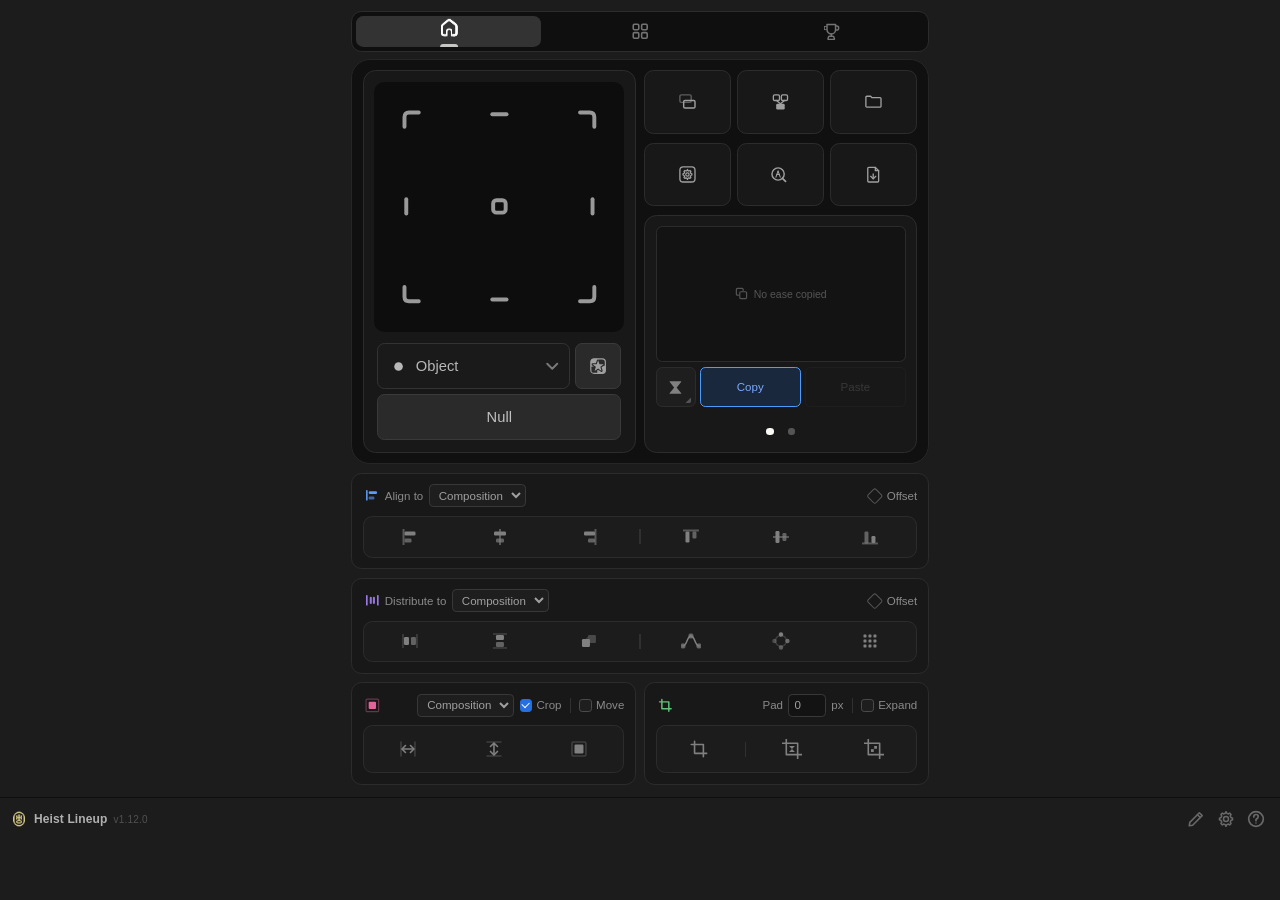
<file: index.html>
<!DOCTYPE html>
<html lang="en">
<head>
  <meta charset="UTF-8">
  <meta name="viewport" content="width=device-width, initial-scale=1.0">
  <title>Lineup</title>
  <link rel="stylesheet" href="css/style.css?v=55">
</head>
<body>
<div class="panel">

<!-- ── UPDATE BANNER (hidden until a newer GitHub release is found) ────────── -->
<div id="updateBanner" class="update-banner update-banner-hidden">
  <div class="update-banner-icon-wrap">
    <svg class="update-banner-icon" viewBox="0 0 16 16" fill="none" stroke="currentColor" stroke-width="1.5" stroke-linecap="round" stroke-linejoin="round">
      <path d="M8,10.5 V2.5"/>
      <polyline points="5,7.5 8,10.5 11,7.5"/>
      <path d="M2.5,10.5 V12.3 A1.2,1.2 0 0,0 3.7,13.5 H12.3 A1.2,1.2 0 0,0 13.5,12.3 V10.5"/>
    </svg>
  </div>
  <span class="update-banner-text" id="updateBannerText">A new version is available</span>
  <button class="update-banner-btn" id="updateBannerBtn" onclick="downloadUpdate()">
    <svg class="update-banner-btn-icon" viewBox="0 0 12 12" fill="none" stroke="currentColor" stroke-width="1.4" stroke-linecap="round" stroke-linejoin="round">
      <path d="M6,1.5 V7.8"/>
      <polyline points="3.2,5 6,7.8 8.8,5"/>
      <path d="M2,9.5 H10"/>
    </svg>
    Update
  </button>
  <button class="update-banner-close" onclick="dismissUpdateBanner()" title="Dismiss">
    <svg viewBox="0 0 10 10" fill="none" stroke="currentColor" stroke-width="1.6" stroke-linecap="round">
      <line x1="1.5" y1="1.5" x2="8.5" y2="8.5"/>
      <line x1="8.5" y1="1.5" x2="1.5" y2="8.5"/>
    </svg>
  </button>
  <div class="update-banner-progress-row update-progress-hidden" id="updateBannerProgressRow">
    <div class="update-banner-progress-bar"><div class="update-banner-progress-fill" id="updateBannerProgressFill"></div></div>
    <span class="update-banner-progress-pct" id="updateBannerProgressPct">0%</span>
  </div>
</div>

<!-- ── UPDATE INSTALL CONFIRM (manual "Check for Updates" result) ──────────── -->
<div id="updateConfirmOverlay" class="settings-overlay update-confirm-hidden" onmousedown="_overlayMouseDown(event)" onmouseup="_overlayMouseUp(event, function(){ dismissInstallConfirm(); })">
  <div class="settings-modal" onclick="event.stopPropagation()">
    <div class="settings-hdr">
      <svg class="settings-hdr-icon" viewBox="0 0 16 16" fill="none" stroke="currentColor" stroke-width="1.5" stroke-linecap="round" stroke-linejoin="round" style="color:#6cc0ff">
        <path d="M8,10.5 V2.5"/>
        <polyline points="5,7.5 8,10.5 11,7.5"/>
        <path d="M2.5,10.5 V12.3 A1.2,1.2 0 0,0 3.7,13.5 H12.3 A1.2,1.2 0 0,0 13.5,12.3 V10.5"/>
      </svg>
      <span class="settings-title">Update Available</span>
      <button class="settings-close" onclick="dismissInstallConfirm()">
        <svg viewBox="0 0 10 10" fill="none" stroke="currentColor" stroke-width="1.8" stroke-linecap="round">
          <line x1="1.5" y1="1.5" x2="8.5" y2="8.5"/>
          <line x1="8.5" y1="1.5" x2="1.5" y2="8.5"/>
        </svg>
      </button>
    </div>
    <div class="settings-body">
      <p class="update-confirm-text" id="updateConfirmText">A new version is available.</p>
      <div class="ctrl-row update-confirm-actions" id="updateConfirmActions">
        <button class="btn" onclick="dismissInstallConfirm()">Not Now</button>
        <button class="update-banner-btn" onclick="confirmInstallUpdate()">
          <svg class="update-banner-btn-icon" viewBox="0 0 12 12" fill="none" stroke="currentColor" stroke-width="1.4" stroke-linecap="round" stroke-linejoin="round">
            <path d="M6,1.5 V7.8"/>
            <polyline points="3.2,5 6,7.8 8.8,5"/>
            <path d="M2,9.5 H10"/>
          </svg>
          Update
        </button>
      </div>
      <div class="update-progress-wrap update-progress-hidden" id="updateConfirmProgressWrap">
        <div class="update-progress-text-row">
          <span class="update-progress-text" id="updateConfirmProgressText">Installing update…</span>
          <span class="update-progress-pct" id="updateConfirmProgressPct">0%</span>
        </div>
        <div class="update-progress-bar"><div class="update-progress-bar-fill" id="updateConfirmProgressFill"></div></div>
      </div>
    </div>
  </div>
</div>

<!-- ── TAB BAR ──────────────────────────────────────────────────────────────── -->
<div class="tab-bar" id="tabBarEl">
  <div class="tab-selector tab-selector-unset" id="tabSelector"><span class="tab-selector-dash"></span></div>
  <button class="tab-btn tab-btn-icon active" id="tabBtn-home" onclick="switchTab('home')" title="Home">
    <svg class="tab-btn-fallback-icon" viewBox="0 0 20 20" fill="none" stroke="currentColor" stroke-width="1.6" stroke-linecap="round" stroke-linejoin="round">
      <path d="M3,10 L10,3.5 L17,10"/>
      <path d="M5,8.5 V16.5 H15 V8.5"/>
    </svg>
    <div class="tab-btn-lottie" id="tabLottie-home"></div>
  </button>
  <button class="tab-btn tab-btn-icon" id="tabBtn-tools" onclick="switchTab('tools')" title="Tools">
    <svg class="tab-btn-fallback-icon" viewBox="0 0 20 20" fill="currentColor">
      <rect x="2"  y="2"  width="7" height="7" rx="2"/>
      <rect x="11" y="2"  width="7" height="7" rx="2"/>
      <rect x="2"  y="11" width="7" height="7" rx="2"/>
      <rect x="11" y="11" width="7" height="7" rx="2"/>
    </svg>
    <div class="tab-btn-lottie" id="tabLottie-tools"></div>
  </button>
  <button class="tab-btn tab-btn-icon" id="tabBtn-trophy" onclick="switchTab('trophy')" title="Progress">
    <svg class="tab-btn-fallback-icon" viewBox="0 0 20 20" fill="none" stroke="currentColor" stroke-width="1.6" stroke-linecap="round" stroke-linejoin="round">
      <path d="M6,3 H14 V7 A4,4 0 0,1 6,7 Z"/>
      <path d="M6,4 H3.5 A1.5,1.5 0 0,0 3.5,7 H6"/>
      <path d="M14,4 H16.5 A1.5,1.5 0 0,1 16.5,7 H14"/>
      <line x1="10" y1="11" x2="10" y2="13.5"/>
      <path d="M7.3,13.5 H12.7 L13.2,16.5 H6.8 Z"/>
      <line x1="6.5" y1="16.5" x2="13.5" y2="16.5"/>
    </svg>
    <div class="tab-btn-lottie" id="tabLottie-trophy"></div>
  </button>
</div>

<!-- Edits save live; Cancel/Restore swap localStorage for a snapshot/defaults rather than undoing individual steps (see _toggleEditMode in main.js). -->
<div id="editModeBar" class="edit-mode-bar edit-mode-bar-hidden">
  <div class="edit-mode-bar-inner">
    <span class="edit-mode-bar-text">Editing Layout</span>
    <div class="edit-mode-bar-actions">
      <button class="edit-mode-bar-icon-btn" id="editModeUndoBtn" onclick="_editUndo()" title="Undo" disabled>
        <svg viewBox="0 0 20 20" fill="none" stroke="currentColor" stroke-width="1.7" stroke-linecap="round" stroke-linejoin="round">
          <path d="M7,5 L3,9 L7,13"/>
          <path d="M3,9 H12 A5,5 0 0 1 12,19 H9"/>
        </svg>
      </button>
      <button class="edit-mode-bar-icon-btn" id="editModeRedoBtn" onclick="_editRedo()" title="Redo" disabled>
        <svg viewBox="0 0 20 20" fill="none" stroke="currentColor" stroke-width="1.7" stroke-linecap="round" stroke-linejoin="round">
          <path d="M13,5 L17,9 L13,13"/>
          <path d="M17,9 H8 A5,5 0 0 0 8,19 H11"/>
        </svg>
      </button>
      <button class="edit-mode-bar-btn edit-mode-bar-btn-ghost" onclick="_editModeRestoreClick()">Restore<span class="edit-mode-bar-btn-suffix">Default</span></button>
      <button class="edit-mode-bar-btn edit-mode-bar-btn-ghost" onclick="_editModeCancelClick()">Cancel</button>
      <button class="edit-mode-bar-btn edit-mode-bar-btn-save" onclick="_editModeSaveClick()">Save</button>
    </div>
  </div>
</div>

<div id="panel-content" class="tab-panel active">

  <!-- ── BESPOKE TOOL GRID ─────────────────────────────────────────────────── -->
  <div class="tool-grid" id="homeToolGrid">

    <div class="home-top-group" id="homeTopGroup">

      <!-- ── ANCHOR POINT ──────────────────────────────────────────────────── -->
      <div class="tool-box tool-box-anchor" id="sec-anchor" data-block-id="anchor" data-span="3" data-rowspan="2">
        <!-- Exists only so Anchor has something to collapse to in Quick Actions editing; must stay a sibling of .tool-body, not nested, or it inherits its hidden visibility. -->
        <svg class="qa-collapse-icon" viewBox="0 0 14 14" fill="none" stroke="currentColor" stroke-width="1.3" stroke-linecap="round" style="color:#4ec9aa">
          <circle cx="7" cy="7" r="2"/>
          <line x1="7" y1="1.5" x2="7" y2="5"/>
          <line x1="7" y1="9" x2="7" y2="12.5"/>
          <line x1="1.5" y1="7" x2="5" y2="7"/>
          <line x1="9" y1="7" x2="12.5" y2="7"/>
        </svg>
        <div class="tool-body" data-block-id="anchor">
          <div class="anchor-row" id="anchorRow">
            <!-- Right-click any button to create a null at that anchor location (per the Based-on dropdown) instead of moving the layer's own anchor point — see doAnchorNull/lineup_createNullAtAnchor. -->
            <div class="anchor-grid anchor-grid-3x3" data-grid-size="3">
              <button class="anchor-btn" title="Top Left"      onclick="doAnchor(0, this, 3)" oncontextmenu="doAnchorNull(0, this, 3); return false;"><svg viewBox="0 0 24 24" fill="none" stroke="currentColor" stroke-width="2.2" stroke-linecap="round"><path d="M7,15 L7,9.5 Q7,7 9.5,7 L15,7"/></svg></button>
              <button class="anchor-btn" title="Top Center"    onclick="doAnchor(1, this, 3)" oncontextmenu="doAnchorNull(1, this, 3); return false;"><svg viewBox="0 0 24 24" fill="none" stroke="currentColor" stroke-width="2.2" stroke-linecap="round"><line x1="8" y1="8" x2="16" y2="8"/></svg></button>
              <button class="anchor-btn" title="Top Right"     onclick="doAnchor(2, this, 3)" oncontextmenu="doAnchorNull(2, this, 3); return false;"><svg viewBox="0 0 24 24" fill="none" stroke="currentColor" stroke-width="2.2" stroke-linecap="round"><path d="M17,15 L17,9.5 Q17,7 14.5,7 L9,7"/></svg></button>
              <button class="anchor-btn" title="Middle Left"   onclick="doAnchor(3, this, 3)" oncontextmenu="doAnchorNull(3, this, 3); return false;"><svg viewBox="0 0 24 24" fill="none" stroke="currentColor" stroke-width="2.2" stroke-linecap="round"><line x1="8" y1="8" x2="8" y2="16"/></svg></button>
              <button class="anchor-btn" title="Center" onclick="doAnchor(4, this, 3)" oncontextmenu="doAnchorNull(4, this, 3); return false;"><svg viewBox="0 0 24 24" fill="none" stroke="currentColor" stroke-width="2.2" stroke-linecap="round" stroke-linejoin="round"><rect x="8.5" y="8.5" width="7" height="7" rx="1.8"/></svg></button>
              <button class="anchor-btn" title="Middle Right"  onclick="doAnchor(5, this, 3)" oncontextmenu="doAnchorNull(5, this, 3); return false;"><svg viewBox="0 0 24 24" fill="none" stroke="currentColor" stroke-width="2.2" stroke-linecap="round"><line x1="16" y1="8" x2="16" y2="16"/></svg></button>
              <button class="anchor-btn" title="Bottom Left"   onclick="doAnchor(6, this, 3)" oncontextmenu="doAnchorNull(6, this, 3); return false;"><svg viewBox="0 0 24 24" fill="none" stroke="currentColor" stroke-width="2.2" stroke-linecap="round"><path d="M7,9 L7,14.5 Q7,17 9.5,17 L15,17"/></svg></button>
              <button class="anchor-btn" title="Bottom Center" onclick="doAnchor(7, this, 3)" oncontextmenu="doAnchorNull(7, this, 3); return false;"><svg viewBox="0 0 24 24" fill="none" stroke="currentColor" stroke-width="2.2" stroke-linecap="round"><line x1="8" y1="16" x2="16" y2="16"/></svg></button>
              <button class="anchor-btn" title="Bottom Right"  onclick="doAnchor(8, this, 3)" oncontextmenu="doAnchorNull(8, this, 3); return false;"><svg viewBox="0 0 24 24" fill="none" stroke="currentColor" stroke-width="2.2" stroke-linecap="round"><path d="M17,9 L17,14.5 Q17,17 14.5,17 L9,17"/></svg></button>
            </div>
            <!-- Populated by _buildAnchor5x5Grid (main.js) — 25 buttons generated from the same icon language as the 3x3 above (corner/edge/center, plus a dot for interior points). Shown in place of the 3x3 after scrolling down over the grid in Compact mode (see _syncAnchorGridTier/_initAnchorScrollGrid). -->
            <div class="anchor-grid anchor-grid-5x5" id="anchorGrid5x5" data-grid-size="5"></div>
          </div>
          <!-- Compact-only (hidden in Classic, see #homeClassic .anchor-mode-line): wide tier shows an icon+word+flyout button, narrow-stack collapses it to an icon-only shuffle button, dispatched by _anchorModeBtnClick based on live _narrowStack (see ANCHOR_MODE_OPTIONS in main.js). -->
          <div class="ctrl-row anchor-mode-line">
            <div class="btn-group anchor-tools-group">
              <div class="anchor-mode-cluster">
                <button class="anchor-mode-btn" id="anchorModeBtn" onclick="_anchorModeBtnClick(this, event)" title="Based on: Object">
                  <span class="anchor-mode-btn-icon" id="anchorModeBtnIcon"></span>
                  <span class="anchor-mode-btn-lbl" id="anchorModeBtnLbl">Object</span>
                  <svg class="anchor-mode-btn-chevron" viewBox="0 0 10 6" fill="none" stroke="currentColor" stroke-width="1.5" stroke-linecap="round" stroke-linejoin="round"><polyline points="1,1 5,5 9,1"/></svg>
                </button>
                <button class="anchor-ignore-masks-btn" id="ignoreMasksBtn" onclick="doToggleIgnoreMasks()" title="Ignore Masks: Off">
                  <svg viewBox="0 0 20 20" fill="none" stroke="currentColor" stroke-linecap="round" stroke-linejoin="round">
                    <defs>
                      <clipPath id="ignoreMasksSquircleClip">
                        <rect x="2" y="2" width="16" height="16" rx="3.5"/>
                      </clipPath>
                      <mask id="ignoreMasksStarKnockout" maskUnits="userSpaceOnUse" x="0" y="0" width="20" height="20">
                        <rect x="0" y="0" width="20" height="20" fill="#fff"/>
                        <path d="M10,3.5 L11.53,7.9 L16.18,7.99 L12.47,10.8 L13.82,15.26 L10,12.6 L6.18,15.26 L7.53,10.8 L3.82,7.99 L8.47,7.9 Z" fill="#000" stroke="#000" stroke-width="2.4" stroke-linejoin="round"/>
                      </mask>
                    </defs>
                    <rect x="2" y="2" width="16" height="16" rx="3.5" stroke-width="1.3"/>
                    <g clip-path="url(#ignoreMasksSquircleClip)">
                      <path fill="currentColor" mask="url(#ignoreMasksStarKnockout)" d="M2,2 L10,2 L10,10 L2,10 Z M10,10 L18,10 L18,18 L10,18 Z"/>
                    </g>
                    <path fill="currentColor" stroke="none" d="M10,3.5 L11.53,7.9 L16.18,7.99 L12.47,10.8 L13.82,15.26 L10,12.6 L6.18,15.26 L7.53,10.8 L3.82,7.99 L8.47,7.9 Z"/>
                  </svg>
                </button>
              </div>
              <div class="anchor-null-cluster">
                <button class="anchor-null-btn" onclick="doCreateNull()" title="Create a null at the anchor point">Null</button>
              </div>
            </div>
          </div>
          <!-- Classic's native <select>+checkbox equivalent of the row above, kept in sync via _anchorModeRefreshButton/_ignoreMasksRefreshButton; no Null here since Classic has its own dedicated Null/Copy-Paste panel (see _applyLayoutMode in main.js). -->
          <div class="ctrl-row anchor-mode-line-classic">
            <span class="lbl">Based on</span>
            <select id="anchorModeSelectClassic" onchange="_anchorModeSet(parseInt(this.value, 10))">
              <option value="0">Object</option>
              <option value="1">Selection</option>
              <option value="2">Composition</option>
            </select>
            <label class="check-label" title="Ignore Masks — based-on bounds ignore any masks applied to the layer(s) when checked">
              <input type="checkbox" id="ignoreMasksCheckClassic" onchange="doToggleIgnoreMasks()"> Ignore Masks
            </label>
          </div>
        </div>
      </div>

      <!-- Compact-only, customizable (max 3x3), independent of Classic's Organize; edit toggle lives in the footer, not on this box (see _renderQuickActions/_toggleEditMode in main.js). -->
      <div class="tool-box tool-box-quick-actions" id="sec-quick-actions" data-span="3" data-rowspan="1">
          <div class="tool-body">
            <div class="quick-actions-grid" id="quickActionsGrid"></div>
          </div>
      </div>

      <!-- One slot holding a sliding stack of up to 3 starred widgets, one per page, physically relocating each real .tool-body (see _favApplyLayout in main.js); each page's X returns it to Bottom Layout rather than just delisting it. -->
      <div class="tool-box tool-box-favorite fav-empty" id="sec-favorite" data-span="3" data-rowspan="1">
        <div class="fav-empty-hint">
          <svg viewBox="0 0 14 14" fill="currentColor"><polygon points="7,1.3 8.7,4.9 12.6,5.4 9.8,8 10.5,11.9 7,10 3.5,11.9 4.2,8 1.4,5.4 5.3,4.9"/></svg>
          <span>Star a widget below to pin it here</span>
        </div>
        <div class="fav-pages" id="favPages">
          <div class="fav-pages-track" id="favPagesTrack"></div>
        </div>
        <div class="fav-dots" id="favDots"></div>
      </div>

    </div>

    <div id="sec-ease-original" class="sec-hidden">
      <div class="tool-body" data-block-id="ease">
        <!-- Compact-only title bar; hidden in Classic since #cls-ease already shows the same header (see #homeClassic .ease-title-row). -->
        <div class="ctrl-row ease-title-row" style="padding-left:2px">
          <svg class="sec-icon" viewBox="0 0 20 20" fill="none" stroke="currentColor" stroke-width="1.7" stroke-linecap="round" style="color:#e05555">
            <path d="M12,5 L12,3.5 Q12,2 10.5,2 L3.5,2 Q2,2 2,3.5 L2,10.5 Q2,12 3.5,12 L5,12"/>
            <rect x="7" y="7" width="10" height="10" rx="1.5"/>
          </svg>
          <span class="lbl">Ease Copy</span>
        </div>
        <!-- Live preview of the copied ease clipboard (see _pollEaseGraph in main.js, lineup_easeGetClipboard in host.jsx); multi-dim properties get one line+color per dimension rather than one misleading line (see _easePreviewRender/EASE_DIM_COLORS). -->
        <div class="ease-preview" id="easePreview">
          <svg class="ease-preview-svg" id="easePreviewSvg" viewBox="0 0 200 100" preserveAspectRatio="none">
            <g class="ease-preview-value-paths" id="easePreviewValuePaths"></g>
            <g class="ease-preview-handles" id="easePreviewHandles"></g>
            <g class="ease-preview-points" id="easePreviewPoints"></g>
          </svg>
          <div class="ease-sel-indicator" id="easeSelIndicator"></div>
          <!-- Only shown once something's copied (.is-empty, same class toggled for the empty-state message); overlaid on the graph instead of the Copy row so Copy/Paste can use the full width. -->
          <button class="icon-btn small filled btn-trash ease-preview-clear-btn" title="Clear ease clipboard" onclick="doEaseClear()">
            <svg viewBox="0 0 14 14" fill="none" stroke="currentColor" stroke-width="1.3" stroke-linecap="round">
              <polyline points="3,5 4.5,12 9.5,12 11,5"/>
              <line x1="2" y1="4" x2="12" y2="4"/>
              <line x1="5.5" y1="4" x2="5.5" y2="2.5"/>
              <line x1="8.5" y1="4" x2="8.5" y2="2.5"/>
              <line x1="5.5" y1="2.5" x2="8.5" y2="2.5"/>
            </svg>
          </button>
          <div class="ease-preview-empty" id="easePreviewEmpty">
            <svg class="ease-preview-empty-icon" viewBox="0 0 20 20" fill="none" stroke="currentColor" stroke-width="1.7" stroke-linecap="round">
              <path d="M12,5 L12,3.5 Q12,2 10.5,2 L3.5,2 Q2,2 2,3.5 L2,10.5 Q2,12 3.5,12 L5,12"/>
              <rect x="7" y="7" width="10" height="10" rx="1.5"/>
            </svg>
            <span>No ease copied</span>
          </div>
        </div>
        <div class="ease-panels-row">
          <!-- Left-click applies the active interpolation mode (default Continuous Bezier); right-click opens a flyout to pick another (see EASE_INTERP_MODES/_openEaseInterpCtx in main.js). Shown only alongside the graph above. -->
          <button class="ease-interp-btn" id="easeInterpBtn" data-mode="bezier" title="Bezier" onclick="_easeInterpRunActive(event)" oncontextmenu="event.preventDefault(); _openEaseInterpCtx(this, event);">
            <svg viewBox="0 0 20 20" fill="currentColor"><path d="M4.37,4.47 Q4,4 4.6,4 L15.4,4 Q16,4 15.63,4.47 L10.16,11.3 Q10,11.5 9.84,11.3 Z M4.6,16 Q4,16 4.37,15.53 L9.84,8.7 Q10,8.5 10.16,8.7 L15.63,15.53 Q16,16 15.4,16 Z"/></svg>
          </button>
          <div class="ease-subpanel">
            <span class="ease-subpanel-lbl">Copy</span>
            <div class="ease-subpanel-body">
              <button class="ease-action-btn ease-copy-btn" onclick="doEaseCopy()">Copy</button>
              <div class="display-box ease-subpanel-display" id="easeDisplay" onclick="doEaseClear()" title="Clear ease clipboard">
                <span class="ease-display-text">—</span>
                <svg class="ease-display-trash-icon" viewBox="0 0 14 14" fill="none" stroke="currentColor" stroke-width="1.3" stroke-linecap="round">
                  <polyline points="3,5 4.5,12 9.5,12 11,5"/>
                  <line x1="2" y1="4" x2="12" y2="4"/>
                  <line x1="5.5" y1="4" x2="5.5" y2="2.5"/>
                  <line x1="8.5" y1="4" x2="8.5" y2="2.5"/>
                  <line x1="5.5" y1="2.5" x2="8.5" y2="2.5"/>
                </svg>
              </div>
            </div>
          </div>
          <div class="ease-subpanel">
            <span class="ease-subpanel-lbl">Paste</span>
            <div class="ease-subpanel-body ease-paste-row">
              <button class="ease-action-btn" id="easePasteBtn" onclick="doEasePaste()" disabled>Paste</button>
            </div>
          </div>
        </div>
      </div>
    </div>

    <div id="sec-markers-original" class="sec-hidden">
      <div class="tool-body" data-block-id="markers">
        <!-- Compact-only title bar; hidden in Classic since #cls-markers already shows the same header. -->
        <div class="ctrl-row markers-title-row" style="padding-left:2px">
          <svg class="sec-icon" viewBox="0 0 20 20" fill="none" stroke="currentColor" stroke-width="1.7" stroke-linecap="round" stroke-linejoin="round" style="color:#3ec7d6">
            <line x1="5" y1="3" x2="5" y2="17"/>
            <path d="M5,3 L15,3 L12,7 L15,11 L5,11" fill="currentColor" stroke="none"/>
          </svg>
          <span class="lbl">Marker Controls</span>
        </div>
        <!-- Live readout of the copied clipboard (see _renderMarkerPreview/lineup_markerGetClipboard); populated with one .marker-chip per marker, positioned/sized proportionally along the strip. Compact-only, like Ease Copy's own preview graph. -->
        <div class="marker-preview is-empty" id="markerPreview">
          <div class="marker-preview-track" id="markerPreviewTrack"></div>
          <div class="marker-preview-empty" id="markerPreviewEmpty">
            <svg class="marker-preview-empty-icon" viewBox="0 0 20 20" fill="none" stroke="currentColor" stroke-width="1.7" stroke-linecap="round" stroke-linejoin="round">
              <line x1="5" y1="3" x2="5" y2="17"/>
              <path d="M5,3 L15,3 L12,7 L15,11 L5,11"/>
            </svg>
            <span>No markers copied</span>
          </div>
        </div>
        <!-- No separate count "screen" — the preview above already shows what's copied. Trash sits to the right of Paste rather than overlaid on the preview. -->
        <div class="ease-panels-row">
          <div class="ease-subpanel">
            <span class="ease-subpanel-lbl">Copy</span>
            <div class="ease-subpanel-body">
              <button class="ease-action-btn" onclick="doMarkerCopy()">Copy</button>
            </div>
          </div>
          <div class="ease-subpanel">
            <span class="ease-subpanel-lbl">Paste</span>
            <div class="ease-subpanel-body">
              <button class="ease-action-btn marker-paste-btn" id="markerPasteBtn" onclick="doMarkerPaste(event)" disabled title="Click: replace the target's markers. Alt+Click: append to its existing markers.">
                <span id="markerPasteScopeIcon" class="marker-paste-scope-icon"></span>
                Paste
              </button>
            </div>
          </div>
          <button class="icon-btn small filled btn-trash" id="markerClearBtn" onclick="doMarkerClear()" disabled title="Clear marker clipboard">
            <svg viewBox="0 0 14 14" fill="none" stroke="currentColor" stroke-width="1.3" stroke-linecap="round">
              <polyline points="3,5 4.5,12 9.5,12 11,5"/>
              <line x1="2" y1="4" x2="12" y2="4"/>
              <line x1="5.5" y1="4" x2="5.5" y2="2.5"/>
              <line x1="8.5" y1="4" x2="8.5" y2="2.5"/>
              <line x1="5.5" y1="2.5" x2="8.5" y2="2.5"/>
            </svg>
          </button>
        </div>
      </div>
    </div>

    <div class="tool-col" id="homeGrid">

      <!-- Never shown in Compact (Quick Actions replaces it); relocated into Classic's Organize section when active, same as every other block. -->
      <div id="sec-organize-original" class="sec-hidden">
        <div class="tool-body" data-block-id="organize">
          <div class="organize-grid">
            <!-- Duplicate Comp (Deep) -->
            <button class="organize-btn" style="--icon-hover:#4ec9aa" title="True Duplicate Comp" onclick="doDuplicateCompDeep()">
              <svg viewBox="0 0 20 20" fill="none" stroke="currentColor" stroke-width="1.5" stroke-linecap="round" stroke-linejoin="round">
                <rect x="2" y="3" width="12" height="8" rx="1.4" opacity="0.5"/>
                <rect x="6" y="9" width="12" height="8" rx="1.4"/>
              </svg>
            </button>
            <!-- Consolidate Project -->
            <button class="organize-btn" style="--icon-hover:#5b9cf6" title="Consolidate Project" onclick="doConsolidateProject()">
              <svg viewBox="0 0 20 20" fill="none" stroke="currentColor" stroke-width="1.4" stroke-linecap="round" stroke-linejoin="round">
                <rect x="2.5" y="3" width="6.5" height="6" rx="1.4"/>
                <rect x="11" y="3" width="6.5" height="6" rx="1.4"/>
                <line x1="5.75" y1="9" x2="10" y2="12.5"/>
                <line x1="14.25" y1="9" x2="10" y2="12.5"/>
                <rect x="5.5" y="12.5" width="9" height="6" rx="1.4" fill="currentColor" stroke="none"/>
              </svg>
            </button>
            <!-- Configure Project Structure -->
            <button class="organize-btn" style="--icon-hover:#b07ef0" title="Configure Project Structure" onclick="openProjectStructure()">
              <svg viewBox="0 0 20 20" fill="none" stroke="currentColor" stroke-width="1.4" stroke-linecap="round" stroke-linejoin="round">
                <path d="M2,5.5 a1,1 0 0,1 1,-1 H7 L8.5,6 H17 a1,1 0 0,1 1,1 V15 a1,1 0 0,1 -1,1 H3 a1,1 0 0,1 -1,-1 Z"/>
              </svg>
            </button>
            <div class="btn-divider"></div>
            <!-- Batch Comp Settings -->
            <button class="organize-btn" style="--icon-hover:#e0639c" title="Batch Comp Settings" onclick="openBatchCompSettings()">
              <svg viewBox="0 0 20 20" fill="none" stroke="currentColor" stroke-width="1.4">
                <rect x="2" y="2" width="16" height="16" rx="3.5"/>
                <g stroke-linecap="round" stroke-linejoin="round" stroke-width="1.35">
                  <circle cx="10" cy="10" r="1.78"/>
                  <path d="M10,4.735 L10.5265,5.869 A3.97,3.97 0 0,1 11.539,6.3955 L12.673,5.788 L13.645,6.76 L13.0375,7.894 A3.97,3.97 0 0,1 13.564,8.9065 L14.698,9.433 L14.698,10.567 L13.564,11.0935 A3.97,3.97 0 0,1 13.0375,12.106 L13.645,13.24 L12.673,14.212 L11.539,13.6045 A3.97,3.97 0 0,1 10.5265,14.131 L10,15.265 L9.4735,14.131 A3.97,3.97 0 0,1 8.461,13.6045 L7.327,14.212 L6.355,13.24 L6.9625,12.106 A3.97,3.97 0 0,1 6.436,11.0935 L5.302,10.567 L5.302,9.433 L6.436,8.9065 A3.97,3.97 0 0,1 6.9625,7.894 L6.355,6.76 L7.327,5.788 L8.461,6.3955 A3.97,3.97 0 0,1 9.4735,5.869 Z"/>
                </g>
              </svg>
            </button>
            <!-- Batch Rename -->
            <button class="organize-btn" style="--icon-hover:#e8c140" title="Batch Rename" onclick="openBatchRename()">
              <svg viewBox="0 0 20 20" fill="none" stroke="currentColor" stroke-width="1.4">
                <rect x="2" y="2" width="16" height="16" rx="3.5"/>
                <line x1="5.3" y1="8" x2="14.7" y2="8" stroke-linecap="round"/>
                <line x1="5.3" y1="12" x2="11" y2="12" stroke-linecap="round"/>
              </svg>
            </button>
            <!-- Bulk Replace -->
            <button class="organize-btn" style="--icon-hover:#6ac0d8" title="Bulk Replace" onclick="openBulkReplace()">
              <svg viewBox="0 0 20 20" fill="none" stroke="currentColor" stroke-width="1.4" stroke-linecap="round" stroke-linejoin="round">
                <path d="M4,7 H14 M14,7 L11,4 M14,7 L11,10"/>
                <path d="M16,13 H6 M6,13 L9,16 M6,13 L9,10"/>
              </svg>
            </button>
            <div class="btn-divider"></div>
            <!-- Comp Export -->
            <button class="organize-btn" style="--icon-hover:#5ec47a" title="Comp Export" onclick="openCompExport()">
              <svg viewBox="0 0 20 20" fill="none" stroke="currentColor" stroke-width="1.4" stroke-linecap="round" stroke-linejoin="round">
                <path d="M5,2.5 H12 L15.5,6 V17 a1,1 0 0,1 -1,1 H5 a1,1 0 0,1 -1,-1 V3.5 a1,1 0 0,1 1,-1 Z"/>
                <path d="M12,2.5 V6 H15.5"/>
                <line x1="9.75" y1="9.5" x2="9.75" y2="14.5"/>
                <polyline points="7.05,12 9.75,14.7 12.45,12"/>
              </svg>
            </button>
            <!-- GIF Export -->
            <button class="organize-btn" style="--icon-hover:#e8823c" title="GIF Export" onclick="openGifExport()">
              <svg viewBox="0 0 20 20" fill="none" stroke="currentColor" stroke-width="1.4" stroke-linecap="round" stroke-linejoin="round">
                <rect x="2" y="4.5" width="16" height="11" rx="2"/>
                <text x="10" y="12.7" font-family="Arial, Helvetica, sans-serif" font-size="6.8" font-weight="700" text-anchor="middle" fill="currentColor" stroke="none">GIF</text>
              </svg>
            </button>
          </div>
        </div>
      </div>

      <!-- Permanently hidden in Compact; in Classic it docks beside the Anchor grid instead (see .anchor-row/nullcp relocation in _applyLayoutMode, main.js). -->
      <div class="tool-box tool-box-nullcp sec-hidden" id="sec-nullcp">
        <div class="cp-panel" data-block-id="nullcp">
          <div class="cp-box">
            <div class="cp-display-row">
              <div class="display-box" id="anchorDisplay">—, —</div>
              <button class="icon-btn small filled btn-trash" title="Clear anchor clipboard" onclick="doAnchorClear()">
                <svg viewBox="0 0 14 14" fill="none" stroke="currentColor" stroke-width="1.3" stroke-linecap="round">
                  <polyline points="3,5 4.5,12 9.5,12 11,5"/>
                  <line x1="2" y1="4" x2="12" y2="4"/>
                  <line x1="5.5" y1="4" x2="5.5" y2="2.5"/>
                  <line x1="8.5" y1="4" x2="8.5" y2="2.5"/>
                  <line x1="5.5" y1="2.5" x2="8.5" y2="2.5"/>
                </svg>
              </button>
            </div>
            <div class="cp-btns">
              <button class="ease-action-btn" title="Copy anchor point" onclick="doAnchorCopy()">Copy</button>
              <button class="ease-action-btn" id="anchorPasteBtn" title="Paste anchor point" onclick="doAnchorPaste()" disabled>Paste</button>
            </div>
            <button class="btn cp-btn" onclick="doCreateNull()">
              <svg width="14" height="14" viewBox="0 0 20 20" fill="none" stroke="currentColor" stroke-width="1.5" stroke-linecap="round">
                <circle cx="10" cy="10" r="3.2"/>
                <line x1="10" y1="1.5" x2="10" y2="5.3"/>
                <line x1="10" y1="14.7" x2="10" y2="18.5"/>
                <line x1="1.5" y1="10" x2="5.3" y2="10"/>
                <line x1="14.7" y1="10" x2="18.5" y2="10"/>
              </svg>
              Null
            </button>
          </div>
        </div>
      </div>

      <!-- ── ALIGN ─────────────────────────────────────────────────────────── -->
      <div class="tool-box" id="sec-alignlayers" data-block-id="alignlayers" data-span="6" data-rowspan="2">
        <svg class="qa-collapse-icon" viewBox="0 0 14 14" fill="currentColor" style="color:#5b9cf6">
          <rect x="1" y="2" width="1.5" height="10" rx="0.6"/>
          <rect x="3.5" y="3" width="8" height="2.8" rx="1.2"/>
          <rect x="3.5" y="8.2" width="5.5" height="2.8" rx="1.2" opacity="0.6"/>
        </svg>
        <div class="tool-body" data-block-id="alignlayers">
          <div class="ctrl-row" style="padding-left:2px">
            <svg class="sec-icon" viewBox="0 0 14 14" fill="currentColor" style="color:#5b9cf6">
              <rect x="1" y="2" width="1.5" height="10" rx="0.6"/>
              <rect x="3.5" y="3" width="8" height="2.8" rx="1.2"/>
              <rect x="3.5" y="8.2" width="5.5" height="2.8" rx="1.2" opacity="0.6"/>
            </svg>
            <span class="lbl">Align to</span>
            <select id="alignMode">
              <option value="0">Selection</option>
              <option value="1" selected>Composition</option>
            </select>
            <!-- Only visible while keyframes are selected (see _pollKeyAlignMode/.key-align-toggle-visible); defaults checked, and unchecking forces normal position alignment (see doAlign/_applyKeyAlignMode). An explicit uncheck sticks across future keyframe selections too (_keyAlignUserDisabled) until manually re-checked. -->
            <label class="keyframe-toggle key-align-toggle" id="keyAlignToggle" title="Align Keyframes — checked (the default whenever keyframes are selected), Align Left/Center/Right retime the selected keyframes instead of moving layer position. Uncheck to align position normally even with keyframes selected — stays unchecked for future keyframe selections too, until you check it again.">
              <input type="checkbox" id="keyAlignCheck" checked onchange="toggleKeyAlignOverride()">
              <span class="keyframe-toggle-hourglass">
                <svg viewBox="0 0 14 14">
                  <path d="M2.5,2.5 L11.5,2.5 L7,7 Z"/>
                  <path d="M2.5,11.5 L11.5,11.5 L7,7 Z"/>
                </svg>
              </span>
            </label>
            <label class="keyframe-toggle" style="--toggle-accent:#5b9cf6" title="Offset Keys — keep each layer's original animation by baking the difference into its expression instead of snapping every layer to the same value">
              <input type="checkbox" id="offsetCheck">
              <span class="keyframe-toggle-diamond"></span>
              <span class="keyframe-toggle-lbl">Offset</span>
            </label>
          </div>
          <div class="btn-row-wide">
            <div class="btn-group btn-group-wide">
              <!-- Align Left -->
              <button class="icon-btn-wide" id="alignLeftBtn" title="Align Left" onclick="doAlign(0)">
                <svg class="key-align-default-icon" viewBox="0 0 20 20" fill="currentColor">
                  <line x1="3.5" y1="2" x2="3.5" y2="18" stroke="currentColor" stroke-width="2" opacity="0.6"/>
                  <rect x="4.5" y="4.5" width="11" height="4" rx="1.2"/>
                  <rect x="4.5" y="11.5" width="7" height="4" rx="1.2" opacity="0.7"/>
                </svg>
                <svg class="key-align-keyframe-icon" viewBox="0 0 20 20" fill="currentColor">
                  <line x1="3.5" y1="2" x2="3.5" y2="18" stroke="currentColor" stroke-width="2" opacity="0.6"/>
                  <path d="M6,5 L16,5 L11,10 Z"/>
                  <path d="M6,15 L16,15 L11,10 Z"/>
                </svg>
              </button>
              <!-- Center Horizontal -->
              <button class="icon-btn-wide" id="alignCenterHBtn" title="Center Horizontal" onclick="doAlign(1)">
                <svg class="key-align-default-icon" viewBox="0 0 20 20" fill="currentColor">
                  <line x1="10" y1="2" x2="10" y2="18" stroke="currentColor" stroke-width="2" opacity="0.6"/>
                  <rect x="4" y="4.5" width="12" height="4" rx="1.2"/>
                  <rect x="6" y="11.5" width="8" height="4" rx="1.2" opacity="0.7"/>
                </svg>
                <svg class="key-align-keyframe-icon" viewBox="0 0 20 20" fill="currentColor">
                  <path d="M6,4 H14 Q16,4 16,6 V11 L10,17 L4,11 V6 Q4,4 6,4 Z"/>
                </svg>
              </button>
              <!-- Align Right -->
              <button class="icon-btn-wide" id="alignRightBtn" title="Align Right" onclick="doAlign(2)">
                <svg class="key-align-default-icon" viewBox="0 0 20 20" fill="currentColor">
                  <line x1="16.5" y1="2" x2="16.5" y2="18" stroke="currentColor" stroke-width="2" opacity="0.6"/>
                  <rect x="5" y="4.5" width="11" height="4" rx="1.2"/>
                  <rect x="9" y="11.5" width="7" height="4" rx="1.2" opacity="0.7"/>
                </svg>
                <svg class="key-align-keyframe-icon" viewBox="0 0 20 20" fill="currentColor">
                  <line x1="16.5" y1="2" x2="16.5" y2="18" stroke="currentColor" stroke-width="2" opacity="0.6"/>
                  <path d="M4,5 L14,5 L9,10 Z"/>
                  <path d="M4,15 L14,15 L9,10 Z"/>
                </svg>
              </button>
              <!-- No keyframe-mode equivalent exists (a time axis has no "vertical"), so this group swaps for .key-align-extra below instead of getting icon variants like Left/Center/Right (see .key-align-mode in css). -->
              <span class="pos-align-extra">
                <span class="vsep"></span>
                <!-- Align Top -->
                <button class="icon-btn-wide" title="Align Top" onclick="doAlign(3)">
                  <svg viewBox="0 0 20 20" fill="currentColor">
                    <line x1="2" y1="3.5" x2="18" y2="3.5" stroke="currentColor" stroke-width="2" opacity="0.6"/>
                    <rect x="4.5" y="4.5" width="4" height="11" rx="1.2"/>
                    <rect x="11.5" y="4.5" width="4" height="7" rx="1.2" opacity="0.7"/>
                  </svg>
                </button>
                <!-- Center Vertical -->
                <button class="icon-btn-wide" title="Center Vertical" onclick="doAlign(4)">
                  <svg viewBox="0 0 20 20" fill="currentColor">
                    <line x1="2" y1="10" x2="18" y2="10" stroke="currentColor" stroke-width="2" opacity="0.6"/>
                    <rect x="4.5" y="4" width="4" height="12" rx="1.2"/>
                    <rect x="11.5" y="6" width="4" height="8" rx="1.2" opacity="0.7"/>
                  </svg>
                </button>
                <!-- Align Bottom -->
                <button class="icon-btn-wide" title="Align Bottom" onclick="doAlign(5)">
                  <svg viewBox="0 0 20 20" fill="currentColor">
                    <line x1="2" y1="16.5" x2="18" y2="16.5" stroke="currentColor" stroke-width="2" opacity="0.6"/>
                    <rect x="4.5" y="4.5" width="4" height="12" rx="1.2" opacity="0.7"/>
                    <rect x="11.5" y="9" width="4" height="7" rx="1.2"/>
                  </svg>
                </button>
              </span>
              <!-- Same 3-button+separator count as .pos-align-extra above so row width doesn't shift on swap; the 2 flanking buttons are inert placeholders for future tools. -->
              <span class="key-align-extra">
                <span class="vsep"></span>
                <button class="icon-btn-wide stagger-dummy-btn" disabled title="Coming soon"></button>
                <!-- Stagger — opens #staggerOverlay (openStaggerPopup in main.js). -->
                <button class="icon-btn-wide" id="staggerBtn" title="Stagger Keyframes" onclick="openStaggerPopup()">
                  <svg viewBox="0 0 20 20" fill="none" stroke="currentColor" stroke-width="1.7" stroke-linecap="round">
                    <line x1="2" y1="5" x2="6" y2="5"/>
                    <line x1="2" y1="10" x2="10" y2="10"/>
                    <line x1="2" y1="15" x2="17" y2="15"/>
                    <polygon points="16,1.5 19.5,5 16,8.5 12.5,5" fill="currentColor" stroke="none"/>
                  </svg>
                </button>
                <button class="icon-btn-wide stagger-dummy-btn" disabled title="Coming soon"></button>
              </span>
            </div>
          </div>
          <!-- Margin: gear button removed, still used by the align logic -->
          <input type="text" id="marginInput" value="0" style="display:none">
          <select id="pixelDropdown" style="display:none">
            <option value="0">px</option>
            <option value="1">%</option>
          </select>
        </div>
      </div>

      <!-- ── DISTRIBUTE ────────────────────────────────────────────────────── -->
      <div class="tool-box" id="sec-dist" data-block-id="distribute" data-span="6" data-rowspan="2">
        <svg class="qa-collapse-icon" viewBox="0 0 14 14" fill="currentColor" style="color:#a07ef0">
          <rect x="1" y="2" width="1.5" height="10" rx="0.6"/>
          <rect x="11.5" y="2" width="1.5" height="10" rx="0.6"/>
          <rect x="4.5" y="3.5" width="2" height="7" rx="1" opacity="0.9"/>
          <rect x="7.5" y="3.5" width="2" height="7" rx="1" opacity="0.9"/>
        </svg>
        <div class="tool-body" data-block-id="distribute">
          <div class="ctrl-row" style="padding-left:2px">
            <svg class="sec-icon" viewBox="0 0 14 14" fill="currentColor" style="color:#a07ef0">
              <rect x="1" y="2" width="1.5" height="10" rx="0.6"/>
              <rect x="11.5" y="2" width="1.5" height="10" rx="0.6"/>
              <rect x="4.5" y="3.5" width="2" height="7" rx="1" opacity="0.9"/>
              <rect x="7.5" y="3.5" width="2" height="7" rx="1" opacity="0.9"/>
            </svg>
            <span class="lbl">Distribute to</span>
            <select id="distMode">
              <option value="0">Composition</option>
              <option value="1">Selection</option>
              <option value="2">Key Layer</option>
            </select>
            <label class="keyframe-toggle" style="--toggle-accent:#a07ef0" title="Offset Keys — keep each layer's original animation by baking the difference into its expression instead of snapping every layer to the same value">
              <input type="checkbox" id="distOffsetCheck">
              <span class="keyframe-toggle-diamond"></span>
              <span class="keyframe-toggle-lbl">Offset</span>
            </label>
          </div>
          <div class="btn-row-wide">
            <div class="btn-group btn-group-wide">
              <!-- Distribute H spacing -->
              <button class="icon-btn-wide" title="Distribute Horizontal Spacing" onclick="doDist(1)">
                <svg viewBox="0 0 20 20" fill="currentColor">
                  <line x1="3" y1="3" x2="3" y2="17" stroke="currentColor" stroke-width="1.6" opacity="0.35"/>
                  <line x1="17" y1="3" x2="17" y2="17" stroke="currentColor" stroke-width="1.6" opacity="0.35"/>
                  <rect x="4" y="6" width="5" height="8" rx="1.2"/>
                  <rect x="11" y="6" width="5" height="8" rx="1.2" opacity="0.7"/>
                </svg>
              </button>
              <!-- Distribute V spacing -->
              <button class="icon-btn-wide" title="Distribute Vertical Spacing" onclick="doDist(0)">
                <svg viewBox="0 0 20 20" fill="currentColor">
                  <line x1="3" y1="3" x2="17" y2="3" stroke="currentColor" stroke-width="1.6" opacity="0.35"/>
                  <line x1="3" y1="17" x2="17" y2="17" stroke="currentColor" stroke-width="1.6" opacity="0.35"/>
                  <rect x="6" y="4" width="8" height="5" rx="1.2"/>
                  <rect x="6" y="11" width="8" height="5" rx="1.2" opacity="0.7"/>
                </svg>
              </button>
              <!-- Distribute Z (depth) -->
              <button id="zDistBtn" class="icon-btn-wide" title="Distribute Z Depth (3D layers) — right-click to set range" onclick="doDistZ()">
                <svg viewBox="0 0 20 20" fill="currentColor">
                  <rect x="9" y="4" width="8" height="8" rx="1.2" opacity="0.45"/>
                  <line x1="7.5" y1="8" x2="9" y2="6.5" stroke="currentColor" stroke-width="1.1" opacity="0.4"/>
                  <line x1="7.5" y1="13" x2="9" y2="11.5" stroke="currentColor" stroke-width="1.1" opacity="0.4"/>
                  <rect x="3" y="8" width="8" height="8" rx="1.2"/>
                </svg>
              </button>
              <span class="vsep"></span>
              <!-- Distribute along path -->
              <button id="pathDistBtn" class="icon-btn-wide" title="Distribute along path — right-click to set spacing &amp; rotation" onclick="doDistPath()">
                <svg viewBox="0 0 20 20" fill="none" stroke="currentColor">
                  <path d="M2,15 C6,15 6,5 10,5 C14,5 14,15 18,15" stroke-width="1.5" stroke-linecap="round"/>
                  <rect x="0" y="13" width="4" height="4" rx="1" fill="currentColor" opacity="0.75"/>
                  <rect x="8" y="3" width="4" height="4" rx="1" fill="currentColor" opacity="0.75"/>
                  <rect x="16" y="13" width="4" height="4" rx="1" fill="currentColor" opacity="0.75"/>
                </svg>
              </button>
              <!-- Distribute Radial -->
              <button id="radialDistBtn" class="icon-btn-wide" title="Distribute Radially — right-click to set radius &amp; rotation" onclick="doDistRadial()">
                <svg viewBox="0 0 20 20" fill="currentColor">
                  <circle cx="10" cy="10" r="5.5" stroke="currentColor" stroke-width="1.4" fill="none" opacity="0.35"/>
                  <circle cx="10" cy="3.5" r="2.2"/>
                  <circle cx="16.5" cy="10" r="2.2" opacity="0.8"/>
                  <circle cx="10" cy="16.5" r="2.2" opacity="0.65"/>
                  <circle cx="3.5" cy="10" r="2.2" opacity="0.5"/>
                </svg>
              </button>
              <!-- Distribute Grid -->
              <button id="gridDistBtn" class="icon-btn-wide" title="Distribute in Grid (W cols × H rows) — right-click to set size, gap &amp; alignment" onclick="doDistGrid()">
                <svg viewBox="0 0 20 20" fill="currentColor">
                  <rect x="3.5" y="3.5" width="3" height="3" rx="0.5"/>
                  <rect x="8.5" y="3.5" width="3" height="3" rx="0.5"/>
                  <rect x="13.5" y="3.5" width="3" height="3" rx="0.5"/>
                  <rect x="3.5" y="8.5" width="3" height="3" rx="0.5"/>
                  <rect x="8.5" y="8.5" width="3" height="3" rx="0.5"/>
                  <rect x="13.5" y="8.5" width="3" height="3" rx="0.5"/>
                  <rect x="3.5" y="13.5" width="3" height="3" rx="0.5"/>
                  <rect x="8.5" y="13.5" width="3" height="3" rx="0.5"/>
                  <rect x="13.5" y="13.5" width="3" height="3" rx="0.5"/>
                </svg>
              </button>
            </div>
          </div>
          <!-- Hidden state for the right-click menus on Z, Path, Radial, and Grid above. -->
          <input type="text" id="radialInput" value="500" style="display:none">
          <input type="checkbox" id="rotateCheck" style="display:none">
          <input type="text" id="gridColsInput" class="num-input" value="3" style="display:none">
          <input type="text" id="gridRowsInput" class="num-input" value="3" style="display:none">
          <input type="text" id="gridHPadInput" class="num-input gap-inline-input" style="display:none">
          <input type="text" id="gridVPadInput" class="num-input gap-inline-input" style="display:none">
          <input type="checkbox" id="alignEdgesCheck" style="display:none">
          <input type="text" id="pathSpacingInput" value="0" style="display:none">
          <input type="checkbox" id="pathRotateCheck" style="display:none">
          <input type="hidden" id="zStartInput" value="0">
          <input type="hidden" id="zEndInput" value="1000">
          <input type="hidden" id="zEvenInput" value="1">
          <input type="hidden" id="zStepInput" value="100">
        </div>
      </div>

      <!-- ── SIZING ───────────────────────────────────────────────────────── -->
      <div class="tool-box" id="sec-sizing" data-block-id="sizing" data-span="3" data-rowspan="2">
        <svg class="qa-collapse-icon" viewBox="0 0 14 14" fill="currentColor" style="color:#e0639c">
          <rect x="1" y="1" width="12" height="12" rx="1.2" fill="none" stroke="currentColor" stroke-width="1.1" opacity="0.4"/>
          <rect x="3.5" y="3.5" width="7" height="7" rx="1"/>
        </svg>
        <div class="tool-body" data-block-id="sizing">
          <div class="ctrl-row" style="padding-left:2px">
            <svg class="sec-icon" viewBox="0 0 14 14" fill="currentColor" style="color:#e0639c">
              <rect x="1" y="1" width="12" height="12" rx="1.2" fill="none" stroke="currentColor" stroke-width="1.1" opacity="0.4"/>
              <rect x="3.5" y="3.5" width="7" height="7" rx="1"/>
            </svg>
            <span class="lbl sec-title-lbl">Size to</span>
            <select id="sizeMode">
              <option value="0">Composition</option>
              <option value="1">Selection</option>
              <option value="2">Key Layer</option>
            </select>
            <input type="hidden" id="sizeFitMode" value="1">
            <label class="check-label sec-controls-start" title="Crop to fit instead of stretching (and distorting) the layer">
              <input type="checkbox" id="sizeCropCheck" checked onchange="setSizeFitMode(this.checked ? 1 : 0)"> Crop
            </label>
            <span class="vsep"></span>
            <label class="check-label" title="Center the layer in the target before scaling">
              <input type="checkbox" id="sizeMoveCheck"> Move
            </label>
          </div>
          <div class="btn-row-wide">
            <div class="btn-group btn-group-wide">
              <!-- Match Horizontal -->
              <button class="icon-btn-wide" title="Horizontal" onclick="doSizeMatch(0)">
                <svg viewBox="0 0 20 20" fill="none" stroke="currentColor" stroke-width="1.6" stroke-linecap="round" stroke-linejoin="round">
                  <line x1="3" y1="3" x2="3" y2="17" opacity="0.35"/>
                  <line x1="17" y1="3" x2="17" y2="17" opacity="0.35"/>
                  <line x1="4.5" y1="10" x2="15.5" y2="10"/>
                  <polyline points="7.5,6.5 4,10 7.5,13.5"/>
                  <polyline points="12.5,6.5 16,10 12.5,13.5"/>
                </svg>
              </button>
              <!-- Match Vertical -->
              <button class="icon-btn-wide" title="Vertical" onclick="doSizeMatch(1)">
                <svg viewBox="0 0 20 20" fill="none" stroke="currentColor" stroke-width="1.6" stroke-linecap="round" stroke-linejoin="round">
                  <line x1="3" y1="3" x2="17" y2="3" opacity="0.35"/>
                  <line x1="3" y1="17" x2="17" y2="17" opacity="0.35"/>
                  <line x1="10" y1="4.5" x2="10" y2="15.5"/>
                  <polyline points="6.5,7.5 10,4 13.5,7.5"/>
                  <polyline points="6.5,12.5 10,16 13.5,12.5"/>
                </svg>
              </button>
              <!-- Match Both -->
              <button class="icon-btn-wide" title="Both" onclick="doSizeMatch(2)">
                <svg viewBox="0 0 20 20" fill="currentColor">
                  <rect x="3" y="3" width="14" height="14" rx="1.4" fill="none" stroke="currentColor" stroke-width="1.6" opacity="0.35"/>
                  <rect x="5.5" y="5.5" width="9" height="9" rx="1.2"/>
                </svg>
              </button>
            </div>
          </div>
        </div>
      </div>

      <!-- ── AUTO CROP ────────────────────────────────────────────────────── -->
      <div class="tool-box" id="sec-autocrop" data-block-id="autocrop" data-span="3" data-rowspan="2">
        <svg class="qa-collapse-icon" viewBox="0 0 14 14" fill="none" stroke="currentColor" stroke-width="1.4" stroke-linecap="round" stroke-linejoin="round" style="color:#5ec47a">
          <polyline points="3.69,1.48 3.69,10.32 12.53,10.32"/>
          <polyline points="1.48,3.69 10.32,3.69 10.32,12.53"/>
        </svg>
        <div class="tool-body" data-block-id="autocrop">
          <div class="ctrl-row" style="padding-left:2px">
            <svg class="sec-icon" viewBox="0 0 14 14" fill="none" stroke="currentColor" stroke-width="1.4" stroke-linecap="round" stroke-linejoin="round" style="color:#5ec47a">
              <polyline points="3.69,1.48 3.69,10.32 12.53,10.32"/>
              <polyline points="1.48,3.69 10.32,3.69 10.32,12.53"/>
            </svg>
            <!-- Plain section title (not a functional label like Sizing's/Align's); hidden in Classic since it already shows "Auto Crop" as its own header (see #homeClassic .ac-title-compact-only). -->
            <span class="lbl ac-title-compact-only">Auto Crop</span>
            <span class="lbl ac-controls-start">Pad</span>
            <input type="text" id="autoCropPad" value="0" style="width:36px">
            <span class="lbl">px</span>
            <span class="vsep"></span>
            <label class="check-label" title="Allow padding to extend beyond the original comp bounds">
              <input type="checkbox" id="autoCropExpand"> Expand
            </label>
          </div>
          <div class="btn-row-wide">
            <div class="btn-group btn-group-wide">
              <!-- Auto Crop: content bounds at current time -->
              <button class="icon-btn-wide" title="Auto Crop" onclick="doAutoCrop()">
                <svg viewBox="0 0 20 20" fill="none" stroke="currentColor" stroke-width="1.6" stroke-linecap="round" stroke-linejoin="round">
                  <polyline points="5.58,2.27 5.58,14.42 17.74,14.42"/>
                  <polyline points="2.27,5.58 14.42,5.58 14.42,17.74"/>
                </svg>
              </button>
              <span class="vsep"></span>
              <!-- Crop Max Area: samples all keyframe positions -->
              <button class="icon-btn-wide" title="Crop Max Area" onclick="doCropMaxArea()">
                <svg viewBox="0 0 20 20" fill="none" stroke="currentColor" stroke-width="1.6" stroke-linecap="round" stroke-linejoin="round">
                  <polyline points="4.3,0 4.3,15.7 20,15.7"/>
                  <polyline points="0,4.3 15.7,4.3 15.7,20"/>
                  <path d="M7,7 L13,7 L10,10 Z" fill="currentColor" stroke="none"/><path d="M7,13 L13,13 L10,10 Z" fill="currentColor" stroke="none"/>
                </svg>
              </button>
              <!-- Mask Crop: crop to first Add mask bounds, remove mask -->
              <button class="icon-btn-wide" title="Mask Crop" onclick="doMaskCrop()">
                <svg viewBox="0 0 20 20" fill="none" stroke="currentColor" stroke-width="1.6" stroke-linecap="round" stroke-linejoin="round">
                  <polyline points="4.3,0 4.3,15.7 20,15.7"/>
                  <polyline points="0,4.3 15.7,4.3 15.7,20"/>
                  <rect x="10.2" y="7" width="2.8" height="2.8" fill="currentColor" stroke="none"/>
                  <rect x="7" y="10.2" width="2.8" height="2.8" fill="currentColor" stroke="none"/>
                </svg>
              </button>
            </div>
          </div>
        </div>
      </div>

      <!-- ── LAYER SORT ───────────────────────────────────────────────────── -->
      <div class="tool-box" id="sec-sort" data-block-id="sort" data-span="6" data-rowspan="2">
        <svg class="qa-collapse-icon" viewBox="0 0 14 14" fill="currentColor" style="color:#e8c140">
          <rect x="1" y="2" width="7" height="2.2" rx="0.6"/>
          <rect x="1" y="5.5" width="5" height="2.2" rx="0.6" opacity="0.7"/>
          <rect x="1" y="9" width="9" height="2.2" rx="0.6" opacity="0.45"/>
          <line x1="12" y1="2.5" x2="12" y2="10.5" stroke="currentColor" stroke-width="1.4" stroke-linecap="round"/>
          <polyline points="10.2,8.7 12,11 13.8,8.7" stroke="currentColor" stroke-width="1.4" fill="none" stroke-linecap="round" stroke-linejoin="round"/>
        </svg>
        <div class="tool-body" data-block-id="sort">
          <div class="ctrl-row" style="padding-left:2px">
            <svg class="sec-icon" viewBox="0 0 14 14" fill="currentColor" style="color:#e8c140">
              <rect x="1" y="2" width="7" height="2.2" rx="0.6"/>
              <rect x="1" y="5.5" width="5" height="2.2" rx="0.6" opacity="0.7"/>
              <rect x="1" y="9" width="9" height="2.2" rx="0.6" opacity="0.45"/>
              <line x1="12" y1="2.5" x2="12" y2="10.5" stroke="currentColor" stroke-width="1.4" stroke-linecap="round"/>
              <polyline points="10.2,8.7 12,11 13.8,8.7" stroke="currentColor" stroke-width="1.4" fill="none" stroke-linecap="round" stroke-linejoin="round"/>
            </svg>
            <span class="lbl sort-title-lbl">Sort Layers based on</span>
            <select id="sortProp" onchange="syncSortAxis()">
              <option value="0">Position</option>
              <option value="1">Rotation</option>
              <option value="2">Scale</option>
            </select>
            <select id="sortAxis">
              <option value="0">X</option>
              <option value="1">Y</option>
              <option value="2">Z</option>
            </select>
          </div>
          <div class="btn-row-wide">
            <div class="btn-group btn-group-wide">
              <!-- Same bars/arrow language as the section's own icon, mirrored with Descending below. -->
              <button class="icon-btn-wide" onclick="doSort(0)" title="Sort Ascending">
                <svg viewBox="0 0 16 16" fill="currentColor" stroke="none">
                  <rect x="1.5" y="3"  width="4"   height="1.8" rx="0.5" opacity="0.5"/>
                  <rect x="1.5" y="7"  width="6.5" height="1.8" rx="0.5" opacity="0.75"/>
                  <rect x="1.5" y="11" width="9"   height="1.8" rx="0.5"/>
                  <g fill="none" stroke="currentColor" stroke-width="1.4" stroke-linecap="round" stroke-linejoin="round">
                    <line x1="13.5" y1="12.5" x2="13.5" y2="3"/>
                    <polyline points="11.3,5.2 13.5,3 15.7,5.2"/>
                  </g>
                </svg>
              </button>
              <!-- Bars-growing-down + down arrow — mirror of Ascending. -->
              <button class="icon-btn-wide" onclick="doSort(1)" title="Sort Descending">
                <svg viewBox="0 0 16 16" fill="currentColor" stroke="none">
                  <rect x="1.5" y="3"  width="9"   height="1.8" rx="0.5"/>
                  <rect x="1.5" y="7"  width="6.5" height="1.8" rx="0.5" opacity="0.75"/>
                  <rect x="1.5" y="11" width="4"   height="1.8" rx="0.5" opacity="0.5"/>
                  <g fill="none" stroke="currentColor" stroke-width="1.4" stroke-linecap="round" stroke-linejoin="round">
                    <line x1="13.5" y1="3" x2="13.5" y2="12.5"/>
                    <polyline points="11.3,10.3 13.5,12.5 15.7,10.3"/>
                  </g>
                </svg>
              </button>
            </div>
          </div>
        </div>
      </div>

      <!-- Rebuilt from scratch replacing the old "shapetools" id, which carried stale pinned/favorited state (see BL_CATALOG/CLASSIC_BLOCK_IDS in main.js). Starts unpinned like the other widgets below. -->
      <div class="tool-box bl-unpinned" id="sec-vectortools" data-block-id="vectortools" data-span="3" data-rowspan="2">
        <svg class="qa-collapse-icon" viewBox="0 0 14 14" fill="none" stroke="currentColor" stroke-width="1.3" stroke-linecap="round" stroke-linejoin="round" style="color:#f0954a">
          <rect x="2.14" y="1.29" width="3.61" height="3.61" rx="0.77"/>
          <circle cx="9.81" cy="2.92" r="2.17"/>
          <path d="M7,5.65 L4.48,10.03 L9.53,10.03 Z"/>
        </svg>
        <div class="tool-body" data-block-id="vectortools">
          <div class="ctrl-row" style="padding-left:2px">
            <svg class="sec-icon" viewBox="0 0 14 14" fill="none" stroke="currentColor" stroke-width="1.3" stroke-linecap="round" stroke-linejoin="round" style="color:#f0954a">
              <rect x="2.14" y="1.29" width="3.61" height="3.61" rx="0.77"/>
              <circle cx="9.81" cy="2.92" r="2.17"/>
              <path d="M7,5.65 L4.48,10.03 L9.53,10.03 Z"/>
            </svg>
            <span class="lbl vectortools-title-compact-only">Shape Tools</span>
          </div>
          <!-- Two separate bars: Merge/Explode on their own, then the remaining tools as a grid. Side by side at full width; at half width the Merge/Explode bar stacks vertically beside a 2x2 grid (see style.css). -->
          <div class="btn-row-wide vectortools-row">
            <div class="btn-group vectortools-bar">
              <!-- Merges every selected shape layer into the first, preserving comp-space position/rotation/scale (see lineup_mergeShapes in host.jsx). -->
              <button class="icon-btn-wide" title="Merge Shapes" onclick="doMergeShapes(event)">
                <svg viewBox="0 0 20 20" fill="none" stroke="currentColor" stroke-width="2.1" stroke-linecap="butt" stroke-linejoin="round">
                  <path d="M3,5 L4,5 C6,7.5 8,10 11.5,10 L13,10"/>
                  <path d="M3,15 L4,15 C6,12.5 8,10 11.5,10 L13,10" stroke-dasharray="2.2,2"/>
                  <path d="M13,5.5 L20,10 L13,14.5 Z" fill="currentColor" stroke="none"/>
                </svg>
              </button>
              <!-- Splits each selected shape layer's top-level Contents into their own new layers, preserving comp-space appearance (see lineup_explodeShapes in host.jsx). -->
              <button class="icon-btn-wide" title="Explode Shapes" onclick="doExplodeShapes(event)">
                <svg viewBox="0 0 20 20" fill="none" stroke="currentColor" stroke-width="2.1" stroke-linecap="butt" stroke-linejoin="round">
                  <path d="M1,10 L3,10 C7,10 9,7 11,5 L14,5"/>
                  <path d="M3,10 C7,10 9,13 11,15 L14,15" stroke-dasharray="2.2,2"/>
                  <path d="M14,1.4 L19.6,5 L14,8.6 Z" fill="currentColor" stroke="none"/>
                  <path d="M14,11.4 L19.6,15 L14,18.6 Z" fill="currentColor" stroke="none"/>
                </svg>
              </button>
            </div>
            <div class="btn-group vectortools-grid">
              <!-- Left-click runs whichever of Path/Fill/Stroke was picked last (see _shapeSelRefreshButtons); right-click opens a flyout to switch modes and runs the new pick immediately. -->
              <button class="icon-btn-wide shape-sel-btn" title="Select All Paths" onclick="_shapeSelRunActive()" oncontextmenu="event.preventDefault(); _openShapeSelCtx(this, event);">
                <svg viewBox="0 0 20 20" fill="none" stroke="currentColor" stroke-linecap="round" stroke-linejoin="round"><rect x="1.5" y="1.5" width="17" height="17" rx="4" stroke-width="1.2" stroke-dasharray="2.2,2" opacity="0.55"/><path d="M5.5,14.5 C5.5,10 14.5,10 14.5,5.5" stroke-width="1.4"/><rect x="4.2" y="13.2" width="2.6" height="2.6" rx="0.6" fill="currentColor" stroke="none"/><rect x="13.2" y="4.2" width="2.6" height="2.6" rx="0.6" fill="currentColor" stroke="none"/></svg>
              </button>
              <!-- Cycles cap+join together; hold Alt to cycle just the cap (see doChangeStrokeType/lineup_changeStrokeType). -->
              <button class="icon-btn-wide" title="Change Stroke Type (hold Alt: cap only)" onclick="doChangeStrokeType(event)">
                <svg viewBox="0 0 20 20" fill="none" stroke="currentColor" stroke-linecap="round" stroke-linejoin="round"><path d="M10.00,2.60 L12.29,7.44 L17.61,8.13 L13.71,11.81 L14.70,17.07 L10.00,14.50 L5.30,17.07 L6.29,11.81 L2.39,8.13 L7.71,7.44 Z" stroke-width="1.6" pathLength="40" stroke-dasharray="2.2,1.8" stroke-dashoffset="1.1"/></svg>
              </button>
              <!-- Consolidates every solid color on the selected (or all) layers into one "Color Controller" null, one Color Control effect per unique color (see lineup_manageColors in host.jsx). -->
              <button class="icon-btn-wide" title="Color Management" onclick="doManageColors()">
                <svg viewBox="0 0 20 20" fill="none" stroke="currentColor" stroke-linecap="round" stroke-linejoin="round"><defs><clipPath id="colorDropClipWidget"><path d="M10,2.6 C12.4,5.5 15.2,8.7 15.2,12.4 A5.2,5.2 0 0 1 4.8,12.4 C4.8,8.7 7.6,5.5 10,2.6 Z"/></clipPath></defs><path d="M0.5,11.2 Q3,8 5.5,11.2 T10.5,11.2 T15.5,11.2 T20.5,11.2 L20.5,19 L0.5,19 Z" fill="currentColor" stroke="none" clip-path="url(#colorDropClipWidget)"/><path d="M10,2.6 C12.4,5.5 15.2,8.7 15.2,12.4 A5.2,5.2 0 0 1 4.8,12.4 C4.8,8.7 7.6,5.5 10,2.6 Z" stroke-width="1.2"/></svg>
              </button>
              <!-- Left-click reapplies the last-picked Outside/Center/Inside mode; right-click opens a flyout to pick one (see _strokeAlignRunActive / lineup_setStrokeAlignment in host.jsx). Icon/title swapped per mode by _strokeAlignRefreshButtons. -->
              <button class="icon-btn-wide stroke-align-btn" title="Stroke Alignment: Outside" onclick="_strokeAlignRunActive()" oncontextmenu="event.preventDefault(); _openStrokeAlignCtx(this, event);">
                <svg viewBox="0 0 20 20" fill="none" stroke="currentColor"><rect x="3.5" y="3.5" width="13" height="13" rx="3.5" stroke-width="3" opacity="0.5"/><rect x="5" y="5" width="10" height="10" rx="2" stroke-width="1.2"/></svg>
              </button>
            </div>
          </div>
        </div>
      </div>

      <!-- A second, independently-customizable icon bar (see BL_CATALOG in main.js); shares no storage with the original bar up top (see QA_INSTANCES). -->
      <div class="tool-box tool-box-quick-actions bl-unpinned" id="sec-quick-actions-2" data-block-id="quickactions2" data-span="3" data-rowspan="2">
        <svg class="qa-collapse-icon" viewBox="0 0 16 16" fill="none" stroke="currentColor" stroke-width="1.4" stroke-linecap="round" stroke-linejoin="round" style="color:#7aaaff">
          <rect x="2" y="2" width="5" height="5" rx="1"/>
          <rect x="9" y="2" width="5" height="5" rx="1"/>
          <rect x="2" y="9" width="5" height="5" rx="1"/>
          <rect x="9" y="9" width="5" height="5" rx="1"/>
        </svg>
        <!-- Unlike other Bottom Layout widgets, this one stays interactive while editing, so dragging only starts from this handle, not the whole box (see .tool-box-quick-actions case in _blInitControls). -->
        <span class="bl-drag-handle" title="Drag to reorder">
          <svg viewBox="0 0 8 12" fill="currentColor"><circle cx="2" cy="1.5" r="1"/><circle cx="6" cy="1.5" r="1"/><circle cx="2" cy="6" r="1"/><circle cx="6" cy="6" r="1"/><circle cx="2" cy="10.5" r="1"/><circle cx="6" cy="10.5" r="1"/></svg>
        </span>
        <div class="tool-body">
          <div class="quick-actions-grid" id="quickActionsGrid2"></div>
        </div>
      </div>

      <!-- Bottom Layout widget wrapping the existing Tools-tab spell-check/find-replace modals. -->
      <div class="tool-box bl-unpinned" id="sec-spellcheck" data-block-id="spellcheck" data-span="3" data-rowspan="2">
        <svg class="qa-collapse-icon" viewBox="0 0 20 20" fill="none" stroke="currentColor" stroke-linecap="round" stroke-linejoin="round" overflow="visible" style="color:#e0639c">
          <defs>
            <mask id="allcomp-badge-mask-bl-collapse">
              <rect width="20" height="20" fill="white"/>
              <circle cx="16.5" cy="16.5" r="5.8" fill="black"/>
            </mask>
          </defs>
          <g mask="url(#allcomp-badge-mask-bl-collapse)">
            <path d="M14.5,4.5 L14.5,1.8 Q14.5,0.5 13.2,0.5 L1.8,0.5 Q0.5,0.5 0.5,1.8 L0.5,13.2 Q0.5,14.5 1.8,14.5 L4.5,14.5" stroke-width="1.3" opacity="0.6"/>
            <rect x="4.5" y="4.5" width="14" height="14" rx="1.3" stroke-width="1.4"/>
            <line x1="7" y1="8"    x2="14"   y2="8"    stroke-width="1.8"/>
            <line x1="7" y1="11.5" x2="16"   y2="11.5" stroke-width="1.8" opacity="0.7"/>
            <line x1="7" y1="15"   x2="12.5" y2="15"   stroke-width="1.8" opacity="0.45"/>
          </g>
          <polyline points="13,17.5 15.5,19.5 21.5,14" stroke-width="1.8" stroke-linecap="round" stroke-linejoin="round"/>
        </svg>
        <div class="tool-body" data-block-id="spellcheck">
          <div class="ctrl-row" style="padding-left:2px">
            <svg class="sec-icon" viewBox="0 0 20 20" fill="none" stroke="currentColor" stroke-linecap="round" stroke-linejoin="round" overflow="visible" style="color:#e0639c">
              <defs>
                <mask id="allcomp-badge-mask-bl-ctrl">
                  <rect width="20" height="20" fill="white"/>
                  <circle cx="16.5" cy="16.5" r="5.8" fill="black"/>
                </mask>
              </defs>
              <g mask="url(#allcomp-badge-mask-bl-ctrl)">
                <path d="M14.5,4.5 L14.5,1.8 Q14.5,0.5 13.2,0.5 L1.8,0.5 Q0.5,0.5 0.5,1.8 L0.5,13.2 Q0.5,14.5 1.8,14.5 L4.5,14.5" stroke-width="1.3" opacity="0.6"/>
                <rect x="4.5" y="4.5" width="14" height="14" rx="1.3" stroke-width="1.4"/>
                <line x1="7" y1="8"    x2="14"   y2="8"    stroke-width="1.8"/>
                <line x1="7" y1="11.5" x2="16"   y2="11.5" stroke-width="1.8" opacity="0.7"/>
                <line x1="7" y1="15"   x2="12.5" y2="15"   stroke-width="1.8" opacity="0.45"/>
              </g>
              <polyline points="13,17.5 15.5,19.5 21.5,14" stroke-width="1.8" stroke-linecap="round" stroke-linejoin="round"/>
            </svg>
            <span class="lbl">Spell Check</span>
          </div>
          <div class="btn-row-wide">
            <div class="btn-group btn-group-wide">
              <button class="icon-btn-wide" title="Scan All Compositions" onclick="if(typeof openSpellModalAll==='function') openSpellModalAll();">
                <svg viewBox="0 0 20 20" fill="none" stroke="currentColor" stroke-linecap="round" stroke-linejoin="round" overflow="visible">
                  <defs>
                    <mask id="allcomp-badge-mask-bl-btn">
                      <rect width="20" height="20" fill="white"/>
                      <circle cx="16.5" cy="16.5" r="5.8" fill="black"/>
                    </mask>
                  </defs>
                  <g mask="url(#allcomp-badge-mask-bl-btn)">
                    <path d="M14.5,4.5 L14.5,1.8 Q14.5,0.5 13.2,0.5 L1.8,0.5 Q0.5,0.5 0.5,1.8 L0.5,13.2 Q0.5,14.5 1.8,14.5 L4.5,14.5" stroke-width="1.3" opacity="0.6"/>
                    <rect x="4.5" y="4.5" width="14" height="14" rx="1.3" stroke-width="1.4"/>
                    <line x1="7" y1="8"    x2="14"   y2="8"    stroke-width="1.8"/>
                    <line x1="7" y1="11.5" x2="16"   y2="11.5" stroke-width="1.8" opacity="0.7"/>
                    <line x1="7" y1="15"   x2="12.5" y2="15"   stroke-width="1.8" opacity="0.45"/>
                  </g>
                  <polyline points="13,17.5 15.5,19.5 21.5,14" stroke-width="1.8" stroke-linecap="round" stroke-linejoin="round"/>
                </svg>
              </button>
              <button class="icon-btn-wide" title="Find and Replace" onclick="if(typeof openFindModal==='function') openFindModal();">
                <svg viewBox="0 -2 20 20" fill="none" stroke="currentColor" stroke-linecap="round" stroke-linejoin="round">
                  <circle cx="7.5" cy="7.5" r="6.5" stroke-width="1.5"/>
                  <line x1="12.1" y1="12.1" x2="15.4" y2="15.4" stroke-width="1.8"/>
                  <line x1="5.2" y1="10.8" x2="7.5" y2="4.5" stroke-width="1.2"/>
                  <line x1="9.8" y1="10.8" x2="7.5" y2="4.5" stroke-width="1.2"/>
                  <line x1="6.2" y1="8.1"  x2="8.8" y2="8.1" stroke-width="1.2"/>
                </svg>
              </button>
            </div>
          </div>
        </div>
      </div>

      <!-- Same tool as #sec-ease-original/Classic's Ease section; this box only ever holds the collapse icon, its real .tool-body lives wherever _applyLayoutMode/_favApplyLayout last put it. -->
      <div class="tool-box bl-unpinned" id="sec-ease" data-block-id="ease" data-span="6" data-rowspan="2">
        <svg class="qa-collapse-icon" viewBox="0 0 20 20" fill="none" stroke="currentColor" stroke-width="1.7" stroke-linecap="round" style="color:#e05555">
          <path d="M12,5 L12,3.5 Q12,2 10.5,2 L3.5,2 Q2,2 2,3.5 L2,10.5 Q2,12 3.5,12 L5,12"/>
          <rect x="7" y="7" width="10" height="10" rx="1.5"/>
        </svg>
      </div>

      <!-- Same tool as #sec-markers-original/Classic's Marker Controls section; this box only ever holds the collapse icon, its real .tool-body lives wherever _applyLayoutMode/_favApplyLayout last put it. -->
      <div class="tool-box bl-unpinned" id="sec-markers" data-block-id="markers" data-span="3" data-rowspan="2">
        <svg class="qa-collapse-icon" viewBox="0 0 20 20" fill="none" stroke="currentColor" stroke-width="1.7" stroke-linecap="round" stroke-linejoin="round" style="color:#3ec7d6">
          <line x1="5" y1="3" x2="5" y2="17"/>
          <path d="M5,3 L15,3 L12,7 L15,11 L5,11" fill="currentColor" stroke="none"/>
        </svg>
      </div>

    </div><!-- /.tool-col -->

    <!-- Hidden unless Settings > Layout is Classic; each section body starts empty and gets the same .tool-body[data-block-id] DOM nodes relocated in by _applyLayoutMode(), so both layouts share identical state with zero duplication. -->
    <div class="tool-col-classic" id="homeClassic" style="display:none">

      <div class="section" id="cls-anchor" data-block-id="anchor">
        <div class="section-hdr" onclick="toggleClassicSection('anchor')">
          <svg class="sec-icon" viewBox="0 0 14 14" fill="none" stroke="currentColor" stroke-width="1.3" stroke-linecap="round" style="color:#4ec9aa">
            <circle cx="7" cy="7" r="2"/>
            <line x1="7" y1="1.5" x2="7" y2="5"/>
            <line x1="7" y1="9" x2="7" y2="12.5"/>
            <line x1="1.5" y1="7" x2="5" y2="7"/>
            <line x1="9" y1="7" x2="12.5" y2="7"/>
          </svg>
          <span class="sec-title">Anchor Point</span>
          <svg class="chev" viewBox="0 0 10 10" fill="none" stroke="currentColor" stroke-width="1.8" stroke-linecap="round"><polyline points="2,3 5,7 8,3"/></svg>
        </div>
        <div class="section-body" data-body-for="anchor"></div>
      </div>

      <div class="section" id="cls-organize" data-block-id="organize">
        <div class="section-hdr" onclick="toggleClassicSection('organize')">
          <svg class="sec-icon" viewBox="0 0 14 14" fill="currentColor" style="color:#b07ef0">
            <rect x="1.75" y="2.1" width="4.55" height="4.2" rx="0.98" opacity="0.7"/>
            <rect x="7.7" y="2.1" width="4.55" height="4.2" rx="0.98" opacity="0.7"/>
            <line x1="4.03" y1="6.3" x2="7" y2="8.54" stroke="currentColor" stroke-width="1.5" opacity="0.55"/>
            <line x1="9.98" y1="6.3" x2="7" y2="8.54" stroke="currentColor" stroke-width="1.5" opacity="0.55"/>
            <rect x="4.55" y="8.75" width="4.9" height="3.85" rx="0.98"/>
          </svg>
          <span class="sec-title">Organize</span>
          <svg class="chev" viewBox="0 0 10 10" fill="none" stroke="currentColor" stroke-width="1.8" stroke-linecap="round"><polyline points="2,3 5,7 8,3"/></svg>
        </div>
        <div class="section-body" data-body-for="organize"></div>
      </div>

      <div class="section" id="cls-ease" data-block-id="ease">
        <div class="section-hdr" onclick="toggleClassicSection('ease')">
          <svg class="sec-icon" viewBox="0 0 20 20" fill="none" stroke="currentColor" stroke-width="1.7" stroke-linecap="round" style="color:#e05555">
            <path d="M12,5 L12,3.5 Q12,2 10.5,2 L3.5,2 Q2,2 2,3.5 L2,10.5 Q2,12 3.5,12 L5,12"/>
            <rect x="7" y="7" width="10" height="10" rx="1.5"/>
          </svg>
          <span class="sec-title">Ease Copy</span>
          <svg class="chev" viewBox="0 0 10 10" fill="none" stroke="currentColor" stroke-width="1.8" stroke-linecap="round"><polyline points="2,3 5,7 8,3"/></svg>
        </div>
        <div class="section-body" data-body-for="ease"></div>
      </div>

      <div class="section" id="cls-markers" data-block-id="markers">
        <div class="section-hdr" onclick="toggleClassicSection('markers')">
          <svg class="sec-icon" viewBox="0 0 20 20" fill="none" stroke="currentColor" stroke-width="1.7" stroke-linecap="round" stroke-linejoin="round" style="color:#3ec7d6">
            <line x1="5" y1="3" x2="5" y2="17"/>
            <path d="M5,3 L15,3 L12,7 L15,11 L5,11" fill="currentColor" stroke="none"/>
          </svg>
          <span class="sec-title">Marker Controls</span>
          <svg class="chev" viewBox="0 0 10 10" fill="none" stroke="currentColor" stroke-width="1.8" stroke-linecap="round"><polyline points="2,3 5,7 8,3"/></svg>
        </div>
        <div class="section-body" data-body-for="markers"></div>
      </div>

      <div class="section" id="cls-alignlayers" data-block-id="alignlayers">
        <div class="section-hdr" onclick="toggleClassicSection('alignlayers')">
          <svg class="sec-icon" viewBox="0 0 14 14" fill="currentColor" style="color:#5b9cf6">
            <rect x="1" y="2" width="1.5" height="10" rx="0.6"/>
            <rect x="3.5" y="3" width="8" height="2.8" rx="1.2"/>
            <rect x="3.5" y="8.2" width="5.5" height="2.8" rx="1.2" opacity="0.6"/>
          </svg>
          <span class="sec-title">Align</span>
          <svg class="chev" viewBox="0 0 10 10" fill="none" stroke="currentColor" stroke-width="1.8" stroke-linecap="round"><polyline points="2,3 5,7 8,3"/></svg>
        </div>
        <div class="section-body" data-body-for="alignlayers"></div>
      </div>

      <div class="section" id="cls-distribute" data-block-id="distribute">
        <div class="section-hdr" onclick="toggleClassicSection('distribute')">
          <svg class="sec-icon" viewBox="0 0 14 14" fill="currentColor" style="color:#a07ef0">
            <rect x="1" y="2" width="1.5" height="10" rx="0.6"/>
            <rect x="11.5" y="2" width="1.5" height="10" rx="0.6"/>
            <rect x="4.5" y="3.5" width="2" height="7" rx="1" opacity="0.9"/>
            <rect x="7.5" y="3.5" width="2" height="7" rx="1" opacity="0.9"/>
          </svg>
          <span class="sec-title">Distribute</span>
          <svg class="chev" viewBox="0 0 10 10" fill="none" stroke="currentColor" stroke-width="1.8" stroke-linecap="round"><polyline points="2,3 5,7 8,3"/></svg>
        </div>
        <div class="section-body" data-body-for="distribute"></div>
      </div>

      <div class="section" id="cls-sizing" data-block-id="sizing">
        <div class="section-hdr" onclick="toggleClassicSection('sizing')">
          <svg class="sec-icon" viewBox="0 0 14 14" fill="currentColor" style="color:#e0639c">
            <rect x="1" y="1" width="12" height="12" rx="1.2" fill="none" stroke="currentColor" stroke-width="1.1" opacity="0.4"/>
            <rect x="3.5" y="3.5" width="7" height="7" rx="1"/>
          </svg>
          <span class="sec-title">Sizing</span>
          <svg class="chev" viewBox="0 0 10 10" fill="none" stroke="currentColor" stroke-width="1.8" stroke-linecap="round"><polyline points="2,3 5,7 8,3"/></svg>
        </div>
        <div class="section-body" data-body-for="sizing"></div>
      </div>

      <div class="section" id="cls-autocrop" data-block-id="autocrop">
        <div class="section-hdr" onclick="toggleClassicSection('autocrop')">
          <svg class="sec-icon" viewBox="0 0 14 14" fill="none" stroke="currentColor" stroke-width="1.4" stroke-linecap="round" stroke-linejoin="round" style="color:#5ec47a">
            <polyline points="3.69,1.48 3.69,10.32 12.53,10.32"/>
            <polyline points="1.48,3.69 10.32,3.69 10.32,12.53"/>
          </svg>
          <span class="sec-title">Auto Crop</span>
          <svg class="chev" viewBox="0 0 10 10" fill="none" stroke="currentColor" stroke-width="1.8" stroke-linecap="round"><polyline points="2,3 5,7 8,3"/></svg>
        </div>
        <div class="section-body" data-body-for="autocrop"></div>
      </div>

      <div class="section" id="cls-sort" data-block-id="sort">
        <div class="section-hdr" onclick="toggleClassicSection('sort')">
          <svg class="sec-icon" viewBox="0 0 14 14" fill="currentColor" style="color:#e8c140">
            <rect x="1" y="2" width="7" height="2.2" rx="0.6"/>
            <rect x="1" y="5.5" width="5" height="2.2" rx="0.6" opacity="0.7"/>
            <rect x="1" y="9" width="9" height="2.2" rx="0.6" opacity="0.45"/>
            <line x1="12" y1="2.5" x2="12" y2="10.5" stroke="currentColor" stroke-width="1.4" stroke-linecap="round"/>
            <polyline points="10.2,8.7 12,11 13.8,8.7" stroke="currentColor" stroke-width="1.4" fill="none" stroke-linecap="round" stroke-linejoin="round"/>
          </svg>
          <span class="sec-title">Layer Sort</span>
          <svg class="chev" viewBox="0 0 10 10" fill="none" stroke="currentColor" stroke-width="1.8" stroke-linecap="round"><polyline points="2,3 5,7 8,3"/></svg>
        </div>
        <div class="section-body" data-body-for="sort"></div>
      </div>

      <div class="section" id="cls-vectortools" data-block-id="vectortools">
        <div class="section-hdr" onclick="toggleClassicSection('vectortools')">
          <svg class="sec-icon" viewBox="0 0 14 14" fill="none" stroke="currentColor" stroke-width="1.3" stroke-linecap="round" stroke-linejoin="round" style="color:#f0954a">
            <rect x="2.14" y="1.29" width="3.61" height="3.61" rx="0.77"/>
            <circle cx="9.81" cy="2.92" r="2.17"/>
            <path d="M7,5.65 L4.48,10.03 L9.53,10.03 Z"/>
          </svg>
          <span class="sec-title">Shape Tools</span>
          <svg class="chev" viewBox="0 0 10 10" fill="none" stroke="currentColor" stroke-width="1.8" stroke-linecap="round"><polyline points="2,3 5,7 8,3"/></svg>
        </div>
        <div class="section-body" data-body-for="vectortools"></div>
      </div>

    </div><!-- /.tool-col-classic -->

    <!-- Auto-paginated grid drawing from the same catalog as Quick Actions (see _qaCatalog/_toolbarBuildTile); no footer in this mode, so Settings/customize are reached via right-click (see _openToolbarCtx in main.js). -->
    <div class="tool-col-toolbar" id="homeToolbar" style="display:none" oncontextmenu="event.preventDefault(); _openToolbarCtx(event);">
      <div class="toolbar-empty-hint" id="toolbarEmptyHint" onclick="_toolbarEmptyHintClick(event)">
        <svg viewBox="0 0 20 20" fill="none" stroke="currentColor" stroke-width="1.6" stroke-linecap="round">
          <line x1="10" y1="4" x2="10" y2="16"/><line x1="4" y1="10" x2="16" y2="10"/>
        </svg>
        <span>Add buttons to your toolbar</span>
      </div>
      <div class="toolbar-pages" id="toolbarPages">
        <div class="toolbar-pages-track" id="toolbarPagesTrack"></div>
      </div>
      <div class="toolbar-dots" id="toolbarDots"></div>
    </div><!-- /.tool-col-toolbar -->
  </div><!-- /.tool-grid -->


</div><!-- /#panel-content -->

<!-- ── TOOLS TAB (searchable — everything not on Home) ─────────────────────── -->
<div id="tab-tools" class="tab-panel">

  <div class="tools-search-row">
    <svg class="tools-search-icon" viewBox="0 0 20 20" fill="none" stroke="currentColor" stroke-width="1.6" stroke-linecap="round">
      <circle cx="8.5" cy="8.5" r="6"/>
      <line x1="13" y1="13" x2="17.5" y2="17.5"/>
    </svg>
    <input type="text" id="toolsSearchInput" class="tools-search-input" placeholder="Search…">
  </div>

  <div class="tools-filter-group">
    <button class="tools-filter-btn active" data-filter="all" onclick="setToolsFilter('all')">
      <svg class="tools-filter-icon" viewBox="0 0 16 16" fill="currentColor">
        <rect x="1" y="1" width="6" height="6" rx="1"/>
        <rect x="9" y="1" width="6" height="6" rx="1" opacity="0.7"/>
        <rect x="1" y="9" width="6" height="6" rx="1" opacity="0.7"/>
        <rect x="9" y="9" width="6" height="6" rx="1" opacity="0.5"/>
      </svg>
      <span class="tools-filter-label">All</span>
    </button>
    <button class="tools-filter-btn" data-filter="organize" onclick="setToolsFilter('organize')">
      <svg class="tools-filter-icon" viewBox="0 0 16 16" fill="none" stroke="currentColor" stroke-width="1.4" stroke-linecap="round" stroke-linejoin="round">
        <path d="M1.5,4 a1,1 0 0,1 1,-1 H6 L7.2,4.6 H13.5 a1,1 0 0,1 1,1 V12 a1,1 0 0,1 -1,1 H2.5 a1,1 0 0,1 -1,-1 Z"/>
      </svg>
      <span class="tools-filter-label">Organize</span>
    </button>
    <button class="tools-filter-btn" data-filter="autocrop" onclick="setToolsFilter('autocrop')">
      <svg class="tools-filter-icon" viewBox="0 0 14 14" fill="none" stroke="currentColor" stroke-width="1.4" stroke-linecap="round" stroke-linejoin="round">
        <polyline points="3.69,1.48 3.69,10.32 12.53,10.32"/>
        <polyline points="1.48,3.69 10.32,3.69 10.32,12.53"/>
      </svg>
      <span class="tools-filter-label">Auto Crop</span>
    </button>
    <button class="tools-filter-btn" data-filter="spell" onclick="setToolsFilter('spell')">
      <svg class="tools-filter-icon" viewBox="0 0 20 20" fill="none" stroke="currentColor" stroke-linecap="round" stroke-linejoin="round">
        <rect x="4.5" y="4.5" width="14" height="14" rx="1.3" stroke-width="1.4"/>
        <line x1="7" y1="8" x2="14" y2="8" stroke-width="1.8"/>
        <line x1="7" y1="11.5" x2="16" y2="11.5" stroke-width="1.8" opacity="0.7"/>
        <line x1="7" y1="15" x2="12.5" y2="15" stroke-width="1.8" opacity="0.45"/>
      </svg>
      <span class="tools-filter-label">Spellcheck</span>
    </button>
    <button class="tools-filter-btn" data-filter="fx" onclick="setToolsFilter('fx')">
      <svg class="tools-filter-icon" viewBox="0 0 16 16" fill="currentColor">
        <path d="M8,1 L9.2,6 L14,7.2 L9.2,8.4 L8,13.4 L6.8,8.4 L2,7.2 L6.8,6 Z"/>
      </svg>
      <span class="tools-filter-label">FX</span>
    </button>
    <button class="tools-filter-btn" data-filter="shape" onclick="setToolsFilter('shape')">
      <svg class="tools-filter-icon" viewBox="0 0 14 14" fill="none" stroke="currentColor" stroke-width="1.3" stroke-linecap="round" stroke-linejoin="round">
        <rect x="2.14" y="1.29" width="3.61" height="3.61" rx="0.77"/>
        <circle cx="9.81" cy="2.92" r="2.17"/>
        <path d="M7,5.65 L4.48,10.03 L9.53,10.03 Z"/>
      </svg>
      <span class="tools-filter-label">Shape</span>
    </button>
  </div>

  <div class="tools-body">

    <div class="tools-grid">
      <!-- Organize -->
      <button class="tools-grid-btn" data-group="organize" data-tool-id="duplicateCompDeep" title="True Duplicate Comp" onclick="doDuplicateCompDeep()">
        <svg viewBox="0 0 20 20" fill="none" stroke="currentColor" stroke-width="1.5" stroke-linecap="round" stroke-linejoin="round">
          <rect x="2" y="3" width="12" height="8" rx="1.4" opacity="0.5"/>
          <rect x="6" y="9" width="12" height="8" rx="1.4"/>
        </svg>
        <span>Duplicate</span>
      </button>
      <button class="tools-grid-btn" data-group="organize" data-tool-id="consolidateProject" title="Consolidate Project" onclick="doConsolidateProject()">
        <svg viewBox="0 0 20 20" fill="none" stroke="currentColor" stroke-width="1.4" stroke-linecap="round" stroke-linejoin="round">
          <rect x="2.5" y="3" width="6.5" height="6" rx="1.4"/>
          <rect x="11" y="3" width="6.5" height="6" rx="1.4"/>
          <line x1="5.75" y1="9" x2="10" y2="12.5"/>
          <line x1="14.25" y1="9" x2="10" y2="12.5"/>
          <rect x="5.5" y="12.5" width="9" height="6" rx="1.4" fill="currentColor" stroke="none"/>
        </svg>
        <span>Consolidate</span>
      </button>
      <button class="tools-grid-btn" data-group="organize" data-tool-id="projectStructure" title="Configure Project Structure" onclick="openProjectStructure()">
        <svg viewBox="0 0 20 20" fill="none" stroke="currentColor" stroke-width="1.4" stroke-linecap="round" stroke-linejoin="round">
          <path d="M2,5.5 a1,1 0 0,1 1,-1 H7 L8.5,6 H17 a1,1 0 0,1 1,1 V15 a1,1 0 0,1 -1,1 H3 a1,1 0 0,1 -1,-1 Z"/>
        </svg>
        <span>Structure</span>
      </button>
      <button class="tools-grid-btn" data-group="organize" data-tool-id="decompose" title="Decompose" onclick="doDecompose()">
        <svg viewBox="0 0 20 20" fill="none" stroke="currentColor" stroke-width="1.4" stroke-linecap="round" stroke-linejoin="round">
          <!-- Image-placeholder frame as a path (not <rect>) so it can skip the top-right corner where the "broken" x sits. -->
          <path d="M18,8 L18,16 A2,2 0 0,1 16,18 L4,18 A2,2 0 0,1 2,16 L2,4 A2,2 0 0,1 4,2 L13,2" stroke-dasharray="2,1.5"/>
          <!-- Circle drawn whole, overlapping the triangle. -->
          <circle cx="8" cy="7" r="3"/>
          <!-- Triangle scaled ~20% down from the original, shifted +1 right net. -->
          <path d="M11,7.5 L7,14.4 L15,14.4 Z"/>
          <!-- "broken" x, top right — 20% smaller, shifted +2 right total to center on the corner -->
          <path d="M15.6,1.6 L20.4,6.4 M20.4,1.6 L15.6,6.4"/>
        </svg>
        <span>Decompose</span>
      </button>
      <button class="tools-grid-btn" data-group="organize" data-tool-id="batchCompSettings" title="Batch Comp Settings" onclick="openBatchCompSettings()">
        <svg viewBox="0 0 20 20" fill="none" stroke="currentColor" stroke-width="1.4">
          <rect x="2" y="2" width="16" height="16" rx="3.5"/>
          <g stroke-linecap="round" stroke-linejoin="round" stroke-width="1.35">
            <circle cx="10" cy="10" r="1.78"/>
            <path d="M10,4.735 L10.5265,5.869 A3.97,3.97 0 0,1 11.539,6.3955 L12.673,5.788 L13.645,6.76 L13.0375,7.894 A3.97,3.97 0 0,1 13.564,8.9065 L14.698,9.433 L14.698,10.567 L13.564,11.0935 A3.97,3.97 0 0,1 13.0375,12.106 L13.645,13.24 L12.673,14.212 L11.539,13.6045 A3.97,3.97 0 0,1 10.5265,14.131 L10,15.265 L9.4735,14.131 A3.97,3.97 0 0,1 8.461,13.6045 L7.327,14.212 L6.355,13.24 L6.9625,12.106 A3.97,3.97 0 0,1 6.436,11.0935 L5.302,10.567 L5.302,9.433 L6.436,8.9065 A3.97,3.97 0 0,1 6.9625,7.894 L6.355,6.76 L7.327,5.788 L8.461,6.3955 A3.97,3.97 0 0,1 9.4735,5.869 Z"/>
          </g>
        </svg>
        <span>Settings</span>
      </button>
      <button class="tools-grid-btn" data-group="organize" data-tool-id="batchRename" title="Batch Rename" onclick="openBatchRename()">
        <svg viewBox="0 0 20 20" fill="none" stroke="currentColor" stroke-width="1.4">
          <rect x="2" y="2" width="16" height="16" rx="3.5"/>
          <line x1="5.3" y1="8" x2="14.7" y2="8" stroke-linecap="round"/>
          <line x1="5.3" y1="12" x2="11" y2="12" stroke-linecap="round"/>
        </svg>
        <span>Rename</span>
      </button>
      <button class="tools-grid-btn" data-group="organize" data-tool-id="bulkReplace" title="Bulk Replace" onclick="openBulkReplace()">
        <svg viewBox="0 0 20 20" fill="none" stroke="currentColor" stroke-width="1.4" stroke-linecap="round" stroke-linejoin="round">
          <path d="M4,7 H14 M14,7 L11,4 M14,7 L11,10"/>
          <path d="M16,13 H6 M6,13 L9,16 M6,13 L9,10"/>
        </svg>
        <span>Bulk Replace</span>
      </button>
      <button class="tools-grid-btn" data-group="organize" data-tool-id="compExport" title="Comp Export" onclick="openCompExport()">
        <svg viewBox="0 0 20 20" fill="none" stroke="currentColor" stroke-width="1.4" stroke-linecap="round" stroke-linejoin="round">
          <path d="M5,2.5 H12 L15.5,6 V17 a1,1 0 0,1 -1,1 H5 a1,1 0 0,1 -1,-1 V3.5 a1,1 0 0,1 1,-1 Z"/>
          <path d="M12,2.5 V6 H15.5"/>
          <line x1="9.75" y1="9.5" x2="9.75" y2="14.5"/>
          <polyline points="7.05,12 9.75,14.7 12.45,12"/>
        </svg>
        <span>Export</span>
      </button>
      <button class="tools-grid-btn" data-group="organize" data-tool-id="gifExport" title="GIF Export" onclick="openGifExport()">
        <svg viewBox="0 0 20 20" fill="none" stroke="currentColor" stroke-width="1.4" stroke-linecap="round" stroke-linejoin="round">
          <rect x="2" y="4.5" width="16" height="11" rx="2"/>
          <text x="10" y="12.7" font-family="Arial, Helvetica, sans-serif" font-size="6.8" font-weight="700" text-anchor="middle" fill="currentColor" stroke="none">GIF</text>
        </svg>
        <span>GIF</span>
      </button>

      <!-- Standalone counterpart to Align's Stagger Keyframes; cascades layer start times instead (see openLayerStaggerPopup in main.js). -->
      <button class="tools-grid-btn" data-group="organize" data-tool-id="layerStagger" title="Layer Stagger" onclick="openLayerStaggerPopup()">
        <svg viewBox="0 0 20 20" fill="none" stroke="currentColor" stroke-width="1.7" stroke-linecap="round">
          <line x1="2" y1="5" x2="10" y2="5"/>
          <line x1="2" y1="10" x2="13" y2="10"/>
          <line x1="2" y1="15" x2="16" y2="15"/>
        </svg>
        <span>Layer Stagger</span>
      </button>

      <!-- Auto Crop -->
      <button class="tools-grid-btn" data-group="autocrop" data-tool-id="autoCrop" title="Auto Crop" onclick="doAutoCrop()">
        <svg viewBox="0 0 20 20" fill="none" stroke="currentColor" stroke-width="1.6" stroke-linecap="round" stroke-linejoin="round">
          <polyline points="5.58,2.27 5.58,14.42 17.74,14.42"/>
          <polyline points="2.27,5.58 14.42,5.58 14.42,17.74"/>
        </svg>
        <span>Crop</span>
      </button>
      <button class="tools-grid-btn" data-group="autocrop" data-tool-id="cropMaxArea" title="Crop Max Area" onclick="doCropMaxArea()">
        <svg viewBox="0 0 20 20" fill="none" stroke="currentColor" stroke-width="1.6" stroke-linecap="round" stroke-linejoin="round">
          <polyline points="4.3,0 4.3,15.7 20,15.7"/>
          <polyline points="0,4.3 15.7,4.3 15.7,20"/>
          <path d="M7,7 L13,7 L10,10 Z" fill="currentColor" stroke="none"/><path d="M7,13 L13,13 L10,10 Z" fill="currentColor" stroke="none"/>
        </svg>
        <span>Max Area</span>
      </button>
      <button class="tools-grid-btn" data-group="autocrop" data-tool-id="maskCrop" title="Mask Crop" onclick="doMaskCrop()">
        <svg viewBox="0 0 20 20" fill="none" stroke="currentColor" stroke-width="1.6" stroke-linecap="round" stroke-linejoin="round">
          <polyline points="4.3,0 4.3,15.7 20,15.7"/>
          <polyline points="0,4.3 15.7,4.3 15.7,20"/>
          <rect x="10.2" y="7" width="2.8" height="2.8" fill="currentColor" stroke="none"/>
          <rect x="7" y="10.2" width="2.8" height="2.8" fill="currentColor" stroke="none"/>
        </svg>
        <span>Mask</span>
      </button>

      <!-- Spellcheck -->
      <button class="tools-grid-btn" data-group="spell" data-tool-id="spellCheckAll" title="Scan All Compositions" onclick="if(typeof openSpellModalAll==='function') openSpellModalAll();">
        <svg viewBox="0 0 20 20" fill="none" stroke="currentColor" stroke-linecap="round" stroke-linejoin="round" overflow="visible">
          <defs>
            <mask id="allcomp-badge-mask-tools">
              <rect width="20" height="20" fill="white"/>
              <circle cx="16.5" cy="16.5" r="5.8" fill="black"/>
            </mask>
          </defs>
          <g mask="url(#allcomp-badge-mask-tools)">
            <path d="M14.5,4.5 L14.5,1.8 Q14.5,0.5 13.2,0.5 L1.8,0.5 Q0.5,0.5 0.5,1.8 L0.5,13.2 Q0.5,14.5 1.8,14.5 L4.5,14.5" stroke-width="1.3" opacity="0.6"/>
            <rect x="4.5" y="4.5" width="14" height="14" rx="1.3" stroke-width="1.4"/>
            <line x1="7" y1="8"    x2="14"   y2="8"    stroke-width="1.8"/>
            <line x1="7" y1="11.5" x2="16"   y2="11.5" stroke-width="1.8" opacity="0.7"/>
            <line x1="7" y1="15"   x2="12.5" y2="15"   stroke-width="1.8" opacity="0.45"/>
          </g>
          <polyline points="13,17.5 15.5,19.5 21.5,14" stroke-width="1.8" stroke-linecap="round" stroke-linejoin="round"/>
        </svg>
        <span>Spell Check</span>
      </button>
      <button class="tools-grid-btn" data-group="spell" data-tool-id="findReplace" title="Find and Replace" onclick="if(typeof openFindModal==='function') openFindModal();">
        <svg viewBox="0 -2 20 20" fill="none" stroke="currentColor" stroke-linecap="round" stroke-linejoin="round">
          <circle cx="7.5" cy="7.5" r="6.5" stroke-width="1.5"/>
          <line x1="12.1" y1="12.1" x2="15.4" y2="15.4" stroke-width="1.8"/>
          <line x1="5.2" y1="10.8" x2="7.5" y2="4.5" stroke-width="1.2"/>
          <line x1="9.8" y1="10.8" x2="7.5" y2="4.5" stroke-width="1.2"/>
          <line x1="6.2" y1="8.1"  x2="8.8" y2="8.1" stroke-width="1.2"/>
        </svg>
        <span>Find</span>
      </button>

      <!-- Smart Select/Link/Merge merged into one button; left-click reruns the last-picked mode, right-click switches (see SMART_MODES/_smartRunActive/_openSmartCtx in main.js). -->
      <button class="tools-grid-btn smart-btn" data-group="fx" data-tool-id="smart" title="Smart Select" onclick="_smartRunActive()" oncontextmenu="event.preventDefault(); _openSmartCtx(this, event);">
        <svg viewBox="-11.6 -11.6 42.7 42.7" fill="none" stroke="currentColor" stroke-width="2.5" stroke-linecap="round" stroke-linejoin="round">
          <defs>
            <mask id="smartSelectCursorMask" maskUnits="userSpaceOnUse" x="-13" y="-13" width="46" height="46">
              <rect x="-13" y="-13" width="46" height="46" fill="#fff" stroke="none"/>
              <path d="M11,11 L16.92,25.3 L20.65,19.78 L26.59,16.27 Z" fill="#000" stroke="#000" stroke-width="7.85" stroke-linejoin="round"/>
            </mask>
          </defs>
          <rect x="-5.96" y="-5.96" width="30.35" height="30.35" rx="7.14" stroke-width="2.78" stroke-dasharray="3.93,3.57" opacity="0.55" mask="url(#smartSelectCursorMask)"/>
          <path d="M-2.21,-11.49 Q0.089,-4.507 7.07,-2.21 Q0.089,0.089 -2.21,7.07 Q-4.507,0.089 -11.49,-2.21 Q-4.507,-4.507 -2.21,-11.49 Z" fill="currentColor" stroke="none"/>
          <path d="M11,11 L16.92,25.3 L20.65,19.78 L26.59,16.27 Z" fill="currentColor" stroke="currentColor" stroke-width="3.21" stroke-linejoin="round"/>
        </svg>
        <span class="smart-label">Smart Select</span>
      </button>

      <!-- Shape Tools -->
      <button class="tools-grid-btn shape-sel-btn" data-group="shape" data-tool-id="selectAllPaths" title="Select All Paths" onclick="_shapeSelRunActive()" oncontextmenu="event.preventDefault(); _openShapeSelCtx(this, event);">
        <svg viewBox="0 0 20 20" fill="none" stroke="currentColor" stroke-linecap="round" stroke-linejoin="round"><rect x="1.5" y="1.5" width="17" height="17" rx="4" stroke-width="1.2" stroke-dasharray="2.2,2" opacity="0.55"/><path d="M5.5,14.5 C5.5,10 14.5,10 14.5,5.5" stroke-width="1.4"/><rect x="4.2" y="13.2" width="2.6" height="2.6" rx="0.6" fill="currentColor" stroke="none"/><rect x="13.2" y="4.2" width="2.6" height="2.6" rx="0.6" fill="currentColor" stroke="none"/></svg>
        <span class="shape-sel-label">Sel. Path</span>
      </button>
      <button class="tools-grid-btn" data-group="shape" data-tool-id="changeStrokeType" title="Change Stroke Type (hold Alt: cap only)" onclick="doChangeStrokeType(event)">
        <svg viewBox="0 0 20 20" fill="none" stroke="currentColor" stroke-linecap="round" stroke-linejoin="round"><path d="M10.00,2.60 L12.29,7.44 L17.61,8.13 L13.71,11.81 L14.70,17.07 L10.00,14.50 L5.30,17.07 L6.29,11.81 L2.39,8.13 L7.71,7.44 Z" stroke-width="1.6" pathLength="40" stroke-dasharray="2.2,1.8" stroke-dashoffset="1.1"/></svg>
        <span>Stroke Type</span>
      </button>
      <button class="tools-grid-btn stroke-align-btn" data-group="shape" data-tool-id="strokeAlign" title="Stroke Alignment: Outside" onclick="_strokeAlignRunActive()" oncontextmenu="event.preventDefault(); _openStrokeAlignCtx(this, event);">
        <svg viewBox="0 0 20 20" fill="none" stroke="currentColor"><rect x="3.5" y="3.5" width="13" height="13" rx="3.5" stroke-width="3" opacity="0.5"/><rect x="5" y="5" width="10" height="10" rx="2" stroke-width="1.2"/></svg>
        <span class="stroke-align-label">Stroke Out</span>
      </button>
      <button class="tools-grid-btn" data-group="shape" data-tool-id="mergeShapes" title="Merge Shapes" onclick="doMergeShapes(event)">
        <svg viewBox="0 0 20 20" fill="none" stroke="currentColor" stroke-width="2.1" stroke-linecap="butt" stroke-linejoin="round">
          <path d="M3,5 L4,5 C6,7.5 8,10 11.5,10 L13,10"/>
          <path d="M3,15 L4,15 C6,12.5 8,10 11.5,10 L13,10" stroke-dasharray="2.2,2"/>
          <path d="M13,5.5 L20,10 L13,14.5 Z" fill="currentColor" stroke="none"/>
        </svg>
        <span>Merge Shapes</span>
      </button>
      <button class="tools-grid-btn" data-group="shape" data-tool-id="explodeShapes" title="Explode Shapes" onclick="doExplodeShapes(event)">
        <svg viewBox="0 0 20 20" fill="none" stroke="currentColor" stroke-width="2.1" stroke-linecap="butt" stroke-linejoin="round">
          <path d="M1,10 L3,10 C7,10 9,7 11,5 L14,5"/>
          <path d="M3,10 C7,10 9,13 11,15 L14,15" stroke-dasharray="2.2,2"/>
          <path d="M14,1.4 L19.6,5 L14,8.6 Z" fill="currentColor" stroke="none"/>
          <path d="M14,11.4 L19.6,15 L14,18.6 Z" fill="currentColor" stroke="none"/>
        </svg>
        <span>Explode Shapes</span>
      </button>
      <button class="tools-grid-btn split-text-btn" data-group="shape" data-tool-id="splitText" title="Split Text by Word" onclick="_splitTextRunActive(event)" oncontextmenu="event.preventDefault(); _openSplitTextCtx(this, event);">
        <svg viewBox="0 0 20 20" fill="none" stroke="currentColor" stroke-linecap="round">
          <rect x="3" y="3" width="14" height="3.4" rx="0" fill="currentColor" stroke="none"/>
          <rect x="8.3" y="3" width="3.4" height="6.5" rx="0" fill="currentColor" stroke="none"/>
          <rect x="8.3" y="14.5" width="3.4" height="2.8" rx="0" fill="currentColor" stroke="none"/>
          <line x1="4" y1="15.5" x2="18" y2="7.6" stroke-width="2.16"/>
        </svg>
        <span>Split Text</span>
      </button>
      <button class="tools-grid-btn" data-group="shape" data-tool-id="manageColors" title="Color Management" onclick="doManageColors()">
        <svg viewBox="0 0 20 20" fill="none" stroke="currentColor" stroke-linecap="round" stroke-linejoin="round"><defs><clipPath id="colorDropClipTile"><path d="M10,2.6 C12.4,5.5 15.2,8.7 15.2,12.4 A5.2,5.2 0 0 1 4.8,12.4 C4.8,8.7 7.6,5.5 10,2.6 Z"/></clipPath></defs><path d="M0.5,11.2 Q3,8 5.5,11.2 T10.5,11.2 T15.5,11.2 T20.5,11.2 L20.5,19 L0.5,19 Z" fill="currentColor" stroke="none" clip-path="url(#colorDropClipTile)"/><path d="M10,2.6 C12.4,5.5 15.2,8.7 15.2,12.4 A5.2,5.2 0 0 1 4.8,12.4 C4.8,8.7 7.6,5.5 10,2.6 Z" stroke-width="1.2"/></svg>
        <span>Colors</span>
      </button>
      <button class="tools-grid-btn" data-group="shape" data-tool-id="pathRig" title="Path Rig — select a path plus layers to distribute them evenly along it as a live rig; select the controller plus a new layer and click again to add it in; select the controller plus ALL its current members and click again to clear the rig" onclick="doPathRig()">
        <svg viewBox="0 0 20 20" fill="none" stroke="currentColor" stroke-width="1.5" stroke-linecap="round" stroke-linejoin="round">
          <path d="M2,15 C6,15 6,5 10,5 C14,5 14,15 18,15"/>
          <rect x="0" y="13" width="4" height="4" rx="1" fill="currentColor" stroke="none" opacity="0.75"/>
          <rect x="8" y="3" width="4" height="4" rx="1" fill="currentColor" stroke="none" opacity="0.75"/>
          <rect x="16" y="13" width="4" height="4" rx="1" fill="currentColor" stroke="none" opacity="0.75"/>
        </svg>
        <span>Path Rig</span>
      </button>
      <!-- Adds a freely-draggable reference rect mask + a Corner Radius slider + a second mask whose Mask Shape expression rebuilds it rounded (see lineup_addRoundedMaskRig in host.jsx). -->
      <button class="tools-grid-btn" data-group="shape" data-tool-id="roundedMaskRig" title="Rounded Mask Rig — adds a rounded-corner mask driven by a Corner Radius slider to the selected layer(s)" onclick="doAddRoundedMaskRig()">
        <svg viewBox="0 0 20 20" fill="none" stroke="currentColor" stroke-width="1.5" stroke-linecap="round" stroke-linejoin="round">
          <rect x="2" y="2" width="11" height="11" opacity="0.45"/>
          <rect x="7" y="7" width="11" height="11" rx="4"/>
        </svg>
        <span>Rounded Mask</span>
      </button>
    </div>

  </div>
</div>

<!-- Pure readout, no tool buttons — see the "Activity tracking" section in main.js for how these values get populated. -->
<div id="tab-trophy" class="tab-panel">

  <div class="trophy-top-row">
    <div class="trophy-score-card">
      <svg class="trophy-score-icon" viewBox="0 0 20 20" fill="none" stroke="currentColor" stroke-width="1.4" stroke-linecap="round" stroke-linejoin="round">
        <path d="M6,3 H14 V7 A4,4 0 0,1 6,7 Z"/>
        <path d="M6,4 H3.5 A1.5,1.5 0 0,0 3.5,7 H6"/>
        <path d="M14,4 H16.5 A1.5,1.5 0 0,1 16.5,7 H14"/>
        <line x1="10" y1="11" x2="10" y2="13.5"/>
        <path d="M7.3,13.5 H12.7 L13.2,16.5 H6.8 Z"/>
        <line x1="6.5" y1="16.5" x2="13.5" y2="16.5"/>
      </svg>
      <div class="trophy-score-value" id="trophyScoreValue">0</div>
      <div class="trophy-score-label">Points Today</div>
    </div>

    <div class="trophy-timer-card" id="trophyTimerCard">
      <svg class="trophy-timer-clock-icon" viewBox="0 0 20 20" fill="none" stroke="currentColor" stroke-width="1.6" stroke-linecap="round" stroke-linejoin="round">
        <circle cx="10" cy="10" r="7.5"/>
        <path d="M10,5.5 V10 L13,12"/>
      </svg>
      <div class="trophy-timer-value" id="trophyTimerValue">0:00</div>
      <div class="trophy-timer-status-row">
        <span class="trophy-timer-status" id="trophyTimerStatus">Active</span>
        <button class="trophy-timer-btn" onmousedown="event.stopPropagation()" onclick="_timerToggle()" title="Pause/Resume">
          <svg class="trophy-timer-icon-pause" viewBox="0 0 20 20" fill="currentColor">
            <rect x="5" y="4" width="3.5" height="12" rx="1"/>
            <rect x="11.5" y="4" width="3.5" height="12" rx="1"/>
          </svg>
          <svg class="trophy-timer-icon-play" viewBox="0 0 20 20" fill="currentColor">
            <path d="M6,4 L16,10 L6,16 Z"/>
          </svg>
        </button>
      </div>
    </div>
  </div>

  <div class="trophy-streak-card">
    <div class="trophy-streak-hdr">
      <svg class="trophy-streak-icon" viewBox="0 0 20 20" fill="currentColor">
        <path d="M10,4 C13,7.3 15,10 15,12.5 C15,15.3 12.8,17 10,17 C7.2,17 5,15.3 5,12.5 C5,10.5 5.9,9.2 6.4,10 C6.8,10.7 7.6,10.4 7.6,9.6 C7.6,7.6 8.4,5.7 10,4 Z"/>
      </svg>
      <div class="trophy-streak-text">
        <span class="trophy-streak-count" id="trophyStreakCount">0</span>
        <span class="trophy-streak-lbl">day streak</span>
      </div>
      <div class="trophy-streak-best-panel">
        <span class="trophy-streak-best-lbl">Best</span>
        <span class="trophy-streak-best-value" id="trophyStreakBest">0</span>
      </div>
      <button class="trophy-streak-expand" onclick="_openTrophyCalendar()" title="View full calendar">
        <svg viewBox="0 0 20 20" fill="none" stroke="currentColor" stroke-width="1.6" stroke-linecap="round" stroke-linejoin="round">
          <rect x="3" y="4" width="14" height="13" rx="1.5"/>
          <line x1="3" y1="8" x2="17" y2="8"/>
          <line x1="6.5" y1="2.5" x2="6.5" y2="5.5"/>
          <line x1="13.5" y1="2.5" x2="13.5" y2="5.5"/>
        </svg>
      </button>
    </div>
    <div class="trophy-streak-days" id="trophyStreakDays"></div>
  </div>

  <div class="trophy-stats-grid">
    <div class="trophy-stat-tile">
      <svg viewBox="0 0 20 20" fill="none" stroke="currentColor" stroke-width="1.6" stroke-linecap="round" stroke-linejoin="round">
        <rect x="2" y="6" width="16" height="9" rx="1.5"/>
        <line x1="2" y1="10" x2="18" y2="10"/>
      </svg>
      <div class="trophy-stat-value" id="trophyStatLayers">0</div>
      <div class="trophy-stat-label">Layers Created</div>
    </div>
    <div class="trophy-stat-tile">
      <svg viewBox="0 0 20 20" fill="currentColor"><path d="M10,2 L18,10 L10,18 L2,10 Z"/></svg>
      <div class="trophy-stat-value" id="trophyStatKeyframes">0</div>
      <div class="trophy-stat-label">Keyframes Edited</div>
    </div>
    <div class="trophy-stat-tile">
      <svg class="trophy-stat-icon-fx" viewBox="0 0 20 20" fill="currentColor"><path d="M10,2 C10,6 11,9 15,9 C11,9 10,12 10,16 C10,12 9,9 5,9 C9,9 10,6 10,2 Z"/></svg>
      <div class="trophy-stat-value" id="trophyStatFx">0</div>
      <div class="trophy-stat-label">Effects Applied</div>
    </div>
  </div>

  <!-- See js/leaderboard.js; shows "not set up" until Firebase is configured, then asks for a one-time display name before showing the ranked list. -->
  <div class="trophy-leaderboard-card">
    <div class="trophy-leaderboard-hdr">
      <svg class="trophy-leaderboard-icon" viewBox="0 0 20 20" fill="none" stroke="currentColor" stroke-width="1.6" stroke-linecap="round" stroke-linejoin="round">
        <rect x="3" y="9" width="4" height="8" rx="1"/>
        <rect x="8" y="5" width="4" height="12" rx="1"/>
        <rect x="13" y="12" width="4" height="5" rx="1"/>
      </svg>
      <span class="trophy-leaderboard-title">Leaderboard <span class="trophy-leaderboard-period" id="lbPeriodLabel">Today</span></span>
      <button class="lb-expand-btn" id="lbExpandBtn" onclick="lbOpenFull()" title="View full leaderboard">
        <svg viewBox="0 0 12 12" fill="none" stroke="currentColor" stroke-width="1.4" stroke-linecap="round" stroke-linejoin="round">
          <polyline points="7,2 10,2 10,5"/>
          <line x1="10" y1="2" x2="6" y2="6"/>
          <polyline points="5,10 2,10 2,7"/>
          <line x1="2" y1="10" x2="6" y2="6"/>
        </svg>
      </button>
      <button id="lbSignOutBtn" class="lb-signout-btn" onclick="lbSignOut()" title="Sign out" style="display:none">Sign out</button>
    </div>

    <div id="lbNotConfigured" class="lb-empty" style="display:none">Leaderboard isn't set up yet.</div>

    <div id="lbAuthForm" class="lb-auth-form" style="display:none">
      <button class="lb-google-btn" id="lbGoogleBtn" onclick="lbGoogleSignIn()">
        <svg viewBox="0 0 20 20" width="16" height="16">
          <path fill="#4285F4" d="M19.6,10.23 C19.6,9.57 19.54,8.93 19.43,8.32 H10 V11.94 H15.38 C15.15,13.19 14.44,14.25 13.38,14.95 V17.34 H16.47 C18.28,15.67 19.6,13.19 19.6,10.23 Z"/>
          <path fill="#34A853" d="M10,20 C12.7,20 14.96,19.1 16.47,17.34 L13.38,14.95 C12.5,15.54 11.36,15.89 10,15.89 C7.4,15.89 5.19,14.14 4.4,11.77 H1.2 V14.24 C2.71,17.6 6.09,20 10,20 Z"/>
          <path fill="#FBBC05" d="M4.4,11.77 C4.2,11.18 4.08,10.55 4.08,9.9 C4.08,9.25 4.2,8.62 4.4,8.03 V5.56 H1.2 C0.53,6.89 0.15,8.4 0.15,9.9 C0.15,11.4 0.53,12.91 1.2,14.24 L4.4,11.77 Z"/>
          <path fill="#EA4335" d="M10,3.91 C11.47,3.91 12.79,4.42 13.83,5.4 L16.54,2.69 C14.96,1.22 12.7,0.3 10,0.3 C6.09,0.3 2.71,2.7 1.2,5.56 L4.4,8.03 C5.19,5.66 7.4,3.91 10,3.91 Z"/>
        </svg>
        <span>Sign in with Google</span>
      </button>
      <button class="lb-auth-btn-ghost" id="lbCancelBtn" onclick="lbCancelGoogleSignIn()" style="display:none">Cancel</button>
      <div id="lbAuthError" class="lb-auth-error" style="display:none"></div>
    </div>

    <div id="lbJoinRow" class="lb-join-row" style="display:none">
      <input type="text" id="lbNameInput" class="lb-name-input" placeholder="Display name" maxlength="40">
      <button class="lb-join-btn" onclick="lbJoin()">Save</button>
    </div>

    <div id="lbListWrap" style="display:none">
      <div id="lbList" class="lb-list"></div>
    </div>
  </div>

</div>

<!-- Expanded from the streak card's expand button; see _openTrophyCalendar/_renderTrophyCalendar in main.js. -->
<div id="trophyCalOverlay" class="settings-overlay trophy-cal-hidden" onmousedown="_overlayMouseDown(event)" onmouseup="_overlayMouseUp(event, function(){ _closeTrophyCalendar(); })">
  <div class="trophy-cal-modal" onclick="event.stopPropagation()">
    <div class="settings-hdr">
      <svg class="settings-hdr-icon" viewBox="0 0 20 20" fill="none" stroke="currentColor" stroke-width="1.5" stroke-linecap="round" stroke-linejoin="round">
        <rect x="3" y="4" width="14" height="13" rx="1.5"/>
        <line x1="3" y1="8" x2="17" y2="8"/>
        <line x1="6.5" y1="2.5" x2="6.5" y2="5.5"/>
        <line x1="13.5" y1="2.5" x2="13.5" y2="5.5"/>
      </svg>
      <span class="settings-title">Activity Calendar</span>
      <button class="settings-close" onclick="_closeTrophyCalendar()">
        <svg viewBox="0 0 10 10" fill="none" stroke="currentColor" stroke-width="1.8" stroke-linecap="round">
          <line x1="1.5" y1="1.5" x2="8.5" y2="8.5"/>
          <line x1="8.5" y1="1.5" x2="1.5" y2="8.5"/>
        </svg>
      </button>
    </div>
    <div class="trophy-cal-nav">
      <button class="trophy-cal-nav-btn" id="trophyCalPrevBtn" onclick="_trophyCalPrevMonth()" title="Previous month">
        <svg viewBox="0 0 10 10" fill="none" stroke="currentColor" stroke-width="1.6" stroke-linecap="round" stroke-linejoin="round"><polyline points="6.5,1.5 2.5,5 6.5,8.5"/></svg>
      </button>
      <div class="trophy-cal-nav-center">
        <span class="trophy-cal-nav-label" id="trophyCalMonthLbl">Month Year</span>
        <button class="trophy-cal-nav-today-btn" id="trophyCalTodayBtn" onclick="_trophyCalGoToToday()" title="Jump to today">Today</button>
      </div>
      <button class="trophy-cal-nav-btn" id="trophyCalNextBtn" onclick="_trophyCalNextMonth()" title="Next month">
        <svg viewBox="0 0 10 10" fill="none" stroke="currentColor" stroke-width="1.6" stroke-linecap="round" stroke-linejoin="round"><polyline points="3.5,1.5 7.5,5 3.5,8.5"/></svg>
      </button>
    </div>
    <div class="trophy-cal-body" id="trophyCalBody"></div>
    <div class="trophy-cal-detail" id="trophyCalDetail">
      <div class="trophy-cal-detail-empty">Select a day to see stats</div>
    </div>
  </div>
</div>

<!-- Expanded from the leaderboard card's expand button; see lbOpenFull/_lbRenderFullList in js/leaderboard.js. -->
<div id="lbFullOverlay" class="settings-overlay lb-full-hidden" onmousedown="_overlayMouseDown(event)" onmouseup="_overlayMouseUp(event, function(){ lbCloseFull(); })">
  <div class="lb-full-modal" onclick="event.stopPropagation()">
    <div class="settings-hdr">
      <svg class="settings-hdr-icon" viewBox="0 0 20 20" fill="none" stroke="currentColor" stroke-width="1.6" stroke-linecap="round" stroke-linejoin="round">
        <rect x="3" y="9" width="4" height="8" rx="1"/>
        <rect x="8" y="5" width="4" height="12" rx="1"/>
        <rect x="13" y="12" width="4" height="5" rx="1"/>
      </svg>
      <span class="settings-title">Leaderboard</span>
      <button class="settings-close" onclick="lbCloseFull()">
        <svg viewBox="0 0 10 10" fill="none" stroke="currentColor" stroke-width="1.8" stroke-linecap="round">
          <line x1="1.5" y1="1.5" x2="8.5" y2="8.5"/>
          <line x1="8.5" y1="1.5" x2="1.5" y2="8.5"/>
        </svg>
      </button>
    </div>
    <div class="lb-period-tabs">
      <button class="lb-period-tab" data-period="daily" onclick="lbSetPeriod('daily')">Daily</button>
      <button class="lb-period-tab" data-period="weekly" onclick="lbSetPeriod('weekly')">Weekly</button>
      <button class="lb-period-tab" data-period="monthly" onclick="lbSetPeriod('monthly')">Monthly</button>
      <button class="lb-period-tab" data-period="allTime" onclick="lbSetPeriod('allTime')">All-Time</button>
    </div>
    <div class="lb-full-body">
      <div id="lbFullList" class="lb-list"></div>
    </div>
    <div class="lb-full-footer">
      <button class="lb-edit-name-btn" id="lbEditNameBtn" onclick="lbShowEditName()">Edit display name</button>
      <div id="lbEditNameRow" class="lb-join-row" style="display:none">
        <input type="text" id="lbEditNameInput" class="lb-name-input" maxlength="40">
        <button class="lb-join-btn" onclick="lbSaveEditedName()">Save</button>
      </div>
      <button class="lb-edit-name-btn lb-reset-btn" id="lbResetBtn" onclick="lbShowResetConfirm()">Reset my progress</button>
      <div id="lbResetRow" class="lb-reset-row" style="display:none">
        <p class="lb-reset-warning">This permanently erases your score, streak, and activity history on this device and in the cloud. It cannot be undone. Type RESET to confirm.</p>
        <div class="lb-join-row">
          <input type="text" id="lbResetInput" class="lb-name-input" placeholder="RESET" maxlength="10" oninput="document.getElementById('lbResetConfirmBtn').disabled = (this.value !== 'RESET')">
          <button class="lb-join-btn lb-reset-confirm-btn" id="lbResetConfirmBtn" onclick="lbConfirmReset()" disabled>Confirm Reset</button>
          <button class="lb-auth-btn-ghost" onclick="lbCancelReset()">Cancel</button>
        </div>
      </div>
    </div>
  </div>
</div>

<!-- Cascades the selected keyframes of multiple layers so each layer's block starts a bit later/earlier (see openStaggerPopup/applyStaggerFromPopup in main.js). -->
<div id="staggerOverlay" class="settings-overlay stagger-hidden" onmousedown="_overlayMouseDown(event)" onmouseup="_overlayMouseUp(event, function(){ closeStaggerPopup(); })">
  <div class="stagger-modal" onclick="event.stopPropagation()">
    <div class="settings-hdr">
      <svg class="settings-hdr-icon" viewBox="0 0 20 20" fill="none" stroke="currentColor" stroke-width="1.6" stroke-linecap="round" stroke-linejoin="round">
        <line x1="3" y1="5" x2="10" y2="5"/>
        <line x1="3" y1="10" x2="14" y2="10"/>
        <line x1="3" y1="15" x2="17" y2="15"/>
      </svg>
      <span class="settings-title">Stagger Keyframes</span>
      <!-- Reverses which end of the layer stack starts the cascade; the arrow flips 180° on toggle rather than swapping icons (see .stagger-direction-btn.is-reversed). -->
      <button class="stagger-direction-btn" id="staggerDirectionBtn" onclick="_staggerToggleDirection()" title="Reverse Direction">
        <svg viewBox="0 0 20 20" fill="none" stroke="currentColor" stroke-width="1.8" stroke-linecap="round" stroke-linejoin="round">
          <line x1="10" y1="4" x2="10" y2="16"/>
          <polyline points="6,12 10,16 14,12"/>
        </svg>
      </button>
      <button class="settings-close" onclick="closeStaggerPopup()">
        <svg viewBox="0 0 10 10" fill="none" stroke="currentColor" stroke-width="1.8" stroke-linecap="round">
          <line x1="1.5" y1="1.5" x2="8.5" y2="8.5"/>
          <line x1="8.5" y1="1.5" x2="1.5" y2="8.5"/>
        </svg>
      </button>
    </div>
    <!-- Real comp frames/timecode ruler (see _staggerRenderRuler); dragging anywhere on it stretches/compresses the total span, updating Step accordingly (see _staggerInitRulerDrag). -->
    <div class="stagger-timeline-wrap">
      <div class="stagger-ruler" id="staggerRuler" title="Total Duration">
        <!-- Kept in its own sub-container so re-rendering ticks (_staggerRenderRuler) doesn't wipe the edge handles below. -->
        <div class="stagger-ruler-ticks" id="staggerRulerTicks"></div>
        <!-- Purely a visual affordance — dragging already works anywhere on the ruler. -->
        <div class="stagger-ruler-handle stagger-ruler-handle-left"></div>
        <div class="stagger-ruler-handle stagger-ruler-handle-right"></div>
      </div>
      <!-- Generic demo "layer" bars (not the real selection; see STAGGER_DEMO_ROWS), zoomed to the stagger's own span so a tiny real step still reads as a clear cascade; the curve toggle draws directly into this same svg, transposed to overlay the bars. -->
      <div class="stagger-mockup">
        <svg class="stagger-mockup-svg" id="staggerMockupSvg" viewBox="0 0 200 135" preserveAspectRatio="none">
          <g id="staggerMockupBars"></g>
          <line class="stagger-curve-handle-line" id="staggerCurveHandleLine1" style="display:none"/>
          <line class="stagger-curve-handle-line" id="staggerCurveHandleLine2" style="display:none"/>
          <path class="stagger-curve-path" id="staggerCurvePath" d="" style="display:none"/>
          <!-- Ellipse not circle: rx/ry set separately in JS to counter the svg's non-uniform stretch (preserveAspectRatio="none"), same fix _easePreviewRender uses. -->
          <ellipse class="stagger-curve-handle" id="staggerCurveHandle1" style="display:none"/>
          <ellipse class="stagger-curve-handle" id="staggerCurveHandle2" style="display:none"/>
        </svg>
      </div>
    </div>
    <div class="stagger-controls">
      <div class="stagger-field-row">
        <!-- Step and Total share one frames/seconds mode — ctrl/cmd+click flips both at once (see shared _staggerUnitMode in main.js). -->
        <div class="stagger-field-box" title="Step / Total">
          <span class="stagger-field-lbl">Step</span>
          <span class="stagger-scrub" id="staggerStepFrames" title="Step">2 f</span>
          <span class="stagger-field-lbl">Total</span>
          <span class="stagger-scrub" id="staggerTotalReadout" title="Total"></span>
        </div>
        <div class="stagger-field-box" title="Group Size">
          <span class="stagger-field-lbl">Group</span>
          <span class="stagger-scrub" id="staggerGroupSize" title="Group Size">1</span>
        </div>
        <!-- Curve and Random share one bordered segmented group but toggle independently; mutually exclusive, only one active at a time (see _staggerToggleCurve/_staggerToggleRandom). -->
        <div class="stagger-toggle-group">
          <button class="stagger-toggle-btn" id="staggerCurveToggleBtn" onclick="_staggerToggleCurve()" title="Curve Distribution">
            <!-- Exaggerated S-curve (handles at ~80% influence, not 50%) so it reads as "opens a curve editor" rather than a generic wave. -->
            <svg viewBox="0 0 20 20" fill="none" stroke="currentColor" stroke-width="1.9" stroke-linecap="round">
              <path d="M2,17 C15,17 5,3 18,3"/>
              <line x1="2" y1="17" x2="15" y2="17" stroke-width="1.4" opacity="0.55"/>
              <line x1="18" y1="3" x2="5" y2="3" stroke-width="1.4" opacity="0.55"/>
              <circle cx="15" cy="17" r="1.8" fill="currentColor" stroke="none"/>
              <circle cx="5" cy="3" r="1.8" fill="currentColor" stroke="none"/>
            </svg>
          </button>
          <button class="stagger-toggle-btn" id="staggerRandomToggleBtn" onclick="_staggerToggleRandom()" title="Random Distribution">
            <svg viewBox="0 0 20 20" fill="none" stroke="currentColor" stroke-width="1.6" stroke-linecap="round" stroke-linejoin="round">
              <rect x="3" y="3" width="14" height="14" rx="3"/>
              <circle cx="7" cy="7" r="1.1" fill="currentColor" stroke="none"/>
              <circle cx="13" cy="7" r="1.1" fill="currentColor" stroke="none"/>
              <circle cx="10" cy="10" r="1.1" fill="currentColor" stroke="none"/>
              <circle cx="7" cy="13" r="1.1" fill="currentColor" stroke="none"/>
              <circle cx="13" cy="13" r="1.1" fill="currentColor" stroke="none"/>
            </svg>
          </button>
        </div>
      </div>
      <!-- JS-populated: one .stagger-preset-thumb per saved curve plus a trailing "add" button (see _staggerRenderPresetList in main.js). -->
      <!-- Always visible — clicking a preset enables Curve mode automatically rather than requiring it already on (see _staggerApplyPresetAt). -->
      <div class="stagger-curve-panel" id="staggerCurvePanel">
        <div class="stagger-preset-list" id="staggerPresetList"></div>
      </div>
      <!-- Deterministic — same seed always produces the same arrangement; reroll just picks a new one via Math.random(). -->
      <div class="stagger-curve-panel" id="staggerRandomPanel" style="display:none">
        <div class="stagger-panel-lbl">Random Settings</div>
        <div class="stagger-random-row">
          <div class="stagger-field-box" title="Seed">
            <span class="stagger-field-lbl">Seed</span>
            <span class="stagger-scrub" id="staggerRandomSeed" title="Seed">1</span>
          </div>
          <button class="stagger-reroll-btn" id="staggerRerollBtn" onclick="_staggerRerollSeed()" title="New Seed">
            <svg viewBox="0 0 14 14" fill="none" stroke="currentColor" stroke-width="1.5" stroke-linecap="round" stroke-linejoin="round">
              <path d="M12,7 A5,5 0 1 1 10.3,3.3"/>
              <path d="M12,2.2 L12,5.2 L9,5.2"/>
            </svg>
          </button>
        </div>
      </div>
    </div>
    <div class="stagger-footer">
      <button class="stagger-cancel-btn" onclick="closeStaggerPopup()">Cancel</button>
      <button class="stagger-apply-btn" onclick="applyStaggerFromPopup()">Apply</button>
    </div>
  </div>
</div>

<!-- Standalone counterpart to Stagger Keyframes above; cascades each layer's own start time instead of retiming keyframes, so it works with no keyframes at all. Reuses the same .stagger-* CSS, layerStagger*-prefixed ids. -->
<div id="layerStaggerOverlay" class="settings-overlay stagger-hidden" onmousedown="_overlayMouseDown(event)" onmouseup="_overlayMouseUp(event, function(){ closeLayerStaggerPopup(); })">
  <div class="stagger-modal" onclick="event.stopPropagation()">
    <div class="settings-hdr">
      <svg class="settings-hdr-icon" viewBox="0 0 20 20" fill="none" stroke="currentColor" stroke-width="1.7" stroke-linecap="round">
        <line x1="2" y1="5" x2="10" y2="5"/>
        <line x1="2" y1="10" x2="13" y2="10"/>
        <line x1="2" y1="15" x2="16" y2="15"/>
      </svg>
      <span class="settings-title">Layer Stagger</span>
      <button class="stagger-direction-btn" id="layerStaggerDirectionBtn" onclick="_layerStaggerToggleDirection()" title="Reverse Direction">
        <svg viewBox="0 0 20 20" fill="none" stroke="currentColor" stroke-width="1.8" stroke-linecap="round" stroke-linejoin="round">
          <line x1="10" y1="4" x2="10" y2="16"/>
          <polyline points="6,12 10,16 14,12"/>
        </svg>
      </button>
      <button class="settings-close" onclick="closeLayerStaggerPopup()">
        <svg viewBox="0 0 10 10" fill="none" stroke="currentColor" stroke-width="1.8" stroke-linecap="round">
          <line x1="1.5" y1="1.5" x2="8.5" y2="8.5"/>
          <line x1="8.5" y1="1.5" x2="1.5" y2="8.5"/>
        </svg>
      </button>
    </div>
    <div class="stagger-timeline-wrap">
      <div class="stagger-ruler" id="layerStaggerRuler" title="Total Duration">
        <div class="stagger-ruler-ticks" id="layerStaggerRulerTicks"></div>
        <div class="stagger-ruler-handle stagger-ruler-handle-left"></div>
        <div class="stagger-ruler-handle stagger-ruler-handle-right"></div>
      </div>
      <!-- Generic demo bars (see LAYERSTAGGER_DEMO_ROWS) whose left edge shifts to visualize layer start times cascading; no keyframe diamond here, unlike Stagger Keyframes' mockup. -->
      <div class="stagger-mockup">
        <svg class="stagger-mockup-svg" id="layerStaggerMockupSvg" viewBox="0 0 200 135" preserveAspectRatio="none">
          <g id="layerStaggerMockupBars"></g>
          <line class="stagger-curve-handle-line" id="layerStaggerCurveHandleLine1" style="display:none"/>
          <line class="stagger-curve-handle-line" id="layerStaggerCurveHandleLine2" style="display:none"/>
          <path class="stagger-curve-path" id="layerStaggerCurvePath" d="" style="display:none"/>
          <ellipse class="stagger-curve-handle" id="layerStaggerCurveHandle1" style="display:none"/>
          <ellipse class="stagger-curve-handle" id="layerStaggerCurveHandle2" style="display:none"/>
        </svg>
      </div>
    </div>
    <div class="stagger-controls">
      <div class="stagger-field-row">
        <div class="stagger-field-box" title="Step / Total">
          <span class="stagger-field-lbl">Step</span>
          <span class="stagger-scrub" id="layerStaggerStepFrames" title="Step">2 f</span>
          <span class="stagger-field-lbl">Total</span>
          <span class="stagger-scrub" id="layerStaggerTotalReadout" title="Total"></span>
        </div>
        <div class="stagger-field-box" title="Group Size">
          <span class="stagger-field-lbl">Group</span>
          <span class="stagger-scrub" id="layerStaggerGroupSize" title="Group Size">1</span>
        </div>
        <div class="stagger-toggle-group">
          <button class="stagger-toggle-btn" id="layerStaggerCurveToggleBtn" onclick="_layerStaggerToggleCurve()" title="Curve Distribution">
            <svg viewBox="0 0 20 20" fill="none" stroke="currentColor" stroke-width="1.9" stroke-linecap="round">
              <path d="M2,17 C15,17 5,3 18,3"/>
              <line x1="2" y1="17" x2="15" y2="17" stroke-width="1.4" opacity="0.55"/>
              <line x1="18" y1="3" x2="5" y2="3" stroke-width="1.4" opacity="0.55"/>
              <circle cx="15" cy="17" r="1.8" fill="currentColor" stroke="none"/>
              <circle cx="5" cy="3" r="1.8" fill="currentColor" stroke="none"/>
            </svg>
          </button>
          <button class="stagger-toggle-btn" id="layerStaggerRandomToggleBtn" onclick="_layerStaggerToggleRandom()" title="Random Distribution">
            <svg viewBox="0 0 20 20" fill="none" stroke="currentColor" stroke-width="1.6" stroke-linecap="round" stroke-linejoin="round">
              <rect x="3" y="3" width="14" height="14" rx="3"/>
              <circle cx="7" cy="7" r="1.1" fill="currentColor" stroke="none"/>
              <circle cx="13" cy="7" r="1.1" fill="currentColor" stroke="none"/>
              <circle cx="10" cy="10" r="1.1" fill="currentColor" stroke="none"/>
              <circle cx="7" cy="13" r="1.1" fill="currentColor" stroke="none"/>
              <circle cx="13" cy="13" r="1.1" fill="currentColor" stroke="none"/>
            </svg>
          </button>
        </div>
      </div>
      <div class="stagger-curve-panel" id="layerStaggerCurvePanel">
        <div class="stagger-preset-list" id="layerStaggerPresetList"></div>
      </div>
      <div class="stagger-curve-panel" id="layerStaggerRandomPanel" style="display:none">
        <div class="stagger-panel-lbl">Random Settings</div>
        <div class="stagger-random-row">
          <div class="stagger-field-box" title="Seed">
            <span class="stagger-field-lbl">Seed</span>
            <span class="stagger-scrub" id="layerStaggerRandomSeed" title="Seed">1</span>
          </div>
          <button class="stagger-reroll-btn" id="layerStaggerRerollBtn" onclick="_layerStaggerRerollSeed()" title="New Seed">
            <svg viewBox="0 0 14 14" fill="none" stroke="currentColor" stroke-width="1.5" stroke-linecap="round" stroke-linejoin="round">
              <path d="M12,7 A5,5 0 1 1 10.3,3.3"/>
              <path d="M12,2.2 L12,5.2 L9,5.2"/>
            </svg>
          </button>
        </div>
      </div>
    </div>
    <div class="stagger-footer">
      <button class="stagger-cancel-btn" onclick="closeLayerStaggerPopup()">Cancel</button>
      <button class="stagger-apply-btn" onclick="applyLayerStaggerFromPopup()">Apply</button>
    </div>
  </div>
</div>

<!-- ── SETTINGS POPUP ───────────────────────────────────────────────────────── -->
<!-- No tab of its own; .settings-as-popup toggles visibility (see style.css) rather than switchTab (see openSettingsPopup in main.js). -->
<div id="settingsPopup" onmousedown="_overlayMouseDown(event)" onmouseup="_overlayMouseUp(event, function(){ closeSettingsPopup(); })">
 <div class="settings-modal-box" onclick="event.stopPropagation()">
  <div class="settings-popup-hdr">
    <svg class="settings-hdr-icon" viewBox="0 0 16 16" fill="none" stroke="currentColor" stroke-width="1.35" stroke-linecap="round" stroke-linejoin="round">
      <circle cx="8" cy="8" r="2.2"/>
      <path d="M8,1.5 L8.65,2.9 A4.9,4.9 0 0,1 9.9,3.55 L11.3,2.8 L12.5,4 L11.75,5.4 A4.9,4.9 0 0,1 12.4,6.65 L13.8,7.3 L13.8,8.7 L12.4,9.35 A4.9,4.9 0 0,1 11.75,10.6 L12.5,12 L11.3,13.2 L9.9,12.45 A4.9,4.9 0 0,1 8.65,13.1 L8,14.5 L7.35,13.1 A4.9,4.9 0 0,1 6.1,12.45 L4.7,13.2 L3.5,12 L4.25,10.6 A4.9,4.9 0 0,1 3.6,9.35 L2.2,8.7 L2.2,7.3 L3.6,6.65 A4.9,4.9 0 0,1 4.25,5.4 L3.5,4 L4.7,2.8 L6.1,3.55 A4.9,4.9 0 0,1 7.35,2.9 Z"/>
    </svg>
    <span class="settings-title">Settings</span>
    <button class="settings-close" onclick="closeSettingsPopup()">
      <svg viewBox="0 0 10 10" fill="none" stroke="currentColor" stroke-width="1.8" stroke-linecap="round">
        <line x1="1.5" y1="1.5" x2="8.5" y2="8.5"/>
        <line x1="8.5" y1="1.5" x2="1.5" y2="8.5"/>
      </svg>
    </button>
  </div>
  <div class="settings-tab-row settings-tab-row-stack">
    <span class="lbl">Layout</span>
    <div class="layout-mode-group">
      <button class="layout-mode-btn" data-mode="compact" onclick="setLayoutMode('compact')">
        <svg viewBox="0 0 20 20" fill="currentColor">
          <!-- Bento shape (matches Compact's #homeGrid data-span/data-rowspan tiles), not a uniform grid. -->
          <rect x="2"  y="2" width="7" height="16" rx="2"/>
          <rect x="11" y="2" width="7" height="7"  rx="2"/>
          <rect x="11" y="11" width="7" height="7" rx="2"/>
        </svg>
        <span class="layout-mode-btn-lbl">Compact</span>
      </button>
      <button class="layout-mode-btn" data-mode="classic" onclick="setLayoutMode('classic')">
        <svg viewBox="0 0 20 20" fill="none" stroke="currentColor" stroke-width="1.6" stroke-linecap="round">
          <line x1="2" y1="4.5" x2="18" y2="4.5"/>
          <line x1="2" y1="10" x2="18" y2="10"/>
          <line x1="2" y1="15.5" x2="18" y2="15.5"/>
        </svg>
        <span class="layout-mode-btn-lbl">Classic</span>
      </button>
      <button class="layout-mode-btn" data-mode="toolbar" onclick="setLayoutMode('toolbar')">
        <svg viewBox="0 0 20 20" fill="currentColor">
          <!-- Compact's old icon, moved here since a uniform grid reads more like user-placed buttons than Compact's own bento layout. -->
          <rect x="2"  y="2"  width="7" height="7" rx="2"/>
          <rect x="11" y="2"  width="7" height="7" rx="2"/>
          <rect x="2"  y="11" width="7" height="7" rx="2"/>
          <rect x="11" y="11" width="7" height="7" rx="2"/>
        </svg>
        <span class="layout-mode-btn-lbl">Toolbar</span>
      </button>
    </div>
  </div>
  <!-- Classic's own section list (reorder/show/hide); only shown while Layout above is set to Classic. -->
  <div class="classic-sections-block" id="classicSettingsBlock">
    <p class="settings-section-lbl">Sections</p>
    <div id="settingsSectionList" class="settings-section-list"></div>
  </div>
  <div class="settings-tab-row">
    <span class="lbl">High Contrast Mode</span>
    <label class="settings-toggle">
      <input type="checkbox" id="highContrastCheck" onchange="toggleHighContrast(this.checked)">
      <span class="toggle-track"></span>
    </label>
  </div>
  <!-- Search is the default; it skips the radial menu entirely and jumps straight to the Command
       Palette on right-click. Radial (Search/Settings/Edit/Close pie) is the other option — see
       _initRadialMenu's contextmenu handler in main.js, which branches on _rightClickMode before
       ever touching openRadialMenu. -->
  <div class="settings-tab-row" id="rightClickModeRow">
    <span class="lbl">Right-Click Opens</span>
    <select id="rightClickModeSelect" onchange="setRightClickMode(this.value)">
      <option value="search">Search</option>
      <option value="radial">Radial Menu</option>
    </select>
  </div>
  <!-- Compact-only: auto-jumps Favorites to Ease Copy/Shape Tools on selection change (not continuously), so it never fights a manual swipe (see _pollFavSmartStack); hidden in Classic, which has no Favorites bar. -->
  <div class="settings-tab-row" id="smartStackRow">
    <span class="lbl settings-row-lbl">
      <svg class="settings-row-icon" viewBox="0 0 16 16" fill="currentColor">
        <rect x="1.5" y="9" width="9" height="5" rx="1.2" opacity="0.45"/>
        <rect x="3" y="6" width="9" height="5" rx="1.2" opacity="0.7"/>
        <rect x="4.5" y="3" width="9" height="5" rx="1.2"/>
      </svg>
      Smart Stack
    </span>
    <label class="settings-toggle">
      <input type="checkbox" id="smartStackCheck" checked onchange="toggleSmartStack(this.checked)">
      <span class="toggle-track"></span>
    </label>
  </div>
  <div class="settings-row-divider"></div>
  <!-- Default on; off mutes the Trophy activity poll (real evalScript cost, see _activityApplyScoringEnabled) and leaderboard sync — relevant in both layout modes since Classic reaches Trophy via classicTrophyBtn. -->
  <div class="settings-tab-row" id="enableScoringRow">
    <span class="lbl">Enable Scoring</span>
    <label class="settings-toggle">
      <input type="checkbox" id="scoringEnabledCheck" checked onchange="toggleScoring(this.checked)">
      <span class="toggle-track"></span>
    </label>
  </div>
  <!-- Its own separated section, not just another settings-tab-row, so BBQC
       reads as a distinct companion product rather than a Lineup setting.
       Hidden entirely only if BBQC's files have never been staged by a
       Lineup update at all (see _refreshBBQCUI in update.js); otherwise
       always shown — installed (with its version) or not (with Install). -->
  <div class="settings-bbqc-section settings-hidden" id="bbqcSection">
    <p class="settings-section-lbl">Companion Panel</p>
    <div class="settings-tab-row" id="installBBQCRow">
      <span class="lbl settings-row-lbl">
        <span class="settings-row-icon-badge">
          <svg class="settings-row-icon" viewBox="0 0 24 24" aria-hidden="true">
            <path d="M3.9 4a8.1 8.1 0 0 0 16.2 0Z" fill="none" stroke="currentColor" stroke-width="1.9" stroke-linejoin="round"/>
            <path d="M8 12L6 21M16 12L18 21M7 16h10" fill="none" stroke="currentColor" stroke-width="1.9" stroke-linecap="round"/>
          </svg>
        </span>
        BBQC
      </span>
      <!-- Right side is either-or: version+Uninstall once installed (see
           _refreshBBQCUI in update.js), plain Install until then. -->
      <div class="bbqc-installed-actions settings-hidden" id="bbqcInstalledActions">
        <span class="lbl bbqc-version-lbl" id="bbqcVersionLbl"></span>
        <button class="btn bbqc-uninstall-btn" onclick="uninstallBBQC()">Uninstall</button>
      </div>
      <button class="btn" id="bbqcRowBtn" onclick="installBBQC()">Install</button>
    </div>
  </div>
  <div class="settings-popup-ftr">
    <span class="lbl" id="settingsVersionLbl">Version 1.12.0</span>
    <button class="btn" onclick="checkForUpdates(true)">Check for Updates</button>
  </div>
 </div>
</div>

<!-- ── WHAT'S NEW POPUP ─────────────────────────────────────────────────────── -->
<!-- Shown once per upgrade, only for versions flagged in WHATS_NEW (main.js); see _maybeShowWhatsNew, called from update.js's checkForUpdates. Also reused, independent of any of that, by _maybeOfferBBQC's own one-shot BBQC nag (main.js), triggered from update.js's DOMContentLoaded handler once BBQC staging is confirmed. -->
<div id="whatsNewPopup" onmousedown="_overlayMouseDown(event)" onmouseup="_overlayMouseUp(event, function(){ closeWhatsNewPopup(); })">
 <div class="settings-modal-box whatsnew-modal-box" onclick="event.stopPropagation()">
  <div class="settings-popup-hdr">
    <svg class="settings-hdr-icon" viewBox="0 0 20 20" fill="none" stroke="currentColor" stroke-width="1.5" stroke-linecap="round" stroke-linejoin="round">
      <path d="M10,2 L11.6,7.2 L17,9 L11.6,10.8 L10,16 L8.4,10.8 L3,9 L8.4,7.2 Z"/>
      <path d="M16,2.5 L16.6,4.4 L18.5,5 L16.6,5.6 L16,7.5 L15.4,5.6 L13.5,5 L15.4,4.4 Z"/>
    </svg>
    <span class="settings-title" id="whatsNewTitle">What's New</span>
    <button class="settings-close" onclick="closeWhatsNewPopup()">
      <svg viewBox="0 0 10 10" fill="none" stroke="currentColor" stroke-width="1.8" stroke-linecap="round">
        <line x1="1.5" y1="1.5" x2="8.5" y2="8.5"/>
        <line x1="8.5" y1="1.5" x2="1.5" y2="8.5"/>
      </svg>
    </button>
  </div>
  <div class="whatsnew-list" id="whatsNewList"></div>
  <!-- Default content here is the fallback for versions with nothing to act
       on; _renderWhatsNewFooter (main.js) swaps this to Download/Skip for a
       version whose highlighted feature has a pending install (BBQC). -->
  <div class="settings-popup-ftr whatsnew-ftr" id="whatsNewFooterActions">
    <button class="btn whatsnew-dismiss-btn" onclick="closeWhatsNewPopup()">Got it</button>
  </div>
 </div>
</div>

  <!-- ── FOOTER ─────────────────────────────────────────────────────────────── -->
  <div class="footer" id="panel-footer">
    <div class="footer-brand">
      <img src="heist_icon_32.png" class="footer-logo" alt="">
      <span class="footer-name">Heist Lineup</span>
      <span class="footer-version" id="footerVersion">v1.12.0</span>
    </div>
    <div class="footer-actions">
    <!-- Classic hides the tab bar entirely (see body.layout-classic .tab-bar), so this toggles straight to/from Trophy instead (see _toggleClassicTrophyTab in main.js). -->
    <button class="settings-btn classic-trophy-btn" id="classicTrophyBtn" onclick="_toggleClassicTrophyTab()" title="Progress">
      <svg viewBox="0 0 20 20" fill="none" stroke="currentColor" stroke-width="1.6" stroke-linecap="round" stroke-linejoin="round">
        <path d="M6,3 H14 V7 A4,4 0 0,1 6,7 Z"/>
        <path d="M6,4 H3.5 A1.5,1.5 0 0,0 3.5,7 H6"/>
        <path d="M14,4 H16.5 A1.5,1.5 0 0,1 16.5,7 H14"/>
        <line x1="10" y1="11" x2="10" y2="13.5"/>
        <path d="M7.3,13.5 H12.7 L13.2,16.5 H6.8 Z"/>
        <line x1="6.5" y1="16.5" x2="13.5" y2="16.5"/>
      </svg>
    </button>
    <button class="settings-btn" id="quickActionsEditBtn" onclick="_toggleEditMode()" title="Customize Quick Actions &amp; Rearrange Align / Distribute / Sizing / Auto Crop / Sort">
      <svg viewBox="0 0 16 16" fill="none" stroke="currentColor" stroke-width="1.4" stroke-linecap="round" stroke-linejoin="round">
        <path d="M11,2.5 L13.5,5 L5,13.5 L2,14 L2.5,11 Z"/>
        <line x1="9.3" y1="4.2" x2="11.8" y2="6.7"/>
      </svg>
    </button>
    <!-- Settings has no tab of its own; always opened as a popup (see openSettingsPopup/.settings-as-popup). -->
    <button class="settings-btn" id="settingsGearBtn" onclick="openSettingsPopup()" title="Settings">
      <svg viewBox="0 0 16 16" fill="none" stroke="currentColor" stroke-width="1.35" stroke-linecap="round" stroke-linejoin="round">
        <circle cx="8" cy="8" r="2.2"/>
        <path d="M8,1.5 L8.65,2.9 A4.9,4.9 0 0,1 9.9,3.55 L11.3,2.8 L12.5,4 L11.75,5.4 A4.9,4.9 0 0,1 12.4,6.65 L13.8,7.3 L13.8,8.7 L12.4,9.35 A4.9,4.9 0 0,1 11.75,10.6 L12.5,12 L11.3,13.2 L9.9,12.45 A4.9,4.9 0 0,1 8.65,13.1 L8,14.5 L7.35,13.1 A4.9,4.9 0 0,1 6.1,12.45 L4.7,13.2 L3.5,12 L4.25,10.6 A4.9,4.9 0 0,1 3.6,9.35 L2.2,8.7 L2.2,7.3 L3.6,6.65 A4.9,4.9 0 0,1 4.25,5.4 L3.5,4 L4.7,2.8 L6.1,3.55 A4.9,4.9 0 0,1 7.35,2.9 Z"/>
      </svg>
    </button>
    <button class="settings-btn" onclick="openHelp()" title="Help">
      <svg viewBox="0 0 16 16" fill="none" stroke="currentColor" stroke-width="1.5" stroke-linecap="round" stroke-linejoin="round">
        <circle cx="8" cy="8" r="6.5"/>
        <path d="M6,6.2 Q6,4 8,4 Q10,4 10,5.8 Q10,7.2 8,8.4 L8,9.5"/>
        <circle cx="8" cy="11.5" r="0.7" fill="currentColor" stroke="none"/>
      </svg>
    </button>
    </div>
  </div>

</div><!-- /.panel -->

<!-- Help Modal -->
<div id="helpOverlay" class="settings-overlay help-hidden" onmousedown="_overlayMouseDown(event)" onmouseup="_overlayMouseUp(event, function(){ closeHelp(); })">
  <div class="settings-modal help-modal" onclick="event.stopPropagation()">
    <div class="settings-hdr">
      <svg class="settings-hdr-icon" viewBox="0 0 16 16" fill="none" stroke="currentColor" stroke-width="1.5" stroke-linecap="round" stroke-linejoin="round">
        <circle cx="8" cy="8" r="6.5"/>
        <path d="M6,6.2 Q6,4 8,4 Q10,4 10,5.8 Q10,7.2 8,8.4 L8,9.5"/>
        <circle cx="8" cy="11.5" r="0.7" fill="currentColor" stroke="none"/>
      </svg>
      <span class="settings-title">Help</span>
      <button class="settings-close" onclick="closeHelp()">
        <svg viewBox="0 0 10 10" fill="none" stroke="currentColor" stroke-width="1.8" stroke-linecap="round">
          <line x1="1.5" y1="1.5" x2="8.5" y2="8.5"/>
          <line x1="8.5" y1="1.5" x2="1.5" y2="8.5"/>
        </svg>
      </button>
    </div>
    <div class="help-body">

      <!-- PAGE 1: search + grid of every widget group; clicking a tile or result opens its detail page (see _openHelpGroup/_helpSearch in main.js). -->
      <div class="help-page help-page-grid help-page-active" id="helpPageGrid">
        <div class="help-search-row">
          <svg class="help-search-icon" viewBox="0 0 16 16" fill="none" stroke="currentColor" stroke-width="1.5" stroke-linecap="round"><circle cx="7" cy="7" r="5.5"/><line x1="11" y1="11" x2="14.5" y2="14.5"/></svg>
          <input type="text" class="help-search-input" id="helpSearchInput" placeholder="Search tools…" oninput="_helpSearch(this.value)" spellcheck="false">
        </div>
        <div class="help-grid" id="helpGrid">
          <button type="button" class="help-tile" onclick="_openHelpGroup('align')">
            <svg class="help-tile-icon" viewBox="0 0 14 14" fill="currentColor" style="color:#5b9cf6"><rect x="1" y="2" width="1.5" height="10" rx="0.6"/><rect x="3.5" y="3" width="8" height="2.8" rx="1.2"/><rect x="3.5" y="8.2" width="5.5" height="2.8" rx="1.2" opacity="0.6"/></svg>
            <span class="help-tile-title">Align</span>
          </button>
          <button type="button" class="help-tile" onclick="_openHelpGroup('distribute')">
            <svg class="help-tile-icon" viewBox="0 0 14 14" fill="currentColor" style="color:#a07ef0"><rect x="1" y="2" width="1.5" height="10" rx="0.6"/><rect x="11.5" y="2" width="1.5" height="10" rx="0.6"/><rect x="4.5" y="3.5" width="2" height="7" rx="1" opacity="0.9"/><rect x="7.5" y="3.5" width="2" height="7" rx="1" opacity="0.9"/></svg>
            <span class="help-tile-title">Distribute</span>
          </button>
          <button type="button" class="help-tile" onclick="_openHelpGroup('sizing')">
            <svg class="help-tile-icon" viewBox="0 0 14 14" fill="currentColor" style="color:#e0639c"><rect x="1" y="1" width="12" height="12" rx="1.2" fill="none" stroke="currentColor" stroke-width="1.1" opacity="0.4"/><rect x="3.5" y="3.5" width="7" height="7" rx="1"/></svg>
            <span class="help-tile-title">Sizing</span>
          </button>
          <button type="button" class="help-tile" onclick="_openHelpGroup('anchor')">
            <svg class="help-tile-icon" viewBox="0 0 14 14" fill="none" stroke="currentColor" stroke-width="1.3" stroke-linecap="round" style="color:#4ec9aa"><circle cx="7" cy="7" r="2"/><line x1="7" y1="1.5" x2="7" y2="5"/><line x1="7" y1="9" x2="7" y2="12.5"/><line x1="1.5" y1="7" x2="5" y2="7"/><line x1="9" y1="7" x2="12.5" y2="7"/></svg>
            <span class="help-tile-title">Anchor Point</span>
          </button>
          <button type="button" class="help-tile" onclick="_openHelpGroup('ease')">
            <svg class="help-tile-icon" viewBox="0 0 20 20" fill="none" stroke="currentColor" stroke-width="1.7" stroke-linecap="round" style="color:#e05555"><path d="M12,5 L12,3.5 Q12,2 10.5,2 L3.5,2 Q2,2 2,3.5 L2,10.5 Q2,12 3.5,12 L5,12"/><rect x="7" y="7" width="10" height="10" rx="1.5"/></svg>
            <span class="help-tile-title">Ease Copy</span>
          </button>
          <button type="button" class="help-tile" onclick="_openHelpGroup('markers')">
            <svg class="help-tile-icon" viewBox="0 0 20 20" fill="none" stroke="currentColor" stroke-width="1.7" stroke-linecap="round" stroke-linejoin="round" style="color:#3ec7d6"><line x1="5" y1="3" x2="5" y2="17"/><path d="M5,3 L15,3 L12,7 L15,11 L5,11" fill="currentColor" stroke="none"/></svg>
            <span class="help-tile-title">Marker Controls</span>
          </button>
          <button type="button" class="help-tile" onclick="_openHelpGroup('autocrop')">
            <svg class="help-tile-icon" viewBox="0 0 14 14" fill="none" stroke="currentColor" stroke-width="1.4" stroke-linecap="round" stroke-linejoin="round" style="color:#5ec47a"><polyline points="3.69,1.48 3.69,10.32 12.53,10.32"/><polyline points="1.48,3.69 10.32,3.69 10.32,12.53"/></svg>
            <span class="help-tile-title">Auto Crop</span>
          </button>
          <button type="button" class="help-tile" onclick="_openHelpGroup('sort')">
            <svg class="help-tile-icon" viewBox="0 0 14 14" fill="currentColor" style="color:#e8c140"><rect x="1" y="2" width="7" height="2.2" rx="0.6"/><rect x="1" y="5.5" width="5" height="2.2" rx="0.6" opacity="0.7"/><rect x="1" y="9" width="9" height="2.2" rx="0.6" opacity="0.45"/><line x1="12" y1="2.5" x2="12" y2="10.5" stroke="currentColor" stroke-width="1.4" stroke-linecap="round"/><polyline points="10.2,8.7 12,11 13.8,8.7" stroke="currentColor" stroke-width="1.4" fill="none" stroke-linecap="round" stroke-linejoin="round"/></svg>
            <span class="help-tile-title">Layer Sort</span>
          </button>
          <button type="button" class="help-tile" onclick="_openHelpGroup('organize')">
            <svg class="help-tile-icon" viewBox="0 0 14 14" fill="currentColor" style="color:#b07ef0"><rect x="1.75" y="2.1" width="4.55" height="4.2" rx="0.98" opacity="0.7"/><rect x="7.7" y="2.1" width="4.55" height="4.2" rx="0.98" opacity="0.7"/><line x1="4.03" y1="6.3" x2="7" y2="8.54" stroke="currentColor" stroke-width="1.5" opacity="0.55"/><line x1="9.98" y1="6.3" x2="7" y2="8.54" stroke="currentColor" stroke-width="1.5" opacity="0.55"/><rect x="4.55" y="8.75" width="4.9" height="3.85" rx="0.98"/></svg>
            <span class="help-tile-title">Organize</span>
          </button>
          <button type="button" class="help-tile" onclick="_openHelpGroup('vectortools')">
            <svg class="help-tile-icon" viewBox="0 0 14 14" fill="none" stroke="currentColor" stroke-width="1.3" stroke-linecap="round" stroke-linejoin="round" style="color:#f0954a"><rect x="2.14" y="1.29" width="3.61" height="3.61" rx="0.77"/><circle cx="9.81" cy="2.92" r="2.17"/><path d="M7,5.65 L4.48,10.03 L9.53,10.03 Z"/></svg>
            <span class="help-tile-title">Shape Tools</span>
          </button>
        </div>
        <div class="help-search-results" id="helpSearchResults"></div>
      </div>

      <!-- PAGE 2+: one detail page per group, only one shown at a time (see _openHelpGroup/_closeHelpGroup). -->

      <!-- ALIGN -->
      <div class="help-page help-page-detail" data-help-group="align">
        <button type="button" class="help-back-btn" onclick="_closeHelpGroup()">
          <svg viewBox="0 0 10 10" fill="none" stroke="currentColor" stroke-width="1.8" stroke-linecap="round" stroke-linejoin="round"><polyline points="6.5,1.5 2.5,5 6.5,8.5"/></svg>
          All tools
        </button>
        <div class="help-detail-hdr">
          <svg class="help-sec-icon" viewBox="0 0 14 14" fill="currentColor" style="color:#5b9cf6"><rect x="1" y="2" width="1.5" height="10" rx="0.6"/><rect x="3.5" y="3" width="8" height="2.8" rx="1.2"/><rect x="3.5" y="8.2" width="5.5" height="2.8" rx="1.2" opacity="0.6"/></svg>
          <span class="help-detail-title-text">Align</span>
        </div>
        <div class="help-items">
          <div class="help-item">
            <div class="help-key-row">
              <span class="help-key">Alignment</span>
              <span class="help-icon-strip">
                <svg viewBox="0 0 20 20" fill="currentColor"><line x1="3.5" y1="2" x2="3.5" y2="18" stroke="currentColor" stroke-width="2" opacity="0.6"/><rect x="4.5" y="4.5" width="11" height="4" rx="1.2"/><rect x="4.5" y="11.5" width="7" height="4" rx="1.2" opacity="0.7"/></svg>
                <svg viewBox="0 0 20 20" fill="currentColor"><line x1="10" y1="2" x2="10" y2="18" stroke="currentColor" stroke-width="2" opacity="0.6"/><rect x="4" y="4.5" width="12" height="4" rx="1.2"/><rect x="6" y="11.5" width="8" height="4" rx="1.2" opacity="0.7"/></svg>
                <svg viewBox="0 0 20 20" fill="currentColor"><line x1="16.5" y1="2" x2="16.5" y2="18" stroke="currentColor" stroke-width="2" opacity="0.6"/><rect x="5" y="4.5" width="11" height="4" rx="1.2"/><rect x="9" y="11.5" width="7" height="4" rx="1.2" opacity="0.7"/></svg>
                <svg viewBox="0 0 20 20" fill="currentColor"><line x1="2" y1="3.5" x2="18" y2="3.5" stroke="currentColor" stroke-width="2" opacity="0.6"/><rect x="4.5" y="4.5" width="4" height="11" rx="1.2"/><rect x="11.5" y="4.5" width="4" height="7" rx="1.2" opacity="0.7"/></svg>
                <svg viewBox="0 0 20 20" fill="currentColor"><line x1="2" y1="10" x2="18" y2="10" stroke="currentColor" stroke-width="2" opacity="0.6"/><rect x="4.5" y="4" width="4" height="12" rx="1.2"/><rect x="11.5" y="6" width="4" height="8" rx="1.2" opacity="0.7"/></svg>
                <svg viewBox="0 0 20 20" fill="currentColor"><line x1="2" y1="16.5" x2="18" y2="16.5" stroke="currentColor" stroke-width="2" opacity="0.6"/><rect x="4.5" y="4.5" width="4" height="12" rx="1.2" opacity="0.7"/><rect x="11.5" y="9" width="4" height="7" rx="1.2"/></svg>
              </span>
            </div>
            <span class="help-desc">Snaps selected layers to the left, center-H, right, top, center-V, or bottom of the target.</span>
          </div>
          <div class="help-sec-group">
            <div class="help-item sec"><span class="help-key">Align to</span><span class="help-desc"><em>Selection</em> aligns to combined layer bounds; <em>Composition</em> to comp edges and center.</span></div>
            <div class="help-item sec"><span class="help-key">Properties button</span><span class="help-desc">The sliders icon at the end of the button row opens Margin (extra offset, px or %) and Offset Keys (keyframes move with the layer during alignment). The checkmark in its top-right corner just closes it — edits save immediately.</span></div>
            <div class="help-item sec"><span class="help-key">Keyframe mode</span><span class="help-desc">Select keyframes in the Timeline and Left/Center/Right shift them as a group instead of moving layer position (hourglass badge marks the edge buttons; Center swaps to a playhead glyph). Multiple keyframes on the same property move together as one rigid block — always relative to the playhead, ignoring the Align to dropdown: Left moves the group's earliest keyframe to the playhead, Right moves its latest keyframe there, Center moves the block's midpoint there. Top/Center-V/Bottom don't apply to keyframes.</span></div>
          </div>
        </div>
      </div>

      <!-- DISTRIBUTE -->
      <div class="help-page help-page-detail" data-help-group="distribute">
        <button type="button" class="help-back-btn" onclick="_closeHelpGroup()">
          <svg viewBox="0 0 10 10" fill="none" stroke="currentColor" stroke-width="1.8" stroke-linecap="round" stroke-linejoin="round"><polyline points="6.5,1.5 2.5,5 6.5,8.5"/></svg>
          All tools
        </button>
        <div class="help-detail-hdr">
          <svg class="help-sec-icon" viewBox="0 0 14 14" fill="currentColor" style="color:#a07ef0"><rect x="1" y="2" width="1.5" height="10" rx="0.6"/><rect x="11.5" y="2" width="1.5" height="10" rx="0.6"/><rect x="4.5" y="3.5" width="2" height="7" rx="1" opacity="0.9"/><rect x="7.5" y="3.5" width="2" height="7" rx="1" opacity="0.9"/></svg>
          <span class="help-detail-title-text">Distribute</span>
        </div>
        <div class="help-items">
          <div class="help-item">
            <div class="help-key-row">
              <span class="help-key">Distribute</span>
              <span class="help-icon-strip">
                <svg viewBox="0 0 20 20" fill="currentColor"><line x1="3" y1="3" x2="3" y2="17" stroke="currentColor" stroke-width="1.6" opacity="0.35"/><line x1="17" y1="3" x2="17" y2="17" stroke="currentColor" stroke-width="1.6" opacity="0.35"/><rect x="4" y="6" width="5" height="8" rx="1.2"/><rect x="11" y="6" width="5" height="8" rx="1.2" opacity="0.7"/></svg>
                <svg viewBox="0 0 20 20" fill="currentColor"><line x1="3" y1="3" x2="17" y2="3" stroke="currentColor" stroke-width="1.6" opacity="0.35"/><line x1="3" y1="17" x2="17" y2="17" stroke="currentColor" stroke-width="1.6" opacity="0.35"/><rect x="6" y="4" width="8" height="5" rx="1.2"/><rect x="6" y="11" width="8" height="5" rx="1.2" opacity="0.7"/></svg>
                <svg viewBox="0 0 20 20" fill="currentColor"><rect x="9" y="4" width="8" height="8" rx="1.2" opacity="0.45"/><line x1="7.5" y1="8" x2="9" y2="6.5" stroke="currentColor" stroke-width="1.1" opacity="0.4"/><line x1="7.5" y1="13" x2="9" y2="11.5" stroke="currentColor" stroke-width="1.1" opacity="0.4"/><rect x="3" y="8" width="8" height="8" rx="1.2"/></svg>
                <svg viewBox="0 0 20 20" fill="none" stroke="currentColor"><path d="M2,15 C6,15 6,5 10,5 C14,5 14,15 18,15" stroke-width="1.5" stroke-linecap="round"/><rect x="0" y="13" width="4" height="4" rx="1" fill="currentColor" opacity="0.75"/><rect x="8" y="3" width="4" height="4" rx="1" fill="currentColor" opacity="0.75"/><rect x="16" y="13" width="4" height="4" rx="1" fill="currentColor" opacity="0.75"/></svg>
                <svg viewBox="0 0 20 20" fill="currentColor"><circle cx="10" cy="10" r="5.5" stroke="currentColor" stroke-width="1.4" fill="none" opacity="0.35"/><circle cx="10" cy="3.5" r="2.2"/><circle cx="16.5" cy="10" r="2.2" opacity="0.8"/><circle cx="10" cy="16.5" r="2.2" opacity="0.65"/><circle cx="3.5" cy="10" r="2.2" opacity="0.5"/></svg>
                <svg viewBox="0 0 20 20" fill="currentColor"><rect x="3.5" y="3.5" width="3" height="3" rx="0.5"/><rect x="8.5" y="3.5" width="3" height="3" rx="0.5"/><rect x="13.5" y="3.5" width="3" height="3" rx="0.5"/><rect x="3.5" y="8.5" width="3" height="3" rx="0.5"/><rect x="8.5" y="8.5" width="3" height="3" rx="0.5"/><rect x="13.5" y="8.5" width="3" height="3" rx="0.5"/><rect x="3.5" y="13.5" width="3" height="3" rx="0.5"/><rect x="8.5" y="13.5" width="3" height="3" rx="0.5"/><rect x="13.5" y="13.5" width="3" height="3" rx="0.5"/></svg>
              </span>
            </div>
            <span class="help-desc">Six modes: horizontal spacing, vertical spacing, Z depth (3D), along path, radially, and grid layout.</span>
          </div>
          <div class="help-sec-group">
            <div class="help-item sec"><span class="help-key">Distribute to</span><span class="help-desc">Boundary — <em>Composition</em>, <em>Selection</em> bounds, or a fixed <em>Key Layer</em>.</span></div>
            <div class="help-item sec"><span class="help-key">Key Layer mode</span><span class="help-desc">Horizontal, Vertical, Z, and Radial always line layers up back to back against the key layer when in Key Layer mode. Path has its own draggable spacing in its right-click menu.</span></div>
            <div class="help-item sec"><span class="help-key">Right-click Z / Path / Radial / Grid</span><span class="help-desc">Opens a small menu with that mode's own settings, so the main panel only shows the controls that always apply.</span></div>
            <div class="help-item sec"><span class="help-key">Properties button</span><span class="help-desc">The sliders icon at the end of the button row lists every Z, Path, Radial, and Grid setting as plain fields in one place — no draggable previews. Edits save immediately; the checkmark in its top-right corner (or Escape, or clicking elsewhere) closes it.</span></div>
            <div class="help-item sec"><span class="help-key">Z menu</span><span class="help-desc">Drag the depth track to set the Z range, or check Step for fixed spacing instead of even distribution.</span></div>
            <div class="help-item sec"><span class="help-key">Path menu</span><span class="help-desc">Drag along the curve (or type a value) to set spacing % in Key Layer mode — the squares preview where items land. Rotate orients each layer along the path tangent, independent of Radial's Rotate.</span></div>
            <div class="help-item sec"><span class="help-key">Radial menu</span><span class="help-desc">Drag in the preview or type a value to set the circle's radius. Rotate orients each layer outward along the radial angle.</span></div>
            <div class="help-item sec"><span class="help-key">Grid menu</span><span class="help-desc">Click a cell to set columns × rows, optionally override the horizontal/vertical gap, and toggle Align Edges to pin corner layers to the boundary while distributing the rest evenly between them.</span></div>
          </div>
        </div>
      </div>

      <!-- SIZING -->
      <div class="help-page help-page-detail" data-help-group="sizing">
        <button type="button" class="help-back-btn" onclick="_closeHelpGroup()">
          <svg viewBox="0 0 10 10" fill="none" stroke="currentColor" stroke-width="1.8" stroke-linecap="round" stroke-linejoin="round"><polyline points="6.5,1.5 2.5,5 6.5,8.5"/></svg>
          All tools
        </button>
        <div class="help-detail-hdr">
          <svg class="help-sec-icon" viewBox="0 0 14 14" fill="currentColor" style="color:#e0639c"><rect x="1" y="1" width="12" height="12" rx="1.2" fill="none" stroke="currentColor" stroke-width="1.1" opacity="0.4"/><rect x="3.5" y="3.5" width="7" height="7" rx="1"/></svg>
          <span class="help-detail-title-text">Sizing</span>
        </div>
        <div class="help-items">
          <div class="help-item">
            <div class="help-key-row">
              <span class="help-key">Horizontal / Vertical / Both</span>
              <span class="help-icon-strip">
                <svg viewBox="0 0 20 20" fill="none" stroke="currentColor" stroke-width="1.6" stroke-linecap="round" stroke-linejoin="round"><line x1="3" y1="3" x2="3" y2="17" opacity="0.35"/><line x1="17" y1="3" x2="17" y2="17" opacity="0.35"/><line x1="4.5" y1="10" x2="15.5" y2="10"/><polyline points="7.5,6.5 4,10 7.5,13.5"/><polyline points="12.5,6.5 16,10 12.5,13.5"/></svg>
                <svg viewBox="0 0 20 20" fill="none" stroke="currentColor" stroke-width="1.6" stroke-linecap="round" stroke-linejoin="round"><line x1="3" y1="3" x2="17" y2="3" opacity="0.35"/><line x1="3" y1="17" x2="17" y2="17" opacity="0.35"/><line x1="10" y1="4.5" x2="10" y2="15.5"/><polyline points="6.5,7.5 10,4 13.5,7.5"/><polyline points="6.5,12.5 10,16 13.5,12.5"/></svg>
                <svg viewBox="0 0 20 20" fill="currentColor"><rect x="3" y="3" width="14" height="14" rx="1.4" fill="none" stroke="currentColor" stroke-width="1.6" opacity="0.35"/><rect x="5.5" y="5.5" width="9" height="9" rx="1.2"/></svg>
              </span>
            </div>
            <span class="help-desc">Scales each selected layer (or the Key Layer's followers) so its bounds match the target's width, height, or both. Scaling happens around each layer's own anchor point, so position is otherwise untouched.</span>
          </div>
          <div class="help-sec-group">
            <div class="help-item sec"><span class="help-key">Size to</span><span class="help-desc"><em>Composition</em> matches the comp's dimensions; <em>Selection</em> matches the combined bounding box of all selected layers; <em>Key Layer</em> matches the topmost selected layer's bounds and resizes the rest of the selection.</span></div>
            <div class="help-item sec"><span class="help-key">Stretch</span><span class="help-desc">Scales only the matched axis (or, on Both, fits width and height exactly — ignoring aspect ratio).</span></div>
            <div class="help-item sec"><span class="help-key">Crop</span><span class="help-desc">Scales proportionally — Horizontal/Vertical also grow the other axis to match; Both scales uniformly by whichever axis needs the larger factor, so the layer fully covers the target (aspect ratio preserved, like CSS background-size: cover).</span></div>
            <div class="help-item sec"><span class="help-key">Move</span><span class="help-desc">Centers each layer's bounds in the target before scaling — the same behavior as After Effects' own Fit to Comp.</span></div>
          </div>
        </div>
      </div>

      <!-- ANCHOR POINT -->
      <div class="help-page help-page-detail" data-help-group="anchor">
        <button type="button" class="help-back-btn" onclick="_closeHelpGroup()">
          <svg viewBox="0 0 10 10" fill="none" stroke="currentColor" stroke-width="1.8" stroke-linecap="round" stroke-linejoin="round"><polyline points="6.5,1.5 2.5,5 6.5,8.5"/></svg>
          All tools
        </button>
        <div class="help-detail-hdr">
          <svg class="help-sec-icon" viewBox="0 0 14 14" fill="none" stroke="currentColor" stroke-width="1.3" stroke-linecap="round" style="color:#4ec9aa"><circle cx="7" cy="7" r="2"/><line x1="7" y1="1.5" x2="7" y2="5"/><line x1="7" y1="9" x2="7" y2="12.5"/><line x1="1.5" y1="7" x2="5" y2="7"/><line x1="9" y1="7" x2="12.5" y2="7"/></svg>
          <span class="help-detail-title-text">Anchor Point</span>
        </div>
        <div class="help-items">
          <div class="help-item">
            <span class="help-key">3×3 grid</span>
            <span class="help-desc">Moves the anchor to any corner, edge midpoint, or center of the layer — without shifting the layer visually. Right-click a button instead of left-clicking to create a null at that location instead (see Null below), leaving the anchor itself untouched — still driven by the same Based-on setting.</span>
          </div>
          <div class="help-item">
            <span class="help-key">Hold Alt</span>
            <span class="help-desc">Switches the grid to 5×5 for finer, in-between anchor placements (Compact layout only).</span>
          </div>
          <div class="help-sec-group">
            <div class="help-item sec"><span class="help-key">Based on</span><span class="help-desc"><em>Object</em> positions within each layer's own source bounds; <em>Selection</em> within the combined bounding box of all selected layers; <em>Composition</em> relative to the full comp.</span></div>
            <div class="help-item sec"><span class="help-key">Copy / Paste</span><span class="help-desc">Saves an exact anchor coordinate from one layer and applies it to others.</span></div>
            <div class="help-item sec">
              <div class="help-key-row">
                <svg class="help-inline-icon" viewBox="0 0 14 14" fill="none" stroke="currentColor" stroke-width="1.3" stroke-linecap="round"><polyline points="3,5 4.5,12 9.5,12 11,5"/><line x1="2" y1="4" x2="12" y2="4"/><line x1="5.5" y1="4" x2="5.5" y2="2.5"/><line x1="8.5" y1="4" x2="8.5" y2="2.5"/><line x1="5.5" y1="2.5" x2="8.5" y2="2.5"/></svg>
                <span class="help-key">Clear</span>
              </div>
              <span class="help-desc">Empties the anchor clipboard.</span>
            </div>
            <div class="help-item sec"><span class="help-key">Null</span><span class="help-desc">Creates a null at the anchor point (Object mode: one null per selected layer, each at that layer's own anchor; Selection/Composition: one shared null). Right-clicking any grid button does the same thing at that button's own location instead of the current anchor point, without moving the anchor itself. Either way, an already-parented layer keeps its existing parent — the new null is spliced in as a rung between the layer and whatever it was parented to, not a replacement.</span></div>
          </div>
        </div>
      </div>

      <!-- EASE COPY -->
      <div class="help-page help-page-detail" data-help-group="ease">
        <button type="button" class="help-back-btn" onclick="_closeHelpGroup()">
          <svg viewBox="0 0 10 10" fill="none" stroke="currentColor" stroke-width="1.8" stroke-linecap="round" stroke-linejoin="round"><polyline points="6.5,1.5 2.5,5 6.5,8.5"/></svg>
          All tools
        </button>
        <div class="help-detail-hdr">
          <svg class="help-sec-icon" viewBox="0 0 20 20" fill="none" stroke="currentColor" stroke-width="1.7" stroke-linecap="round" style="color:#e05555"><path d="M12,5 L12,3.5 Q12,2 10.5,2 L3.5,2 Q2,2 2,3.5 L2,10.5 Q2,12 3.5,12 L5,12"/><rect x="7" y="7" width="10" height="10" rx="1.5"/></svg>
          <span class="help-detail-title-text">Ease Copy</span>
        </div>
        <div class="help-items">
          <div class="help-item">
            <span class="help-key">Copy</span>
            <span class="help-desc">Captures the Bezier easing handles from the selected keyframes.</span>
          </div>
          <div class="help-sec-group">
            <div class="help-item sec"><span class="help-key">Ease</span><span class="help-desc">Pastes the saved easing curve onto selected keyframes.</span></div>
            <div class="help-item sec"><span class="help-key">Value</span><span class="help-desc">Pastes only the saved keyframe value — the existing curve is unchanged.</span></div>
            <div class="help-item sec">
              <div class="help-key-row">
                <svg class="help-inline-icon" viewBox="0 0 14 14" fill="none" stroke="currentColor" stroke-width="1.3" stroke-linecap="round"><polyline points="3,5 4.5,12 9.5,12 11,5"/><line x1="2" y1="4" x2="12" y2="4"/><line x1="5.5" y1="4" x2="5.5" y2="2.5"/><line x1="8.5" y1="4" x2="8.5" y2="2.5"/><line x1="5.5" y1="2.5" x2="8.5" y2="2.5"/></svg>
                <span class="help-key">Clear</span>
              </div>
              <span class="help-desc">Empties the ease clipboard.</span>
            </div>
          </div>
        </div>
      </div>

      <!-- MARKER CONTROLS -->
      <div class="help-page help-page-detail" data-help-group="markers">
        <button type="button" class="help-back-btn" onclick="_closeHelpGroup()">
          <svg viewBox="0 0 10 10" fill="none" stroke="currentColor" stroke-width="1.8" stroke-linecap="round" stroke-linejoin="round"><polyline points="6.5,1.5 2.5,5 6.5,8.5"/></svg>
          All tools
        </button>
        <div class="help-detail-hdr">
          <svg class="help-sec-icon" viewBox="0 0 20 20" fill="none" stroke="currentColor" stroke-width="1.7" stroke-linecap="round" stroke-linejoin="round" style="color:#3ec7d6"><line x1="5" y1="3" x2="5" y2="17"/><path d="M5,3 L15,3 L12,7 L15,11 L5,11" fill="currentColor" stroke="none"/></svg>
          <span class="help-detail-title-text">Marker Controls</span>
        </div>
        <div class="help-items">
          <div class="help-item">
            <span class="help-key">Copy</span>
            <span class="help-desc">Copies markers from the selected layer's Marker property — or the active comp's own markers if nothing is selected.</span>
          </div>
          <div class="help-sec-group">
            <div class="help-item sec"><span class="help-key">Paste</span><span class="help-desc">Replaces the target's markers with the copied set. The target is the selected layer(s), or the active comp if nothing is selected. Marker times are re-anchored to the target's own start, so they line up even across layers/comps of different lengths.</span></div>
            <div class="help-item sec"><span class="help-key">Alt+Paste</span><span class="help-desc">Appends the copied markers alongside the target's existing markers instead of replacing them.</span></div>
            <div class="help-item sec"><span class="help-key">Clear</span><span class="help-desc">Empties the marker clipboard.</span></div>
          </div>
        </div>
      </div>

      <!-- AUTO CROP -->
      <div class="help-page help-page-detail" data-help-group="autocrop">
        <button type="button" class="help-back-btn" onclick="_closeHelpGroup()">
          <svg viewBox="0 0 10 10" fill="none" stroke="currentColor" stroke-width="1.8" stroke-linecap="round" stroke-linejoin="round"><polyline points="6.5,1.5 2.5,5 6.5,8.5"/></svg>
          All tools
        </button>
        <div class="help-detail-hdr">
          <svg class="help-sec-icon" viewBox="0 0 14 14" fill="none" stroke="currentColor" stroke-width="1.4" stroke-linecap="round" stroke-linejoin="round" style="color:#5ec47a"><polyline points="3.69,1.48 3.69,10.32 12.53,10.32"/><polyline points="1.48,3.69 10.32,3.69 10.32,12.53"/></svg>
          <span class="help-detail-title-text">Auto Crop</span>
        </div>
        <div class="help-items">
          <div class="help-item">
            <div class="help-key-row">
              <span class="help-key">Crop buttons</span>
              <span class="help-icon-strip">
                <svg viewBox="0 0 20 20" fill="none" stroke="currentColor" stroke-width="1.6" stroke-linecap="round" stroke-linejoin="round"><polyline points="5.58,2.27 5.58,14.42 17.74,14.42"/><polyline points="2.27,5.58 14.42,5.58 14.42,17.74"/></svg>
                <svg viewBox="0 0 20 20" fill="none" stroke="currentColor" stroke-width="1.6" stroke-linecap="round" stroke-linejoin="round"><polyline points="4.3,0 4.3,15.7 20,15.7"/><polyline points="0,4.3 15.7,4.3 15.7,20"/><path d="M7,7 L13,7 L10,10 Z" fill="currentColor" stroke="none"/><path d="M7,13 L13,13 L10,10 Z" fill="currentColor" stroke="none"/></svg>
                <svg viewBox="0 0 20 20" fill="none" stroke="currentColor" stroke-width="1.6" stroke-linecap="round" stroke-linejoin="round"><polyline points="4.3,0 4.3,15.7 20,15.7"/><polyline points="0,4.3 15.7,4.3 15.7,20"/><rect x="10.2" y="7" width="2.8" height="2.8" fill="currentColor" stroke="none"/><rect x="7" y="10.2" width="2.8" height="2.8" fill="currentColor" stroke="none"/></svg>
              </span>
            </div>
            <span class="help-desc">Resizes the selected precomp layer(s) to remove unused canvas space, shifting inner-comp positions to compensate while preserving anchor points and masks on the outer layer.</span>
          </div>
          <div class="help-sec-group">
            <div class="help-item sec">
              <div class="help-key-row">
                <svg class="help-inline-icon" viewBox="0 0 20 20" fill="none" stroke="currentColor" stroke-width="1.6" stroke-linecap="round" stroke-linejoin="round"><polyline points="5.58,2.27 5.58,14.42 17.74,14.42"/><polyline points="2.27,5.58 14.42,5.58 14.42,17.74"/></svg>
                <span class="help-key">Auto Crop</span>
              </div>
              <span class="help-desc">Shrinks the inner comp to the minimum bounding box of all visible layers at the current comp time.</span>
            </div>
            <div class="help-item sec">
              <div class="help-key-row">
                <svg class="help-inline-icon" viewBox="0 0 20 20" fill="none" stroke="currentColor" stroke-width="1.6" stroke-linecap="round" stroke-linejoin="round"><polyline points="4.3,0 4.3,15.7 20,15.7"/><polyline points="0,4.3 15.7,4.3 15.7,20"/><path d="M7,7 L13,7 L10,10 Z" fill="currentColor" stroke="none"/><path d="M7,13 L13,13 L10,10 Z" fill="currentColor" stroke="none"/></svg>
                <span class="help-key">Crop Max Area</span>
              </div>
              <span class="help-desc">Samples layer bounds at every keyframe time plus midpoints between keyframes to find the maximum area occupied across the full animation. Alerts and aborts if any transform property has an expression.</span>
            </div>
            <div class="help-item sec">
              <div class="help-key-row">
                <svg class="help-inline-icon" viewBox="0 0 20 20" fill="none" stroke="currentColor" stroke-width="1.6" stroke-linecap="round" stroke-linejoin="round"><polyline points="4.3,0 4.3,15.7 20,15.7"/><polyline points="0,4.3 15.7,4.3 15.7,20"/><rect x="10.2" y="7" width="2.8" height="2.8" fill="currentColor" stroke="none"/><rect x="7" y="10.2" width="2.8" height="2.8" fill="currentColor" stroke="none"/></svg>
                <span class="help-key">Mask Crop</span>
              </div>
              <span class="help-desc">Crops to the bounding box of the first enabled Add mask on the precomp layer, then removes that mask. Useful for framing a comp from a rough painted mask.</span>
            </div>
            <div class="help-item sec"><span class="help-key">Pad</span><span class="help-desc">Adds extra pixels of breathing room around the cropped bounds. Without Expand, padding is clamped to stay within the original comp dimensions.</span></div>
            <div class="help-item sec"><span class="help-key">Expand</span><span class="help-desc">Allows the crop (and padding) to extend beyond the original comp bounds — use when content or handles reach outside the original canvas.</span></div>
          </div>
        </div>
      </div>

      <!-- LAYER SORT -->
      <div class="help-page help-page-detail" data-help-group="sort">
        <button type="button" class="help-back-btn" onclick="_closeHelpGroup()">
          <svg viewBox="0 0 10 10" fill="none" stroke="currentColor" stroke-width="1.8" stroke-linecap="round" stroke-linejoin="round"><polyline points="6.5,1.5 2.5,5 6.5,8.5"/></svg>
          All tools
        </button>
        <div class="help-detail-hdr">
          <svg class="help-sec-icon" viewBox="0 0 14 14" fill="currentColor" style="color:#e8c140"><rect x="1" y="2" width="7" height="2.2" rx="0.6"/><rect x="1" y="5.5" width="5" height="2.2" rx="0.6" opacity="0.7"/><rect x="1" y="9" width="9" height="2.2" rx="0.6" opacity="0.45"/><line x1="12" y1="2.5" x2="12" y2="10.5" stroke="currentColor" stroke-width="1.4" stroke-linecap="round"/><polyline points="10.2,8.7 12,11 13.8,8.7" stroke="currentColor" stroke-width="1.4" fill="none" stroke-linecap="round" stroke-linejoin="round"/></svg>
          <span class="help-detail-title-text">Layer Sort</span>
        </div>
        <div class="help-items">
          <div class="help-item">
            <span class="help-key">Sort</span>
            <span class="help-desc">Reorders selected layers in the comp hierarchy by the chosen property and direction.</span>
          </div>
          <div class="help-sec-group">
            <div class="help-item sec">
              <div class="help-key-row">
                <span class="help-key">Property</span>
                <span class="help-icon-strip">
                  <svg viewBox="0 0 16 16" fill="none" stroke="currentColor" stroke-width="1.5" stroke-linecap="round" stroke-linejoin="round"><line x1="8" y1="2.5" x2="8" y2="6.5"/><polyline points="7,4 8,2.5 9,4"/><line x1="8" y1="9.5" x2="8" y2="13.5"/><polyline points="7,12 8,13.5 9,12"/><line x1="2.5" y1="8" x2="6.5" y2="8"/><polyline points="4,7 2.5,8 4,9"/><line x1="9.5" y1="8" x2="13.5" y2="8"/><polyline points="12,7 13.5,8 12,9"/></svg>
                  <svg viewBox="0 0 16 16" fill="none" stroke="currentColor" stroke-width="1.5" stroke-linecap="round" stroke-linejoin="round"><path d="M9,2.5 A5.5,5.5 0 1,1 6,3"/><polyline points="4.2,2.7 6,3 4.8,4.5"/></svg>
                  <svg viewBox="0 0 16 16" fill="none" stroke="currentColor" stroke-width="1.5" stroke-linecap="round" stroke-linejoin="round"><line x1="6" y1="6" x2="3" y2="3"/><polyline points="5.5,3 3,3 3,5.5"/><line x1="10" y1="6" x2="13" y2="3"/><polyline points="10.5,3 13,3 13,5.5"/><line x1="6" y1="10" x2="3" y2="13"/><polyline points="5.5,13 3,13 3,10.5"/><line x1="10" y1="10" x2="13" y2="13"/><polyline points="10.5,13 13,13 13,10.5"/></svg>
                </span>
              </div>
              <span class="help-desc">Sort by Position, Rotation, or Scale.</span>
            </div>
            <div class="help-item sec"><span class="help-key">Axis</span><span class="help-desc">When sorting by Position, picks the axis to compare (X, Y, or Z).</span></div>
            <div class="help-item sec">
              <div class="help-key-row">
                <svg class="help-inline-icon" viewBox="0 0 10 10" fill="none" stroke="currentColor" stroke-width="2" stroke-linecap="round" stroke-linejoin="round"><line x1="5" y1="2" x2="5" y2="8"/><polyline points="2.8,5.5 5,8 7.2,5.5"/></svg>
                <span class="help-key">Direction</span>
              </div>
              <span class="help-desc">Right (↑) = ascending low→high; left (↓) = descending high→low.</span>
            </div>
            <div class="help-item sec"><span class="help-key">Group</span><span class="help-desc">Parents all sorted layers under a new "Sort Group" null after sorting.</span></div>
          </div>
        </div>
      </div>

      <!-- ORGANIZE -->
      <div class="help-page help-page-detail" data-help-group="organize">
        <button type="button" class="help-back-btn" onclick="_closeHelpGroup()">
          <svg viewBox="0 0 10 10" fill="none" stroke="currentColor" stroke-width="1.8" stroke-linecap="round" stroke-linejoin="round"><polyline points="6.5,1.5 2.5,5 6.5,8.5"/></svg>
          All tools
        </button>
        <div class="help-detail-hdr">
          <svg class="help-sec-icon" viewBox="0 0 14 14" fill="currentColor" style="color:#b07ef0"><rect x="1.75" y="2.1" width="4.55" height="4.2" rx="0.98" opacity="0.7"/><rect x="7.7" y="2.1" width="4.55" height="4.2" rx="0.98" opacity="0.7"/><line x1="4.03" y1="6.3" x2="7" y2="8.54" stroke="currentColor" stroke-width="1.5" opacity="0.55"/><line x1="9.98" y1="6.3" x2="7" y2="8.54" stroke="currentColor" stroke-width="1.5" opacity="0.55"/><rect x="4.55" y="8.75" width="4.9" height="3.85" rx="0.98"/></svg>
          <span class="help-detail-title-text">Organize</span>
        </div>
        <div class="help-items">
          <div class="help-item">
            <div class="help-key-row">
              <span class="help-key">Buttons</span>
              <span class="help-icon-strip">
                <svg viewBox="0 0 20 20" fill="none" stroke="currentColor" stroke-width="1.5" stroke-linecap="round" stroke-linejoin="round"><rect x="2" y="3" width="12" height="8" rx="1.4" opacity="0.5"/><rect x="6" y="9" width="12" height="8" rx="1.4"/></svg>
                <svg viewBox="0 0 20 20" fill="currentColor"><rect x="2" y="2" width="16" height="16" rx="1.5" fill="none" stroke="currentColor" stroke-width="1.5" opacity="0.2"/><rect x="4" y="4" width="12" height="3" rx="1"/><rect x="4" y="8.5" width="12" height="3" rx="1" opacity="0.65"/><rect x="4" y="13" width="12" height="3" rx="1" opacity="0.35"/></svg>
                <svg viewBox="0 0 20 20" fill="none" stroke="currentColor" stroke-width="1.4" stroke-linecap="round" stroke-linejoin="round"><rect x="2.5" y="3" width="6.5" height="6" rx="1.4"/><rect x="11" y="3" width="6.5" height="6" rx="1.4"/><line x1="5.75" y1="9" x2="10" y2="12.5"/><line x1="14.25" y1="9" x2="10" y2="12.5"/><rect x="5.5" y="12.5" width="9" height="6" rx="1.4" fill="currentColor" stroke="none"/></svg>
                <svg viewBox="0 0 20 20" fill="none" stroke="currentColor" stroke-width="1.4" stroke-linecap="round" stroke-linejoin="round"><path d="M2,5.5 a1,1 0 0,1 1,-1 H7 L8.5,6 H17 a1,1 0 0,1 1,1 V15 a1,1 0 0,1 -1,1 H3 a1,1 0 0,1 -1,-1 Z"/><line x1="10" y1="9" x2="10" y2="13.2"/><polyline points="7.8,11.1 10,13.2 12.2,11.1"/></svg>
                <svg viewBox="0 0 20 20" fill="none" stroke="currentColor" stroke-width="1.4"><rect x="2" y="2" width="16" height="16" rx="3.5"/><g stroke-linecap="round" stroke-linejoin="round" stroke-width="1.35"><circle cx="10" cy="10" r="1.78"/><path d="M10,4.735 L10.5265,5.869 A3.97,3.97 0 0,1 11.539,6.3955 L12.673,5.788 L13.645,6.76 L13.0375,7.894 A3.97,3.97 0 0,1 13.564,8.9065 L14.698,9.433 L14.698,10.567 L13.564,11.0935 A3.97,3.97 0 0,1 13.0375,12.106 L13.645,13.24 L12.673,14.212 L11.539,13.6045 A3.97,3.97 0 0,1 10.5265,14.131 L10,15.265 L9.4735,14.131 A3.97,3.97 0 0,1 8.461,13.6045 L7.327,14.212 L6.355,13.24 L6.9625,12.106 A3.97,3.97 0 0,1 6.436,11.0935 L5.302,10.567 L5.302,9.433 L6.436,8.9065 A3.97,3.97 0 0,1 6.9625,7.894 L6.355,6.76 L7.327,5.788 L8.461,6.3955 A3.97,3.97 0 0,1 9.4735,5.869 Z"/></g></svg>
                <svg viewBox="0 0 20 20" fill="none" stroke="currentColor" stroke-width="1.4"><rect x="2" y="2" width="16" height="16" rx="3.5"/><line x1="5.3" y1="8" x2="14.7" y2="8" stroke-linecap="round"/><line x1="5.3" y1="12" x2="11" y2="12" stroke-linecap="round"/></svg>
                <svg viewBox="0 0 20 20" fill="none" stroke="currentColor" stroke-width="1.4" stroke-linecap="round" stroke-linejoin="round"><path d="M5,2.5 H12 L15.5,6 V17 a1,1 0 0,1 -1,1 H5 a1,1 0 0,1 -1,-1 V3.5 a1,1 0 0,1 1,-1 Z"/><path d="M12,2.5 V6 H15.5"/><line x1="9.75" y1="9.5" x2="9.75" y2="14.5"/><polyline points="7.05,12 9.75,14.7 12.45,12"/></svg>
              </span>
            </div>
            <span class="help-desc">Project-level cleanup, batch-editing, and export tools.</span>
          </div>
          <div class="help-sec-group">
            <div class="help-item sec">
              <div class="help-key-row">
                <svg class="help-inline-icon" viewBox="0 0 20 20" fill="none" stroke="currentColor" stroke-width="1.5" stroke-linecap="round" stroke-linejoin="round"><rect x="2" y="3" width="12" height="8" rx="1.4" opacity="0.5"/><rect x="6" y="9" width="12" height="8" rx="1.4"/></svg>
                <span class="help-key">True Duplicate Comp</span>
              </div>
              <span class="help-desc">Fully independent copy of a comp and every nested precomp inside it, so edits never touch the original. Names are versioned (Comp → Comp_2…); a comp used more than once is only duplicated once and shared. Swaps a selected precomp layer to the new duplicate, or duplicates whichever comp(s) are selected in the Project panel.</span>
            </div>
            <div class="help-item sec">
              <div class="help-key-row">
                <svg class="help-inline-icon" viewBox="0 0 20 20" fill="currentColor"><rect x="2" y="2" width="16" height="16" rx="1.5" fill="none" stroke="currentColor" stroke-width="1.5" opacity="0.2"/><rect x="4" y="4" width="12" height="3" rx="1"/><rect x="4" y="8.5" width="12" height="3" rx="1" opacity="0.65"/><rect x="4" y="13" width="12" height="3" rx="1" opacity="0.35"/></svg>
                <span class="help-key">Decompose</span>
              </div>
              <span class="help-desc">Copies a precomp's layers into the current comp under a new guide shape layer (named after it) carrying its transform, and removes the original precomp layer.</span>
            </div>
            <div class="help-item sec">
              <div class="help-key-row">
                <svg class="help-inline-icon" viewBox="0 0 20 20" fill="none" stroke="currentColor" stroke-width="1.4" stroke-linecap="round" stroke-linejoin="round"><rect x="2.5" y="3" width="6.5" height="6" rx="1.4"/><rect x="11" y="3" width="6.5" height="6" rx="1.4"/><line x1="5.75" y1="9" x2="10" y2="12.5"/><line x1="14.25" y1="9" x2="10" y2="12.5"/><rect x="5.5" y="12.5" width="9" height="6" rx="1.4" fill="currentColor" stroke="none"/></svg>
                <span class="help-key">Consolidate Project</span>
              </div>
              <span class="help-desc">Merges exact duplicate comps (same name, size, frame rate, layers, keyframes) project-wide, updating every usage — plus duplicate footage and identical solids.</span>
            </div>
            <div class="help-item sec">
              <div class="help-key-row">
                <svg class="help-inline-icon" viewBox="0 0 20 20" fill="none" stroke="currentColor" stroke-width="1.4" stroke-linecap="round" stroke-linejoin="round"><path d="M2,5.5 a1,1 0 0,1 1,-1 H7 L8.5,6 H17 a1,1 0 0,1 1,1 V15 a1,1 0 0,1 -1,1 H3 a1,1 0 0,1 -1,-1 Z"/><line x1="10" y1="9" x2="10" y2="13.2"/><polyline points="7.8,11.1 10,13.2 12.2,11.1"/></svg>
                <span class="help-key">Configure Project Structure</span>
              </div>
              <span class="help-desc">Editable folder-structure builder — tabs hold named presets (<em>Heist</em> is the built-in default); + adds a preset, drag a row to reorder or nest it, each row's +/trash adds or removes folders. <em>Apply</em> sorts loose comps/assets into the active preset by file type, moving any pre-existing folder into its "imported" folder — check <em>Break Structure</em> to unpack those instead. <em>Restore Default</em> brings back stock Heist; Cancel discards the session's edits.</span>
            </div>
            <div class="help-item sec">
              <div class="help-key-row">
                <svg class="help-inline-icon" viewBox="0 0 20 20" fill="none" stroke="currentColor" stroke-width="1.4">
                  <rect x="2" y="2" width="16" height="16" rx="3.5"/>
                  <g stroke-linecap="round" stroke-linejoin="round" stroke-width="1.35">
                    <circle cx="10" cy="10" r="1.78"/>
                    <path d="M10,4.735 L10.5265,5.869 A3.97,3.97 0 0,1 11.539,6.3955 L12.673,5.788 L13.645,6.76 L13.0375,7.894 A3.97,3.97 0 0,1 13.564,8.9065 L14.698,9.433 L14.698,10.567 L13.564,11.0935 A3.97,3.97 0 0,1 13.0375,12.106 L13.645,13.24 L12.673,14.212 L11.539,13.6045 A3.97,3.97 0 0,1 10.5265,14.131 L10,15.265 L9.4735,14.131 A3.97,3.97 0 0,1 8.461,13.6045 L7.327,14.212 L6.355,13.24 L6.9625,12.106 A3.97,3.97 0 0,1 6.436,11.0935 L5.302,10.567 L5.302,9.433 L6.436,8.9065 A3.97,3.97 0 0,1 6.9625,7.894 L6.355,6.76 L7.327,5.788 L8.461,6.3955 A3.97,3.97 0 0,1 9.4735,5.869 Z"/>
                  </g>
                </svg>
                <span class="help-key">Batch Comp Settings</span>
              </div>
              <span class="help-desc">Applies dimensions, pixel aspect, frame rate, resolution, duration, and/or start time to every selected comp at once (scrubbable Width/Height with an aspect lock; Snap Keyframes rounds everything to the new frame rate); ✕ to skip one from the batch.</span>
            </div>
            <div class="help-item sec">
              <div class="help-key-row">
                <svg class="help-inline-icon" viewBox="0 0 20 20" fill="none" stroke="currentColor" stroke-width="1.4">
                  <rect x="2" y="2" width="16" height="16" rx="3.5"/>
                  <line x1="5.3" y1="8" x2="14.7" y2="8" stroke-linecap="round"/>
                  <line x1="5.3" y1="12" x2="11" y2="12" stroke-linecap="round"/>
                </svg>
                <span class="help-key">Batch Rename</span>
              </div>
              <span class="help-desc">Find and replace on names, run against the active comp's selected layers if any are selected, else the comps selected in the Project panel (see the ? next to each field for details). The Find field is a regex — plain text matches that substring anywhere in the name, while ^ or $ match the empty start/end of the name so whatever's in Replace gets prepended or appended instead. Replace can also enumerate: [#]/[##]/[###]… insert a zero-padded counter from Start at, and the semi-secret [A] token inserts a letter (A…Z, AA…) by position alone. When renaming compositions (not layers), Replace also accepts [frameRate], [aspectRatio], [dimension] (widthxheight), [width], [height], and [duration] (largest unit, one decimal, never frames) to pull in that comp's own info. ✕ to skip one from the batch.</span>
            </div>
            <div class="help-item sec">
              <div class="help-key-row">
                <svg class="help-inline-icon" viewBox="0 0 20 20" fill="none" stroke="currentColor" stroke-width="1.4" stroke-linecap="round" stroke-linejoin="round"><path d="M4,7 H14 M14,7 L11,4 M14,7 L11,10"/><path d="M16,13 H6 M6,13 L9,16 M6,13 L9,10"/></svg>
                <span class="help-key">Bulk Replace</span>
              </div>
              <span class="help-desc">Select footage items in the Project panel, click Bulk Replace, then choose the same number of replacement files — paired in order (Project panel selection order to file-pick order). Every pairing is shown for review before anything changes: drag a row's file card onto another row to swap which file goes where, and ✕ drops a row from the batch entirely; non-footage items in the selection (comps, folders, solids) are skipped automatically. Uses After Effects' own Replace Footage under the hood, so every layer, effect, and keyframe referencing the old file keeps working against the new one.</span>
            </div>
            <div class="help-item sec">
              <div class="help-key-row">
                <svg class="help-inline-icon" viewBox="0 0 20 20" fill="none" stroke="currentColor" stroke-width="1.4" stroke-linecap="round" stroke-linejoin="round">
                  <path d="M5,2.5 H12 L15.5,6 V17 a1,1 0 0,1 -1,1 H5 a1,1 0 0,1 -1,-1 V3.5 a1,1 0 0,1 1,-1 Z"/>
                  <path d="M12,2.5 V6 H15.5"/>
                  <line x1="9.75" y1="9.5" x2="9.75" y2="14.5"/>
                  <polyline points="7.05,12 9.75,14.7 12.45,12"/>
                </svg>
                <span class="help-key">Comp Export</span>
              </div>
              <span class="help-desc">Combines Save, Save As, and Reduce Project: saves as-is, duplicates to a new file, and strips the duplicate to just the selected comps (asset links untouched, nothing copied). Suggests ProjectName_CompName (or _reduced for multiple); requires the project already saved once.</span>
            </div>
            <div class="help-item sec">
              <div class="help-key-row">
                <svg class="help-inline-icon" viewBox="0 0 20 20" fill="none" stroke="currentColor" stroke-width="1.4" stroke-linecap="round" stroke-linejoin="round">
                  <rect x="2" y="4.5" width="16" height="11" rx="2"/>
                  <text x="10" y="12.7" font-family="Arial, Helvetica, sans-serif" font-size="6.8" font-weight="700" text-anchor="middle" fill="currentColor" stroke="none">GIF</text>
                </svg>
                <span class="help-key">GIF Export</span>
              </div>
              <span class="help-desc">Batch-exports the comps selected in the Project panel as GIFs, rendering each comp's work area and encoding it with the bundled gifski encoder for high-quality dithering and palette selection. Quality, motion quality, output FPS (decimated from the comp's own frame rate), max width, and loop behavior are all configurable; settings and your last export folder are remembered between sessions.</span>
            </div>
          </div>
        </div>
      </div>

      <!-- SHAPE TOOLS -->
      <div class="help-page help-page-detail" data-help-group="vectortools">
        <button type="button" class="help-back-btn" onclick="_closeHelpGroup()">
          <svg viewBox="0 0 10 10" fill="none" stroke="currentColor" stroke-width="1.8" stroke-linecap="round" stroke-linejoin="round"><polyline points="6.5,1.5 2.5,5 6.5,8.5"/></svg>
          All tools
        </button>
        <div class="help-detail-hdr">
          <svg class="help-sec-icon" viewBox="0 0 14 14" fill="none" stroke="currentColor" stroke-width="1.3" stroke-linecap="round" stroke-linejoin="round" style="color:#f0954a"><rect x="2.14" y="1.29" width="3.61" height="3.61" rx="0.77"/><circle cx="9.81" cy="2.92" r="2.17"/><path d="M7,5.65 L4.48,10.03 L9.53,10.03 Z"/></svg>
          <span class="help-detail-title-text">Shape Tools</span>
        </div>
        <div class="help-items">
          <div class="help-item">
            <div class="help-key-row">
              <svg class="help-inline-icon" viewBox="0 0 20 20" fill="none" stroke="currentColor" stroke-linecap="round" stroke-linejoin="round"><rect x="1.5" y="1.5" width="17" height="17" rx="4" stroke-width="1.2" stroke-dasharray="2.2,2" opacity="0.55"/><path d="M5.5,14.5 C5.5,10 14.5,10 14.5,5.5" stroke-width="1.4"/><rect x="4.2" y="13.2" width="2.6" height="2.6" rx="0.6" fill="currentColor" stroke="none"/><rect x="13.2" y="4.2" width="2.6" height="2.6" rx="0.6" fill="currentColor" stroke="none"/></svg>
              <span class="help-key">Select Paths / Fill / Stroke</span>
            </div>
            <span class="help-desc">Left-click reselects whichever mode you last picked (icon reflects it); right-click opens a flyout to switch between selecting all Paths, Fill colors, or Stroke colors on the selected shape layers.</span>
          </div>
          <div class="help-sec-group">
            <div class="help-item sec">
              <div class="help-key-row">
                <svg class="help-inline-icon" viewBox="0 0 20 20" fill="none" stroke="currentColor" stroke-linecap="round" stroke-linejoin="round"><path d="M10.00,2.60 L12.29,7.44 L17.61,8.13 L13.71,11.81 L14.70,17.07 L10.00,14.50 L5.30,17.07 L6.29,11.81 L2.39,8.13 L7.71,7.44 Z" stroke-width="1.6" pathLength="40" stroke-dasharray="2.2,1.8" stroke-dashoffset="1.1"/></svg>
                <span class="help-key">Change Stroke Type</span>
              </div>
              <span class="help-desc">Cycles cap and join together; hold Alt to cycle just the cap.</span>
            </div>
            <div class="help-item sec">
              <div class="help-key-row">
                <svg class="help-inline-icon" viewBox="0 0 20 20" fill="none" stroke="currentColor"><rect x="3.5" y="3.5" width="13" height="13" rx="3.5" stroke-width="3" opacity="0.5"/><rect x="5" y="5" width="10" height="10" rx="2" stroke-width="1.2"/></svg>
                <span class="help-key">Stroke Alignment</span>
              </div>
              <span class="help-desc">Sets strokes to sit Outside, Centered on (AE's default), or Inside their path, by adding an Offset Paths above each stroke that's linked to ±half its stroke width, so it stays correct if the width changes or is animated. Applies to the selected strokes or shape groups, or to every stroke on a selected shape layer when nothing inside it is selected. Left-click reapplies the last mode; right-click to pick one.</span>
            </div>
            <div class="help-item sec">
              <div class="help-key-row">
                <svg class="help-inline-icon" viewBox="0 0 20 20" fill="none" stroke="currentColor" stroke-linecap="round" stroke-linejoin="round"><defs><clipPath id="colorDropClipHelp"><path d="M10,2.6 C12.4,5.5 15.2,8.7 15.2,12.4 A5.2,5.2 0 0 1 4.8,12.4 C4.8,8.7 7.6,5.5 10,2.6 Z"/></clipPath></defs><path d="M0.5,11.2 Q3,8 5.5,11.2 T10.5,11.2 T15.5,11.2 T20.5,11.2 L20.5,19 L0.5,19 Z" fill="currentColor" stroke="none" clip-path="url(#colorDropClipHelp)"/><path d="M10,2.6 C12.4,5.5 15.2,8.7 15.2,12.4 A5.2,5.2 0 0 1 4.8,12.4 C4.8,8.7 7.6,5.5 10,2.6 Z" stroke-width="1.2"/></svg>
                <span class="help-key">Color Management</span>
              </div>
              <span class="help-desc">Consolidates every solid color on the selected layers (or the whole comp) into one Color Controller null, one Color Control effect per unique color — reuses an existing controller instead of making a new one. Covers shape Fill/Stroke, text layers' own character Fill/Stroke, and any effect or layer style color; gradients are always left alone.</span>
            </div>
            <div class="help-item sec">
              <div class="help-key-row">
                <svg class="help-inline-icon" viewBox="0 0 20 20" fill="none" stroke="currentColor" stroke-width="2.1" stroke-linecap="butt" stroke-linejoin="round"><path d="M3,5 L4,5 C6,7.5 8,10 11.5,10 L13,10"/><path d="M3,15 L4,15 C6,12.5 8,10 11.5,10 L13,10" stroke-dasharray="2.2,2"/><path d="M13,5.5 L20,10 L13,14.5 Z" fill="currentColor" stroke="none"/></svg>
                <span class="help-key">Merge Shapes</span>
              </div>
              <span class="help-desc">Merges every selected shape layer into the first one selected, preserving each layer's current position, rotation, and scale.</span>
            </div>
            <div class="help-item sec">
              <div class="help-key-row">
                <svg class="help-inline-icon" viewBox="0 0 20 20" fill="none" stroke="currentColor" stroke-width="2.1" stroke-linecap="butt" stroke-linejoin="round"><path d="M1,10 L3,10 C7,10 9,7 11,5 L14,5"/><path d="M3,10 C7,10 9,13 11,15 L14,15" stroke-dasharray="2.2,2"/><path d="M14,1.4 L19.6,5 L14,8.6 Z" fill="currentColor" stroke="none"/><path d="M14,11.4 L19.6,15 L14,18.6 Z" fill="currentColor" stroke="none"/></svg>
                <span class="help-key">Explode Shapes</span>
              </div>
              <span class="help-desc">Splits each selected shape layer's top-level Contents groups into their own new layers, preserving comp-space appearance. Only splits when every top-level item is a Group — ungrouped content (e.g. two paths joined by a Merge Paths modifier) is left untouched rather than risk breaking it apart.</span>
            </div>
            <div class="help-item sec">
              <div class="help-key-row">
                <svg class="help-inline-icon" viewBox="0 0 20 20" fill="none" stroke="currentColor" stroke-linecap="round"><rect x="3" y="3" width="14" height="3.4" rx="0" fill="currentColor" stroke="none"/><rect x="8.3" y="3" width="3.4" height="6.5" rx="0" fill="currentColor" stroke="none"/><rect x="8.3" y="14.5" width="3.4" height="2.8" rx="0" fill="currentColor" stroke="none"/><line x1="4" y1="15.5" x2="18" y2="7.6" stroke-width="2.16"/></svg>
                <span class="help-key">Split Text</span>
              </div>
              <span class="help-desc">Splits each selected text layer into one new layer per character, word, line, or paragraph (right-click to choose — left-click reruns whichever was picked last) — a real split, each new layer's own text is just that piece, positioned to land exactly where it rendered in the original, measured directly off After Effects' own text engine so kerning, wrapping, and justified/center/right-aligned paragraphs are all handled correctly. The original is removed; hold Alt to keep it (disabled) instead and parent every split layer to a new null carrying its transform.</span>
            </div>
          </div>
        </div>
      </div>

    </div>
  </div>
</div>

<!-- Batch Comp Settings Modal -->
<div id="bcsOverlay" class="settings-overlay bcs-hidden" onmousedown="_overlayMouseDown(event)" onmouseup="_overlayMouseUp(event, function(){ closeBatchCompSettings(); })">
  <div class="settings-modal bcs-modal" onclick="event.stopPropagation()">
    <div class="settings-hdr">
      <svg class="settings-hdr-icon" viewBox="0 0 14 14" fill="none" stroke="currentColor" stroke-width="1.1" style="color:#b07ef0">
        <rect x="1.3" y="1.3" width="11.4" height="11.4" rx="2.4"/>
        <g stroke-linecap="round" stroke-linejoin="round" stroke-width="0.95">
          <circle cx="7" cy="7" r="1.25"/>
          <path d="M7,3.315 L7.369,4.108 A2.78,2.78 0 0,1 8.077,4.477 L8.871,4.052 L9.552,4.732 L9.126,5.526 A2.78,2.78 0 0,1 9.495,6.235 L10.289,6.603 L10.289,7.397 L9.495,7.765 A2.78,2.78 0 0,1 9.126,8.474 L9.552,9.268 L8.871,9.948 L8.077,9.523 A2.78,2.78 0 0,1 7.369,9.892 L7,10.686 L6.631,9.892 A2.78,2.78 0 0,1 5.923,9.523 L5.129,9.948 L4.449,9.268 L4.874,8.474 A2.78,2.78 0 0,1 4.505,7.765 L3.711,7.397 L3.711,6.603 L4.505,6.235 A2.78,2.78 0 0,1 4.874,5.526 L4.449,4.732 L5.129,4.052 L5.923,4.477 A2.78,2.78 0 0,1 6.631,4.108 Z"/>
        </g>
      </svg>
      <span class="settings-title">Batch Comp Settings</span>
      <button class="settings-close" onclick="closeBatchCompSettings()">
        <svg viewBox="0 0 10 10" fill="none" stroke="currentColor" stroke-width="1.8" stroke-linecap="round">
          <line x1="1.5" y1="1.5" x2="8.5" y2="8.5"/>
          <line x1="8.5" y1="1.5" x2="1.5" y2="8.5"/>
        </svg>
      </button>
    </div>
    <div class="settings-body bcs-body" id="bcsTabSettings">
      <div class="bcs-complist-wrap">
        <div class="bcs-complist" id="bcsCompList">
          <div class="bcs-complist-empty" id="bcsCompEmpty">No comp selected</div>
        </div>
        <div class="bcs-resize-handle" data-resize-target="bcsCompList" title="Drag to resize">
          <svg viewBox="0 0 14 14" fill="none" stroke="currentColor" stroke-width="1.4" stroke-linecap="round"><g transform="rotate(-45 7 7)"><line x1="3" y1="5" x2="11" y2="5"/><line x1="3" y1="9" x2="11" y2="9"/></g></svg>
        </div>
      </div>

      <label class="check-label">
        <input type="checkbox" id="bcsNested"> Also update nested compositions
      </label>

      <div class="bcs-groups-row">
        <div class="bcs-group">
          <span class="bcs-group-title">Frame</span>
          <div class="ctrl-row bcs-dims-row">
            <input type="checkbox" id="bcsDimsCheck">
            <div class="bcs-row-dim bcs-dims-controls" id="bcsDimsControls">
              <span class="lbl">W</span>
              <div class="scrub" id="bcsWidthScrub" tabindex="0">1920</div>
              <span class="lbl">H</span>
              <div class="scrub" id="bcsHeightScrub" tabindex="0">1080</div>
              <button class="chain-btn locked" id="bcsLockBtn" onclick="toggleBcsLock()" title="Lock Aspect Ratio">
                <svg class="chain-icon" viewBox="0 0 20 20" fill="none" stroke="currentColor" stroke-width="1.8" stroke-linecap="round">
                  <rect class="chain-a" x="6" y="3" width="5" height="8" rx="2.5"/>
                  <rect class="chain-b" x="9" y="9" width="5" height="8" rx="2.5"/>
                </svg>
              </button>
            </div>
          </div>
          <div class="ctrl-row bcs-row-dim" id="bcsScaleRow" style="padding-left:18px">
            <label class="check-label" title="Proportionally scales every layer's position, scale, and rotation to match the new composition size — same technique as After Effects' built-in Scale Composition script.">
              <input type="checkbox" id="bcsScaleCheck"> Scale Content
            </label>
          </div>

          <div class="ctrl-row">
            <input type="checkbox" id="bcsParCheck">
            <span class="lbl">Pixel Aspect</span>
            <select id="bcsParSelect">
              <option value="0">Square Pixels</option>
              <option value="1">D1/DV NTSC (0.91)</option>
              <option value="2">D1/DV NTSC Widescreen (1.21)</option>
              <option value="3">D1/DV PAL (1.09)</option>
              <option value="4">D1/DV PAL Widescreen (1.46)</option>
              <option value="5">Anamorphic 2:1 (2.0)</option>
            </select>
          </div>

          <div class="ctrl-row">
            <input type="checkbox" id="bcsResCheck">
            <span class="lbl">Resolution</span>
            <select id="bcsResSelect">
              <option value="1">Full</option>
              <option value="2">Half</option>
              <option value="3">Third</option>
              <option value="4">Quarter</option>
            </select>
          </div>
        </div>

        <div class="bcs-group">
          <span class="bcs-group-title">Time</span>
          <div class="ctrl-row">
            <input type="checkbox" id="bcsFrCheck">
            <span class="lbl">Frame Rate</span>
            <input type="text" id="bcsFrInput" value="30" style="width:44px">
            <span class="lbl">fps</span>
          </div>
          <div class="ctrl-row bcs-row-dim" id="bcsSnapRow" style="padding-left:18px">
            <label class="check-label" title="Rounds every keyframe and every layer's in/out points to the nearest whole frame at the new frame rate.">
              <input type="checkbox" id="bcsSnapCheck"> Snap Keyframes
            </label>
          </div>

          <div class="ctrl-row">
            <input type="checkbox" id="bcsDurCheck">
            <span class="lbl">Duration</span>
            <input type="text" id="bcsDurInput" value="5" style="width:44px">
            <select id="bcsDurUnit">
              <option value="0">Seconds</option>
              <option value="1">Frames</option>
            </select>
          </div>

          <div class="ctrl-row">
            <input type="checkbox" id="bcsStartCheck">
            <span class="lbl">Start</span>
            <input type="text" id="bcsStartInput" value="0" style="width:44px">
            <select id="bcsStartUnit">
              <option value="0">Seconds</option>
              <option value="1">Frames</option>
            </select>
          </div>
        </div>
      </div>

      <div class="ctrl-row bcs-actions">
        <button class="btn" onclick="closeBatchCompSettings()">Cancel</button>
        <button class="btn" id="bcsApplyBtn" onclick="applyBatchCompSettings()">Apply</button>
      </div>
    </div>
  </div>
</div>

<!-- Batch Rename Modal — targets the active comp's selected layers when any
     are selected, else the comps selected in the Project panel. -->
<div id="brnOverlay" class="settings-overlay bcs-hidden" onmousedown="_overlayMouseDown(event)" onmouseup="_overlayMouseUp(event, function(){ closeBatchRename(); })">
  <div class="settings-modal bcs-modal" onclick="event.stopPropagation()">
    <div class="settings-hdr">
      <svg class="settings-hdr-icon" viewBox="0 0 14 14" fill="none" stroke="currentColor" stroke-width="1.4" style="color:#e8c140">
        <rect x="1.4" y="1.4" width="11.2" height="11.2" rx="2.4"/>
        <line x1="3.7" y1="5.6" x2="10.3" y2="5.6" stroke-linecap="round"/>
        <line x1="3.7" y1="8.4" x2="7.7" y2="8.4" stroke-linecap="round"/>
      </svg>
      <span class="settings-title">Batch Rename</span>
      <button class="settings-close" onclick="closeBatchRename()">
        <svg viewBox="0 0 10 10" fill="none" stroke="currentColor" stroke-width="1.8" stroke-linecap="round">
          <line x1="1.5" y1="1.5" x2="8.5" y2="8.5"/>
          <line x1="8.5" y1="1.5" x2="1.5" y2="8.5"/>
        </svg>
      </button>
    </div>
    <div class="settings-body bcs-body" id="brnBody">
      <div class="bcs-complist-wrap">
        <div class="bcs-complist" id="brnCompList">
          <div class="bcs-complist-empty">No comp or layer selected</div>
        </div>
        <div class="bcs-resize-handle" data-resize-target="brnCompList" title="Drag to resize">
          <svg viewBox="0 0 14 14" fill="none" stroke="currentColor" stroke-width="1.4" stroke-linecap="round"><g transform="rotate(-45 7 7)"><line x1="3" y1="5" x2="11" y2="5"/><line x1="3" y1="9" x2="11" y2="9"/></g></svg>
        </div>
      </div>

      <div class="ctrl-row">
        <span class="lbl">Find</span>
        <input type="text" id="brnFind" placeholder="e.g. Light" style="flex:1; min-width:0;">
        <button type="button" class="brn-help-btn" title="Plain text matches that text anywhere in the name. ^ matches the very start of the name and $ matches the very end — combine with Replace to prepend or append text instead of replacing anything.">?</button>
      </div>
      <div class="ctrl-row">
        <span class="lbl">Replace</span>
        <input type="text" id="brnReplace" placeholder="" style="flex:1; min-width:0;">
        <button type="button" class="brn-help-btn bcs-hidden" id="brnCompInfoHelpBtn" title="Compositions only. [frameRate], [aspectRatio] (width:height, rounded to 1 decimal), [dimension] (widthxheight), [width], [height], and [duration] (largest unit — h:mm:ss.s / m:ss.s / s.s, one decimal, never frames) insert that composition's own info.">?</button>
      </div>
      <div class="ctrl-row">
        <span class="lbl">Start at</span>
        <input type="text" id="brnStart" value="1" style="width:40px">
        <button type="button" class="brn-help-btn" title="Only matters if Replace contains [#], [##], [###]… or [A]. Each run of #'s becomes a zero-padded counter (width = number of #'s) starting from this number, counting up once per renamed item; [A] inserts a letter (A…Z, AA…) by position instead, always starting at A.">?</button>
      </div>

      <div class="ctrl-row bcs-actions">
        <button class="btn" onclick="closeBatchRename()">Cancel</button>
        <button class="btn" id="brnApplyBtn" onclick="applyBatchRename()">Apply</button>
      </div>
    </div>
  </div>
</div>

<!-- Bulk Replace Modal — pairs the Project-panel selection (fixed, panel order) with a file-dialog
     pick (also fixed, dialog return order) positionally; see openBulkReplace/_brlRenderList/
     applyBulkReplace in main.js. Neither order is guaranteed to match click order, so nothing is
     applied until the user reviews the paired list here and can remove any row that looks wrong. -->
<div id="brlOverlay" class="settings-overlay bcs-hidden" onmousedown="_overlayMouseDown(event)" onmouseup="_overlayMouseUp(event, function(){ closeBulkReplace(); })">
  <div class="settings-modal bcs-modal" onclick="event.stopPropagation()">
    <div class="settings-hdr">
      <svg class="settings-hdr-icon" viewBox="0 0 20 20" fill="none" stroke="currentColor" stroke-width="1.4" stroke-linecap="round" stroke-linejoin="round" style="color:#6ac0d8">
        <path d="M4,7 H14 M14,7 L11,4 M14,7 L11,10"/>
        <path d="M16,13 H6 M6,13 L9,16 M6,13 L9,10"/>
      </svg>
      <span class="settings-title">Bulk Replace</span>
      <button class="settings-close" onclick="closeBulkReplace()">
        <svg viewBox="0 0 10 10" fill="none" stroke="currentColor" stroke-width="1.8" stroke-linecap="round">
          <line x1="1.5" y1="1.5" x2="8.5" y2="8.5"/>
          <line x1="8.5" y1="1.5" x2="1.5" y2="8.5"/>
        </svg>
      </button>
    </div>
    <div class="settings-body bcs-body" id="brlBody">
      <div class="bcs-complist-wrap">
        <div class="bcs-complist" id="brlList">
          <div class="bcs-complist-empty">No footage selected</div>
        </div>
        <div class="bcs-resize-handle" data-resize-target="brlList" title="Drag to resize">
          <svg viewBox="0 0 14 14" fill="none" stroke="currentColor" stroke-width="1.4" stroke-linecap="round"><g transform="rotate(-45 7 7)"><line x1="3" y1="5" x2="11" y2="5"/><line x1="3" y1="9" x2="11" y2="9"/></g></svg>
        </div>
      </div>
      <div class="brl-note" id="brlNote"></div>

      <div class="ctrl-row">
        <button class="btn" id="brlPickBtn" onclick="_brlPickFiles()" style="flex:1;">Choose Files…</button>
      </div>

      <div class="ctrl-row bcs-actions">
        <button class="btn" onclick="closeBulkReplace()">Cancel</button>
        <button class="btn" id="brlApplyBtn" onclick="applyBulkReplace()" disabled>Apply</button>
      </div>
    </div>
  </div>
</div>

<!-- Project Structure Modal -->
<div id="structOverlay" class="settings-overlay struct-hidden" onmousedown="_overlayMouseDown(event)" onmouseup="_overlayMouseUp(event, function(){ closeProjectStructure(); })">
  <div class="settings-modal struct-modal" onclick="event.stopPropagation()">
    <div class="settings-hdr">
      <svg class="settings-hdr-icon" viewBox="0 0 14 14" fill="none" stroke="currentColor" stroke-width="1.3" stroke-linecap="round" stroke-linejoin="round">
        <path d="M1.5,4 a0.7,0.7 0 0,1 0.7,-0.7 H5 L6,4.4 H11.8 a0.7,0.7 0 0,1 0.7,0.7 V10.3 a0.7,0.7 0 0,1 -0.7,0.7 H2.2 a0.7,0.7 0 0,1 -0.7,-0.7 Z"/>
      </svg>
      <span class="settings-title">Project Structure</span>
      <button class="settings-close" onclick="closeProjectStructure()">
        <svg viewBox="0 0 10 10" fill="none" stroke="currentColor" stroke-width="1.8" stroke-linecap="round">
          <line x1="1.5" y1="1.5" x2="8.5" y2="8.5"/>
          <line x1="8.5" y1="1.5" x2="1.5" y2="8.5"/>
        </svg>
      </button>
    </div>
    <div class="settings-body struct-body">
      <div class="struct-tabs" id="structTabs"></div>

      <div class="struct-tree-box" id="structTreeBox"></div>

      <button class="btn struct-add-root" onclick="_structAddRootFolder()">+ Add Folder</button>

      <label class="check-label" title="Ignore existing folders — sort every comp/asset directly into the structure and delete the folders left behind">
        <input type="checkbox" id="structBreakCheck"> Break Structure
      </label>

      <div class="ctrl-row struct-actions-row">
        <button class="btn" onclick="_structRestoreDefault()">Restore Default</button>
        <div class="struct-actions-row-right">
          <button class="btn" onclick="closeProjectStructure()">Cancel</button>
          <button class="btn btn-blue" onclick="applyProjectStructure()">Apply</button>
        </div>
      </div>
    </div>
  </div>
</div>

<!-- Comp Export Modal -->
<div id="cexOverlay" class="settings-overlay cex-hidden" onmousedown="_overlayMouseDown(event)" onmouseup="_overlayMouseUp(event, function(){ closeCompExport(); })">
  <div class="settings-modal cex-modal" onclick="event.stopPropagation()">
    <div class="settings-hdr">
      <svg class="settings-hdr-icon" viewBox="0 0 20 20" fill="none" stroke="currentColor" stroke-width="1.4" stroke-linecap="round" stroke-linejoin="round" style="color:#b07ef0">
        <path d="M5,2.5 H12 L15.5,6 V17 a1,1 0 0,1 -1,1 H5 a1,1 0 0,1 -1,-1 V3.5 a1,1 0 0,1 1,-1 Z"/>
        <path d="M12,2.5 V6 H15.5"/>
        <line x1="9.75" y1="9.5" x2="9.75" y2="14.5"/>
        <polyline points="7.05,12 9.75,14.7 12.45,12"/>
      </svg>
      <span class="settings-title">Comp Export</span>
      <button class="settings-close" onclick="closeCompExport()">
        <svg viewBox="0 0 10 10" fill="none" stroke="currentColor" stroke-width="1.8" stroke-linecap="round">
          <line x1="1.5" y1="1.5" x2="8.5" y2="8.5"/>
          <line x1="8.5" y1="1.5" x2="1.5" y2="8.5"/>
        </svg>
      </button>
    </div>
    <div class="settings-body bcs-body">
      <div class="bcs-complist-wrap">
        <div class="bcs-complist" id="cexCompList">
          <div class="bcs-complist-empty">No comp selected</div>
        </div>
        <div class="bcs-resize-handle" data-resize-target="cexCompList" title="Drag to resize">
          <svg viewBox="0 0 14 14" fill="none" stroke="currentColor" stroke-width="1.4" stroke-linecap="round"><g transform="rotate(-45 7 7)"><line x1="3" y1="5" x2="11" y2="5"/><line x1="3" y1="9" x2="11" y2="9"/></g></svg>
        </div>
      </div>

      <div class="ctrl-row">
        <span class="lbl">Save to</span>
        <span class="cex-path" id="cexPath"></span>
        <button class="btn" id="cexBrowseBtn" onclick="browseCompExport()">Browse…</button>
      </div>

      <div class="ctrl-row bcs-actions">
        <button class="btn" onclick="closeCompExport()">Cancel</button>
        <button class="btn" id="cexApplyBtn" onclick="applyCompExport()">Export</button>
      </div>
    </div>
  </div>
</div>

<!-- GIF Export Modal -->
<div id="gifOverlay" class="settings-overlay gif-hidden" onmousedown="_overlayMouseDown(event)" onmouseup="_overlayMouseUp(event, function(){ closeGifExport(); })">
  <div class="settings-modal gif-modal" onclick="event.stopPropagation()">
    <div class="settings-hdr">
      <svg class="settings-hdr-icon" viewBox="0 0 20 20" fill="none" stroke="currentColor" stroke-width="1.4" stroke-linecap="round" stroke-linejoin="round" style="color:var(--accent)">
        <rect x="2" y="4.5" width="16" height="11" rx="2"/>
        <text x="10" y="12.7" font-family="Arial, Helvetica, sans-serif" font-size="6.8" font-weight="700" text-anchor="middle" fill="currentColor" stroke="none">GIF</text>
      </svg>
      <span class="settings-title">GIF Export</span>
      <button class="settings-close" onclick="closeGifExport()">
        <svg viewBox="0 0 10 10" fill="none" stroke="currentColor" stroke-width="1.8" stroke-linecap="round">
          <line x1="1.5" y1="1.5" x2="8.5" y2="8.5"/>
          <line x1="8.5" y1="1.5" x2="1.5" y2="8.5"/>
        </svg>
      </button>
    </div>
    <div class="gif-empty-state gif-hidden" id="gifNoTemplateState">
      <svg viewBox="0 0 20 20" fill="none" stroke="currentColor" stroke-width="1.4" stroke-linecap="round" stroke-linejoin="round" style="color:var(--accent)">
        <rect x="2" y="3.5" width="16" height="13" rx="2"/>
        <circle cx="7" cy="8" r="1.6"/>
        <path d="M3,15 L8,10 L11,12.5 L14,9.5 L18,13.5" stroke-linejoin="round"/>
      </svg>
      <div class="gif-empty-title">No PNG Sequence Template Found</div>
      <div class="gif-empty-body">
        GIF Export renders frames through an After Effects Output Module template, and this After Effects install doesn't have one that produces a PNG sequence yet.
        <br><br>
        To create one:
        <ol>
          <li>In After Effects, open <strong>Edit &gt; Templates &gt; Output Module…</strong></li>
          <li>Click <strong>New…</strong> and set Format to <strong>PNG Sequence</strong></li>
          <li>Name it so it includes "PNG" (e.g. "PNG Sequence")</li>
          <li>Click OK, then OK again to save</li>
        </ol>
        Then come back and try again.
      </div>
      <div class="ctrl-row bcs-actions">
        <button class="btn" onclick="closeGifExport()">Close</button>
        <button class="btn" onclick="openGifExport()">Try Again</button>
      </div>
    </div>
    <div class="settings-body bcs-body" id="gifNormalBody">
      <div class="bcs-complist-wrap">
        <div class="bcs-complist" id="gifCompList">
          <div class="bcs-complist-empty">No comp selected</div>
        </div>
        <div class="bcs-resize-handle" data-resize-target="gifCompList" title="Drag to resize">
          <svg viewBox="0 0 14 14" fill="none" stroke="currentColor" stroke-width="1.4" stroke-linecap="round"><g transform="rotate(-45 7 7)"><line x1="3" y1="5" x2="11" y2="5"/><line x1="3" y1="9" x2="11" y2="9"/></g></svg>
        </div>
      </div>

      <div class="bcs-groups-row">
        <div class="bcs-group">
          <span class="bcs-group-title" title="Controls how much detail gifski preserves, both within each frame and across frames over time. Higher looks cleaner and smoother at the cost of a larger file; lower shrinks the file at the cost of banding, noise, and flicker.">Quality</span>
          <div class="ctrl-row">
            <select id="gifQualityPreset" onchange="_gifUpdateEstimate()">
              <option value="100" selected>Best</option>
              <option value="85">High</option>
              <option value="65">Medium</option>
              <option value="40">Low</option>
              <option value="15">Smallest</option>
            </select>
          </div>
          <div class="gif-estimate-text" id="gifEstimate" title="A rough guess from resolution, frame count, and quality only — actual size depends heavily on the footage itself (flat color vs. busy/high-motion content can differ several times over) and is only known for certain after exporting."></div>
        </div>
        <div class="bcs-group">
          <span class="bcs-group-title">Output</span>
          <div class="ctrl-row">
            <span class="lbl">FPS</span>
            <input type="text" id="gifFpsInput" placeholder="Auto" style="width:44px" oninput="_gifFpsManual = true; _gifUpdateEstimate()">
          </div>
          <div class="ctrl-row">
            <span class="lbl">Resolution</span>
            <select id="gifResolutionSelect" onchange="_gifUpdateEstimate()" style="width:auto;flex:0 0 auto;">
              <option value="1">Full</option>
              <option value="0.5">Half</option>
              <option value="0.25">Quarter</option>
            </select>
          </div>
          <div class="ctrl-row">
            <input type="checkbox" id="gifLoopCheck" checked onchange="_gifOnLoopModeChange()">
            <span class="lbl">Loop</span>
            <input type="text" id="gifLoopCount" placeholder="Forever" style="width:50px" oninput="_gifUpdateLoopTimesLabel()">
            <span class="lbl gif-hidden" id="gifLoopTimesLbl">times</span>
          </div>
          <div class="ctrl-row gif-hidden" id="gifAlphaRow">
            <input type="checkbox" id="gifAlphaCheck">
            <span class="lbl" title="Renders with your PNG Sequence with Alpha template instead of the plain PNG Sequence one, so transparent areas of the comp stay transparent in the GIF.">Preserve alpha</span>
          </div>
        </div>
      </div>

      <div class="ctrl-row">
        <span class="lbl">Save to</span>
        <span class="cex-path" id="gifPath"></span>
        <button class="btn" id="gifBrowseBtn" onclick="browseGifExport()">Browse…</button>
      </div>

      <div class="update-progress-wrap update-progress-hidden" id="gifProgressWrap">
        <div class="update-progress-text-row">
          <span class="update-progress-text" id="gifProgressText"></span>
          <span class="update-progress-pct" id="gifProgressPct"></span>
        </div>
        <div class="update-progress-bar"><div class="update-progress-bar-fill" id="gifProgressFill"></div></div>
      </div>

      <div class="ctrl-row bcs-actions" id="gifActions">
        <button class="btn" onclick="closeGifExport()">Cancel</button>
        <button class="btn" id="gifApplyBtn" onclick="applyGifExport()">Export</button>
      </div>
    </div>
  </div>
</div>

<!-- Spellcheck Modal -->
<div id="spellOverlay" class="settings-overlay spell-hidden" onmousedown="_overlayMouseDown(event)" onmouseup="_overlayMouseUp(event, function(){ closeSpellModal(); })">
  <div class="settings-modal spell-modal" onclick="event.stopPropagation()">
    <div class="settings-hdr">
      <svg class="settings-hdr-icon" viewBox="0 0 14 14" fill="currentColor" style="color:#7bc8a4">
        <rect x="1" y="2"   width="8"  height="1.4" rx="0.5"/>
        <rect x="1" y="5"   width="10" height="1.4" rx="0.5" opacity="0.7"/>
        <rect x="1" y="8"   width="6"  height="1.4" rx="0.5" opacity="0.45"/>
        <polyline points="5.5,12 7.5,13.8 12,9.5" stroke="currentColor" stroke-width="1.4" fill="none" stroke-linecap="round" stroke-linejoin="round"/>
      </svg>
      <span class="settings-title">Spellcheck</span>
      <button class="settings-close spell-rescan-btn" title="Rescan" onclick="if(typeof doRescan==='function') doRescan();">
        <svg viewBox="0 0 10 10" fill="none" stroke="currentColor" stroke-width="1.7" stroke-linecap="round" stroke-linejoin="round">
          <path d="M9,5.2 A4,4,0,1,1,7.2,1.8"/>
          <polyline points="5.8,0.6 7.2,1.8 6,3.2"/>
        </svg>
      </button>
      <button class="settings-close" onclick="closeSpellModal()">
        <svg viewBox="0 0 10 10" fill="none" stroke="currentColor" stroke-width="1.8" stroke-linecap="round">
          <line x1="1.5" y1="1.5" x2="8.5" y2="8.5"/>
          <line x1="8.5" y1="1.5" x2="1.5" y2="8.5"/>
        </svg>
      </button>
    </div>
    <div class="spell-progress-wrap" id="spellProgressWrap">
      <div class="spell-progress-bar"></div>
    </div>
    <div id="spellTabs" class="spell-tabs"></div>
    <div id="spellSummary" class="spell-summary"></div>
    <div class="spell-canvas-wrap">
      <div class="spell-body" id="spellModalBody"></div>
    </div>
  </div>
</div>

<!-- Find and Replace Modal -->
<div id="findOverlay" class="settings-overlay spell-hidden" onmousedown="_overlayMouseDown(event)" onmouseup="_overlayMouseUp(event, function(){ closeFindModal(); })">
  <div class="settings-modal spell-modal find-modal" onclick="event.stopPropagation()">
    <div class="settings-hdr">
      <svg class="settings-hdr-icon" viewBox="0 0 14 14" fill="none" stroke="currentColor" stroke-linecap="round" stroke-linejoin="round" style="color:#7bc8a4">
        <circle cx="5.5" cy="5.5" r="4.5" stroke-width="1.2"/>
        <line x1="8.7" y1="8.7" x2="11.9" y2="11.9" stroke-width="1.5"/>
        <line x1="3.8" y1="7.8" x2="5.5" y2="3.3" stroke-width="0.9"/>
        <line x1="7.2" y1="7.8" x2="5.5" y2="3.3" stroke-width="0.9"/>
        <line x1="4.5" y1="5.9" x2="6.5" y2="5.9" stroke-width="0.9"/>
      </svg>
      <span class="settings-title">Find and Replace</span>
      <button class="settings-close" onclick="closeFindModal()">
        <svg viewBox="0 0 10 10" fill="none" stroke="currentColor" stroke-width="1.8" stroke-linecap="round">
          <line x1="1.5" y1="1.5" x2="8.5" y2="8.5"/>
          <line x1="8.5" y1="1.5" x2="1.5" y2="8.5"/>
        </svg>
      </button>
    </div>
    <div class="find-ui-tabs">
      <button class="find-ui-tab active" data-tab="basic"    onclick="switchFindTab('basic')">Basic</button>
      <button class="find-ui-tab"        data-tab="advanced" onclick="switchFindTab('advanced')">Advanced</button>
    </div>
    <!-- Basic panel -->
    <div class="find-tab-panel active" id="findTabBasic">
      <div class="find-input-row">
        <input type="text" id="findInputBasic" class="find-input" placeholder="Search all compositions…" />
        <button class="find-go-btn" onclick="doFindSearch()">
          <svg width="10" height="10" viewBox="0 0 12 12" fill="none" stroke="currentColor" stroke-width="1.6" stroke-linecap="round"><circle cx="4.8" cy="4.8" r="3.5"/><line x1="7.5" y1="7.5" x2="11.3" y2="11.3" stroke-width="1.9"/></svg>
          Find
        </button>
      </div>
      <div class="find-input-row find-repl-row">
        <input type="text" id="findReplBasic" class="find-input" placeholder="Replace with…" />
        <button class="find-repl-btn" id="findReplBtnBasic" onclick="doFindReplace()">Replace</button>
      </div>
    </div>
    <!-- Advanced panel -->
    <div class="find-tab-panel" id="findTabAdvanced">
      <div class="find-input-row">
        <select id="findMode" class="find-mode-select">
          <option value="contains">Contains</option>
          <option value="starts">Starts with</option>
          <option value="ends">Ends in</option>
        </select>
        <input type="text" id="findInputAdv" class="find-input" placeholder="Search…" />
        <label class="find-not-label" id="findNotLabel" title="Invert — return layers that do NOT match">
          <input type="checkbox" id="findNotCheck" class="find-not-check" />
          <span>Invert</span>
        </label>
        <button class="find-go-btn" onclick="doFindSearch()">
          <svg width="10" height="10" viewBox="0 0 12 12" fill="none" stroke="currentColor" stroke-width="1.6" stroke-linecap="round"><circle cx="4.8" cy="4.8" r="3.5"/><line x1="7.5" y1="7.5" x2="11.3" y2="11.3" stroke-width="1.9"/></svg>
          Find
        </button>
      </div>
      <div class="find-input-row find-repl-row">
        <input type="text" id="findReplAdv" class="find-input" placeholder="Replace with…" />
        <button class="find-repl-btn" id="findReplBtnAdv" onclick="doFindReplace()">Replace</button>
      </div>
    </div>
    <div class="spell-progress-wrap" id="findProgressWrap">
      <div class="spell-progress-bar"></div>
    </div>
    <div id="findTabs" class="spell-tabs"></div>
    <div class="spell-canvas-wrap">
      <div class="spell-body" id="findModalBody"></div>
    </div>
  </div>
</div>

<!-- Command Palette (opened via the radial menu's Search item, or openCmdPalette() directly — see
     #radialMenu below; keyboard shortcuts to reach this were tried first (Space, then Shift+Space)
     but both got captured/tracked oddly by After Effects itself, hence right-click instead) —
     search results are live clones of the real Tools tab tiles (see
     _qaCatalog/_qaCloneCatalogTile in main.js), so every tool here is the exact same button, same
     onclick, as the one in the Tools tab grid. No enclosing "window" card — the search bar and
     grid sit directly on the blurred backdrop. _overlayMouseDown/_overlayMouseUp's own
     target===currentTarget check already ignores clicks on any descendant regardless of nesting,
     so no stopPropagation wrapper is needed on either the overlay or the inner content div below
     (it exists purely so open/close has a single element to scale/fade as one unit). A "no
     matching tools" state renders INSIDE #cmdPaletteGrid itself (see _renderCmdPaletteResults)
     rather than as a separate element below it, so the message fills the same drawer box the
     tiles would otherwise occupy instead of leaving it empty. -->
<div id="cmdPaletteOverlay" class="cmd-palette-overlay cmd-palette-hidden" onmousedown="_overlayMouseDown(event)" onmouseup="_overlayMouseUp(event, function(){ closeCmdPalette(); })">
  <div class="cmd-palette-content">
    <div class="cmd-palette-search-row">
      <svg class="cmd-palette-search-icon" viewBox="0 0 20 20" fill="none" stroke="currentColor" stroke-width="1.6" stroke-linecap="round" stroke-linejoin="round"><circle cx="8.5" cy="8.5" r="6"/><line x1="13" y1="13" x2="17.5" y2="17.5"/></svg>
      <input type="text" id="cmdPaletteInput" class="cmd-palette-input" placeholder="Search tools…" autocomplete="off" spellcheck="false">
    </div>
    <div class="tools-grid cmd-palette-grid" id="cmdPaletteGrid"></div>
  </div>
</div>

<!-- Radial menu — right-click on empty panel space (not a button, form control, link, or
     anything with its own oncontextmenu already, see _initRadialMenu in main.js) for quick
     access to Search (the Command Palette above), Settings, Edit Layout, and Close — 4 rings
     arranged around the click point, Close at the bottom (90deg, screen-down in the atan2
     convention used throughout). A right-click again while it's open toggles it closed instead
     of repositioning it, it closes itself automatically after RADIAL_MENU_AUTOCLOSE_MS of being
     left open, and Settings > Right-Click Opens can skip it entirely in favor of jumping straight
     to Search (see _rightClickMode in main.js). Positioned via inline left/top set by
     openRadialMenu (main.js) to the click point; each item's own placement around that point is
     the --radial-angle custom property + a rotate/translate/counter-rotate in css/style.css, not
     a separate JS-computed x/y per item. Blender-style pick behavior: _radialMenuPointerMove
     tracks mouse angle from the center on every mousemove anywhere in the panel (not just over
     #radialMenuHit, which exists purely to give the pie area its own cursor:pointer) — whichever
     item's --radial-angle is angularly closest to the mouse gets .radial-menu-item-active, and
     ANY left click while the menu is open confirms whichever item is currently active (or
     cancels, in the dead zone at the center — no ring lives there anymore). See
     _radialMenuGlobalMouseDown in main.js. #radialMenuArc is the rotating indicator arc that
     visualizes the tracked angle, on top of the always-visible (and deliberately
     thick/prominent) ring track. Each button's --radial-delay
     (0-3) staggers its pop-in transition so the 4 rings visibly appear in order going clockwise
     around the circle (top -> right -> bottom -> left) rather than all at once — see the
     .radial-menu-item transition rule in css/style.css. See
     _initRadialMenu/_radialMenuPointerMove in main.js. -->
<div id="radialMenu" class="radial-menu radial-menu-hidden">
  <!-- Dims/blurs the app behind the pie, fixed to the viewport regardless of the 0x0-sized
       #radialMenu it lives in (position:fixed escapes that). Purely visual — pointer-events:none,
       so clicks still reach _radialMenuGlobalMouseDown/the ring buttons — and rides the same
       radial-menu-visible/-closing classes the pie itself uses, so no separate JS is needed to
       show/hide it. -->
  <div class="radial-menu-backdrop"></div>
  <div id="radialMenuHit" class="radial-menu-hit"></div>
  <svg class="radial-menu-ring" viewBox="0 0 40 40" width="40" height="40">
    <circle class="radial-menu-ring-track" cx="20" cy="20" r="17" fill="none" stroke-width="3.5"/>
    <circle id="radialMenuArc" class="radial-menu-ring-arc" cx="20" cy="20" r="17" fill="none" stroke-width="4.2" stroke-linecap="round"/>
  </svg>
  <button class="radial-menu-item" data-action="search" style="--radial-angle: -90deg; --radial-delay: 0;" title="Search">
    <svg viewBox="0 0 20 20" fill="none" stroke="currentColor" stroke-width="1.6" stroke-linecap="round" stroke-linejoin="round"><circle cx="8.5" cy="8.5" r="6"/><line x1="13" y1="13" x2="17.5" y2="17.5"/></svg>
  </button>
  <button class="radial-menu-item" data-action="settings" style="--radial-angle: 0deg; --radial-delay: 1;" title="Settings">
    <svg viewBox="0 0 16 16" fill="none" stroke="currentColor" stroke-width="1.35" stroke-linecap="round" stroke-linejoin="round">
      <circle cx="8" cy="8" r="2.2"/>
      <path d="M8,1.5 L8.65,2.9 A4.9,4.9 0 0,1 9.9,3.55 L11.3,2.8 L12.5,4 L11.75,5.4 A4.9,4.9 0 0,1 12.4,6.65 L13.8,7.3 L13.8,8.7 L12.4,9.35 A4.9,4.9 0 0,1 11.75,10.6 L12.5,12 L11.3,13.2 L9.9,12.45 A4.9,4.9 0 0,1 8.65,13.1 L8,14.5 L7.35,13.1 A4.9,4.9 0 0,1 6.1,12.45 L4.7,13.2 L3.5,12 L4.25,10.6 A4.9,4.9 0 0,1 3.6,9.35 L2.2,8.7 L2.2,7.3 L3.6,6.65 A4.9,4.9 0 0,1 4.25,5.4 L3.5,4 L4.7,2.8 L6.1,3.55 A4.9,4.9 0 0,1 7.35,2.9 Z"/>
    </svg>
  </button>
  <button class="radial-menu-item" data-action="close" style="--radial-angle: 90deg; --radial-delay: 2;" title="Close">
    <svg viewBox="0 0 20 20" fill="none" stroke="currentColor" stroke-width="1.6" stroke-linecap="round"><line x1="5" y1="5" x2="15" y2="15"/><line x1="15" y1="5" x2="5" y2="15"/></svg>
  </button>
  <button class="radial-menu-item" data-action="edit" style="--radial-angle: 180deg; --radial-delay: 3;" title="Edit Layout">
    <svg viewBox="0 0 20 20" fill="none" stroke="currentColor" stroke-width="1.6" stroke-linecap="round" stroke-linejoin="round"><path d="M13.4,3.1 L16.9,6.6 L7,16.5 L3,17 L3.5,13 Z"/><line x1="11.4" y1="5.1" x2="14.9" y2="8.6"/></svg>
  </button>
</div>

<!-- Error / status toast -->
<div id="toast" class="toast toast-hidden">
  <span id="toast-msg"></span>
  <button class="toast-close" onclick="hideToast()">✕</button>
</div>

<script src="js/CSInterface.js?v=2"></script>
<script src="js/lottie_light.min.js?v=1"></script>
<script src="js/tab-lottie-data.js?v=1"></script>
<script src="js/main.js?v=43"></script>
<script src="js/spellcheck.js?v=13"></script>
<script src="js/find.js?v=1"></script>
<script src="js/update.js?v=13"></script>
<script src="js/leaderboard.js?v=1"></script>
</body>
</html>
</file>
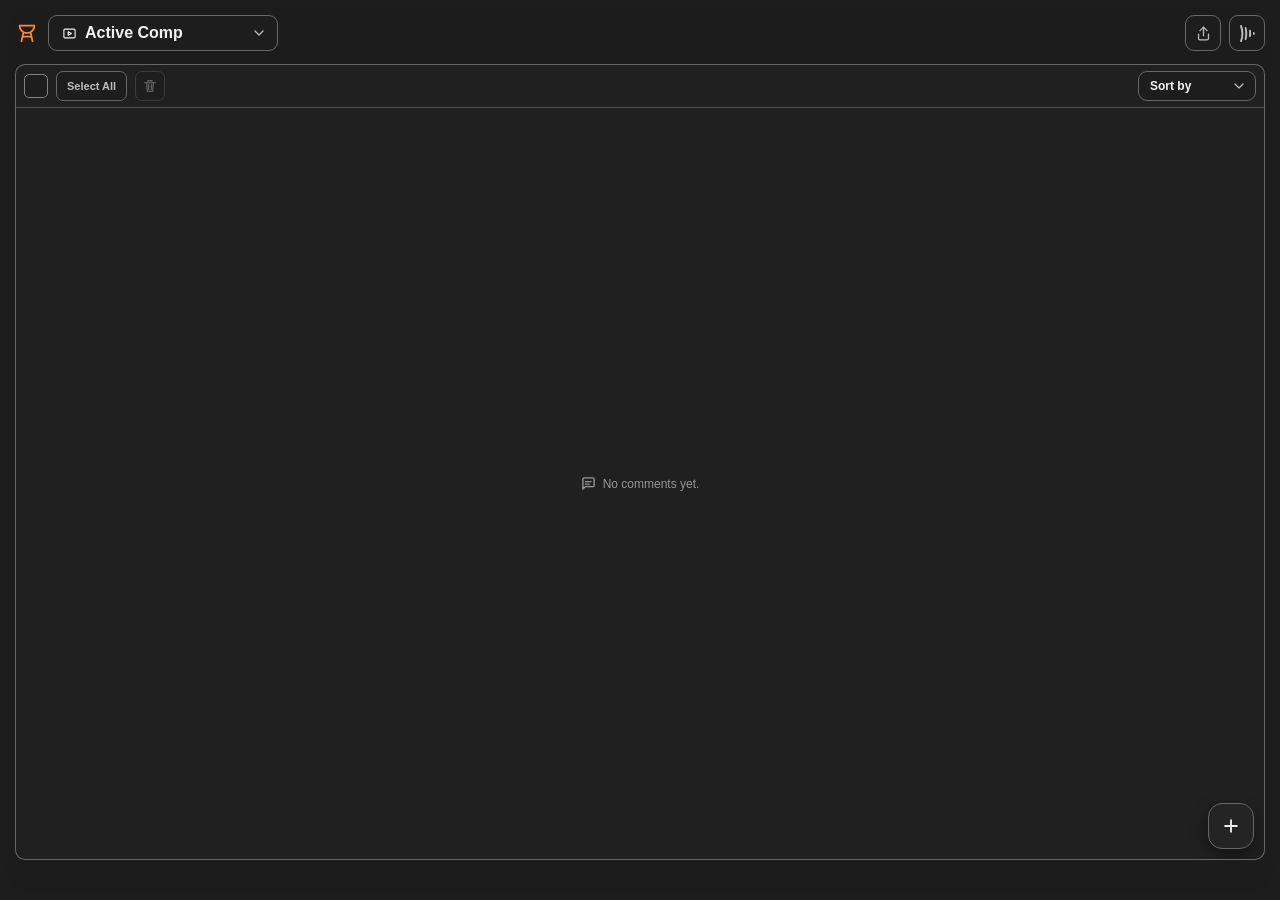
<file: BBQC_CEP/index.html>
<!doctype html>
<html>
<head>
  <meta charset="utf-8" />
  <meta name="viewport" content="width=device-width, initial-scale=1" />
  <title>BBQC</title>
  <link rel="stylesheet" href="css/style.css" />
</head>
<body>
  <main class="app-shell">
    <section class="view-row">
      <svg class="app-logo" viewBox="0 0 24 24" aria-hidden="true">
        <path d="M3.9 4a8.1 8.1 0 0 0 16.2 0Z" fill="none" stroke="currentColor" stroke-width="1.9" stroke-linejoin="round"></path>
        <path d="M8 12L6 21M16 12L18 21M7 16h10" fill="none" stroke="currentColor" stroke-width="1.9" stroke-linecap="round"></path>
      </svg>
      <div id="viewDropdown" class="custom-select">
        <button id="viewDropdownBtn" class="custom-select-trigger" type="button" aria-haspopup="listbox" aria-expanded="false">
          <span class="view-mode-icon">
            <svg id="viewModeIconProject" class="option-icon" viewBox="0 0 24 24" aria-hidden="true"><path d="M3 7a2 2 0 0 1 2-2h3.5l1.5 2H19a2 2 0 0 1 2 2v7a2 2 0 0 1-2 2H5a2 2 0 0 1-2-2V7z"></path></svg>
            <svg id="viewModeIconComp" class="option-icon hidden" viewBox="0 0 24 24" aria-hidden="true"><rect x="3" y="5" width="18" height="14" rx="2"></rect><path d="M10 9l5 3-5 3z"></path></svg>
          </span>
          <span id="viewDropdownLabel" class="custom-select-label">Project</span>
          <svg class="custom-select-chevron" viewBox="0 0 24 24" aria-hidden="true"><path d="M6 9l6 6 6-6"></path></svg>
        </button>
        <div id="viewDropdownMenu" class="custom-select-menu hidden" role="listbox">
          <div class="select-highlight-bar" aria-hidden="true"></div>
          <button class="custom-select-option selected" type="button" data-view="project" role="option">
            <svg class="option-icon" viewBox="0 0 24 24" aria-hidden="true"><path d="M3 7a2 2 0 0 1 2-2h3.5l1.5 2H19a2 2 0 0 1 2 2v7a2 2 0 0 1-2 2H5a2 2 0 0 1-2-2V7z"></path></svg>
            <span>Project</span>
          </button>
          <button id="compViewOption" class="custom-select-option" type="button" data-view="comp" role="option" title="Active Comp">
            <svg class="option-icon" viewBox="0 0 24 24" aria-hidden="true"><rect x="3" y="5" width="18" height="14" rx="2"></rect><path d="M10 9l5 3-5 3z"></path></svg>
            <span id="compViewOptionLabel">Active Comp</span>
          </button>
        </div>
      </div>
      <div class="frameio-actions">
        <button id="frameioSyncIndicator" class="frameio-sync-indicator hidden" type="button">
          <span class="sync-dot"></span>
          <span id="frameioSyncLabel" class="sync-label">Synced</span>
          <span id="frameioSyncTime" class="sync-time"></span>
        </button>
        <button id="summaryBtn" class="icon-action-btn" type="button" title="QC Summary" aria-label="QC Summary">
          <svg viewBox="0 0 24 24"><path d="M12 15V3"></path><path d="M7 8l5-5 5 5"></path><path d="M5 13v6a2 2 0 0 0 2 2h10a2 2 0 0 0 2-2v-6"></path></svg>
        </button>
        <button id="frameioToggleBtn" class="icon-action-btn frameio-toggle" type="button" aria-haspopup="dialog" title="Frame.io" aria-label="Frame.io">
          <svg viewBox="0 0 243.2 277.8" aria-hidden="true">
            <path d="M1.1,255.3c14.2-36,21.8-75.4,21.8-116.4S15.4,58.5,1.1,22.5c-0.7-1.8-1.1-3.9-1.1-6C0,8,6.6,0,16,0 c6,0,11.7,3.7,14,9.4c15.6,40.1,24.3,83.7,24.3,129.5c0,45.6-8.7,89.4-24.3,129.5c-2.3,5.7-8,9.4-14,9.4c-9.4,0-16-8-16-16.5 C0,259.2,0.5,257.2,1.1,255.3z"></path>
            <path d="M75.9,226.2c6.4-28,9.9-57.3,9.9-87.3s-3.4-59.4-9.9-87.5c-0.2-1.1-0.5-2.5-0.5-3.7c0-8.7,6.9-16.3,16-16.3 c6.9,0,13.1,4.8,14.7,11.7c7.3,30.7,11.2,62.8,11.2,95.8s-3.9,65.1-11.2,95.8c-1.6,6.9-7.8,11.7-14.7,11.7c-9.2,0-16-7.8-16-16.5 C75.4,228.7,75.6,227.4,75.9,226.2z"></path>
            <path d="M148.7,138.9c0-14.4-0.7-28.4-2.1-42.4c-0.9-9.6,6.4-17.9,15.8-17.9c8,0,14.7,6,15.4,13.8 c1.6,15.4,2.3,30.7,2.3,46.5c0,15.6-0.7,31.2-2.3,46.5c-0.7,7.8-7.3,13.8-15.4,13.8c-9.4,0-16.7-8.5-15.8-17.9 C148,167.3,148.7,153.1,148.7,138.9z"></path>
            <path d="M243.2,138.9c0,3.9-1.6,8-4.6,11l-9.2,9.2c-2.1,2.1-4.8,3-7.3,3c-5.3,0-10.5-4.1-10.5-10.5v-25.2 c0-6.4,5.3-10.5,10.5-10.5c2.5,0,5.3,0.9,7.3,3l9.2,8.9C241.6,130.6,243.2,134.8,243.2,138.9z"></path>
          </svg>
        </button>
      </div>
    </section>

    <div class="notes-panel-wrap">
      <section id="listToolbar" class="list-toolbar">
        <label class="check-wrap" title="Mark all complete">
          <input id="markAllCheckbox" class="note-check" type="checkbox" />
          <span class="fake-check"></span>
        </label>
        <button id="selectAllBtn" class="select-all-btn" type="button" title="Select all for batch actions">Select All</button>
        <button id="batchDeleteBtn" class="batch-delete-btn" type="button" title="Delete selected" aria-label="Delete selected comments" disabled>
          <svg viewBox="0 0 24 24"><path d="M4 7h16"></path><path d="M9 7V4h6v3"></path><path d="M7 7l1 13h8l1-13"></path><path d="M10 10v7M14 10v7"></path></svg>
        </button>
        <div class="toolbar-spacer"></div>
        <div id="sortDropdown" class="custom-select sort-select">
          <button id="sortDropdownBtn" class="custom-select-trigger" type="button" aria-haspopup="menu" aria-expanded="false">
            <span class="custom-select-label">Sort by</span>
            <svg class="custom-select-chevron" viewBox="0 0 24 24" aria-hidden="true"><path d="M6 9l6 6 6-6"></path></svg>
          </button>
          <div id="sortDropdownMenu" class="custom-select-menu hidden" role="menu">
            <div class="select-highlight-bar" aria-hidden="true"></div>
            <button class="custom-select-option selected" type="button" data-sort="none" role="menuitemradio" aria-checked="true">None</button>
            <div class="sort-menu-divider"></div>
            <button class="custom-select-option" type="button" data-sort="added" role="menuitemradio" aria-checked="false">Time Added</button>
            <button class="custom-select-option" type="button" data-sort="timecode" role="menuitemradio" aria-checked="false">Timecode</button>
            <div class="sort-menu-divider"></div>
            <label class="sort-menu-checkbox">
              <span class="check-wrap">
                <input id="hideCompletedCheckbox" class="note-check" type="checkbox" />
                <span class="fake-check"></span>
              </span>
              <span>Hide Completed</span>
            </label>
          </div>
        </div>
      </section>

      <section id="notesPanel" class="notes-panel">
        <div id="emptyState" class="empty-state">
          <svg class="empty-state-icon" viewBox="0 0 24 24" aria-hidden="true">
            <path d="M21 15a2 2 0 0 1-2 2H7l-4 4V5a2 2 0 0 1 2-2h14a2 2 0 0 1 2 2z"></path>
            <line x1="7" y1="9" x2="16" y2="9"></line>
            <line x1="7" y1="13" x2="13" y2="13"></line>
          </svg>
          <span id="emptyStateText">No comments yet.</span>
        </div>
        <div id="notesList" class="notes-list"></div>
        <button id="addNoteBtn" class="add-note-fab" type="button" title="Add Comment" aria-label="Add Comment">
          <svg viewBox="0 0 24 24"><path d="M12 5v14M5 12h14"></path></svg>
        </button>
      </section>
    </div>

    <footer class="panel-footer">
      <div class="status-row"><span id="statusText"></span><span id="selectionText" class="selection-text"></span></div>
    </footer>
  </main>

  <!-- Add/Edit Modal -->
  <div id="noteModal" class="modal-backdrop hidden">
    <div class="modal" role="dialog" aria-modal="true">
      <div class="modal-header">
        <h2 class="modal-header-title">
          <svg class="note-modal-icon" viewBox="0 0 24 24" aria-hidden="true">
            <path d="M21 15a2 2 0 0 1-2 2H7l-4 4V5a2 2 0 0 1 2-2h14a2 2 0 0 1 2 2z"></path>
            <line x1="7" y1="9" x2="16" y2="9"></line>
            <line x1="7" y1="13" x2="13" y2="13"></line>
          </svg>
          <span id="noteModalTitle">Add Comment</span>
        </h2>
        <button class="icon-only close-modal" data-close="noteModal" aria-label="Close" title="Close">×</button>
      </div>

      <div id="noteTypeBlock" class="field-block">
        <label>Comment Type</label>
        <div class="segmented">
          <button id="typeComp" class="segment active" data-type="comp">
            <svg class="option-icon" viewBox="0 0 24 24" aria-hidden="true"><rect x="3" y="5" width="18" height="14" rx="2"></rect><path d="M10 9l5 3-5 3z"></path></svg>
            Active Comp
          </button>
          <button id="typeProject" class="segment" data-type="project">
            <svg class="option-icon" viewBox="0 0 24 24" aria-hidden="true"><path d="M3 7a2 2 0 0 1 2-2h3.5l1.5 2H19a2 2 0 0 1 2 2v7a2 2 0 0 1-2 2H5a2 2 0 0 1-2-2V7z"></path></svg>
            Project
          </button>
        </div>

        <div id="compTypeOptions">
          <label class="inline-checkbox">
            <span class="check-wrap">
              <input id="atPlayheadCheckbox" class="note-check" type="checkbox" checked />
              <span class="fake-check"></span>
            </span>
            <span>At Playhead</span>
            <span id="playheadPreview" class="inline-checkbox-hint"></span>
          </label>

          <div id="manualTimecodeBlock" class="field-block manual-timecode-block hidden">
            <label for="manualTimecodeInput">Timecode (HH:MM:SS:FF)</label>
            <input id="manualTimecodeInput" type="text" autocomplete="off" placeholder="00:00:00:00" />
            <div id="manualTimecodeHelper" class="helper-text"></div>
          </div>
        </div>
      </div>

      <div class="field-block">
        <label for="noteTitleInput">Title</label>
        <input id="noteTitleInput" type="text" autocomplete="off" placeholder="Task title" />
      </div>

      <div class="field-block">
        <label for="noteBodyInput">Comment</label>
        <textarea id="noteBodyInput" rows="5" placeholder="Optional details"></textarea>
      </div>

      <div class="modal-actions">
        <button class="modal-btn ghost" data-close="noteModal">Cancel</button>
        <button id="saveNoteBtn" class="modal-btn primary">Save</button>
      </div>
    </div>
  </div>

  <!-- Frame.io Settings Modal -->
  <div id="frameioSettingsModal" class="modal-backdrop hidden">
    <div class="modal" role="dialog" aria-modal="true">
      <div class="modal-header">
        <h2 class="modal-header-title">
          <svg class="frameio-modal-icon" viewBox="0 0 243.2 277.8" aria-hidden="true">
            <path d="M1.1,255.3c14.2-36,21.8-75.4,21.8-116.4S15.4,58.5,1.1,22.5c-0.7-1.8-1.1-3.9-1.1-6C0,8,6.6,0,16,0 c6,0,11.7,3.7,14,9.4c15.6,40.1,24.3,83.7,24.3,129.5c0,45.6-8.7,89.4-24.3,129.5c-2.3,5.7-8,9.4-14,9.4c-9.4,0-16-8-16-16.5 C0,259.2,0.5,257.2,1.1,255.3z"></path>
            <path d="M75.9,226.2c6.4-28,9.9-57.3,9.9-87.3s-3.4-59.4-9.9-87.5c-0.2-1.1-0.5-2.5-0.5-3.7c0-8.7,6.9-16.3,16-16.3 c6.9,0,13.1,4.8,14.7,11.7c7.3,30.7,11.2,62.8,11.2,95.8s-3.9,65.1-11.2,95.8c-1.6,6.9-7.8,11.7-14.7,11.7c-9.2,0-16-7.8-16-16.5 C75.4,228.7,75.6,227.4,75.9,226.2z"></path>
            <path d="M148.7,138.9c0-14.4-0.7-28.4-2.1-42.4c-0.9-9.6,6.4-17.9,15.8-17.9c8,0,14.7,6,15.4,13.8 c1.6,15.4,2.3,30.7,2.3,46.5c0,15.6-0.7,31.2-2.3,46.5c-0.7,7.8-7.3,13.8-15.4,13.8c-9.4,0-16.7-8.5-15.8-17.9 C148,167.3,148.7,153.1,148.7,138.9z"></path>
            <path d="M243.2,138.9c0,3.9-1.6,8-4.6,11l-9.2,9.2c-2.1,2.1-4.8,3-7.3,3c-5.3,0-10.5-4.1-10.5-10.5v-25.2 c0-6.4,5.3-10.5,10.5-10.5c2.5,0,5.3,0.9,7.3,3l9.2,8.9C241.6,130.6,243.2,134.8,243.2,138.9z"></path>
          </svg>
          Frame.io
        </h2>
        <button class="icon-only close-modal" data-close="frameioSettingsModal" aria-label="Close" title="Close">×</button>
      </div>

      <div class="modal-tabs" role="tablist">
        <button class="modal-tab selected" type="button" data-tab="sync" role="tab" aria-selected="true">Composition Syncs</button>
        <button class="modal-tab" type="button" data-tab="account" role="tab" aria-selected="false">Account</button>
        <button class="modal-tab" type="button" data-tab="settings" role="tab" aria-selected="false">Settings</button>
      </div>

      <div id="frameioTabSync" class="modal-tab-panel">
        <div class="frameio-sync-screen">
          <div id="frameioSyncList" class="frameio-sync-list"></div>
          <div id="frameioSyncEmpty" class="helper-text hidden">No compositions are synced yet. Add one below.</div>
        </div>

        <div class="modal-actions">
          <button id="frameioAddSyncBtn" class="frameio-add-btn" type="button" title="Add Composition Sync" aria-label="Add Composition Sync">+</button>
        </div>

        <div id="frameioAddSyncForm" class="field-block hidden">
          <label for="frameioNewSyncCompSelect">Composition</label>
          <select id="frameioNewSyncCompSelect"></select>

          <label for="frameioNewSyncLinkInput" style="margin-top:12px;">Frame.io Link</label>
          <input id="frameioNewSyncLinkInput" type="text" autocomplete="off" placeholder="Paste Frame.io link…" />

          <div class="modal-actions">
            <button id="frameioAddSyncCancelBtn" class="modal-btn ghost" type="button">Cancel</button>
            <button id="frameioAddSyncSaveBtn" class="modal-btn primary" type="button">Add</button>
          </div>
        </div>
        <div id="frameioAddSyncStatus" class="copy-status"></div>
      </div>

      <div id="frameioTabAccount" class="modal-tab-panel hidden">
        <div class="modal-actions">
          <span id="frameioTestStatus" class="copy-status"></span>
          <button id="frameioConnectBtn" class="modal-btn primary" type="button">Sign in to Frame.io</button>
          <button id="frameioDisconnectBtn" class="modal-btn ghost hidden" type="button">Sign Out</button>
        </div>

        <div id="frameioManualOpenBlock" class="field-block hidden">
          <div class="helper-text">If your browser didn't open automatically, use this link:</div>
          <div class="input-with-button">
            <input id="frameioSigninLinkInput" type="text" readonly />
            <button id="frameioCopyLinkBtn" class="modal-btn ghost" type="button">Copy</button>
          </div>
        </div>
      </div>

      <div id="frameioTabSettings" class="modal-tab-panel hidden">
        <div class="field-block">
          <label class="inline-checkbox" style="margin-top:0;">
            <span class="check-wrap">
              <input id="frameioAutoPollCheckbox" class="note-check" type="checkbox" checked />
              <span class="fake-check"></span>
            </span>
            <span>Automatically check for new comments</span>
          </label>
        </div>
        <div id="frameioPollIntervalBlock" class="field-block">
          <label for="frameioPollIntervalSelect">Check every</label>
          <select id="frameioPollIntervalSelect">
            <option value="1">1 minute</option>
            <option value="2">2 minutes</option>
            <option value="5" selected>5 minutes</option>
            <option value="10">10 minutes</option>
            <option value="15">15 minutes</option>
            <option value="30">30 minutes</option>
          </select>
          <div id="frameioPollStatusText" class="helper-text"></div>
        </div>
      </div>
    </div>
  </div>

  <!-- Summary Modal -->
  <div id="summaryModal" class="modal-backdrop hidden">
    <div class="modal summary-modal" role="dialog" aria-modal="true">
      <div class="modal-header">
        <h2>QC Summary</h2>
        <button class="icon-only close-modal" data-close="summaryModal" aria-label="Close" title="Close">×</button>
      </div>
      <textarea id="summaryText" class="summary-text" rows="14"></textarea>
      <div class="modal-actions">
        <span id="copyStatus" class="copy-status"></span>
        <button class="modal-btn ghost" data-close="summaryModal">Close</button>
        <button id="copySummaryBtn" class="modal-btn primary">Copy</button>
      </div>
    </div>
  </div>



  <div id="deleteModal" class="modal-backdrop hidden" aria-hidden="true">
    <div class="modal delete-modal" role="dialog" aria-modal="true" aria-labelledby="deleteModalTitle">
      <div class="modal-header">
        <h2 id="deleteModalTitle">Delete Comment</h2>
        <button id="deleteModalClose" class="icon-only close-modal" type="button" title="Close" aria-label="Close">×</button>
      </div>

      <div class="delete-modal-body">
        <p>Are you sure you want to delete</p>
        <p id="deleteModalNoteTitle" class="delete-note-title">“Comment”?</p>
      </div>

      <div class="modal-actions">
        <button id="deleteModalCancel" class="modal-btn ghost" type="button">Cancel</button>
        <button id="deleteModalConfirm" class="modal-btn primary delete-confirm-button" type="button">Delete</button>
      </div>
    </div>
  </div>

  <div id="frameioFpsModal" class="modal-backdrop hidden" aria-hidden="true">
    <div class="modal delete-modal" role="dialog" aria-modal="true" aria-labelledby="frameioFpsModalTitle">
      <div class="modal-header">
        <h2 id="frameioFpsModalTitle">Frame Rate Mismatch</h2>
        <button class="icon-only close-modal" data-close="frameioFpsModal" type="button" title="Close" aria-label="Close">×</button>
      </div>

      <div class="delete-modal-body">
        <p id="frameioFpsModalText"></p>
      </div>

      <div class="modal-actions">
        <button class="modal-btn ghost" data-close="frameioFpsModal" type="button">Not Now</button>
        <button id="frameioFpsModalConfirm" class="modal-btn primary" type="button">Change Frame Rate</button>
      </div>
    </div>
  </div>

  <script src="js/frameio.js"></script>
  <script src="js/main.js"></script>
</body>
</html>
</file>
<file: css/style.css>
/* Lineup CEP Panel — AE dark-theme styles */

*, *::before, *::after { box-sizing: border-box; margin: 0; padding: 0; }

:root {
    --bg:          #1c1c1c;
    --bg-panel:    #131313;
    --bg-btn:      #252525;
    --bg-btn-h:    #3a3a3a;
    --bg-btn-act:  #2470e0;
    --bg-fill-btn: #1e1e1e;
    --bg-fill-h:   #3a3a3a;
    --border:      #2e2e2e;
    --border-h:    #5a5a5a;
    --text:        #F9F9F4;
    --text-dim:    #8a8a8a;
    --text-dimmer: #505050;
    --accent:      #2470e0;
    --divider:     #0e0e0e;
}

/* ── High Contrast Mode (Settings tab toggle) ────────────────────────────── */
/* Re-points the shared variables first (covers anything already using them),
   then overrides the hardcoded colors in the bespoke tool grid specifically,
   since most of its rules were written with literal hex values. */
body.high-contrast {
    --bg:          #000000;
    --bg-panel:    #000000;
    --bg-btn:      #000000;
    --bg-btn-h:    #3a3a3a;
    --bg-btn-act:  #4d9bff;
    --bg-fill-btn: #000000;
    --bg-fill-h:   #3a3a3a;
    --border:      #909090;
    --border-h:    #ffffff;
    --text:        #ffffff;
    --text-dim:    #e0e0e0;
    --text-dimmer: #b0b0b0;
    --accent:      #4d9bff;
    --divider:     #909090;
}
body.high-contrast .tool-box {
    background: #000000;
    border-color: #909090;
}
body.high-contrast .anchor-grid { background: #000000; }
body.high-contrast .anchor-btn { color: #d0d0d0; }
body.high-contrast .anchor-btn:hover { color: #ffffff; }
body.high-contrast .anchor-mode-btn,
body.high-contrast .anchor-ignore-masks-btn,
body.high-contrast .anchor-null-btn { background: #000000; border-color: #909090; color: #e0e0e0; }
body.high-contrast .anchor-mode-btn:hover,
body.high-contrast .anchor-ignore-masks-btn:hover,
body.high-contrast .anchor-null-btn:hover { background: #3a3a3a; border-color: #ffffff; color: #ffffff; }
body.high-contrast .anchor-ignore-masks-btn.active { background: #732316; border-color: #ff5c40; color: #ffffff; }
body.high-contrast .icon-btn-wide,
body.high-contrast .organize-btn { color: #e0e0e0; }
body.high-contrast .organize-btn { border-color: #909090; }
body.high-contrast .icon-btn-wide:hover { background: #3a3a3a; color: #ffffff; }
body.high-contrast .btn-group,
body.high-contrast .ease-subpanel-body,
body.high-contrast .display-box,
body.high-contrast .ease-sel-indicator,
body.high-contrast select,
body.high-contrast input[type="text"],
body.high-contrast input[type="number"] {
    background: #000000;
    border-color: #909090;
    color: #ffffff;
}
body.high-contrast .keyframe-toggle-diamond { border-color: #909090; }
body.high-contrast .keyframe-toggle-hourglass path { stroke: #909090; }
/* Ease Copy's graph "screen" (.ease-preview) and its Bezier/interpolation
   quick-swap button (.ease-interp-btn) had no high-contrast coverage at
   all — both stayed their normal dark-gray-on-dark-gray look, which reads
   as functionally invisible once the surrounding panel goes solid black.
   Their base rules are scoped compound selectors (.tool-box[data-block-
   id="ease"][data-span="3"] …, #sec-favorite .tool-body[data-block-
   id="ease"] …), so the override has to repeat that same scoping with
   body.high-contrast prefixed on top — a plain body.high-contrast
   .ease-preview/.ease-interp-btn rule has fewer classes than those and
   would lose the cascade despite matching. */
body.high-contrast .tool-box[data-block-id="ease"][data-span="3"] .ease-preview,
body.high-contrast #sec-favorite .tool-body[data-block-id="ease"] .ease-preview {
    background: #000000;
    border-color: #909090;
}
body.high-contrast .ease-preview-empty { color: #909090; }
body.high-contrast .tool-box[data-block-id="ease"][data-span="3"] .ease-interp-btn,
body.high-contrast #sec-favorite .tool-body[data-block-id="ease"] .ease-interp-btn {
    background: #000000;
    border-color: #909090;
    color: #e0e0e0;
}
body.high-contrast .tool-box[data-block-id="ease"][data-span="3"] .ease-interp-btn:hover,
body.high-contrast #sec-favorite .tool-body[data-block-id="ease"] .ease-interp-btn:hover {
    background: #3a3a3a;
    color: #ffffff;
}
/* Same sliding-pill + Lottie system as every other theme, not the old per-button-background
   layout — only the colors change here. .tab-bar's own card look matches .tool-box's high-contrast
   override above so it doesn't stand out as a dim grey box in an otherwise pure-black theme; the
   selector reuses the same dark-blue-fill/bright-blue-border pair this file already uses for other
   high-contrast "active" states. */
body.high-contrast .tab-bar { background: #000000; border-color: #909090; }
body.high-contrast .tab-selector { background: #163e73; border: 1px solid #4d9bff; }
body.high-contrast .tab-btn { color: #e0e0e0; }
body.high-contrast .tab-btn:hover { color: #ffffff; }
body.high-contrast .tab-btn.active { color: #ffffff; }
/* Lifted from the normal theme's 0.45 resting dim — high-contrast wants the unselected icon to
   stay clearly visible against the bar's pure-black background, not fade toward it. */
body.high-contrast .tab-btn-lottie { filter: brightness(0.75); }
body.high-contrast .tab-btn.active .tab-btn-lottie { filter: brightness(1); }
body.high-contrast .tools-search-input { background: #000000; border: 1px solid #909090; }
/* #toolsSearchInput (an ID selector) is what actually paints the search
   bar's background/border — its own specificity outranks the plain class
   rule right above regardless of source order, which was silently
   winning and leaving the bar dark gray instead of high-contrast black. */
body.high-contrast #toolsSearchInput { background: #000000; border-color: #909090; }
body.high-contrast .settings-tab-row { background: #000000; border-color: #909090; }
/* background explicit now — the base rule used to rely on var(--bg-btn) (which this override didn't
   need to touch, since HC redefines that variable itself), but .tools-grid-btn's own background is a
   hardcoded color now, so HC needs to say so directly to still get true black instead of that color. */
body.high-contrast .tools-grid-btn { background: #000000; color: #e0e0e0; border-color: #909090; }
body.high-contrast .tools-filter-btn { background: #000000; border-color: #909090; color: #e0e0e0; }
body.high-contrast .tools-filter-btn.active { background: #163e73; border-color: #4d9bff; color: #ffffff; }
/* border-color explicit here too — without it, the regular-theme hover rule's own blue (#2470e0)
   would leak through instead of using HC's own accent blue (#4d9bff, same one .tools-filter-btn.active
   above uses), since both rules share the same specificity and this one's declared earlier in the
   file. The glow and icon color get the same swap just below. */
body.high-contrast .tools-grid-btn:hover {
    background: #3a3a3a;
    color: #ffffff;
    border-color: #4d9bff;
    box-shadow: inset 0 1px 0 rgba(255,255,255,0.08), 0 12px 22px rgba(0,0,0,0.65);
}
body.high-contrast .tools-grid-btn:hover svg { color: #4d9bff; }
body.high-contrast .tools-grid-btn::before {
    background: radial-gradient(circle 120px at var(--glow-x, -9999px) var(--glow-y, -9999px), rgba(77,155,255,0.28), transparent 70%);
}
body.high-contrast .tools-grid-btn.is-favorite { border-color: #7a6320; }
body.high-contrast .tools-grid-btn.is-favorite:hover { border-color: #ffd75e; }
body.high-contrast .tools-grid-btn.is-favorite:hover svg { color: #ffd75e; }
body.high-contrast .tools-grid-btn.is-favorite::before {
    background: radial-gradient(circle 120px at var(--glow-x, -9999px) var(--glow-y, -9999px), rgba(255,215,94,0.28), transparent 70%);
}
/* The drawer's own card backdrop had no high-contrast override at all —
   stayed the normal dark-gray card regardless of the setting. */
body.high-contrast .tools-grid { background: #000000; border-color: #909090; }
/* Home's own top widget section (Anchor/Quick Actions/Favorite's shared
   backdrop) had no override either — same dark-gray-card gap as the Tools
   drawer above. */
body.high-contrast .home-top-group { background: #000000; border-color: #909090; }
/* Editing Layout bar — background/border/text and the ghost (Undo/Redo/
   Restore/Cancel) buttons were all hardcoded hex with nothing re-pointed
   to the shared variables, so none of them changed in high contrast. Save
   already uses var(--accent), which is already high-contrast-aware. */
body.high-contrast .edit-mode-bar { background: #000000; border-bottom-color: #909090; }
body.high-contrast .edit-mode-bar-text { color: #e0e0e0; }
body.high-contrast .edit-mode-bar-btn-ghost,
body.high-contrast .edit-mode-bar-icon-btn { border-color: #909090; color: #e0e0e0; }
body.high-contrast .edit-mode-bar-btn-ghost:hover,
body.high-contrast .edit-mode-bar-icon-btn:hover { background: #3a3a3a; color: #ffffff; border-color: #ffffff; }
/* Quick Actions tiles (both the 3x2 bars and the 1x6 single-row shape) —
   color/border were hardcoded; background already tracks var(--bg-btn). */
body.high-contrast .quick-actions-btn { color: #e0e0e0; border-color: #909090; }
body.high-contrast .quick-actions-btn:hover { background: #3a3a3a; color: #ffffff; }
body.high-contrast .qa-grid-1x6 { border-color: #909090; }
/* Toolbar Mode tiles — same treatment as Quick Actions tiles above. */
body.high-contrast .toolbar-btn { color: #e0e0e0; border-color: #909090; }
body.high-contrast .toolbar-btn:hover { background: #3a3a3a; color: #ffffff; }
/* The top Quick Actions bar's own #sec-quick-actions .quick-actions-btn
   rule (further down) hardcodes a darkened background/border for that bar
   specifically — an ID selector, which outranks the plain-class override
   two lines up regardless of source order (same specificity mistake the
   #toolsSearchInput comment above already called out for a different
   element). Left alone, this bar's tiles silently kept their normal dark
   gray instead of ever going high-contrast black. */
body.high-contrast #sec-quick-actions .quick-actions-btn { background: #000000; border-color: #909090; color: #e0e0e0; }
body.high-contrast #sec-quick-actions .quick-actions-btn:hover { background: #3a3a3a; border-color: #ffffff; color: #ffffff; }
/* .btn is generic/shared (Check for Updates and many others) — its own
   color already tracks var(--text), just never had a background/border
   override anywhere, so it stayed a normal dark gray in high contrast. */
body.high-contrast .btn { background: #000000; border-color: #909090; }
body.high-contrast .btn:hover { background: #3a3a3a; border-color: #ffffff; }

/* ── Right-click popups/menus — none of these had ANY high-contrast
   coverage before. .shape-sel-ctx (the Select Paths/Fill/Stroke and Split
   Text mode flyouts, both built on the shared .fav-ctx dropdown shell) and
   .grid-picker/.radial-picker/.path-picker/.z-picker/.props-picker (the
   distribute pickers, also opened via right-click off their own star/
   button) share the exact same hardcoded palette (container #1e1e1e/
   #333333, inputs #131313/#3a3a3a/#a0a0a0), so they're grouped together
   below rather than repeating the same three overrides five times. */
body.high-contrast .fav-ctx,
body.high-contrast .shape-sel-ctx,
body.high-contrast .grid-picker,
body.high-contrast .radial-picker,
body.high-contrast .path-picker,
body.high-contrast .z-picker,
body.high-contrast .props-picker {
    background: #000000;
    border-color: #909090;
}
body.high-contrast .shape-sel-ctx-icon-btn {
    color: #e0e0e0;
}
body.high-contrast .tools-fav-ctx-divider { background: #909090; }
body.high-contrast .shape-sel-ctx-icon-btn:hover {
    background: #3a3a3a;
    color: #ffffff;
}
body.high-contrast .shape-sel-ctx-icon-btn.active { border-color: #ffffff; }
/* The pickers' own text inputs (grid W/H, radial/path/z start/end,
   gap, step) all share this identical !important-heavy rule shape —
   re-declared with !important to match specificity/win the same way
   the originals do. */
body.high-contrast .grid-picker-top input,
body.high-contrast .grid-picker-gap-input,
body.high-contrast .radial-picker-top input,
body.high-contrast .path-picker-top input,
body.high-contrast .z-picker-inputs input,
body.high-contrast .z-step-input {
    background: #000000 !important;
    border-color: #909090 !important;
    color: #ffffff !important;
}
body.high-contrast .grid-picker-confirm { border-color: #909090; color: #6db4ff; }
body.high-contrast .grid-picker-confirm:hover { border-color: #ffffff; color: #8ac0ff; }
body.high-contrast .grid-picker-cell { background: #2c2c2c; border-color: #555555; }
body.high-contrast .radial-preview,
body.high-contrast .path-preview { background: #000000; }
body.high-contrast .radial-comp-bg { background: #1a1a1a; border-color: #909090; }
body.high-contrast .z-cam-icon { background: #000000; color: #e0e0e0; }
body.high-contrast .z-track-line { background: #909090; }
body.high-contrast .z-track-dot { background: #b0b0b0; }
body.high-contrast .z-track-handle { border-color: #000000; }
body.high-contrast .props-header-row { border-bottom-color: #909090; }
/* The little star toggle inside each picker's own header row. */
body.high-contrast .picker-star-btn { color: #909090; }
body.high-contrast .picker-star-btn:hover { color: #d0d0d0; background: #3a3a3a; border-color: #909090; }
body.high-contrast .picker-star-btn.fav-active { color: #ffd75e; }
body.high-contrast .picker-star-btn.fav-active:hover { color: #ffe08a; background: #3a3a3a; border-color: #909090; }

/* ── Command Palette (search) + Radial Menu — neither had any high-contrast coverage. Most of
   .cmd-palette-search-row/#cmdPaletteGrid/.radial-menu-item's own colors are hardcoded rgba(), not
   the shared variables body.high-contrast already re-points at the top of this file, so they need
   explicit overrides here the same way .tools-search-input/.tools-grid did above. Hover/active
   states that already read var(--accent)/var(--bg-btn-act)/var(--text-dim) (the search icon, the
   radial ring's rotating arc, every .radial-menu-item's hover/active fill) re-color automatically
   and need nothing here. */
body.high-contrast .cmd-palette-search-row { background: #000000; border-color: #909090; }
body.high-contrast .cmd-palette-search-row::before {
    background: radial-gradient(circle 120px at var(--search-glow-x, -9999px) var(--search-glow-y, -9999px), rgba(77, 155, 255, 0.1), transparent 70%);
}
body.high-contrast #cmdPaletteGrid.cmd-palette-grid { background: #000000; border-color: #909090; }
/* #cmdPaletteGrid.cmd-palette-grid .tools-grid-btn (ID + 2 classes) outranks the plain
   body.high-contrast .tools-grid-btn rule above regardless of source order — same specificity trap
   documented for #toolsSearchInput/#sec-quick-actions elsewhere in this file — so it silently kept
   its normal-theme translucent fill without this. */
body.high-contrast #cmdPaletteGrid.cmd-palette-grid .tools-grid-btn { background: #000000; border-color: #909090; color: #e0e0e0; }
/* Solid HC "active" fill (same pair .tab-selector/.tools-filter-btn.active/.trophy-day-dot.is-today
   all use) instead of the normal theme's subtle grey-into-blue gradient, which wouldn't read as
   clearly selected against a pure-black high-contrast grid. */
body.high-contrast #cmdPaletteGrid.cmd-palette-grid .tools-grid-btn.cmd-palette-tile-selected { background: #163e73; }
body.high-contrast .radial-menu-item { background: #000000; border-color: #909090; }
body.high-contrast .radial-menu-ring-track { stroke: #909090; }

/* .settings-modal/.settings-hdr are the shared dialog chrome EVERY full
   popup (Help, Comp Export, Batch Comp Settings, Project
   Structure, Spell Check, Find/Replace, Update Confirm,
   What's New) sits inside — none of them had any high-contrast coverage at
   all, so the whole family stayed a plain dark-gray box regardless of the
   setting. Covered once here rather than per-dialog. */
body.high-contrast .settings-modal { background: #000000; border-color: #909090; }
body.high-contrast .settings-hdr { border-bottom-color: #909090; }
body.high-contrast .settings-hdr-icon { color: #e0e0e0; }
body.high-contrast .settings-title { color: #ffffff; }
body.high-contrast .bcs-complist { background: #000000; border-color: #909090; }
body.high-contrast .bcs-resize-handle { color: #a0a0a0; }
body.high-contrast .bcs-resize-handle:hover, body.high-contrast .bcs-resize-handle.dragging { color: #ffffff; background: #163e73; }

/* Help — search bar, the tile grid, search results, and every detail
   page's back button/header/item text were all hardcoded hex with no
   theme-variable backing, so none of it responded to high contrast. */
body.high-contrast .help-search-row { background: #000000; border-color: #909090; }
body.high-contrast .help-search-icon { color: #a0a0a0; }
body.high-contrast .help-search-input { color: #ffffff; }
body.high-contrast .help-search-input::placeholder { color: #909090; }
body.high-contrast .help-tile { background: #000000; border-color: #909090; color: #e0e0e0; }
body.high-contrast .help-tile:hover { background: #3a3a3a; border-color: #ffffff; color: #ffffff; }
body.high-contrast .help-result { background: #000000; border-color: #909090; }
body.high-contrast .help-result:hover { background: #3a3a3a; border-color: #ffffff; }
body.high-contrast .help-result-group { color: #a0a0a0; }
body.high-contrast .help-result-key { color: #ffffff; }
body.high-contrast .help-result-desc { color: #c0c0c0; }
body.high-contrast .help-result-empty { color: #a0a0a0; }
body.high-contrast .help-back-btn { color: #c0c0c0; }
body.high-contrast .help-back-btn:hover { background: #3a3a3a; color: #ffffff; }
body.high-contrast .help-detail-title-text { color: #ffffff; }
body.high-contrast .help-item { background: #000000; border-color: #909090; }
body.high-contrast .help-key { color: #ffffff; }
body.high-contrast .help-desc { color: #c0c0c0; }
body.high-contrast .help-desc em { color: #e0e0e0; }
body.high-contrast .help-inline-icon { color: #c0c0c0; }
body.high-contrast .help-icon-strip svg { color: #c0c0c0; }
body.high-contrast .help-sec-group { background: #000000; border-color: #909090; }
body.high-contrast .help-item.sec { border-top-color: #909090; }
body.high-contrast .help-item.sec .help-key { color: #e0e0e0; }
body.high-contrast .help-item.sec .help-desc { color: #a0a0a0; }
body.high-contrast .help-item.sec .help-inline-icon { color: #a0a0a0; }
body.high-contrast .help-item.sec .help-icon-strip svg { color: #a0a0a0; }

/* Settings popup — .settings-tab-row above already covers its plain rows;
   these are the rest of its own chrome (modal box, Layout toggle, the
   Sections drag list, the High Contrast switch itself). */
body.high-contrast .settings-modal-box { background: #000000; border-color: #909090; }
body.high-contrast .layout-mode-btn { background: #000000; border-color: #909090; color: #e0e0e0; }
body.high-contrast .layout-mode-btn:hover { background: #3a3a3a; color: #ffffff; }
body.high-contrast .layout-mode-btn.active { background: #163e73; border-color: #4d9bff; color: #ffffff; }
body.high-contrast .settings-sec-row { background: #000000; border-color: #909090; }
body.high-contrast .settings-drag-handle { color: #a0a0a0; }
body.high-contrast .settings-drag-handle:hover { color: #ffffff; }
body.high-contrast .toggle-track { background: #000000; border-color: #909090; }
body.high-contrast .toggle-track::after { background: #d0d0d0; }

/* Classic's anchor grid/buttons are their own fixed-size, hardcoded-color
   markup (see #homeClassic .anchor-grid/.anchor-btn further down) — that
   ID-scoped specificity beats the generic .anchor-grid/.anchor-btn
   high-contrast rules above, so they need re-targeting here specifically
   to actually go black/high-contrast in Classic. */
body.high-contrast #homeClassic .anchor-grid { background: #000000; border-color: #909090; }
body.high-contrast #homeClassic .anchor-btn { background: #000000; color: #d0d0d0; }
body.high-contrast #homeClassic .anchor-btn:hover { background: #3a3a3a; color: #ffffff; }

/* Trophy tab / Leaderboard — most of these components already use
   var(--text)/var(--text-dim)/var(--accent)/var(--bg-btn)/var(--border-h)
   etc. and re-point automatically with the rest of the app; this covers
   only the pieces written with literal hex values (same reason every
   other override above exists), matching that same #000000/#909090/
   #ffffff/#4d9bff high-contrast palette rather than inventing a new one. */
body.high-contrast .trophy-score-card,
body.high-contrast .trophy-timer-card,
body.high-contrast .trophy-streak-card,
body.high-contrast .trophy-stat-tile,
body.high-contrast .trophy-leaderboard-card { background: #000000; border-color: #909090; }
body.high-contrast .trophy-score-icon { color: #ffd75e; }
body.high-contrast .trophy-streak-icon { color: #ffb066; }
body.high-contrast .trophy-timer-clock-icon { color: #c0c0c0; }
body.high-contrast .trophy-timer-btn { border-color: #909090; }
body.high-contrast .trophy-timer-btn:hover { border-color: #ffffff; }
body.high-contrast .trophy-streak-best-panel { background: #000000; border-color: #909090; }
body.high-contrast .trophy-stat-tile svg,
body.high-contrast .trophy-leaderboard-icon { color: #6db4ff; }

body.high-contrast .trophy-day-dot { background: #000000; border-color: #909090; }
body.high-contrast .trophy-day-dot.is-active { background: #2c2c2c; border-color: #b0b0b0; }
body.high-contrast .trophy-day-dot.is-today { background: #163e73; border-color: #4d9bff; color: #ffffff; }
body.high-contrast .trophy-streak-wrap { border-color: #ffb066; background: rgba(255, 176, 102, 0.14); }

body.high-contrast .trophy-cal-modal,
body.high-contrast .lb-full-modal { background: #000000; border-color: #909090; }
body.high-contrast .trophy-cal-nav-btn,
body.high-contrast .trophy-cal-nav-today-btn { border-color: #909090; }
body.high-contrast .trophy-cal-nav-btn:hover,
body.high-contrast .trophy-cal-nav-today-btn:hover { border-color: #ffffff; }
body.high-contrast .trophy-cal-day { background: #000000; border-color: #909090; }
body.high-contrast .trophy-cal-day:hover { border-color: #ffffff; }
body.high-contrast .trophy-cal-day.has-activity { background: #163e73; border-color: #4d9bff; color: #ffffff; }
body.high-contrast .trophy-cal-detail-stat { background: #000000; border-color: #909090; }

body.high-contrast .lb-row { background: #000000; }
body.high-contrast .lb-row.is-me { box-shadow: 0 0 0 1px #4d9bff inset; }
body.high-contrast .lb-row.is-me .lb-name,
body.high-contrast .lb-row.is-me .lb-score { color: #4d9bff; }
body.high-contrast .lb-name-input { background: #000000; border-color: #909090; }
body.high-contrast .lb-auth-btn-ghost { border-color: #909090; color: #e0e0e0; }
body.high-contrast .lb-auth-btn-ghost:hover { border-color: #ffffff; color: #ffffff; }
body.high-contrast .lb-period-tab { border-color: #909090; color: #e0e0e0; }
body.high-contrast .lb-period-tab:hover { border-color: #ffffff; color: #ffffff; }
body.high-contrast .lb-period-tab.active { background: #163e73; border-color: #4d9bff; color: #ffffff; }

html, body {
    background: var(--bg);
    color: var(--text);
    font-family: -apple-system, "Segoe UI", Arial, sans-serif;
    font-size: 11px;
    height: 100%;
    overflow-x: hidden;
    overflow-y: auto;
}

::-webkit-scrollbar { display: none; }

.panel {
    padding: 0;
    min-width: 220px;
}
/* Toolbar Mode's whole point is a responsive wrap-grid (see .toolbar-page)
   that can drop to a single column at narrow widths — the 220px floor
   above (tuned for Compact/Classic's own fixed layouts) was preventing the
   panel from ever actually shrinking that far. Also needs a REAL flex-fill
   chain down to .tool-col-toolbar (height/display/overflow below) instead
   of the plain-block "grow with content, let the whole page scroll" layout
   Compact/Classic both rely on — see the .tool-grid rule further down for
   the rest of that chain and why it's needed. */
body.layout-toolbar .panel {
    min-width: 0;
    height: 100vh;
    display: flex;
    flex-direction: column;
    overflow: hidden;
}
body.layout-toolbar #panel-content {
    flex: 1;
    min-height: 0;
    display: flex;
    flex-direction: column;
    overflow: hidden;
}

/* ── Tab bar (Home / Tools / Settings) ────────────────────────────────────── */
/* Styled like ordinary buttons rather than an underlined tab strip — only one
   is ever "pressed" (active) at a time, and it swaps which panel is shown. */
.tab-bar {
    display: flex;
    gap: 6px;
    /* Uniform 4px on all sides — a smaller gap between the selector pill and the bar's own
       background, plus a shorter bar overall (paired with .tab-btn/.tab-selector's own reduced
       height below). Left/right match top/bottom rather than keeping the old wider 10px. */
    padding: 4px;
    /* calc(100% - 20px), not plain 100% — the content containers (.tool-grid/#tab-tools/
       #tab-trophy) are themselves invisible and span the full panel width edge-to-edge, but their
       own 10px padding keeps their visible .tool-box cards inset from the window edge at ANY panel
       width, not just once centering margin kicks in above 570px. This bar paints its background
       directly on its own outer box (no separate invisible wrapper), so at plain width:100% it had
       no equivalent inset at narrow panel widths — margin:auto alone does nothing once an element
       already fills 100% of its container. Subtracting 20px up front reserves that same minimum
       10px-per-side gap unconditionally, and still caps out at 550px (matching the content cards'
       effective width — see the max-width comment) once the panel is wide enough for that to bind
       instead of the calc(). */
    width: calc(100% - 20px);
    max-width: 550px;
    /* Top margin, not padding — same reasoning as the width fix above: this bar's own outer box
       IS the visible card (no separate invisible wrapper providing the gap), so it needs an actual
       gap from the panel's top edge to match the same 10px inset the content containers' own
       top padding already gives their first visible card. */
    margin: 10px auto 0;
    position: relative;
    /* Darker than .tool-box's usual #181818, just to see how it reads. */
    background: #0f0f0f;
    border: 1px solid #2c2c2c;
    border-radius: 10px;
    box-sizing: border-box;
    /* Classic hides this entirely (Settings is reached via #settingsGearBtn
       in the footer instead, in both modes) — collapsing smoothly via
       max-height/opacity instead of an instant display:none swap. 48px
       comfortably clears the bar's own ~40px natural height (30px button +
       4px top/bottom padding + 2px border) so the transition always starts
       from its full, un-clipped size. */
    max-height: 48px;
    overflow: hidden;
    transition: opacity 0.16s ease, max-height 0.16s ease, padding 0.16s ease, margin 0.16s ease;
}

/* Slides behind whichever tab button is active — left/width are set inline by _updateTabSelector
   (main.js), measured off the real button rects rather than computed from a fixed percentage,
   since the flex gap between buttons makes that math awkward to get exact. Positioned via left,
   not transform, because a genuine tab switch stretches width mid-travel (a WAAPI .animate() call
   in JS) to cover both the old and new button — plain transform can't animate that, only an actual
   layout property can. Resize/initial-paint repositioning skips the stretch and just snaps here. */
.tab-selector {
    position: absolute;
    top: 4px;
    left: 0;
    height: 30px;
    background: #333333;
    border-radius: 7px;
    /* Clips the dash below — see its own comment — to only its top half. */
    overflow: hidden;
    z-index: 0;
    pointer-events: none;
}
/* Straddles the selector's own bottom edge (half its height sits below bottom:0, i.e. outside the
   selector's box) so .tab-selector's overflow:hidden clips away the bottom half, leaving just a
   small rounded nub peeking up from the edge rather than the full pill-shaped dash sitting on top
   of it. Also dimmed slightly (opacity, not a flat color swap) so it doesn't match the icon's own
   full-bright white above it exactly. */
.tab-selector-dash {
    position: absolute;
    bottom: -3px;
    left: 50%;
    transform: translateX(-50%);
    width: 17px;
    height: 6px;
    border-radius: 3px;
    background: #F9F9F4;
    opacity: 0.75;
}
/* No selector to slide yet on first paint (position is only known once JS measures the active
   button) — hidden until _updateTabSelector positions it for the first time. */
.tab-selector.tab-selector-unset { opacity: 0; }
body.layout-classic .tab-bar,
body.layout-toolbar .tab-bar {
    opacity: 0;
    max-height: 0;
    padding-top: 0;
    /* margin sits outside max-height/overflow's clipping — without zeroing this too, the now-
       invisible bar would still leave its 10px top gap sitting empty at the very top of the panel. */
    margin-top: 0;
    pointer-events: none;
}
/* Smart Stack jumps the Favorites bar, which is Compact-only — Classic/
   Toolbar have no Favorites bar for it to do anything to, so this row is
   hidden in both. Enable Scoring stays available in Classic (it can still
   reach the Trophy tab via the footer's classicTrophyBtn), but Toolbar has
   no footer/Trophy access at all (see body.layout-toolbar .footer), so
   scoring is hidden there too — nothing left for the toggle to affect. */
body.layout-classic #smartStackRow,
body.layout-toolbar #smartStackRow,
body.layout-toolbar #enableScoringRow {
    display: none;
}
.tab-btn {
    flex: 1;
    height: 30px;
    display: flex;
    align-items: center;
    justify-content: center;
    gap: 5px;
    background: transparent;
    /* Transparent, not none — high-contrast mode below overrides border-color only, which needs
       an actual border width/style already present to have anything to color. */
    border: 1px solid transparent;
    border-radius: 7px;
    color: var(--text-dim);
    font-size: 11px;
    font-family: inherit;
    cursor: pointer;
    padding: 0;
    position: relative;
    z-index: 1;
    transition: color 0.05s linear;
}
.tab-btn:hover  { color: #d0d0d0; }
.tab-btn.active { color: #F9F9F4; }
.tab-btn svg { width: 14px; height: 14px; flex-shrink: 0; pointer-events: none; }
.tab-btn-icon svg { width: 29px; height: 29px; }

/* Nudges the icon up slightly once selected — a little lift to pair with the underline dash
   appearing beneath it, tweened with a touch of overshoot rather than a flat ease. */
.tab-btn-fallback-icon { transition: transform 0.2s cubic-bezier(0.34, 1.56, 0.64, 1); }
.tab-btn.active .tab-btn-fallback-icon,
.tab-btn.active .tab-btn-lottie {
    transform: translateY(-3px);
}

/* Hovering an unselected tab scales its icon up a touch and brightens it — a lighter-weight cue
   than the lift+brighten-to-full the active state gets, so hover still reads as clearly distinct
   from "selected". Excluded on .active since that tab already has its own selected treatment;
   scaling on top of the already-lifted icon would fight that instead of complementing it. */
.tab-btn:hover:not(.active) .tab-btn-fallback-icon,
.tab-btn:hover:not(.active) .tab-btn-lottie {
    transform: scale(1.12);
}
.tab-btn:hover:not(.active) .tab-btn-lottie {
    filter: brightness(0.75);
}

/* Lottie renders into this once loaded (see _initTabLottieIcons in main.js); the plain SVG stays
   visible as the resting-state look until then, and permanently if the vendored player ever fails
   to load — this only replaces the icon, never removes the fallback from the DOM.
   The animation bakes in its own fixed colors (unlike the fallback SVG's stroke/fill="currentColor",
   which already follows .tab-btn's own color), so dimming it toward grey at rest — and back to full
   brightness once selected — needs its own filter here rather than inheriting from .tab-btn.active. */
.tab-btn-lottie {
    display: none;
    width: 29px;
    height: 29px;
    flex-shrink: 0;
    pointer-events: none;
    filter: brightness(0.45);
    transition: filter 0.15s linear, transform 0.2s cubic-bezier(0.34, 1.56, 0.64, 1);
}
.tab-btn-lottie svg { width: 100%; height: 100%; }
.tab-btn.active .tab-btn-lottie { filter: brightness(1); }

/* position:relative so the Select Paths/Fill/Stroke and Split Text mode
   flyouts (.fav-ctx, position:absolute — see its own comment) can anchor
   to whichever tab-panel their button actually lives in, instead of some
   further/unrelated positioned ancestor. */
.tab-panel { display: none; position: relative; }
.tab-panel.active { display: block; }

/* Same cap/centering as .tab-bar and .tool-grid (Home's own tab-panel) —
   without it, the search bar/filters/grid all stretched edge-to-edge on a
   wide panel instead of staying aligned under the tab bar above them.
   Also the layout grid for the whole tab: search spans full width up top,
   then filter tags (1/3) sit to the left of the tools drawer (2/3) below
   it — a 1fr/2fr column split so that ratio holds at any panel width, not
   just at 570px. align-items:start keeps the shorter filter column pinned
   to the top instead of stretching to match the drawer's full height.
   display:grid is set only on #tab-tools.active (not here) — an ID
   selector's display would otherwise outrank .tab-panel's own
   display:none by specificity and show this tab even while inactive,
   which is exactly what was leaking the search bar onto the Home tab. */
#tab-tools {
    width: 100%;
    max-width: 570px;
    margin: 0 auto;
    /* minmax(0, ...) not plain 1fr/2fr — an 'fr' track's implicit min-width
       is auto, which pins it to its content's min-content size; the filter
       buttons' white-space:nowrap labels ("Spellcheck") made that floor
       wide enough that the column could never actually shrink small
       enough to cross the compact breakpoint below. */
    grid-template-columns: minmax(0, 1fr) minmax(0, 2fr);
    grid-template-areas:
        "search  search"
        "filters body";
    align-items: start;
    gap: 10px;
    padding: 10px 10px;
    /* Animates the 1fr/2fr -> 1fr/4fr swap below (.compact) — same sleek
       slide as the label fade instead of the drawer just jumping wider. */
    transition: grid-template-columns 0.2s ease;
}
#tab-tools.active { display: grid; }

/* ── Tools tab: full-width search bar, filter tags in a left column, the
   tools drawer in a right column ──────────────────────────────────────── */
.tools-search-row {
    grid-area: search;
    display: flex;
    align-items: center;
    gap: 10px;
}
.tools-search-icon { width: 18px; height: 18px; color: var(--text-dim); flex-shrink: 0; }
/* The visible dark pill is the INPUT itself, not .tools-search-row above —
   background/padding used to live on the row, which just added invisible
   space around the icon while the input's own native pill (Chromium's
   default text-input rendering, which "background:none;border:none;" alone
   doesn't fully suppress without appearance:none) stayed exactly the same
   size regardless. Moved here so growing padding actually grows the box
   that's visibly rendering as the bar.
   Targeted by #toolsSearchInput (not .tools-search-input) specifically —
   the generic input[type="text"] rule further down (used by the app's many
   small numeric fields) sets its own padding/height/width, and that
   selector's specificity (a type + an attribute selector) actually
   OUTRANKS a plain class regardless of source order, so .tools-search-input
   alone was silently losing padding/height to it. An ID selector beats
   both unconditionally. */
#toolsSearchInput {
    flex: 1;
    min-width: 0;
    appearance: none;
    -webkit-appearance: none;
    background: #101010; /* darker than the page (--bg: #1c1c1c), not lighter — same shade as .tools-grid/.home-top-group's own card background */
    border: 1px solid #383838; /* same border color the app's other text inputs use */
    border-radius: 7px;
    color: var(--text);
    font-size: 14px;
    outline: none;
    padding: 20px 14px; /* bumped vertical up from 14px for more visible space above/below the text */
}
#toolsSearchInput::placeholder { color: var(--text-dimmer); }

/* Stacked (not wrapped) now that this is a column of its own beside the
   drawer rather than a row above it — same width as the buttons inside it. */
.tools-filter-group {
    grid-area: filters;
    display: flex;
    flex-direction: column;
    gap: 8px;
}
/* #tab-tools.compact (not .tools-filter-group.compact — see below) is
   toggled by _syncToolsFilterCompact in main.js — a single
   ResizeObserver-driven breakpoint on the panel's own width (same "observe
   width" technique _syncAnchorTiers already uses for the Home tab's own
   zoom), not a value tied continuously to resize. Deliberately NOT scaled
   gradually as the panel narrows: interpolating gap/padding/label-width
   continuously against live resize meant that at some in-between width
   you'd see a half-clipped word (e.g. "Auto Cro") sitting there
   indefinitely while dragging. Snapping the whole label to opacity:0 at
   once and letting the transitions below animate the snap itself gives a
   clean fade + slide into a square icon-only button instead, with no
   legible partial-word state to get stuck on. Toggled on #tab-tools (the
   grid container) rather than .tools-filter-group (a grid item) because
   the column-width rule below needs to reach the container's own
   grid-template-columns, not just this column's items. */
.tools-filter-btn {
    width: 100%;
    display: flex;
    align-items: center;
    justify-content: flex-start;
    gap: 8px;
    padding: 10px 14px;
    background: #1e1e1e;
    border: 1px solid #323232;
    border-radius: 8px;
    color: var(--text-dim);
    font-size: 13px;
    font-family: inherit;
    text-align: left;
    white-space: nowrap;
    cursor: pointer;
    transition: background 0.05s linear, border-color 0.05s linear, color 0.05s linear,
                gap 0.2s ease, padding 0.2s ease;
}
.tools-filter-btn:hover  { background: #2a2a2a; border-color: #444444; color: #d0d0d0; }
.tools-filter-btn.active { background: #3c3c3c; border-color: #6a6a6a; color: #F9F9F4; }
/* currentColor throughout, so each icon tracks the button's own state
   (dim/hover/active) rather than needing its own separate color rules. */
.tools-filter-icon { width: 14px; height: 14px; flex-shrink: 0; }
.tools-filter-label {
    opacity: 1;
    max-width: 90px;
    overflow: hidden;
    /* Same 0.2s ease as .tools-filter-btn's gap/padding and #tab-tools'
       grid-template-columns — was 0.15s for opacity specifically, which
       finished slightly before the rest of the slide and read as
       out-of-sync. */
    transition: opacity 0.2s ease, max-width 0.2s ease;
}
/* 1:4 instead of the normal 1:2 — the filter column drops from 1/3 to 1/5
   of the width once it's icon-only, giving the drawer beside it the room
   back instead of just centering the icon in an unchanged-width column. */
#tab-tools.compact {
    grid-template-columns: minmax(0, 1fr) minmax(0, 4fr);
}
#tab-tools.compact .tools-filter-btn {
    gap: 0;
    padding: 10px;
    justify-content: center;
}
#tab-tools.compact .tools-filter-label {
    opacity: 0;
    max-width: 0;
}
.tools-body {
    grid-area: body;
    position: relative; /* anchors the bottom-fade overlay below */
}
/* Fades the drawer's scrollable tiles into its own card background at the top and bottom edges,
   hinting there's more to scroll to IN THAT DIRECTION specifically — bottom (::after) shows while
   there's more below the current scroll position, top (::before) while there's more above it, each
   independently. Live on .tools-body (not .tools-grid itself) on purpose: .tools-grid is a CSS Grid
   container, so a pseudo-element there would become an unwanted extra grid item instead of a plain
   overlay — and being outside the actual overflow:auto element is what keeps these fixed in place
   over the scroll area instead of scrolling away with the tiles underneath them.
   backdrop-filter blur + a mask-image (fading the blur itself, the same way the gradient fades its
   color) is the "blur it more" — a frosted-glass intensifying toward the edge, not just a flat
   gradient. Darker end color (#0a0a0a) than .tools-grid's own #101010 background.
   Continuous now, not on/off: --fade-top-t/--fade-bottom-t (set every scroll tick by
   _syncToolsBodyFade in main.js, since CSS alone can't read scrollTop/scrollHeight) are each a 0..1
   ramp based on actual distance scrolled from that edge, driving both opacity AND a scaleY shrink
   toward that edge — so a fade visibly retracts into the edge as you approach it, instead of holding
   full strength right up until scroll hits exactly 0 and then vanishing all at once. A short/filtered
   list with nothing to scroll to computes 0 for both the whole time, same end result as before. */
.tools-body::after,
.tools-body::before {
    content: '';
    position: absolute;
    left: 0;
    right: 0;
    height: 90px;
    /* Explicit stacking above the grid's own tiles — .tools-grid-btn is itself position:relative (for
       its own cursor-glow ::before), which without this would tie these on paint order: ::after,
       being the LAST generated box, happened to still land on top, but ::before (the FIRST one) landed
       BEHIND the tiles instead of over them. z-index sidesteps that DOM-order dependency entirely. */
    z-index: 2;
    pointer-events: none;
    /* --fade-top-t/--fade-bottom-t update in discrete steps (once per 'scroll' event, main.js) — wheel
       scrolling in particular tends to jump in large chunks rather than smooth per-pixel increments,
       so without this the opacity/scale below would snap straight to each new value instead of
       reading as a continuous ramp. This is what actually supplies the "gradual" feel between ticks. */
    transition: opacity 0.15s ease-out, transform 0.15s ease-out;
}
.tools-body::after {
    bottom: 0;
    border-radius: 0 0 15px 15px;
    background: linear-gradient(to bottom, transparent, rgba(16,16,16,0.55) 55%, #151515);
    backdrop-filter: blur(11px);
    -webkit-backdrop-filter: blur(11px);
    -webkit-mask-image: linear-gradient(to bottom, transparent, black 75%);
    mask-image: linear-gradient(to bottom, transparent, black 75%);
    opacity: var(--fade-bottom-t, 0);
    transform: scaleY(var(--fade-bottom-t, 0));
    transform-origin: bottom;
}
.tools-body::before {
    top: 0;
    border-radius: 15px 15px 0 0;
    background: linear-gradient(to top, transparent, rgba(16,16,16,0.55) 55%, #151515);
    backdrop-filter: blur(11px);
    -webkit-backdrop-filter: blur(11px);
    -webkit-mask-image: linear-gradient(to top, transparent, black 75%);
    mask-image: linear-gradient(to top, transparent, black 75%);
    opacity: var(--fade-top-t, 0);
    transform: scaleY(var(--fade-top-t, 0));
    transform-origin: top;
}

/* Column count adapts to the panel's width instead of the tiles shrinking
   indefinitely: 1 across at the smallest breakpoint, stepping up through
   2 to 3 across as the panel widens. Each tile is a 1fr grid cell, so
   within a given column count the tiles themselves scale up to fill the
   extra width — capped at 3 across even on a very wide panel (a 4th tier
   made tiles too small), so tiles just keep growing past that point
   instead of adding a 4th column. Cropped to the remaining viewport
   height and scrollable, so a long tool list can't push the footer
   off-screen (the page itself can't scroll). */
.tools-grid {
    display: grid;
    grid-template-columns: repeat(1, minmax(0, 1fr));
    gap: 10px;
    align-content: start;
    max-height: calc(100vh - 220px);
    min-height: 100px;
    overflow-y: auto;
    padding: 8px; /* even on all sides now that there's no scrollbar thumb to leave room for */
    /* Same card look as .home-top-group (Home tab's own widget backdrop),
       so this "drawer" of tool tiles reads as its own distinct surface
       instead of floating directly on the page background. */
    background: #101010;
    border: 1px solid #262626;
    border-radius: 15px;
}
/* No visible scrollbar at all — overflow still scrolls (wheel/trackpad/drag), just without a track or
   thumb rendered; .tools-body::after's own bottom fade (below) is the sole "there's more below" cue,
   an implied-scroll affordance instead of a literal scrollbar. */
.tools-grid::-webkit-scrollbar { display: none; width: 0; height: 0; }
.tools-grid { scrollbar-width: none; -ms-overflow-style: none; }
/* Three tiers — the filter column beside this only takes 1/3 of
   #tab-tools' width normally, and shrinks further to 1/5 once it goes
   icon-only (see #tab-tools.compact), so the drawer has room to step all
   the way down to 1 column at the panel's own ~220px minimum width
   instead of bottoming out at 2. First threshold (350px) deliberately
   matches TOOLS_FILTER_COMPACT_BREAKPOINT in main.js, so the sidebar
   collapsing to icon-only and the drawer dropping to 1 column happen at
   the same width instead of two slightly-offset breakpoints. */
@media (min-width: 350px) {
    .tools-grid { grid-template-columns: repeat(2, minmax(0, 1fr)); }
}
@media (min-width: 400px) {
    .tools-grid { grid-template-columns: repeat(3, minmax(0, 1fr)); }
}

/* Base (smallest breakpoint, 1 column — see .tools-grid above) is a
   rectangular row, icon on the left and the label on the right, same
   idea as .tools-filter-btn in the sidebar next to it: at 1 column wide
   the tile already spans the full drawer width, so a stacked square tile
   would just waste that width on empty side padding instead of using it
   to show the label. From 350px (2 columns) up, it switches to the
   square icon-only-with-caption tile instead — see the media query below. */
/* Own hardcoded background/radius rather than the shared var(--bg-btn) other buttons use — darker
   fill against the drawer's own #101010 backdrop (was the lighter var(--bg-btn) #252525, which read
   as a flat, un-outlined light chip) plus a slightly more visible stroke now that it actually shows
   up against the darker fill, and a tighter corner radius (14px -> 10px) for a less rounded tile.
   position:relative anchors ::before (the cursor-follow glow below); the hover transform used to be
   off-limits here — it used to interact badly with the native scrollbar's own compositing layer — but
   that scrollbar is gone now (.tools-grid, above), so it's safe. */
.tools-grid-btn {
    position: relative;
    display: flex;
    flex-direction: row;
    align-items: center;
    justify-content: flex-start;
    gap: 10px;
    min-width: 0;
    padding: 10px 14px;
    background: #161616;
    border: 1px solid #333333;
    border-radius: 10px;
    color: #a0a0a0;
    cursor: pointer;
    text-align: left;
    overflow: hidden;
    transform: perspective(600px) rotateX(0deg) translateY(0) scale(1);
    transition: background 0.05s linear, border-color 0.05s linear, color 0.05s linear, box-shadow 0.15s ease, transform 0.15s ease;
}
/* Cursor-follow spotlight IN the tile's own fill — same recipe as the Anchor Point grid's own glow
   (.anchor-grid::before / _anchorGlowTick in main.js), just scoped to one tile instead of the whole
   grid (see _initToolsGridGlow, which tracks whichever single tile is currently hovered). overflow:
   hidden above clips it to this tile's own rounded rect, so it reads as light glowing up through the
   fill rather than a border ring around it. */
.tools-grid-btn::before {
    content: '';
    position: absolute;
    inset: 0;
    border-radius: inherit;
    background: radial-gradient(circle 120px at var(--glow-x, -9999px) var(--glow-y, -9999px), rgba(36,112,224,0.24), transparent 70%);
    filter: blur(16px);
    pointer-events: none;
    opacity: 0;
    transition: opacity 0.35s ease;
}
.tools-grid-btn:hover::before {
    opacity: 1;
    transition: opacity 0.12s ease;
}
/* The "3D card" lift: a slight forward tilt plus a rise off the drawer's background, sold by the
   shadow growing/dropping further beneath it. --tilt-x/--tilt-y are updated continuously by
   _toolsGlowTick (main.js) from the cursor's own position within the tile — the fallback values here
   (5deg/0deg) only ever show for the first frame or so, before the first mousemove tick lands. */
.tools-grid-btn:hover {
    background: #1e1e1e;
    border-color: #2470e0;
    color: #F9F9F4;
    transform: perspective(600px) rotateX(var(--tilt-x, 5deg)) rotateY(var(--tilt-y, 0deg)) translateY(-3px) scale(1.02);
    box-shadow:
        inset 0 1px 0 rgba(255,255,255,0.07),
        0 12px 22px rgba(0,0,0,0.55);
}
.tools-grid-btn:active { background: var(--bg-btn-act); border-color: var(--accent); color: #fff; }
/* Favorited tiles (sorted to the top by _sortToolsGrid) get a warm-tinted resting
   fill and swap the hover accent from blue to gold, so the pinned group reads as
   visually distinct at a glance instead of relying solely on the small corner badge. */
.tools-grid-btn.is-favorite { background: #1c1a12; border-color: #3a3020; }
.tools-grid-btn.is-favorite:hover { background: #221f14; border-color: #e8c140; }
.tools-grid-btn.is-favorite:hover svg { color: #e8c140; }
.tools-grid-btn.is-favorite::before {
    background: radial-gradient(circle 120px at var(--glow-x, -9999px) var(--glow-y, -9999px), rgba(232,193,64,0.24), transparent 70%);
}
.tools-grid-btn svg {
    width: 18px;
    height: 18px;
    flex-shrink: 0;
    pointer-events: none;
    transition: transform 0.15s ease, color 0.05s linear;
}
/* color set explicitly here, not just inherited from the button's own hover color (#F9F9F4, still
   used by the label span next to it) — the icon specifically goes accent-blue on hover instead. */
.tools-grid-btn:hover svg { transform: scale(1.15); color: #2470e0; }
.tools-grid-btn span {
    min-width: 0; /* lets it actually shrink/ellipsize in the row layout above, instead of the default min-width:auto (its own text's full width) forcing the button wider */
    font-size: 12px;
    line-height: 1.1;
    max-width: 100%;
    overflow: hidden;
    text-overflow: ellipsis;
    white-space: nowrap;
}
.tools-grid-btn-hidden { display: none; }

/* 2/3-column tiers: square icon tile, label caption underneath —
   percentage icon sizing here (not a fixed px like the row version above)
   is deliberate, since each tile's own size already scales with the
   column count/panel width and the icon should track that. Same 350px
   threshold as .tools-grid's own 2-column breakpoint above (kept in sync
   on purpose — the row layout only makes sense while the grid is still
   1 column). */
@media (min-width: 350px) {
    .tools-grid-btn {
        flex-direction: column;
        justify-content: center;
        align-items: center;
        gap: 3px;
        aspect-ratio: 1 / 1;
        padding: 10px;
        text-align: center;
    }
    .tools-grid-btn svg { width: 24%; height: 24%; }
    .tools-grid-btn span { font-size: 10px; }
}
/* Largest tier (3 columns) — tiles themselves are biggest here too, so the
   icon can size up along with them instead of looking small/lost inside
   the extra room. */
@media (min-width: 400px) {
    .tools-grid-btn svg { width: 32%; height: 32%; }
}

/* ── Trophy tab (activity tracking / gamification) ───────────────────────── */
/* Same cap/centering as .tab-bar/.tool-grid/#tab-tools — plain flex column
   instead of #tab-tools' search/filter grid, since this tab is just a
   stack of readout cards with no controls of its own. #id beats the
   generic .tab-panel.active class rule regardless of source order, same
   trick #tab-tools.active uses above. */
#tab-trophy {
    width: 100%;
    max-width: 570px;
    margin: 0 auto;
    padding: 10px;
    gap: 10px;
}
#tab-trophy.active { display: flex; flex-direction: column; }

/* Enable Scoring toggling these between shown/hidden is interpolated, not
   snapped — see _trophySetCollapsed in main.js, which drives max-height/
   max-width, opacity, and margin as inline styles. This just declares the
   properties as transitionable and keeps each box's overflow clipped
   while its size is mid-interpolation. */
.trophy-score-card,
.trophy-stats-grid,
.trophy-leaderboard-card {
    overflow: hidden;
    transition: max-height 0.22s ease, max-width 0.22s ease, opacity 0.18s ease, margin 0.22s ease;
}

/* Score + session timer sit side by side as a matched pair of cards —
   Score is the "headline" number so it gets more of the row. */
.trophy-top-row {
    display: flex;
    gap: 10px;
    align-items: stretch;
}
/* min-width:0 overrides the flex item's automatic min-width floor (which
   would otherwise refuse to shrink below the icon/text's own content
   size) — needed so the collapse animation's inline max-width:0 (see
   _trophySetCollapsed in main.js) can actually reach 0 instead of stopping
   at that floor. */
.trophy-top-row .trophy-score-card { flex: 1.3; min-width: 0; }
.trophy-top-row .trophy-timer-card { flex: 1; }

/* Session timer — no state-based color coding (no green) — Active/Inactive
   is conveyed by the status text alone. Same vertical icon/value/label
   rhythm as .trophy-score-card beside it so the pair reads as matched
   twins. tabular-nums keeps the digits from jittering the layout width as
   they change.

   min-height matches .trophy-score-card's own (taller, bigger icon/value/
   padding) natural height explicitly, rather than relying purely on
   .trophy-top-row's align-items:stretch to match them — stretch only
   works while both cards are actually in the flex line. Once scoring is
   off and the score card collapses away to display:none (see
   _trophySetCollapsed in main.js), stretch has nothing left to match
   against, so the timer card would otherwise drop straight to its own
   shorter height with no transition covering that drop at all. Pinning
   the same min-height on both means the timer card is already that tall
   on its own, so removing its sibling changes nothing about its size. */
.trophy-timer-card {
    display: flex;
    flex-direction: column;
    align-items: center;
    justify-content: center;
    gap: 5px;
    min-height: 120px;
    background: #181818;
    border: 1px solid #2c2c2c;
    border-radius: 12px;
    padding: 14px 8px;
}
.trophy-timer-clock-icon { width: 20px; height: 20px; color: #787878; }
.trophy-timer-value {
    font-size: 20px;
    font-weight: 700;
    color: var(--text);
    font-variant-numeric: tabular-nums;
    line-height: 1.1;
}
.trophy-timer-status-row {
    display: flex;
    align-items: center;
    gap: 6px;
}
.trophy-timer-status { font-size: 11px; color: var(--text-dim); }

.trophy-timer-btn {
    width: 20px;
    height: 20px;
    flex-shrink: 0;
    border-radius: 50%;
    background: var(--bg-btn);
    border: 1px solid #323232;
    color: #d0d0d0;
    display: flex;
    align-items: center;
    justify-content: center;
    cursor: pointer;
    padding: 0;
    transition: background 0.05s linear, border-color 0.05s linear;
}
.trophy-timer-btn:hover { background: var(--bg-btn-h); border-color: var(--border-h); }
.trophy-timer-btn:active { background: var(--bg-btn-act); border-color: var(--bg-btn-act); color: #fff; }
.trophy-timer-btn svg { width: 8px; height: 8px; pointer-events: none; }
.trophy-timer-icon-play { display: none; }
.trophy-timer-card.is-paused .trophy-timer-icon-pause { display: none; }
.trophy-timer-card.is-paused .trophy-timer-icon-play { display: block; }

.trophy-score-card {
    display: flex;
    flex-direction: column;
    align-items: center;
    gap: 4px;
    min-height: 120px; /* matches .trophy-timer-card's own — see the comment there */
    background: #181818;
    border: 1px solid #2c2c2c;
    border-radius: 12px;
    padding: 18px 10px;
}
.trophy-score-icon { width: 26px; height: 26px; color: #e8c140; }
.trophy-score-value { font-size: 32px; font-weight: 700; color: var(--text); line-height: 1.1; }
.trophy-score-label { font-size: 11px; color: var(--text-dim); text-transform: uppercase; letter-spacing: 0.06em; }

.trophy-streak-card {
    display: flex;
    flex-direction: column;
    gap: 8px;
    background: #181818;
    border: 1px solid #2c2c2c;
    border-radius: 12px;
    padding: 12px 14px;
}
.trophy-streak-hdr {
    display: flex;
    align-items: center;
    gap: 8px;
}
.trophy-streak-icon { width: 26px; height: 26px; color: #f0954a; flex-shrink: 0; }
.trophy-streak-text {
    display: flex;
    align-items: baseline;
    gap: 4px;
    flex: 1;
    min-width: 0;
}
.trophy-streak-count { font-size: 18px; font-weight: 700; color: var(--text); }
.trophy-streak-lbl { font-size: 12px; color: var(--text-dim); }
.trophy-streak-best-panel {
    display: flex;
    align-items: center;
    gap: 4px;
    background: #232323;
    border: 1px solid #2c2c2c;
    border-radius: 6px;
    padding: 3px 8px;
    flex-shrink: 0;
}
.trophy-streak-best-lbl {
    font-size: 9px;
    color: var(--text-dim);
    text-transform: uppercase;
    letter-spacing: 0.03em;
}
.trophy-streak-best-value { font-size: 12px; font-weight: 700; color: var(--text); }

/* A "clear" button — no background/border in any state, just an icon that
   recolors on hover, unlike most icon buttons elsewhere which fill in on
   hover/active. */
.trophy-streak-expand {
    background: none;
    border: none;
    color: var(--text-dimmer);
    cursor: pointer;
    padding: 3px;
    display: flex;
    align-items: center;
    justify-content: center;
    flex-shrink: 0;
    transition: color 0.05s linear;
}
.trophy-streak-expand:hover { color: var(--text-dim); }
.trophy-streak-expand svg { width: 14px; height: 14px; pointer-events: none; }

/* height matches .trophy-streak-wrap's own total (32px dot + 3px padding
   each side = 38px) with align-items:center, so standalone dots outside
   the wrap — which stay locked at their own explicit 32px height rather
   than stretching — sit centered at the same vertical position as the
   dots inside it, instead of misaligning against the wrap's extra padding. */
.trophy-streak-days { display: flex; align-items: center; gap: 5px; height: 38px; }
/* Taller than the old single-line letter-only dot (20px) so an active day
   can also show its abridged time on a second line below the day-of-week
   letter — see .trophy-day-dot-time below. */
.trophy-day-dot {
    flex: 1;
    height: 32px;
    border-radius: 5px;
    background: #232323;
    border: 1px solid #2c2c2c;
    display: flex;
    flex-direction: column;
    align-items: center;
    justify-content: center;
    gap: 1px;
    font-size: 9px;
    color: var(--text-dimmer);
    transition: background 0.1s linear, border-color 0.1s linear, color 0.1s linear;
}
.trophy-day-dot-letter { line-height: 1; }
/* Always white (icon + text) regardless of the dot's own active/weekend
   coloring, per the "little white clock icon" ask — reads as a distinct
   overlay badge rather than blending into the dot's gold "active" tint. */
.trophy-day-dot-time {
    display: flex;
    align-items: center;
    gap: 2px;
    font-size: 7px;
    line-height: 1;
    color: #ffffff;
    white-space: nowrap;
}
.trophy-day-dot-time svg { width: 7px; height: 7px; flex-shrink: 0; }
.trophy-day-dot.is-weekend { opacity: 0.55; }
/* Active vs. inactive is a plain brightness step (no hue) rather than the
   old gold tint — "lit up" vs. "recessed," distinguishable at a glance
   without competing with today's blue or the streak wrap's orange border.
   Declared before .is-today below so today's own colors still win on
   equal specificity when a day is both active and today. */
.trophy-day-dot.is-active {
    background: #2f2f2f;
    border-color: #3f3f3f;
    color: var(--text-dim);
}
/* Today is always blue — whether or not it's active, whether or not it's
   part of the current streak (that's a separate, group-level treatment,
   see .trophy-streak-wrap below). */
.trophy-day-dot.is-today {
    background: rgba(36, 112, 224, 0.18);
    border-color: #2470e0;
    color: #4d9bff;
    opacity: 1;
}

/* The current streak is called out as one contiguous grouped subsection
   instead of coloring each individual day — wraps whichever run of cells
   forms the active streak (see _activityCurrentStreakStart in main.js),
   which may or may not include today (if today has no activity yet, the
   streak run ends at the last active day instead, sitting right before
   today's own always-blue cell). flex is set inline per instance (matches
   how many cells it's wrapping) so it takes up the right proportional
   share of the row next to any standalone cells beside it. */
.trophy-streak-wrap {
    display: flex;
    align-items: stretch;
    gap: 5px;
    padding: 3px;
    border: 1.5px solid #f0954a;
    border-radius: 8px;
    background: rgba(240, 149, 74, 0.08);
}

.trophy-stats-grid {
    display: grid;
    grid-template-columns: repeat(3, minmax(0, 1fr));
    gap: 8px;
    min-height: 0; /* overrides its flex-item auto min-height floor so the collapse animation's max-height:0 can actually reach 0 */
}
.trophy-stat-tile {
    display: flex;
    flex-direction: column;
    align-items: center;
    gap: 4px;
    background: #181818;
    border: 1px solid #2c2c2c;
    border-radius: 10px;
    padding: 12px 6px;
    min-width: 0;
}
.trophy-stat-tile svg { width: 20px; height: 20px; color: #7aaaff; flex-shrink: 0; }
/* transform:scale, not a bigger width/height — this tile sits in the same
   flex row as Keyframes/Layers, and actually growing the box would push
   this tile's own value/label down relative to the other two (whose icons
   stayed at 20px), throwing the whole row's text out of alignment. Scale
   only changes what's painted, not the 20x20 box the layout reserves for
   it, so the icon reads bigger with no effect on anything around it. */
.trophy-stat-tile svg.trophy-stat-icon-fx { transform: scale(1.4); }
.trophy-stat-value { font-size: 18px; font-weight: 700; color: var(--text); }
.trophy-stat-label {
    font-size: 10px;
    color: var(--text-dim);
    text-transform: uppercase;
    letter-spacing: 0.04em;
    white-space: nowrap;
    overflow: hidden;
    text-overflow: ellipsis;
    max-width: 100%;
}

/* ── Leaderboard (js/leaderboard.js) ──────────────────────────────────────── */
.trophy-leaderboard-card {
    display: flex;
    flex-direction: column;
    gap: 8px;
    min-height: 0; /* overrides its flex-item auto min-height floor so the collapse animation's max-height:0 can actually reach 0 */
    background: #181818;
    border: 1px solid #2c2c2c;
    border-radius: 12px;
    padding: 12px 14px;
}
.trophy-leaderboard-hdr { display: flex; align-items: center; gap: 8px; }
.trophy-leaderboard-icon { width: 16px; height: 16px; color: #7aaaff; flex-shrink: 0; }
.trophy-leaderboard-title { font-size: 13px; font-weight: 600; color: var(--text); flex: 1; }
/* Reflects whichever period was last picked in the full popup's own tab
   strip — the compact card has no room for the tabs themselves, so this is
   the only cue for which one it's currently showing. */
.trophy-leaderboard-period { font-size: 10px; font-weight: 500; color: var(--text-dim); }
.lb-expand-btn {
    background: none;
    border: none;
    color: var(--text-dimmer);
    cursor: pointer;
    padding: 3px;
    display: flex;
    align-items: center;
    justify-content: center;
    flex-shrink: 0;
    transition: color 0.05s linear;
}
.lb-expand-btn:hover { color: var(--text-dim); }
.lb-expand-btn:disabled { opacity: 0.35; pointer-events: none; }
.lb-expand-btn svg { width: 11px; height: 11px; pointer-events: none; }
.lb-signout-btn {
    background: none;
    border: none;
    color: var(--text-dimmer);
    font-size: 10px;
    font-family: inherit;
    cursor: pointer;
    padding: 2px 4px;
    flex-shrink: 0;
    transition: color 0.05s linear;
}
.lb-signout-btn:hover { color: var(--text-dim); }

.lb-empty { font-size: 11px; color: var(--text-dim); text-align: center; padding: 8px 0; }

.lb-join-row { display: flex; gap: 6px; }
.lb-name-input {
    flex: 1;
    min-width: 0;
    background: #101010;
    border: 1px solid #383838;
    border-radius: 6px;
    color: var(--text);
    font-size: 12px;
    padding: 6px 10px;
    outline: none;
    font-family: inherit;
}
.lb-name-input::placeholder { color: var(--text-dimmer); }
.lb-join-btn {
    background: var(--accent);
    border: 1px solid var(--accent);
    border-radius: 6px;
    color: #fff;
    font-size: 12px;
    font-weight: 600;
    padding: 7px 14px;
    cursor: pointer;
    white-space: nowrap;
    transition: background 0.05s linear;
}
.lb-join-btn:hover { background: #3680ea; }

/* Google sign-in — shown when there's no cached account yet. Neutral
   white/light chrome (not this app's usual dark buttons) since Google's
   own brand guidelines expect their mark on a light or white pill. */
.lb-auth-form { display: flex; flex-direction: column; gap: 6px; }
.lb-google-btn {
    display: flex;
    align-items: center;
    justify-content: center;
    gap: 10px;
    background: #ffffff;
    border: 1px solid #d0d0d0;
    border-radius: 6px;
    color: #3c4043;
    font-size: 12px;
    font-weight: 600;
    font-family: inherit;
    padding: 8px 14px;
    cursor: pointer;
    transition: background 0.05s linear, box-shadow 0.05s linear;
}
.lb-google-btn:hover { background: #f7f7f7; box-shadow: 0 1px 3px rgba(0,0,0,0.25); }
.lb-google-btn svg { flex-shrink: 0; }
/* Cancel, shown in place of the Google button while waiting on the
   browser/loopback round-trip — without this there was no way back out of
   that state short of closing the whole panel if the browser tab got
   closed or the user changed their mind. */
.lb-auth-btn-ghost {
    background: none;
    border: 1px solid #383838;
    border-radius: 6px;
    color: var(--text-dim);
    font-size: 12px;
    font-weight: 600;
    font-family: inherit;
    padding: 8px 14px;
    cursor: pointer;
    transition: background 0.05s linear, border-color 0.05s linear, color 0.05s linear;
}
.lb-auth-btn-ghost:hover { background: rgba(255,255,255,0.05); border-color: #555555; color: var(--text); }
/* Doubles as an error (red) or a neutral in-progress status message ("continue
   in your browser…", toggled via .lb-auth-status) — one slot, only ever one
   applies at a time (see _lbShowAuthError/_lbShowAuthWaiting in leaderboard.js). */
.lb-auth-error {
    font-size: 11px;
    color: #e07070;
    text-align: center;
    padding: 2px 0;
}
.lb-auth-error.lb-auth-status { color: var(--text-dim); }

.lb-list { display: flex; flex-direction: column; gap: 4px; }
.lb-row {
    position: relative;
    display: flex;
    align-items: center;
    gap: 8px;
    padding: 6px 8px;
    border-radius: 6px;
    background: #1e1e1e;
    border: 1px solid transparent;
}
/* is-me is a subtle inset ring layered on top of whatever background the
   row already has (plain grey, or a rank-N medal color below) — box-shadow
   rather than background/border-color so it never fights those for the
   same property, and shows up consistently whether or not the row is also
   a podium finish. */
.lb-row.is-me { box-shadow: 0 0 0 1px #2470e0 inset; }

.lb-rank { font-size: 11px; color: var(--text-dim); width: 18px; flex-shrink: 0; text-align: center; }
.lb-name {
    flex: 1;
    min-width: 0;
    font-size: 12px;
    color: var(--text-dim);
    white-space: nowrap;
    overflow: hidden;
    text-overflow: ellipsis;
}
.lb-score { font-size: 13px; font-weight: 700; color: var(--text-dim); flex-shrink: 0; }
/* Ranks 4+ read grey by default, and blue specifically for your own row —
   the podium ranks below override this back to full brightness, since
   they already stand out via their own medal background. */
.lb-row.is-me .lb-name, .lb-row.is-me .lb-score { color: #4d9bff; }

/* Gold/silver/bronze medal badges, replacing the plain rank number for the
   top 3 — a small gradient-filled circle rather than a literal ribbon/star
   icon, simpler and reads clearly at list-row size. */
.lb-medal {
    width: 18px;
    height: 18px;
    border-radius: 50%;
    display: flex;
    align-items: center;
    justify-content: center;
    font-size: 10px;
    font-weight: 700;
    color: #1a1a1a;
}
.lb-medal-gold   { background: linear-gradient(135deg, #f5d76e, #d4a017); }
.lb-medal-silver { background: linear-gradient(135deg, #e8e8ec, #a8a8b2); }
.lb-medal-bronze { background: linear-gradient(135deg, #e0965a, #b06a35); }

/* Podium rows (top 3) — tinted background/border matching their medal,
   text bumped back to full brightness against it, and ~20% TALLER than a
   normal row instead of wider — same horizontal padding as every other
   row (8px, inherited from .lb-row, untouched here), so the list's
   left/right edges stay flush and only vertical space grows. A normal
   row's rendered height is roughly its 6px+6px padding plus its own
   content line-height/border (~30px total); bumping vertical padding to
   9px+9px adds ~6px, which is close to a genuine 20% increase over that
   full height, not just of the padding in isolation. */
.lb-row.rank-1, .lb-row.rank-2, .lb-row.rank-3 {
    position: relative;
    overflow: hidden;
    padding-top: 9px;
    padding-bottom: 9px;
}
.lb-row.rank-1 .lb-name, .lb-row.rank-1 .lb-score,
.lb-row.rank-2 .lb-name, .lb-row.rank-2 .lb-score,
.lb-row.rank-3 .lb-name, .lb-row.rank-3 .lb-score { color: var(--text); }

.lb-row.rank-1 { background: rgba(232, 193, 64, 0.16); border-color: #e8c140; }
.lb-row.rank-2 { background: rgba(200, 200, 208, 0.14); border-color: #c0c0c8; }
.lb-row.rank-3 { background: rgba(205, 127, 50, 0.16); border-color: #cd7f32; }

/* Cursor-follow glow on hover — same recipe as the Anchor Point grid's own
   glow (.anchor-grid::before), just re-tinted per medal color and sized
   down for a small list row instead of a big square grid. --glow-x/--glow-y
   are driven per-element by _lbInitRowGlow in leaderboard.js. */
.lb-row.rank-1::before, .lb-row.rank-2::before, .lb-row.rank-3::before {
    content: '';
    position: absolute;
    inset: 0;
    border-radius: inherit;
    pointer-events: none;
    opacity: 0;
    filter: blur(18px);
    transition: opacity 0.5s ease;
}
.lb-row.rank-1:hover::before, .lb-row.rank-2:hover::before, .lb-row.rank-3:hover::before {
    opacity: 1;
    transition: opacity 0.12s ease;
}
.lb-row.rank-1::before { background: radial-gradient(circle 55px at var(--glow-x, -9999px) var(--glow-y, -9999px), rgba(232, 193, 64, 0.4), transparent 70%); }
.lb-row.rank-2::before { background: radial-gradient(circle 55px at var(--glow-x, -9999px) var(--glow-y, -9999px), rgba(200, 200, 208, 0.38), transparent 70%); }
.lb-row.rank-3::before { background: radial-gradient(circle 55px at var(--glow-x, -9999px) var(--glow-y, -9999px), rgba(205, 127, 50, 0.4), transparent 70%); }

/* Full, scrollable leaderboard popup — same .settings-overlay backdrop/
   .settings-hdr chrome as the activity calendar, own modal class since
   .settings-modal's 216px width doesn't fit this content either. */
.lb-full-hidden { display: none !important; }
/* Capped at ~half the panel's height (unlike the activity calendar's own
   modal, which uses calc(100vh - 20px) — that one's content is a
   fixed-size single month grid that never actually reaches that cap in
   practice, but a 50-row leaderboard genuinely would fill the whole page
   if allowed to). 50vh keeps this reading as a contained popup regardless
   of panel size, with .lb-full-body scrolling for anything past that. */
.lb-full-modal {
    background: #1e1e1e;
    border: 1px solid #303030;
    border-radius: 11px;
    width: calc(100vw - 20px);
    max-width: 360px;
    max-height: 50vh;
    box-sizing: border-box;
    display: flex;
    flex-direction: column;
    box-shadow: 0 16px 48px rgba(0,0,0,0.8);
}
/* Daily/Weekly/Monthly/All-Time — swaps which Firestore field the ranked
   list is ordered/scored by (see LB_PERIOD_FIELD in leaderboard.js), not
   separate collections or queries beyond that field choice. */
.lb-period-tabs {
    display: flex;
    gap: 4px;
    padding: 8px 12px 0;
    flex-shrink: 0;
}
.lb-period-tab {
    flex: 1;
    background: none;
    border: 1px solid #323232;
    border-radius: 6px;
    color: var(--text-dim);
    font-size: 11px;
    font-family: inherit;
    padding: 6px 4px;
    cursor: pointer;
    transition: background 0.05s linear, border-color 0.05s linear, color 0.05s linear;
}
.lb-period-tab:hover { background: rgba(255,255,255,0.05); border-color: #555555; color: var(--text); }
.lb-period-tab.active { background: var(--accent); border-color: var(--accent); color: #fff; }

.lb-full-body {
    padding: 10px 12px;
    overflow-y: auto;
    flex: 1;
    min-height: 0;
}
.lb-full-footer {
    flex-shrink: 0;
    border-top: 1px solid #272727;
    padding: 8px 12px;
}
/* The only place a display name can be changed after its one-time initial
   prompt (see _lbAfterSignIn in leaderboard.js) — a plain text link rather
   than a button so it doesn't compete visually with the list above it. */
.lb-edit-name-btn {
    background: none;
    border: none;
    color: var(--text-dimmer);
    font-size: 11px;
    font-family: inherit;
    cursor: pointer;
    padding: 2px 0;
    transition: color 0.05s linear;
}
.lb-edit-name-btn:hover { color: var(--text-dim); }
/* Destructive, so it's the same low-key text-link treatment as Edit display
   name above rather than a prominent button — only turns red on hover, not
   at rest, so it doesn't read as an alarm in the normal footer view. */
.lb-reset-btn { margin-left: 12px; }
.lb-reset-btn:hover { color: #e07070; }
.lb-reset-row { margin-top: 8px; display: flex; flex-direction: column; gap: 6px; }
.lb-reset-warning { font-size: 11px; color: #e07070; line-height: 1.4; margin: 0; }
.lb-reset-confirm-btn { background: #b03535; border-color: #b03535; }
.lb-reset-confirm-btn:hover { background: #c53f3f; }
.lb-reset-confirm-btn:disabled { background: #383838; border-color: #383838; color: var(--text-dimmer); cursor: default; }

/* Full-year activity calendar, expanded from the streak card's own small
   day strip — same .settings-overlay backdrop convention as Settings/
   Update-confirm, but its own modal class instead of .settings-modal since
   that one's hardcoded 216px width is far too narrow for a 7-column month
   grid. Uses a calc(100vw - 20px)/max-height pattern
   to fit the panel. */
.trophy-cal-hidden { display: none !important; }
.trophy-cal-modal {
    background: #1e1e1e;
    border: 1px solid #303030;
    border-radius: 11px;
    width: calc(100vw - 20px);
    max-width: 360px;
    max-height: calc(100vh - 20px);
    box-sizing: border-box;
    display: flex;
    flex-direction: column;
    box-shadow: 0 16px 48px rgba(0,0,0,0.8);
}
/* Paginated one month at a time (not a scrolling stack of 12) — Prev/Next
   step through the same 12-month window _renderTrophyCalendar always
   covered, just one page at a time instead of all at once. */
.trophy-cal-nav {
    display: flex;
    align-items: center;
    gap: 8px;
    padding: 10px 12px 0;
    flex-shrink: 0;
}
/* flex:1 + centered content, rather than the row's own justify-content:
   space-between, so the Prev/Next arrows stay pinned to the edges while
   the label+Today group grows/shrinks to fill whatever's left between
   them — space-between alone couldn't fit a 3rd (Today) item in the
   middle without breaking that edge-pinned symmetry. */
.trophy-cal-nav-center {
    display: flex;
    align-items: center;
    justify-content: center;
    gap: 8px;
    flex: 1;
    min-width: 0;
}
.trophy-cal-nav-label { font-size: 13px; font-weight: 600; color: var(--text); }
.trophy-cal-nav-today-btn {
    background: var(--bg-btn);
    border: 1px solid #323232;
    border-radius: 5px;
    color: var(--text-dim);
    font-size: 10px;
    font-family: inherit;
    padding: 3px 8px;
    cursor: pointer;
    transition: background 0.05s linear, border-color 0.05s linear, color 0.05s linear, opacity 0.05s linear;
}
.trophy-cal-nav-today-btn:hover { background: var(--bg-btn-h); border-color: var(--border-h); color: var(--text); }
.trophy-cal-nav-today-btn:disabled { opacity: 0.35; pointer-events: none; }
.trophy-cal-nav-btn {
    width: 24px;
    height: 24px;
    display: flex;
    align-items: center;
    justify-content: center;
    background: var(--bg-btn);
    border: 1px solid #323232;
    border-radius: 6px;
    color: #d0d0d0;
    cursor: pointer;
    padding: 0;
    transition: background 0.05s linear, border-color 0.05s linear, opacity 0.05s linear;
}
.trophy-cal-nav-btn:hover { background: var(--bg-btn-h); border-color: var(--border-h); }
.trophy-cal-nav-btn:disabled { opacity: 0.3; pointer-events: none; }
.trophy-cal-nav-btn svg { width: 9px; height: 9px; pointer-events: none; }

.trophy-cal-body {
    padding: 10px 12px;
    display: flex;
    flex-direction: column;
    gap: 6px;
}
.trophy-cal-dow-row {
    display: grid;
    grid-template-columns: repeat(7, minmax(0, 1fr));
    gap: 3px;
    margin-bottom: 3px;
}
.trophy-cal-dow-row span {
    text-align: center;
    font-size: 9px;
    color: var(--text-dimmer);
    text-transform: uppercase;
}
.trophy-cal-grid {
    display: grid;
    grid-template-columns: repeat(7, minmax(0, 1fr));
    gap: 3px;
}
.trophy-cal-day {
    aspect-ratio: 1 / 1;
    display: flex;
    flex-direction: column;
    align-items: center;
    justify-content: center;
    gap: 1px;
    background: #232323;
    border: 1px solid #2c2c2c;
    border-radius: 5px;
    color: var(--text-dimmer);
    font-size: 10px;
    font-family: inherit;
    cursor: pointer;
    padding: 0;
    transition: background 0.05s linear, border-color 0.05s linear, color 0.05s linear;
}
.trophy-cal-day-num { line-height: 1; }
/* Abridged per-day time preview, always white (icon + text) regardless of
   the cell's own has-activity/today tint — same "little white clock icon"
   treatment as the streak strip's own day dots, for one consistent look
   across both surfaces. */
.trophy-cal-day-time {
    display: flex;
    align-items: center;
    gap: 1px;
    font-size: 6.5px;
    line-height: 1;
    color: #ffffff;
    white-space: nowrap;
}
.trophy-cal-day-time svg { width: 6px; height: 6px; flex-shrink: 0; }
.trophy-cal-day:hover { border-color: #555555; }
.trophy-cal-day.has-activity {
    background: rgba(74, 163, 232, 0.22);
    border-color: #4aa3e8;
    color: #8ec8f5;
}
.trophy-cal-day.is-today { border-color: var(--accent); color: var(--text); }
.trophy-cal-day.is-future { opacity: 0.3; pointer-events: none; }
.trophy-cal-day.is-blank { background: none; border: none; pointer-events: none; }
.trophy-cal-day.is-selected { box-shadow: 0 0 0 1px #ffffff inset; }

.trophy-cal-detail {
    flex-shrink: 0;
    border-top: 1px solid #272727;
    padding: 10px 12px;
    display: flex;
    flex-direction: column;
    gap: 6px;
}
.trophy-cal-detail-empty {
    font-size: 11px;
    color: var(--text-dim);
    text-align: center;
    padding: 4px 0;
}
.trophy-cal-detail-date { font-size: 12px; font-weight: 600; color: var(--text); }
.trophy-cal-detail-stats {
    display: grid;
    grid-template-columns: repeat(auto-fit, minmax(58px, 1fr));
    gap: 6px;
}
.trophy-cal-detail-stat {
    display: flex;
    flex-direction: column;
    align-items: center;
    gap: 3px;
    background: #232323;
    border: 1px solid #2c2c2c;
    border-radius: 8px;
    padding: 8px 4px;
}
.trophy-cal-detail-stat svg { width: 15px; height: 15px; flex-shrink: 0; }
.trophy-cal-detail-stat-value { font-size: 13px; font-weight: 700; color: var(--text); }
.trophy-cal-detail-stat-label {
    font-size: 8.5px;
    color: var(--text-dim);
    text-transform: uppercase;
    letter-spacing: 0.03em;
}

/* Stagger Keyframes popup — same .settings-overlay backdrop/.settings-hdr
   chrome as the activity calendar/leaderboard, own modal class since
   .settings-modal's 216px width doesn't fit a timeline + curve editor. */
.stagger-hidden { display: none !important; }
.stagger-modal {
    background: #1e1e1e;
    border: 1px solid #303030;
    border-radius: 11px;
    width: calc(100vw - 20px);
    min-width: 250px; /* keeps the ruler's ticks/labels/total from overlapping illegibly on a narrow panel */
    max-width: 340px;
    max-height: 80vh;
    box-sizing: border-box;
    display: flex;
    flex-direction: column;
    box-shadow: 0 16px 48px rgba(0,0,0,0.8);
}
/* Abstracted "layers on a timeline" preview — a fixed demo row count (see
   STAGGER_DEMO_ROWS in main.js), not the real selected layers, so the mockup
   stays a clean, readable size regardless of how many layers are actually
   selected. Zoomed to the stagger's own 0-1 fraction span rather than real
   comp time, per the same reasoning .ease-preview's own box exists for. */
.stagger-timeline-wrap {
    margin: 10px 12px 0;
    border: 1px solid #2c2c2c;
    border-radius: 6px;
    overflow: hidden;
}
/* Real comp frames/timecode ruler, directly above the abstracted bars —
   same relationship AE's own ruler has to its Timeline layers. Ticks/
   labels are JS-populated (_staggerRenderRuler in main.js); ew-resize signals
   the drag-to-stretch/compress interaction (_staggerInitRulerDrag) that
   works from anywhere on the ruler, not just an edge. */
.stagger-ruler {
    position: relative;
    height: 22px;
    background: #1a1a1a;
    border-bottom: 1px solid #2c2c2c;
    cursor: ew-resize;
    user-select: none;
}
.stagger-ruler-ticks {
    position: absolute;
    top: 0;
    bottom: 0;
    left: 10px;
    right: 10px;
    pointer-events: none; /* clicks/drags pass through to .stagger-ruler's own handler */
}
.stagger-ruler-tick {
    position: absolute;
    top: 0;
    bottom: 0;
    width: 1px;
    background: #383838;
}
.stagger-ruler-label {
    position: absolute;
    top: 3px;
    left: 3px;
    font-size: 8.5px;
    font-variant-numeric: tabular-nums;
    color: var(--text-dim);
    white-space: nowrap;
}
/* Purely decorative affordance — dragging already works from anywhere on
   the ruler (see _staggerInitRulerDrag), these just make that obvious at a
   glance, like a trim handle. */
.stagger-ruler-handle {
    position: absolute;
    top: 50%;
    transform: translateY(-50%);
    width: 4px;
    height: 14px;
    border-radius: 2px;
    background: #7aaaff;
    pointer-events: none;
}
.stagger-ruler-handle-left { left: 3px; }
.stagger-ruler-handle-right { right: 3px; }
.stagger-mockup {
    padding: 8px;
    background: #131313;
    overflow: hidden;
}
.stagger-mockup-svg {
    display: block;
    width: 100%;
    height: 169px; /* matches the viewBox's 200x135 aspect ratio */
    overflow: visible;
    cursor: default;
}
/* These are abstract demo rows, not real layers — a flat, uniform fill
   darker than the mockup's own background (rather than a bright color)
   reads as a generic "track" without implying it's real per-layer data. A
   subtle light stroke keeps the bar's own shape/edges legible even though
   its fill is darker than the backdrop it sits on. */
.stagger-mockup-bar {
    fill: #0a0a0a;
    stroke: rgba(255,255,255,0.08);
    stroke-width: 1;
}
/* A plain static marker, not a control — flat light fill, thin dark
   outline, no pointer affordance at all, deliberately understated next to
   .stagger-curve-handle below so the two don't read as the same kind of
   thing. Rounding comes from stroke-linejoin:round combined with a
   relatively thick stroke for the shape's size — thin strokes barely show
   the rounded corner at all. */
.stagger-mockup-diamond {
    fill: #d4d4d4;
    stroke: rgba(0,0,0,0.45);
    stroke-width: 2.2;
    stroke-linejoin: round;
    vector-effect: non-scaling-stroke;
    pointer-events: none;
}
/* Curve overlay — drawn INTO the same svg as the bars above (transposed:
   Y follows row/layer order, X follows that row's offset), not a separate
   box, so dragging a handle visibly tracks against the bars it's shaping. */
.stagger-curve-path {
    fill: none;
    stroke: #7aaaff;
    stroke-width: 1.6;
    stroke-linecap: round;
    stroke-dasharray: 4 3;
    vector-effect: non-scaling-stroke;
}
.stagger-curve-handle-line {
    stroke: #7aaaff;
    stroke-width: 1;
    opacity: 0.65;
    vector-effect: non-scaling-stroke;
}
/* The actual draggable control — solid accent-blue fill with a light halo
   stroke, bigger and brighter than the plain-gray keyframe diamonds above,
   so it unmistakably reads as "grab this" rather than "this is a marker". */
.stagger-curve-handle {
    fill: #7aaaff;
    stroke: #e4edff;
    stroke-width: 1.5;
    vector-effect: non-scaling-stroke;
    cursor: grab;
    touch-action: none;
}
.stagger-curve-handle:hover { fill: #99bdff; }
.stagger-curve-handle:active { cursor: grabbing; }
.stagger-controls {
    display: flex;
    flex-direction: column;
    gap: 8px;
    padding: 10px 12px;
}
.stagger-field-row {
    display: flex;
    align-items: stretch;
    gap: 6px;
    flex-wrap: wrap;
    font-size: 11px;
    color: var(--text-dim);
}
/* A bordered "chip" per control (Step, Group, Curve toggle) — all 3 sit
   inline in the same row, same visual weight. */
.stagger-field-box {
    display: flex;
    align-items: center;
    gap: 5px;
    background: #1a1a1a;
    border: 1px solid #2c2c2c;
    border-radius: 6px;
    padding: 5px 8px;
}
.stagger-field-lbl { flex-shrink: 0; }
/* Live total-span readout — plain text, not blue/scrub-styled, since
   there's nothing to drag or click here (see _staggerRenderRuler, driven
   by both the ruler drag and the Step scrubs). */
/* Scrubbable blue-text number control — same drag-to-change/click-to-type
   interaction and look as AE's own scrubby number fields,
   reused here via the generic _makeStaggerScrub in main.js instead
   of a plain <input type="number">. */
.stagger-scrub {
    display: inline-block;
    min-width: 40px; /* fixed regardless of the displayed text, so the box doesn't reflow/"pop" while dragging changes the number */
    text-align: center;
    font-variant-numeric: tabular-nums;
    padding: 1px 4px;
    border-radius: 3px;
    color: #4fa8ff;
    cursor: ew-resize;
    user-select: none;
    transition: background 0.05s linear;
}
.stagger-scrub:hover { background: rgba(79,168,255,0.14); }
/* Group Size is always a small 1-2 digit integer — the generic 40px
   min-width (sized for Step/Total's longer "12.5 f"/"0.400 s" strings)
   left a lot of dead space around it. */
#staggerGroupSize { min-width: 20px; }
.stagger-scrub-edit {
    width: 44px;
    background: #1a1a1a;
    border: 1px solid #4fa8ff;
    border-radius: 3px;
    color: #4fa8ff;
    font-size: 11px;
    font-family: inherit;
    padding: 1px 3px;
}
.stagger-scrub-edit:focus { outline: none; }
/* Curve and Random share ONE bordered group (a segmented pair) instead of
   each having its own separate box — margin-left:auto here (not on the
   buttons themselves) pushes the whole group to the right edge of
   .stagger-field-row, same as Step/Total and Group sit at the left. */
.stagger-toggle-group {
    margin-left: auto;
    display: flex;
    background: #1a1a1a;
    border: 1px solid #2c2c2c;
    border-radius: 6px;
    overflow: hidden; /* clips each button's own corners to the group's radius */
}
/* Not a checkbox — clicking either button both flips its own enabled flag
   AND opens/closes its own sub-panel below (see
   _staggerToggleCurve/_staggerToggleRandom in main.js) as one action;
   .is-active is the "on" state, toggled the same way .key-align-mode etc.
   already are elsewhere. Curve/Random are mutually exclusive, so at most
   one of the two buttons is ever active. */
.stagger-toggle-btn {
    display: flex;
    align-items: center;
    justify-content: center;
    padding: 5px 8px;
    background: none;
    border: none;
    cursor: pointer;
    color: var(--text-dim);
    transition: background 0.05s linear, color 0.05s linear;
}
.stagger-toggle-btn + .stagger-toggle-btn { border-left: 1px solid #2c2c2c; }
.stagger-toggle-btn svg { width: 16px; height: 16px; pointer-events: none; }
.stagger-toggle-btn:hover { background: #222222; color: var(--text); }
/* Solid accent fill + white icon when a mode is on — a stronger,
   unambiguous "this is active" state than a translucent tint. */
.stagger-toggle-btn.is-active { background: #7aaaff; color: #ffffff; }
.stagger-toggle-btn.is-active:hover { background: #8fb8ff; }
.stagger-curve-panel { padding-top: 2px; }
.stagger-panel-lbl {
    font-size: 10px;
    font-weight: 600;
    color: var(--text-dim);
    text-transform: uppercase;
    letter-spacing: 0.04em;
    margin-bottom: 5px;
}
.stagger-random-row {
    display: flex;
    align-items: center;
    gap: 6px;
}
.stagger-reroll-btn {
    width: 26px;
    height: 26px;
    flex-shrink: 0;
    background: none;
    border: 1px solid #323232;
    border-radius: 6px;
    color: var(--text-dim);
    cursor: pointer;
    display: flex;
    align-items: center;
    justify-content: center;
    transition: background 0.05s linear, border-color 0.05s linear, color 0.05s linear;
}
.stagger-reroll-btn svg { width: 13px; height: 13px; pointer-events: none; }
.stagger-reroll-btn:hover { background: rgba(255,255,255,0.05); border-color: #555555; color: var(--text); }
.stagger-preset-list {
    display: flex;
    gap: 6px;
}
/* Each preset is a small preview of its ACTUAL curve shape (rendered by
   _staggerRenderPresetList in main.js), not a text label — the small "x"
   delete overlay only appears on hover so the row doesn't read as
   cluttered at rest. */
.stagger-preset-thumb {
    position: relative;
    flex: 1; /* evenly fills the row's width alongside its siblings, instead of a fixed size */
    min-width: 0;
    height: 30px;
    background: #131313;
    border: 1px solid #2c2c2c;
    border-radius: 6px;
    padding: 3px;
    cursor: pointer;
    transition: background 0.05s linear, border-color 0.05s linear;
}
.stagger-preset-thumb:hover { border-color: #555555; background: #1a1a1a; }
.stagger-preset-thumb-svg { display: block; width: 100%; height: 100%; overflow: visible; }
.stagger-preset-thumb-path {
    fill: none;
    stroke: #7aaaff;
    stroke-width: 2;
    stroke-linecap: round;
    vector-effect: non-scaling-stroke;
}
.stagger-preset-del {
    position: absolute;
    top: -5px;
    right: -5px;
    width: 13px;
    height: 13px;
    border-radius: 50%;
    background: #2c2c2c;
    border: 1px solid #3a3a3a;
    color: var(--text-dim);
    font-size: 9px;
    line-height: 11px;
    text-align: center;
    opacity: 0;
    transition: opacity 0.1s linear, background 0.05s linear, color 0.05s linear;
}
.stagger-preset-thumb:hover .stagger-preset-del { opacity: 1; }
.stagger-preset-del:hover { background: rgba(192,50,50,0.6); border-color: rgba(224,112,112,0.6); color: #fff; }
/* Saves the CURRENT curve (whatever's on the mockup right now) as a new
   preset — hidden entirely once the 5-preset cap is reached rather than
   shown disabled, since there's nothing left to explain at that point. */
.stagger-preset-add-btn {
    flex: 1; /* evenly fills the row's width alongside its siblings, instead of a fixed size */
    min-width: 0;
    height: 30px;
    background: none;
    border: 1px dashed #3a3a3a;
    border-radius: 6px;
    color: var(--text-dimmer);
    font-size: 15px;
    line-height: 1;
    font-family: inherit;
    cursor: pointer;
    transition: border-color 0.05s linear, color 0.05s linear;
}
.stagger-preset-add-btn:hover { border-color: #7aaaff; color: #7aaaff; }
.stagger-footer {
    display: flex;
    justify-content: flex-end;
    gap: 6px;
    flex-shrink: 0;
    border-top: 1px solid #272727;
    padding: 8px 12px;
}
.stagger-cancel-btn, .stagger-apply-btn {
    border-radius: 6px;
    font-size: 11px;
    font-family: inherit;
    font-weight: 600;
    padding: 6px 12px;
    cursor: pointer;
    transition: background 0.05s linear, border-color 0.05s linear, color 0.05s linear;
}
.stagger-cancel-btn {
    background: none;
    border: 1px solid #323232;
    color: var(--text-dim);
}
.stagger-cancel-btn:hover { background: rgba(255,255,255,0.05); border-color: #555555; color: var(--text); }
.stagger-apply-btn {
    background: var(--accent);
    border: 1px solid var(--accent);
    color: #fff;
}
.stagger-apply-btn:hover { filter: brightness(1.1); }
/* Same visual language as .settings-close right next to it, just its own
   icon — the icon itself rotates 180° on toggle (see .is-reversed) rather
   than swapping to a different arrow glyph, so flipping direction reads as
   one small continuous animation. */
.stagger-direction-btn {
    width: 22px; height: 22px;
    background: none;
    border: none;
    border-radius: 5px;
    color: #585858;
    cursor: pointer;
    display: flex; align-items: center; justify-content: center;
    padding: 0;
    transition: background 0.03s linear, color 0.03s linear;
}
.stagger-direction-btn:hover { background: rgba(122,170,255,0.15); color: #7aaaff; }
.stagger-direction-btn svg {
    width: 14px; height: 14px;
    pointer-events: none;
    transition: transform 0.25s ease;
}
.stagger-direction-btn.is-reversed svg { transform: rotate(180deg); }
body.high-contrast .stagger-modal { background: #000000; border-color: #909090; }
body.high-contrast .stagger-timeline-wrap { border-color: #909090; }
body.high-contrast .stagger-ruler { border-bottom-color: #909090; }
body.high-contrast .stagger-ruler-tick { background: #909090; }
body.high-contrast .stagger-field-box { border-color: #909090; }
body.high-contrast .stagger-toggle-group { border-color: #909090; }
body.high-contrast .stagger-toggle-btn + .stagger-toggle-btn { border-left-color: #909090; }
body.high-contrast .stagger-preset-thumb { border-color: #909090; }
body.high-contrast .stagger-preset-del { border-color: #909090; }
body.high-contrast .stagger-preset-add-btn { border-color: #909090; color: #ffffff; }
body.high-contrast .stagger-reroll-btn { border-color: #909090; color: #ffffff; }
body.high-contrast .stagger-cancel-btn { border-color: #909090; color: #ffffff; }

/* Keyframe-mode-only toolbar slot (vsep + Stagger + 2 inert placeholders) —
   parallel to .pos-align-extra, see index.html for why the button/separator
   COUNT matches exactly (keeps the row's spacing stable across modes). */
.key-align-extra { display: none; }
.tool-body[data-block-id="alignlayers"].key-align-mode .key-align-extra { display: contents; }
.stagger-dummy-btn { opacity: 0.35; cursor: default; }
.stagger-dummy-btn:hover { background: transparent !important; color: #808080 !important; }

/* ── Settings tab ─────────────────────────────────────────────────────────── */
/* No margin of its own — .settings-modal-box's own gap (see below) already
   spaces these out; adding both was stacking to a much bigger gap than
   either one alone. */
.settings-tab-row {
    display: flex;
    align-items: center;
    justify-content: space-between;
    gap: 10px;
    padding: 10px;
    background: #181818;
    border: 1px solid #2c2c2c;
    border-radius: 8px;
}

/* Separates Enable Scoring from the rows above it — each .settings-tab-row is its own bordered
   card already, so a plain thin rule between them (rather than a border-top on the card itself,
   which would just read as a second edge right against the card's own border) is what actually
   shows as a gap with a line in it. */
.settings-row-divider {
    height: 1px;
    background: var(--divider);
    margin: 2px 4px;
}

/* A settings row whose label carries its own icon (Smart Stack) instead of
   plain text — .settings-tab-row's own space-between still pushes the
   toggle to the right of this whole group. */
.settings-row-lbl {
    display: flex;
    align-items: center;
    gap: 7px;
}
.settings-row-icon { width: 14px; height: 14px; flex-shrink: 0; }

/* BBQC's own section — set apart from the plain toggle rows above with a
   divider + extra top spacing, so it reads as its own companion product
   rather than another Lineup setting (its own .settings-section-lbl below
   matches "Sections"' heading treatment above the Classic list). */
#bbqcSection {
    border-top: 1px solid #2c2c2c;
    margin-top: 4px;
    padding-top: 10px;
    display: flex;
    flex-direction: column;
    gap: 6px;
}

/* BBQC's own brand accent (BBQC_CEP/css/style.css --accent) instead of
   Lineup's neutral row styling — this row is offering someone else's panel,
   so it should read as clearly "BBQC's" rather than blend into Settings. */
#installBBQCRow {
    border-color: rgba(255,138,42,0.4);
    background: rgba(255,138,42,0.07);
    padding: 7px; /* uniform on all sides — tighter than .settings-tab-row's default 10px, evenly, so the badge sits closer to every edge rather than just top/bottom */
}
#installBBQCRow .settings-row-lbl { color: #ff8a2a; font-weight: 600; }
#installBBQCRow .btn { border-color: rgba(255,138,42,0.5); color: #ff8a2a; }
#installBBQCRow .btn:hover { background: rgba(255,138,42,0.18); border-color: #ff8a2a; color: #ffb26b; }

/* Icon-in-a-badge treatment, same idea as .whatsnew-item-icon's tinted
   rounded square — only used here so BBQC's icon reads as a small logo
   rather than a plain inline glyph like Smart Stack's above it. */
.settings-row-icon-badge {
    width: 30px; height: 30px;
    flex-shrink: 0;
    border-radius: 8px;
    background: rgba(255,138,42,0.16);
    display: flex; align-items: center; justify-content: center;
}
#installBBQCRow .settings-row-icon-badge .settings-row-icon { width: 18px; height: 18px; color: #ff8a2a; }

/* Right-aligned once installed, replacing the Install button in that same
   slot (see _refreshBBQCUI in update.js, which toggles .settings-hidden on
   exactly one of the two at a time). */
.bbqc-installed-actions { display: flex; align-items: center; gap: 8px; }
.bbqc-version-lbl { color: #ff8a2a; font-weight: 600; font-size: 11px; }
/* Neutral by default like any other .btn — only the hover signals "this
   removes something", same red used by .settings-close:hover. */
.bbqc-uninstall-btn:hover { background: rgba(192,50,50,0.18); border-color: #b23c3c; color: #e07070; }

/* Compact/Classic/Toolbar — a 3-button segmented control, same neutral (not
   blue) "selected" treatment as the top tab bar. Wraps onto its own full-
   width row below the "Layout" label (see .settings-tab-row-stack) — a
   third button no longer fits squeezed beside the label on the 280px-wide
   settings modal the way the original 2-button version did. */
.layout-mode-group {
    display: flex;
    gap: 4px;
}
/* Splits the row's width evenly across however many buttons it holds,
   instead of each just hugging its own label-width content — needed now
   that .layout-mode-group sits on its own full-width row. min-width:0 is
   the actual load-bearing part: a flex item's default min-width is auto
   (= its content's own min-content size), which silently overrides
   flex-shrink and was letting all three buttons' combined natural width
   overflow the 280px-wide settings modal instead of ever actually
   shrinking. The label span below is the other half of the fix — it's
   what gives the shrunk button somewhere to truncate TO instead of just
   clipping mid-icon. */
.layout-mode-btn {
    flex: 1;
    min-width: 0;
    justify-content: center;
    height: 28px;
    padding: 0 6px;
    display: flex;
    align-items: center;
    gap: 4px;
    background: #232323;
    border: 1px solid #333333;
    border-radius: 6px;
    color: #909090;
    font-size: 11px;
    cursor: pointer;
    transition: background 0.05s linear, border-color 0.05s linear, color 0.05s linear;
}
.layout-mode-btn svg { width: 13px; height: 13px; flex-shrink: 0; pointer-events: none; }
.layout-mode-btn:hover  { background: #2a2a2a; border-color: #444444; color: #d0d0d0; }
.layout-mode-btn.active { background: #3c3c3c; border-color: #6a6a6a; color: #F9F9F4; }
/* Truncates gracefully under real width pressure instead of overflowing —
   min-width:0 lets this actually shrink past its own text's natural width. */
.layout-mode-btn-lbl {
    min-width: 0;
    overflow: hidden;
    white-space: nowrap;
    text-overflow: ellipsis;
}

/* Stacks a settings-tab-row's label above its own content instead of the
   base rule's side-by-side space-between — used just for the Layout row
   now that its 3-button group needs the full row width to itself (see
   .layout-mode-group above). */
.settings-tab-row-stack {
    flex-direction: column;
    align-items: stretch;
    gap: 8px;
}

/* Classic's section list, inline in the Settings tab — only shown while
   Layout above is set to Classic. No margin of its own for the same reason
   as .settings-tab-row above. Accordions open/closed (.classic-sections-open,
   toggled in _applyLayoutMode) instead of an instant display:none swap, so
   the popup grows/shrinks into it rather than popping — max-height needs a
   real value to transition to/from (can't animate to "auto"), so 420px is
   just a generous ceiling comfortably above the tallest real list. */
.classic-sections-block {
    max-height: 0;
    opacity: 0;
    overflow: hidden;
    transition: max-height 0.28s ease, opacity 0.22s ease;
}
.classic-sections-block.classic-sections-open {
    max-height: 420px;
    opacity: 1;
}

/* ── Bespoke tool grid ────────────────────────────────────────────────────── */
/* Fixed layout, no drag-to-reorder, no colored section headers — each tool
   lives in its own plain box, arranged with flexbox so it reflows as the
   panel is resized instead of scrolling off a fixed column. */

.tool-grid {
    display: flex;
    flex-wrap: wrap;
    align-items: flex-start;
    gap: 8px; /* -20% from 10px, between-widget spacing only — padding (outer edge) unchanged */
    /* Top only reduced to 6px, matching .tab-bar's own top margin above it — was a flat 10px on
       every side, which read as a visibly bigger gap below the bar than above it once that
       margin was tightened. Left/right/bottom stay 10px. Classic/Toolbar override this to 0
       anyway (see below), so this only ever applies in Compact, where the bar is actually visible. */
    padding: 6px 10px 10px;
    /* Still flexes/shrinks freely below this — it's only a ceiling. Without
       it, a wide panel stretches every button/dropdown/icon in the 6-column
       grid right along with it, since they're all 1fr/flex-based. Kept in
       sync with .tab-bar and .edit-mode-bar-inner's own max-width, both of
       which need to match this exactly to stay left-aligned with it. */
    max-width: 570px;
    margin: 0 auto;
}
/* Classic/Toolbar both want their column flush against the actual panel
   edges (see .tool-col-classic/.tool-col-toolbar) — this shared container's
   own padding/max-width/centering (needed for Compact's bento grid) would
   otherwise still leave a gap and cap it short of that. Compact's own
   #homeTopGroup/#homeGrid are both display:none while either is active, so
   nothing else here is affected by lifting them. Toolbar additionally
   needs flex:1/min-height:0 here — the last link in the flex-fill chain
   that starts at .panel (see its own comment there) — so this container
   gets a real, definite height for .tool-col-toolbar's own height:100% to
   resolve against, instead of the plain-block "grow with content, let the
   whole page scroll" sizing Classic still uses. */
body.layout-classic .tool-grid,
body.layout-toolbar .tool-grid {
    padding: 0;
    max-width: none;
    margin: 0;
}
body.layout-toolbar .tool-grid {
    flex: 1;
    min-height: 0;
}

/* Bento grid: a 6-column CSS Grid. Each tool-box's data-span (3 = half
   width, 6 = full width) and data-rowspan (1 or 2 row units) place it via
   auto-placement. Sparse (not dense) flow — Align/Distribute/Sizing/
   AutoCrop/Sort's order and spans are now computed explicitly in JS
   (_blApplyLayout/_blPack) so DOM order alone must always tile correctly;
   dense would let the grid silently reorder things to backfill gaps,
   which is exactly the unpredictable behavior that approach was replaced
   to avoid. */
.tool-col {
    position: relative; /* anchors .bl-drop-indicator (see its own comment) */
    display: grid;
    grid-template-columns: repeat(6, 1fr);
    grid-auto-rows: auto;
    grid-auto-flow: row;
    gap: 8px; /* -20% from 10px */
    width: 100%;
}

/* Anchor / Quick Actions / the blank Ease slot — a separate grid from the
   reorderable bottom one below, wrapped in its own darker backdrop so the
   two groups read as visually distinct at a glance. */
.home-top-group {
    display: grid;
    /* minmax(0, 1fr), not plain 1fr — a bare 'fr' track's implicit
       min-width is auto, i.e. its own content's min-content size. Anchor's
       column and Quick Actions/Favorite's column are both 3 of these 6
       tracks; if Anchor's own natural content (the Null button/dropdown
       column) ever needs more than a clean 50/50 split would give it,
       auto-min lets its track grow past that and steal width from the
       other column instead of Anchor just compressing/wrapping in place —
       starving Favorite of room it was supposed to have and pushing its
       own content past its edge. */
    grid-template-columns: repeat(6, minmax(0, 1fr));
    grid-auto-rows: auto;
    grid-auto-flow: row;
    gap: 8px; /* -20% from 10px */
    width: 100%;
    background: #101010;
    border: 1px solid #262626;
    border-radius: 18px;
    padding: 10px;
    /* Half of Anchor's own rendered height in px — kept in sync by
       _syncAnchorRowUnit in main.js. This fallback only matters for the
       instant before that first runs. */
    --home-anchor-unit: 100px;
    /* Scales Anchor/Quick Actions/Favorite down together as one unit as the
       panel narrows (kept in sync by _syncAnchorTiers in main.js) — zoom,
       not transform, so it actually affects layout sizing (matching the
       panel-wide scale slider and Classic's own zoom, both elsewhere in
       this file), and so every fixed-px gap/padding inside shrinks in the
       same proportion instead of any one of them crowding out of step with
       the rest. Resets to native scale (1) once narrow-stack takes over —
       full width is the intended remedy for that range, not shrinking
       everything down further on top of it. */
    zoom: 1;
}

/* ── Narrow stack ──────────────────────────────────────────────────────────
   Below NARROW_STACK_THRESHOLD (330px — see _syncNarrowStack in main.js),
   nothing sits side by side anymore. Bottom Layout's own widgets get this
   via _blApplyLayout forcing data-span="6" on every pinned box (so all its
   existing half-width CSS just stops matching); the top group isn't part
   of that rows/pack system at all, so it's handled here directly — forcing
   every child to span all 6 columns is enough on its own for the grid's
   auto-placement to stack Anchor/Quick Actions/Favorite into their own
   full-width rows, one after another, with no other change needed. */
#homeToolGrid.narrow-stack .home-top-group .tool-box {
    grid-column: span 6;
}

/* Quick Actions' box padding (the standard .tool-box 10px) eats into an
   already-tight skinny row more than it's worth here — trimming it gives
   the tiles more room instead. */
#homeToolGrid.narrow-stack #sec-quick-actions {
    padding: 4px;
}

/* Anchor point specifically keeps its square grid at roughly half width
   even though its own box is now full width like everything else above —
   the freed right half holds its mode dropdown/Ignore Masks/Null controls
   instead of leaving them stacked below (which would just be dead space to
   their right) or leaving that whole half empty.
   #homeClassic is nested inside #homeToolGrid too (not a sibling), and its
   own relocated anchor tool-body shares the same [data-block-id="anchor"]
   selector — every rule here is scoped through #homeTopGroup specifically
   (Compact-only, never an ancestor of Classic's anchor) so none of this
   row-split styling leaks onto Classic's own (differently-structured)
   anchor markup once narrow-stack is on. */
#homeToolGrid.narrow-stack #homeTopGroup .tool-body[data-block-id="anchor"] {
    flex-direction: row;
    align-items: stretch;
}
#homeToolGrid.narrow-stack #homeTopGroup .tool-body[data-block-id="anchor"] .anchor-row {
    width: 50%;
    flex: 0 0 auto;
}
#homeToolGrid.narrow-stack #homeTopGroup .tool-body[data-block-id="anchor"] .anchor-mode-line {
    flex: 1;
    min-width: 0;
    flex-direction: column;
    flex-wrap: nowrap;
    align-items: stretch;
    /* Side by side with the grid here (unlike the stacked column above/
       below it everywhere else) — replaces the old dedicated
       .tool-box-divider element (removed along with the full-width
       divider line above the box in every other tier) with a plain border,
       since this is the one tier that still genuinely needs a seam between
       the two halves. */
    border-left: 1px solid #2c2c2c;
    padding-left: 8px;
}
#homeToolGrid.narrow-stack #homeTopGroup .tool-body[data-block-id="anchor"] .anchor-tools-group {
    width: 100%;
    height: 100%;
    flex-direction: column;
    align-items: stretch;
}
/* Splits the column evenly between the two controls — a plain flex-grow
   ratio, not a computed pixel/percentage height, so they only ever divide
   up whatever height the grid already established, never demand more of
   it and inflate Anchor's own box to fit (safe here specifically because
   _anchorNaturalHeight takes narrow-stack's MAX of this row vs. the grid,
   not a sum, so nothing here ever measures back into its own input). */
#homeToolGrid.narrow-stack #homeTopGroup .tool-body[data-block-id="anchor"] .anchor-mode-cluster,
#homeToolGrid.narrow-stack #homeTopGroup .tool-body[data-block-id="anchor"] .anchor-null-cluster {
    flex: 1 1 0;
    min-height: 0;
    min-width: 0;
    height: auto;
}
#homeToolGrid.narrow-stack #homeTopGroup .tool-body[data-block-id="anchor"] .anchor-null-btn {
    height: auto;
    padding: 4px 6px;
}
/* Collapses the mode button to a plain icon-only shuffle button in this
   tier (see _anchorModeBtnClick/_anchorModeCycle in main.js) — the label
   and chevron just go display:none rather than being removed from the DOM,
   so the same button/markup serves both tiers. A wide icon+word+chevron
   button's own width getting squeezed toward nothing next to Ignore
   Masks' fixed square here was the actual "not filling the row" complaint
   this tier used to have. */
#homeToolGrid.narrow-stack #homeTopGroup .tool-body[data-block-id="anchor"] .anchor-mode-btn {
    justify-content: center;
    padding: 0;
}
#homeToolGrid.narrow-stack #homeTopGroup .tool-body[data-block-id="anchor"] .anchor-mode-btn-lbl,
#homeToolGrid.narrow-stack #homeTopGroup .tool-body[data-block-id="anchor"] .anchor-mode-btn-chevron {
    display: none;
}
/* Favorited widgets: half-width by default (matching the Favorite slot's
   actual half-width real estate the rest of the time), reverted back to
   their full-line/one-line form here once narrow-stack forces the slot
   itself full width — undoing each half-line-specific rule declared
   alongside its normal Bottom Layout counterpart further down this file. */
#homeToolGrid.narrow-stack #sec-favorite .tool-body[data-block-id="alignlayers"] .ctrl-row,
#homeToolGrid.narrow-stack #sec-favorite .tool-body[data-block-id="distribute"] .ctrl-row {
    flex-wrap: wrap;
}
#homeToolGrid.narrow-stack #sec-favorite .tool-body[data-block-id="alignlayers"] .ctrl-row > .lbl,
#homeToolGrid.narrow-stack #sec-favorite .tool-body[data-block-id="distribute"] .ctrl-row > .lbl {
    display: inline;
}
#homeToolGrid.narrow-stack #sec-favorite .tool-body[data-block-id="alignlayers"] .btn-group-wide,
#homeToolGrid.narrow-stack #sec-favorite .tool-body[data-block-id="distribute"] .btn-group-wide {
    display: flex;
    gap: 4px;
    height: auto;
}
#homeToolGrid.narrow-stack #sec-favorite .tool-body[data-block-id="alignlayers"] .btn-group-wide .vsep,
#homeToolGrid.narrow-stack #sec-favorite .tool-body[data-block-id="distribute"] .btn-group-wide .vsep {
    display: block;
}
#homeToolGrid.narrow-stack #sec-favorite .tool-body[data-block-id="alignlayers"] .icon-btn-wide,
#homeToolGrid.narrow-stack #sec-favorite .tool-body[data-block-id="distribute"] .icon-btn-wide {
    height: 32px;
    min-height: 0;
    max-height: 32px;
}
#homeToolGrid.narrow-stack #sec-favorite .tool-body[data-block-id="sizing"] .sec-title-lbl,
#homeToolGrid.narrow-stack #sec-favorite .tool-body[data-block-id="autocrop"] .ac-title-compact-only,
#homeToolGrid.narrow-stack #sec-favorite .tool-body[data-block-id="sort"] .sort-title-lbl {
    display: inline;
}
#homeToolGrid.narrow-stack #sec-favorite .tool-body[data-block-id="sizing"] #sizeMode,
#homeToolGrid.narrow-stack #sec-favorite .tool-body[data-block-id="autocrop"] .ac-controls-start {
    margin-left: 0;
}
#homeToolGrid.narrow-stack #sec-favorite .tool-body[data-block-id="sizing"] .sec-controls-start,
#homeToolGrid.narrow-stack #sec-favorite .tool-body[data-block-id="autocrop"] .ac-controls-start {
    margin-left: auto;
}
#homeToolGrid.narrow-stack #sec-favorite .tool-body[data-block-id="ease"] .ease-preview,
#homeToolGrid.narrow-stack #sec-favorite .tool-body[data-block-id="ease"] .ease-interp-btn {
    display: none;
}
#homeToolGrid.narrow-stack #sec-favorite .tool-body[data-block-id="sizing"] .btn-group-wide,
#homeToolGrid.narrow-stack #sec-favorite .tool-body[data-block-id="autocrop"] .btn-group-wide,
#homeToolGrid.narrow-stack #sec-favorite .tool-body[data-block-id="spellcheck"] .btn-group-wide,
#homeToolGrid.narrow-stack #sec-favorite .tool-body[data-block-id="sort"] .btn-group-wide {
    height: auto;
}
#homeToolGrid.narrow-stack #sec-favorite .tool-body[data-block-id="sizing"] .icon-btn-wide,
#homeToolGrid.narrow-stack #sec-favorite .tool-body[data-block-id="autocrop"] .icon-btn-wide,
#homeToolGrid.narrow-stack #sec-favorite .tool-body[data-block-id="spellcheck"] .icon-btn-wide,
#homeToolGrid.narrow-stack #sec-favorite .tool-body[data-block-id="sort"] .icon-btn-wide {
    height: 32px;
    min-height: 0;
    max-height: 32px;
}
/* Favorite slot — see _favApplyLayout in main.js. Reads as true empty
   space (not an empty card) when nothing's favorited and you're not
   editing, same as the old blank Ease Copy gap this replaced; only turns
   into a visible dashed hint card while board-editing is on, so there's
   something to click/discover. */
/* min-height:0 overrides the generic .tool-box[data-rowspan="1"] floor
   (matching half of Anchor's height) — with nothing favorited, the box
   itself should collapse to nothing rather than reserving that space on
   top of whatever height the row-track already ends up at from Anchor
   sharing it. Needs the #sec-favorite id to actually win that override —
   .tool-box[data-rowspan="1"] is declared later in this file at equal
   class-level specificity, so source order alone would let it win instead. */
.tool-box-favorite.fav-empty {
    background: transparent;
    border-color: transparent;
    padding: 0;
}
#sec-favorite.fav-empty {
    min-height: 0;
}
#homeToolGrid.board-editing .tool-box-favorite.fav-empty {
    background: #181818;
    border-color: #2c2c2c;
    padding: 10px;
}
.fav-empty-hint {
    display: none;
    flex-direction: column;
    align-items: center;
    justify-content: center;
    gap: 6px;
    flex: 1;
    color: #666666;
    font-size: 10px;
    text-align: center;
    line-height: 1.3;
}
.fav-empty-hint svg { width: 16px; height: 16px; }

/* Drag-to-favorite drop target (see _blOnDragMove/_blOnDragEnd in
   main.js) — toggled while a compatible Bottom Layout drag hovers
   directly over the Favorite slot, an alternative to clicking a widget's
   own star badge. Gold to match that badge's own hover color. Scoped
   under #homeToolGrid.board-editing (2 IDs total) specifically so it
   outranks the board-editing empty-slot background rule above (1 ID + 3
   classes) regardless of whether the slot is currently empty or filled. */
#homeToolGrid.board-editing #sec-favorite.bl-fav-drop-target {
    /* 1.5px to match every other dashed outline in edit mode (the widget
       outline, the add-row tile) — was 2px, whose natural dash rendering
       came out visibly bigger than the rest. */
    outline: 1.5px dashed #f0c05a;
    outline-offset: 2px;
    background: rgba(240, 192, 90, 0.08);
}
/* .fav-pages is an empty, otherwise-invisible flex:1 sibling whenever
   there's nothing favorited — leaving it in flow would split the box's
   height with .fav-empty-hint 50/50, centering the hint in only the top
   half instead of the whole box. */
.tool-box-favorite.fav-empty .fav-pages {
    display: none;
}
#homeToolGrid.board-editing .tool-box-favorite.fav-empty .fav-empty-hint {
    display: flex;
}

/* Sliding stack of favorited widgets — .fav-pages is the clipping
   viewport, .fav-pages-track the flex row that actually slides (each
   .fav-page is a full-viewport-width slot; translateX by -activeIndex *
   100% brings the target page into view — see _favUpdateTrackPosition in
   main.js), and .fav-dots the page indicator row underneath. */
.fav-pages {
    position: relative;
    overflow: hidden;
    width: 100%;
    flex: 1;
    min-height: 0;
}
.fav-pages-track {
    display: flex;
    height: 100%;
    transition: transform 0.175s cubic-bezier(0.4, 0, 0.2, 1); /* 30% faster than the original 0.25s */
}
.fav-page {
    position: relative;
    flex: 0 0 100%;
    width: 100%;
    min-width: 100%;
    display: flex;
    flex-direction: column;
}
.fav-dots {
    display: flex;
    justify-content: center;
    align-items: center;
    /* Each .fav-dot already carries its own 6px padding (for a bigger hit
       area, see below) on top of this gap — a small gap here is enough on
       its own to keep adjacent hit boxes from touching, so the visible
       dots themselves read as close together instead of spaced way out. */
    gap: 2px;
    flex-shrink: 0;
    padding-top: 6px;
}
.fav-dots-hidden {
    display: none;
}
.fav-dot {
    width: 6.5px;
    height: 6.5px;
    box-sizing: content-box;
    /* Padding grows the actual clickable hit area well past the visible
       dot — background-clip below keeps the painted circle itself at the
       original 6.5px, so nothing looks any bigger, only easier to hit.
       Every color change below uses background-COLOR specifically, not
       the background shorthand — the shorthand implicitly resets
       background-clip to its own default (border-box) as part of the same
       declaration, and :hover/.active's higher specificity would then win
       over this rule's own content-box, painting the whole padded hit box
       instead of just the small dot. */
    padding: 6px;
    background-color: #555555;
    background-clip: content-box;
    border: none;
    border-radius: 50%;
    cursor: pointer;
    transition: background-color 0.1s linear;
}
.fav-dot:hover { background-color: #888888; }
.fav-dot.active { background-color: #F9F9F4; }

.tool-box[data-span="3"] { grid-column: span 3; }
.tool-box[data-span="6"] { grid-column: span 6; }
.tool-box[data-rowspan="2"] { grid-row: span 2; }
.tool-box[data-rowspan="3"] { grid-row: span 3; }

.tool-box {
    position: relative;
    display: flex;
    flex-direction: column;
    gap: 8px;
    background: #181818;
    border: 1px solid #2c2c2c;
    border-radius: 10px;
    padding: 10px;
    transition: opacity 0.15s ease;
}

/* Wraps each tool's actual controls (everything except the hide/resize
   handles) so that whole node can be physically relocated between a
   Compact tool-box and a Classic section-body by _applyLayoutMode() in
   main.js — one set of ids/onclicks, two possible chrome wrappers, no
   duplicated markup. Flex settings mirror .tool-box's own so moving a
   tool-body in or out of it is visually transparent. */
.tool-body {
    display: flex;
    flex-direction: column;
    gap: 8px;
    flex: 1;
    min-width: 0;
    width: 100%;
}

/* ── Classic layout (original collapsible sections) ──────────────────────── */
/* Hidden unless Settings > Layout is set to Classic (see setLayoutMode in
   main.js).
   Explicit width/flex here (rather than leaving it to size off its
   content) is what keeps the column itself spanning the full panel —
   chevron flush against the right edge — even once the content below
   is made deliberately compact and no longer wide enough on its own to
   push the column out to full width. */
.tool-col-classic {
    display: flex;
    flex-direction: column;
    /* Full width, edge to edge — each .section-hdr (the collapsible
       dropdown bar) stretches all the way across with it, chevron flush
       against the far edge, same as the original layout. Individual
       controls inside a section body hug their own natural width instead
       (see the #homeClassic width:auto overrides further down), so only
       the header bars themselves actually reach edge to edge. */
    width: 100%;
    min-width: 0;
    /* Scales the whole Classic layout as one unit rather than each fixed
       size individually — zoom (not transform) so it actually affects
       layout sizing, not just paint, matching how the existing manual
       scale slider (applyScale() in main.js) already scales #panel-content
       elsewhere in this app. Anchored from the top-left corner, which is
       just how zoom naturally renders (no transform-origin needed).
       360px is roughly the width Classic's original pixel values were
       designed around, so (100vw - 20px) / 360px is ~1 there; the whole
       ratio is scaled by 0.75 so everything reads about 25% smaller
       across the board, and the min/max are scaled down to match so that
       relationship holds at both ends — 0.6 is the floor that keeps it
       from shrinking into illegibility on very narrow panels. */
    zoom: clamp(0.6, calc(((100vw - 20px) / 360px) * 0.75), 1.05);
}

/* ── Toolbar layout (user-assembled grid of single-action buttons) ────────── */
/* Hidden unless Settings > Layout is set to Toolbar (see setLayoutMode in
   main.js). Unlike Classic, this hosts no relocated .tool-body content at
   all — its tiles are fresh clones off the Tools-tab catalog (see
   _toolbarBuildTile), so there's no equivalent to Classic's "revert each
   module's look" overrides below needed here. */
.tool-col-toolbar {
    display: flex;
    flex-direction: column;
    width: 100%;
    /* Fills whatever's left of the real flex chain above (.panel ->
       #panel-content -> .tool-grid, all scoped to body.layout-toolbar) —
       that chain is what's actually anchored to 100vh; this only needs
       100% of ITS immediate parent, not the viewport directly, so it never
       adds extra height on top of wherever it happens to sit. Gives
       pagination (see _toolbarPageCapacity) a real, exact ceiling instead
       of an approximate vh-minus-some-px guess. */
    height: 100%;
    min-height: 0;
    padding: 10px;
    box-sizing: border-box;
    overflow: hidden; /* belt-and-suspenders — this never scrolls */
}

/* Empty-state prompt — the whole panel is otherwise blank in this mode, so
   (unlike Favorites' own .fav-empty-hint, only shown while board-editing)
   this stays visible any time the list is empty and NOT editing, to avoid
   Toolbar Mode ever reading as simply broken. See _toolbarRender in main.js. */
.toolbar-empty-hint {
    display: none;
    flex: 1;
    flex-direction: column;
    align-items: center;
    justify-content: center;
    gap: 8px;
    color: #666666;
    font-size: 12px;
    text-align: center;
    cursor: pointer;
    border: 1.5px dashed #383838;
    border-radius: 14px;
    transition: border-color 0.1s linear, color 0.1s linear;
}
.toolbar-empty-hint:hover { border-color: var(--accent); color: var(--accent); }
.toolbar-empty-hint svg { width: 22px; height: 22px; }
.tool-col-toolbar.toolbar-empty .toolbar-empty-hint { display: flex; }
.tool-col-toolbar.toolbar-empty .toolbar-pages,
.tool-col-toolbar.toolbar-empty .toolbar-dots { display: none; }

/* Sliding page carousel — same mechanics as the Favorites slot's own
   .fav-pages/.fav-pages-track/.fav-page (see main.js's _favGoToPage and
   its own comment), just with a grid of tiles per page instead of one
   relocated widget, and a page count that's recomputed from both button
   count and live size (see _toolbarPageCapacity) rather than a static cap. */
.toolbar-pages {
    position: relative;
    overflow: hidden;
    width: 100%;
    flex: 1;
    min-height: 0;
}
.toolbar-pages-track {
    display: flex;
    height: 100%;
    transition: transform 0.175s cubic-bezier(0.4, 0, 0.2, 1);
}
.toolbar-page {
    position: relative;
    flex: 0 0 100%;
    width: 100%;
    min-width: 100%;
    display: grid;
    /* Fixed square tile, never resizes. grid-template-columns is set
       inline per page by _toolbarRender/_toolbarComputeGrid in main.js,
       not CSS auto-fill — auto-fill can only ever show whole tracks, but
       the last column/row here is deliberately allowed to render fully
       (and overflow past the edge, clipped by overflow:hidden below) as
       soon as at least half a tile's worth of space is available, rather
       than waiting for a full extra tile+gap to fit first (see
       _toolbarCountAxis's own comment). TOOLBAR_TILE_SIZE/GAP in main.js
       must match grid-auto-rows/gap here exactly — 45px/6px = 64px/8px
       scaled down ~30%. */
    grid-auto-rows: 45px;
    gap: 6px;
    justify-content: start;
    align-content: start;
    overflow: hidden; /* belt-and-suspenders — this never scrolls */
}
/* Softens the hard clip on whichever edge a half-cut-off tile (see
   _toolbarCountAxis) actually lands on, into a progressive fade toward the
   panel's own background instead. A single ::after with two full-size
   layered gradients — not two separate ::before/::after elements — since
   ::before paints UNDER the real tile buttons appended after it, which
   would leave the bottom fade hidden behind them; ::after alone is
   guaranteed to paint on top of every real child. Ordinary alpha
   compositing between the two layers already gives the right OR-of-both-
   edges result on its own (each gradient is transparent everywhere except
   its own edge strip), so no mask-image/mask-composite trickery is needed
   — and var(--bg) keeps this correct under High Contrast Mode too, since
   that only re-points the variable, not this rule. */
.toolbar-page::after {
    content: '';
    position: absolute;
    top: 0;
    right: 0;
    bottom: 0;
    left: 0;
    pointer-events: none;
    background:
        linear-gradient(to right, transparent calc(100% - 14px), var(--bg) 100%),
        linear-gradient(to bottom, transparent calc(100% - 14px), var(--bg) 100%);
}
.toolbar-dots {
    display: flex;
    justify-content: center;
    align-items: center;
    gap: 2px;
    flex-shrink: 0;
    padding-top: 6px;
}
.toolbar-dots-hidden { display: none; }
/* Identical to .fav-dot (see its own comment on the padding/background-clip
   trick further down) — copied rather than shared since the two features'
   markup/JS are otherwise fully independent. */
.toolbar-dot {
    width: 6.5px;
    height: 6.5px;
    box-sizing: content-box;
    padding: 6px;
    background-color: #555555;
    background-clip: content-box;
    border: none;
    border-radius: 50%;
    cursor: pointer;
    transition: background-color 0.1s linear;
}
.toolbar-dot:hover { background-color: #888888; }
.toolbar-dot.active { background-color: #F9F9F4; }

/* Toolbar tile — same visual language as .quick-actions-btn, but a genuine
   fixed 45x45 square (never resizes, ~30% smaller than the original 64x64)
   instead of a 1fr grid cell. No animation on the base rule — every tile
   is rebuilt fresh on every _toolbarRender call (add, remove, drag-reorder,
   resize repagination all just clear and rebuild the whole page), so
   animating every one of them every time read as the grid replaying itself
   on a plain resize. Only the ONE tile _toolbarRender was told to single
   out (see _toolbarRenderAnimHint) gets .toolbar-anim-bounce-in or
   .toolbar-anim-drop-land added — everything else stays put with no
   animation at all. */
.toolbar-btn {
    position: relative;
    width: 45px;
    height: 45px;
    display: flex;
    flex-direction: column;
    align-items: center;
    justify-content: center;
    background: var(--bg-btn);
    border: 1px solid #323232;
    border-radius: 8px;
    color: #a0a0a0;
    cursor: pointer;
    text-align: center;
    transition: background 0.05s linear, border-color 0.05s linear, color 0.05s linear, transform 0.05s linear;
}
.toolbar-btn:hover  { background: var(--bg-btn-h); color: #F9F9F4; }
.toolbar-btn:active { background: var(--bg-btn-act); border-color: var(--accent); color: #fff; }
.toolbar-btn svg { width: 18px; height: 18px; pointer-events: none; }

/* A single newly-added tile (see _toolbarAdd) — identical keyframe to
   Quick Actions' own .qa-anim-bounce-in/@keyframes qa-tile-bounce-in
   (falls in from oversized, overshoots slightly past final size, settles)
   — copied rather than shared across features, same precedent as
   .toolbar-dot/.fav-dot etc. */
@keyframes toolbar-tile-bounce-in {
    0%   { opacity: 0; transform: scale(1.2); }
    35%  { opacity: 1; transform: scale(0.94); }
    65%  { transform: scale(1.02); }
    100% { transform: scale(1); }
}
.toolbar-anim-bounce-in {
    animation: toolbar-tile-bounce-in 0.22s ease-out;
}

/* The tile that was just dragged to a new spot (see _toolbarDragEnd) —
   identical keyframe to Bottom Layout's own .bl-drop-land/@keyframes
   bl-drop-land (starts larger, dips below final size, eases back up). Any
   OTHER tiles that shifted as a side effect of an insert don't get their
   own landing animation, matching bl-drop-land's own scope (the dropped
   box itself, not every box its drop happened to shift). */
@keyframes toolbar-drop-land {
    0%   { transform: scale(1.1); }
    60%  { transform: scale(0.96); }
    100% { transform: scale(1); }
}
.toolbar-anim-drop-land {
    animation: toolbar-drop-land 0.3s cubic-bezier(0.4, 0, 0.2, 1);
}

/* The little x-circle badge — only shown (and only clickable) while
   editing; identical to .quick-actions-remove, just scaled down to match
   .toolbar-btn's own ~30% smaller size. */
.toolbar-remove {
    display: none;
    position: absolute;
    top: -4px;
    right: -4px;
    width: 11px;
    height: 11px;
    color: #a0a0a0;
    cursor: pointer;
}
.toolbar-remove:hover { color: #e05555; }
.toolbar-remove svg { width: 100%; height: 100%; pointer-events: none; }

/* Trailing add-tile — only rendered while editing (see _toolbarRender),
   always the last tile of the last page. Identical to
   .quick-actions-add-tile but fixed 45x45 to match .toolbar-btn. */
.toolbar-add-tile {
    width: 45px;
    height: 45px;
    display: flex;
    align-items: center;
    justify-content: center;
    background: none;
    border: 1.5px dashed #444444;
    border-radius: 8px;
    color: #666666;
    cursor: pointer;
    transition: border-color 0.05s linear, color 0.05s linear;
}
.toolbar-add-tile:hover { border-color: var(--accent); color: var(--accent); }
.toolbar-add-tile svg { width: 13px; height: 13px; pointer-events: none; }

/* Board-editing (the same _editMode/pencil that drives Quick Actions/Bottom
   Layout — see _toggleEditMode) dashes every tile's border, exactly like
   #homeToolGrid.board-editing .quick-actions-btn does — works here for free
   since #homeToolbar nests inside #homeToolGrid (see index.html), so this
   selector already applies. Unlike that Quick Actions rule, pointer-events
   stays enabled (not none) — Toolbar tiles support drag-to-reorder while
   editing (see _toolbarDragStart in main.js), which needs real mouse
   events to reach them; the tile's own underlying action is suppressed a
   different way instead (a capture-phase click listener — see
   _initToolbarDragSuppression), and hover/active are reset back to the
   idle look below so a tile mid-drag doesn't also look "clickable". */
#homeToolGrid.board-editing .toolbar-btn {
    border-width: 1px;
    border-style: dashed;
    border-color: #555555;
    cursor: grab;
}
#homeToolGrid.board-editing .toolbar-btn:hover,
#homeToolGrid.board-editing .toolbar-btn:active {
    background: var(--bg-btn);
    border-color: #555555;
    color: #a0a0a0;
}
#homeToolGrid.board-editing .toolbar-remove {
    display: flex;
    pointer-events: auto;
}

/* The tile actively being dragged stays in place but fades out — its
   .toolbar-drag-ghost clone (below) is what actually follows the cursor.
   Same opacity/easing as Bottom Layout's own .bl-dragging-source. */
.toolbar-drag-source {
    opacity: 0.3;
    pointer-events: none;
    transition: opacity 0.1s cubic-bezier(0.4, 0, 0.2, 1);
}
/* Styled to match Bottom Layout's own .bl-drag-ghost (opacity/shadow) as
   closely as a plain square tile can be — BL's own "inertia" actually
   comes from a continuous per-frame 3D tilt driven by drag velocity (see
   _blTiltTick in main.js), which is a separate, more involved physics
   system this doesn't attempt to reproduce. A plain `transform:
   scale(1.08)` here wouldn't actually animate on its own, though — the
   ghost is a brand-new element inserted already AT that scale, so there's
   no prior state for a transition to animate FROM. A keyframe animation
   plays regardless of prior state, so it's what actually gives the
   pickup its little "lift" instead of just appearing already-scaled-up.
   animation-fill-mode: forwards (the trailing "forwards" in the
   shorthand) holds the scaled-up end state for the rest of the drag once
   the animation finishes. */
@keyframes toolbar-ghost-lift {
    from { transform: scale(1); }
    to   { transform: scale(1.08); }
}
.toolbar-drag-ghost {
    position: fixed;
    z-index: 3000;
    pointer-events: none;
    cursor: grabbing;
    opacity: 0.78;
    box-shadow: 0 8px 24px rgba(0, 0, 0, 0.45);
    animation: toolbar-ghost-lift 0.1s ease forwards;
}
/* Cursor reads "grabbing" everywhere while a drag is in progress, not just
   over the ghost itself (which has pointer-events:none anyway, so the
   cursor over IT would otherwise fall back to whatever's beneath). */
body.toolbar-dragging-active, body.toolbar-dragging-active * {
    cursor: grabbing !important;
}

/* Hovering the CENTER ~50% of another tile — outlines the whole tile blue
   to signal "drop here to swap places with it" (see _toolbarDragMove). */
.toolbar-drop-target-swap {
    outline: 2px solid var(--accent);
    outline-offset: -2px;
    border-radius: 8px;
}
/* Hovering the outer ~25% on either side of a tile — a thin vertical bar
   signals "drop here to insert before/after it" instead of swapping (see
   _toolbarShowDragIndicator). Always centered on the actual gap MIDPOINT
   between the two tiles, not a fixed offset from either one's own edge —
   that's what makes hovering tile A's right 25% and tile B's (A's
   neighbor) left 25% land on the exact same spot instead of two visibly
   different ones. width here must match the indicatorWidth constant in
   _toolbarShowDragIndicator. Positioned via fixed top/left/height set
   directly in JS, not CSS, since it has to track whichever tile/edge is
   currently hovered. */
.toolbar-drag-indicator {
    display: none;
    position: fixed;
    width: 4px;
    background: var(--accent);
    border-radius: 2px;
    z-index: 2999;
    pointer-events: none;
    opacity: 0;
    transition: opacity 0.08s ease;
}
.toolbar-drag-indicator.visible { display: block; opacity: 1; }

/* Compact and Classic share the exact same DOM nodes for each tool's actual
   controls (see .tool-body in main.js's _applyLayoutMode) — everything
   below only applies while that content is sitting inside #homeClassic, so
   it reverts each module's look back to the original pre-bespoke styling
   without touching Compact's bento appearance at all. The section itself
   still spans the full column (a plain block-level .section, chevron
   flush with the panel edge) — these rules only stop the *content* inside
   it from stretching to match. */

/* .tool-body's own base rule (shared with Compact) defaults to stretching
   its children to fill its full width — that's what Compact's bento boxes
   want, but it's also what was quietly forcing every "compact toolbar"
   override below back out to full width regardless of their own width
   rules, since align-items:stretch wins over width:auto on a flex child.
   Opting out here is what actually lets those toolbars hug their own
   content. */
#homeClassic .tool-body { align-items: flex-start; }

/* Anchor: a small, fixed 3×3 grid instead of one that grows to fill
   whatever width the column happens to have. */
#homeClassic .anchor-grid {
    grid-template-columns: repeat(3, 42px);
    grid-template-rows: repeat(3, 42px);
    gap: 5px;
    width: auto;
    aspect-ratio: auto;
    background: #131313;
    border: 1px solid #2c2c2c;
    border-radius: 14px;
    padding: 10px;
    flex-shrink: 0;
    overflow: hidden;
    margin: 0;
}
#homeClassic .anchor-btn {
    width: 42px;
    height: 42px;
    background: #202020;
    color: #888888;
}
#homeClassic .anchor-btn:hover  { background: #2e2e2e; color: #F9F9F4; }
#homeClassic .anchor-btn svg { width: 26px; height: 26px; }
/* Classic used to keep Compact's whole mode/Ignore Masks/Null toolbar,
   just repositioned and with Null itself dropped (it already has its own
   dedicated Null/Copy-Paste panel docked beside the grid — see
   _applyLayoutMode in main.js) — but that left Compact's icon+flyout
   button and square toggle showing through unchanged, which is exactly
   what read as "messed up" once Classic inherited that redesign. Hiding
   the whole row here instead and giving Classic its own separate
   .anchor-mode-line-classic row (native <select> + checkbox, see its own
   rule and the HTML comment above it) restores the original look. */
#homeClassic .anchor-mode-line { display: none; }
/* .anchor-row's shared base rule centers the grid (right for Compact's
   square tile, since there's no room to its side) — Classic's grid is a
   small fixed-size 3x3 (see .anchor-grid above), so left-pin it instead of
   leaving it stranded in the middle of the full-width row. */
#homeClassic .anchor-row { justify-content: flex-start; }
/* .tool-body[data-block-id="anchor"] prefix, not just the bare class — a
   plain .anchor-mode-line-classic { display:none } has the same (0,1,0)
   specificity as the generic .ctrl-row { display:flex } rule further down
   this file, and that one declared LATER was winning the tie regardless of
   layout mode, showing this row in Compact too. */
.tool-body[data-block-id="anchor"] .anchor-mode-line-classic { display: none; }
/* Same "above the grid" placement Compact's row used to take in Classic
   (order:-2 ahead of its one DOM-order-earlier sibling), just on this row
   instead now. */
#homeClassic .anchor-mode-line-classic {
    display: flex;
    align-items: center;
    gap: 8px;
    order: -2;
}

/* Organize: one continuous toolbar of icon buttons, not a grid of
   icon-plus-label tiles. */
#homeClassic .organize-grid {
    display: flex;
    align-items: center;
    gap: 4px;
    width: auto;
    flex: 0 0 auto;
    background: var(--bg);
    border: 1px solid #2c2c2c;
    border-radius: 9px;
    padding: 3px;
    overflow: hidden;
}
#homeClassic .organize-btn {
    flex-direction: row;
    width: 30px;
    height: 30px;
    padding: 0;
    background: transparent;
    border: none;
    border-radius: 6px;
    color: #787878;
}
#homeClassic .organize-btn svg { width: 18px; height: 18px; }
#homeClassic .organize-btn:hover  { background: #323232; color: #d0d0d0; }
#homeClassic .organize-btn:active { background: var(--bg-btn-act); border-color: transparent; color: #fff; }
/* Hidden in Compact — organize-grid is a grid of tiles there, and a 1px
   divider would just occupy an awkward tile of its own; Classic's flex
   toolbar (above) is the only place these make sense. */
.tool-box-organize .btn-divider { display: none; }

/* Align/Distribute/Sizing/AutoCrop: a compact toolbar that hugs its own
   content width, left-aligned, instead of stretching edge to edge.
   .btn-row-wide (the wrapper) needs to become a flex container too — as a
   plain block, its width:auto means "fill available width" (normal block
   layout), not "shrink to content"; only as a flex item does width:auto
   default to sizing off content, which is what actually makes
   .btn-group-wide stop at the width of its own last button. */
#homeClassic .btn-row-wide {
    display: flex;
    width: auto;
}
#homeClassic .btn-group-wide {
    display: flex;
    align-items: center;
    gap: 4px;
    width: auto;
    flex: 0 0 auto;
    background: var(--bg);
    border: 1px solid #2c2c2c;
    border-radius: 9px;
    padding: 3px;
    overflow: hidden;
}
#homeClassic .btn-group-wide .vsep { display: block; }
#homeClassic .icon-btn-wide {
    flex: 0 0 auto;
    width: 30px;
    height: 30px;
    background: transparent;
    color: #787878;
}
#homeClassic .icon-btn-wide svg { width: 18px; height: 18px; }
#homeClassic .icon-btn-wide:hover  { background: #323232; color: #d0d0d0; }
#homeClassic .icon-btn-wide:active { background: var(--bg-btn-act); color: #fff; }

/* The colored icon in Align/Distribute/Sizing's own "…to" row only exists
   because the bento boxes have no header of their own to carry it —
   Classic's section header already shows the same icon, so the one here
   is a plain duplicate. */
#homeClassic .tool-body .sec-icon { display: none; }
/* Ease Copy's own title row (icon + "Ease Copy") is Compact-only for the
   same reason — the icon alone is already covered by the generic rule
   above, but its "Ease Copy" text label isn't, so the whole row needs its
   own hide here to avoid a text-only duplicate of Classic's own header. */
#homeClassic .ease-title-row { display: none; }
/* Also dropped specifically in the Favorite slot — that slot's own height
   is fixed/shared with whatever else gets favorited (see #sec-favorite),
   so freeing up the title row's space there gets the graph/buttons more
   room without needing to grow the slot itself. Still shown when Ease Copy
   is a standalone Bottom Layout widget, where there's no such squeeze. */
#sec-favorite .tool-body[data-block-id="ease"] .ease-title-row { display: none; }
/* Marker Controls' own title row, same reasoning as Ease Copy's above. */
#homeClassic .markers-title-row { display: none; }

/* Hidden via Classic's Sections list (shared state — see
   _applySharedHiddenState in main.js) — removed from the grid entirely. */
.tool-box.home-hidden { display: none !important; }

/* Matches .tool-body's own generic gap (8px) between the grid and the
   dropdown row — .tool-box's generic bottom padding (10px) read
   noticeably looser than that gap right above it. Scoped to just the
   bottom side, and just this widget, rather than touching the shared
   .tool-box padding shorthand every other widget also relies on. A
   flex:1 attempt at fixing this the other way (growing the gap to match
   the padding) worked for the internal balance but also grew Anchor's own
   measured height — which #sec-quick-actions/#sec-favorite then match via
   --home-anchor-unit, so the whole top-group visibly grew with it.
   Shrinking the padding instead avoids that entirely. */
/* Anchor/Quick Actions/Favorite's own cards (10px, from the generic
   .tool-box rule every widget uses) read slightly too tight next to
   #homeTopGroup's own 12px outer radius — bumped to match it here rather
   than in the shared .tool-box rule, which every other widget in the
   panel also relies on. */
#homeTopGroup .tool-box {
    border-radius: 12px;
}

/* Quick Actions (the fixed bar up top, not the pinnable Quick Actions 2
   down in Bottom Layout) drops the standard .tool-box card entirely — its
   tiles already carry their own background/border, so the box around them
   just read as a redundant nested frame. Lets the tiles float directly on
   .home-top-group's own backdrop instead. #id beats the plain .tool-box
   rule regardless of source order; #homeToolGrid.narrow-stack #sec-quick-
   actions's own padding override (higher specificity still) keeps its
   tighter 4px inset in that layout. */
#sec-quick-actions {
    background: none;
    border: none;
    padding: 0;
}

.tool-box-anchor {
    align-items: stretch;
    padding-bottom: 8px;
}

.anchor-mode-line {
    justify-content: flex-start;
    /* Fills whatever height is left below the grid instead of leaving it
       as dead space under a taller neighbor sharing this row (Quick
       Actions/Favorite can end up taller than Anchor's own natural
       content, which stretches the whole shared grid row — see
       _anchorNaturalHeight's own comment in main.js). */
    flex: 1;
    max-width: 100%;
}
/* .ctrl-row's own align-items:center (defined later in this file, so it
   wins the cascade over a plain .anchor-mode-line rule despite equal
   specificity — the same issue .btn-group.anchor-tools-group below
   already works around) was quietly overriding this, so
   .anchor-tools-group was never actually being stretched at all — chaining
   both classes here is what makes align-items:stretch actually stick.
   stretch, not center, is what lets .anchor-tools-group (and, through it,
   the mode button/Ignore Masks/Null themselves — see their own flex:1
   further down) actually grow into whatever height .anchor-mode-line
   fills, rather than just floating centered inside it at a fixed size.
   This is exactly the kind of measurement that used to cause a runaway
   loop (_anchorNaturalHeight summed this row's own rendered height to set
   Anchor's height, so growing it fed straight back into the number that
   grew it) — see _anchorNaturalHeight's own comment in main.js for how it
   now measures .anchor-tools-group's UNSTRETCHED height instead, closing
   that loop regardless of how much this actually grows. */
.ctrl-row.anchor-mode-line {
    align-items: stretch;
}
.anchor-tools-group {
    /* Fills the row's full WIDTH (this box was .anchor-mode-line's only
       child to begin with) — see .anchor-mode-line's own comment for why
       there's no equivalent height-side flex here. */
    flex: 1;
    max-width: 100%;
    /* Always two rows — the mode dropdown full-width on its own line,
       Ignore Masks + Null full-width below it — rather than trying to sit
       inline and only wrapping once too narrow to fit both; that inline
       attempt read as messed up/unpredictable in practice. */
    flex-direction: column;
    /* Every size below (button height/width, icon size, gaps, border
       radius) is an em multiple of THIS, not its own separate px value —
       one number controls the whole toolbar's scale. #homeTopGroup's own
       ambient zoom (_syncAnchorTiers in main.js) already scales this
       continuously with the panel's width down to NARROW_STACK_THRESHOLD;
       the single override below just gives the "wide" end of that range a
       bigger reference size to scale from, instead of a wide-tier
       stylesheet's worth of separately-tuned px values for every property
       (which is what this replaced — see git history if the exact old
       numbers ever matter). */
    font-size: 11px;
}
#homeToolGrid:not(.narrow-stack) #homeTopGroup .tool-body[data-block-id="anchor"] .anchor-tools-group {
    font-size: 14px;
}
/* .btn-group's own align-items:center (defined later in this file, so it
   wins the cascade over a plain .anchor-tools-group rule despite equal
   specificity) was quietly overriding this — chaining both classes here
   is what actually makes align-items:stretch stick, so each row fills the
   box's full width instead of sitting centered at its own natural width. */
.btn-group.anchor-tools-group {
    align-items: stretch;
    gap: 0.35em;
    /* .btn-group's own border/background (same specificity issue as
       align-items above — chaining both classes to actually win it) —
       each button inside already has its own visible border/fill, so
       this outer box was just a second, redundant layer behind theirs. */
    border: none;
    background: none;
}
/* A visible border/fill at rest, not just on hover (unlike the flat
   .btn-group .icon-btn convention this box otherwise borrows) — sitting
   in a bordered box gave the mode button, Ignore Masks, and Null no
   boundary of their own to read as distinct pressable/selectable things
   until the mouse found them. Slightly darker/recessed than the plain
   buttons below (rather than raised like them) so this one specifically
   reads as a dropdown field, not just another button — reinforcing the
   chevron rather than relying on it alone. Wide tier only — narrow-stack
   turns it into a plain icon-only shuffle button instead (see its own
   override further down), where "a dropdown field" isn't the right
   read anymore. */
/* Mode dropdown (wide) / shuffle button (narrow-stack) + Ignore Masks,
   always inline with each other — this is the first of
   .anchor-tools-group's always-two rows, full-width above Null (see
   .anchor-null-cluster below). Same flex:1/min-height reasoning as
   .anchor-null-cluster below — shares .anchor-tools-group's extra height
   with it equally instead of sitting at a fixed 2.5em regardless of how
   much room there is. */
.anchor-mode-cluster {
    flex: 1;
    min-height: 2.5em;
    min-width: 0;
    display: flex;
    align-items: stretch;
    gap: 0.35em;
}
.anchor-mode-btn {
    /* flex:1 (not 0 0 auto) plus min-height instead of height — shares
       whatever extra height .anchor-mode-cluster has with Ignore Masks
       beside it, growing past 2.5em when there's room instead of just
       floating at a fixed size in the middle of it; 2.5em is the floor,
       not the target. Width still comes from the parent's own
       align-items:stretch. */
    flex: 1;
    min-height: 2.5em;
    min-width: 0;
    display: flex;
    align-items: center;
    gap: 0.55em;
    justify-content: flex-start;
    white-space: nowrap;
    padding: 0 0.7em;
    background: #1a1a1a;
    border: 1px solid #333333;
    border-radius: 0.5em;
    color: #b8b8b8;
    font-size: 1em;
    cursor: pointer;
}
.anchor-mode-btn:hover  { background: #242424; border-color: #444444; color: #d0d0d0; }
.anchor-mode-btn:active { background: var(--bg-btn-act); border-color: var(--bg-btn-act); color: #fff; }
.anchor-mode-btn-icon {
    display: flex;
    flex-shrink: 0;
    width: 1.3em;
    height: 1.3em;
}
.anchor-mode-btn-icon svg { width: 100%; height: 100%; }
.anchor-mode-btn-lbl {
    flex: 1;
    min-width: 0;
    text-align: left;
    overflow: hidden;
    text-overflow: ellipsis;
}
.anchor-mode-btn-chevron {
    flex-shrink: 0;
    width: 0.85em;
    height: 0.85em;
    opacity: 0.6;
}
/* Null on its own — this is the second of .anchor-tools-group's
   always-two rows, full-width below the mode cluster (see
   .anchor-mode-cluster above; Ignore Masks used to live in this row
   instead of that one). No divider of its own here — now that each button
   has its own visible border (see .anchor-ignore-masks-btn/.anchor-null-
   btn), a second line this close to the mode row's own border just
   doubled up; .anchor-tools-group's own gap is separation enough. */
.anchor-null-cluster {
    /* Same flex:1/min-height reasoning as .anchor-mode-cluster above —
       shares .anchor-tools-group's extra height with it equally instead of
       sitting at a fixed 2.2em regardless of how much room there is. */
    flex: 1;
    min-height: 2.2em;
    min-width: 0;
    display: flex;
    align-items: stretch;
    gap: 0.35em;
}
/* Raised/bordered rather than the dropdown's darker recessed look above
   (see .anchor-mode-btn's own comment) — Ignore Masks and Null are plain
   direct-action buttons, not a field that opens something, so they read
   lighter/pressable instead of sunken. */
.anchor-ignore-masks-btn {
    flex-shrink: 0;
    /* Stretches via .anchor-mode-cluster's align-items:stretch, same as
       .anchor-mode-btn beside it, instead of a fixed 2.2em (min-height is
       the floor, same as its sibling), but
       needs to stay visibly square doing it — height:100% squares up
       against WIDTH automatically, not height, so width is kept in sync
       with the real rendered height in JS instead (same reason/same
       technique as the ease-copy interpolation button's own square-sync
       — see _anchorIgnoreMasksSquareSync/_initAnchorIgnoreMasksSquare in
       main.js). */
    height: 100%;
    min-height: 2.2em;
    display: flex;
    align-items: center;
    justify-content: center;
    padding: 0;
    background: #2a2a2a;
    border: 1px solid #3a3a3a;
    border-radius: 0.5em;
    color: #a0a0a0;
    cursor: pointer;
}
.anchor-ignore-masks-btn svg { width: 1.3em; height: 1.3em; pointer-events: none; }
.anchor-ignore-masks-btn:hover { background: #383838; border-color: #4a4a4a; color: #d0d0d0; }
/* Deliberately not just a hover-adjacent tint — needs to read as clearly
   "on" at a glance since the icon itself can't fully carry that meaning
   (the tooltip fills in the rest). Same active-highlight language as
   .settings-btn.active. */
.anchor-ignore-masks-btn.active {
    background: rgba(224, 54, 36, 0.18);
    border-color: #ff5c40;
    color: #ff9080;
}
.anchor-null-btn {
    flex: 1 1 auto;
    min-width: 0;
    height: 100%;
    min-height: 2.2em;
    padding: 0 0.9em;
    background: #2a2a2a;
    border: 1px solid #3a3a3a;
    border-radius: 0.5em;
    color: #c0c0c0;
    font-size: 1em;
    font-weight: 500;
    cursor: pointer;
    white-space: nowrap;
}
.anchor-null-btn:hover  { background: #383838; border-color: #4a4a4a; color: #f0f0f0; }
.anchor-null-btn:active { background: var(--bg-btn-act); border-color: var(--bg-btn-act); color: #fff; }

.tool-box-nullcp {
    align-items: center;
}

/* rowspan 1 = stacked beside Anchor (Quick Actions and the blank Ease
   slot). Pin its height to half of Anchor's rather than letting
   grid-auto-rows derive it from the block's own (usually shorter) content. */
.tool-box[data-rowspan="1"] {
    min-height: var(--home-anchor-unit);
}
/* Quick Actions/Favorite split that 50/50 default unevenly instead, closer
   to 1:1.75 — Favorite's own content (whichever widget is currently docked
   there) tends to want more room than Quick Actions' fixed 3x2 icon grid
   does. (Pulling this ratio back toward 50/50 doesn't actually reduce the
   shared row's overall height on its own — Quick Actions' own min-height
   just grows to fill whatever Favorite gives up, since both still have to
   sum to exactly 2x Anchor's own height. Anchor's own natural height is
   the real lever — see _anchorNaturalHeight in main.js — not this split.)
   #id selectors here outrank the generic rule above regardless of source
   order. */
#sec-quick-actions.tool-box[data-rowspan="1"] {
    min-height: calc(var(--home-anchor-unit) * 0.7273);
}
#sec-favorite.tool-box[data-rowspan="1"] {
    min-height: calc(var(--home-anchor-unit) * 1.2727);
}

/* Organize quick actions — 3-wide grid of icon-only tiles, auto-growing rows (same pattern as
   .quick-actions-grid) so adding/removing a tile never needs a hardcoded row count kept in sync. */
.organize-grid {
    display: grid;
    grid-template-columns: repeat(3, minmax(0, 1fr));
    grid-auto-rows: 1fr;
    gap: 6px;
    width: 100%;
    flex: 1;
}
/* Full-width state: single row instead of 3-wide. */
.tool-box[data-block-id="organize"][data-span="6"] .organize-grid {
    grid-template-columns: repeat(7, minmax(0, 1fr));
    grid-auto-rows: 1fr;
}

.organize-btn {
    display: flex;
    flex-direction: column;
    align-items: center;
    justify-content: center;
    gap: 4px;
    min-width: 0;
    padding: 6px 2px;
    background: var(--bg-btn);
    border: 1px solid #323232;
    border-radius: 9px;
    color: #a0a0a0;
    cursor: pointer;
    text-align: center;
    transition: background 0.05s linear, border-color 0.05s linear, color 0.05s linear;
}
.organize-btn:active { background: var(--bg-btn-act); border-color: var(--accent); color: #fff; }
.organize-btn svg {
    width: 18px;
    height: 18px;
    flex-shrink: 0;
    pointer-events: none;
    transition: color 0.05s linear, transform 0.05s linear;
}
/* Hover recolors only the icon (via --icon-hover) — the button chrome itself
   stays put, so the color swap is the only hover feedback. */
.organize-btn:hover svg {
    color: var(--icon-hover, #F9F9F4);
    transform: scale(1.1);
}

/* ── Quick Actions (Compact-only, customizable) ──────────────────────────── */
/* Same 3-wide icon-grid look as Organize's old fixed grid, but every tile
   is a clone of a Tools-tab entry (see _qaBuildTile in main.js) and the
   set is user-editable. */
.tool-box-quick-actions { position: relative; }

.quick-actions-grid {
    display: grid;
    grid-template-columns: repeat(3, minmax(0, 1fr));
    grid-auto-rows: 1fr;
    row-gap: 9px;
    column-gap: 6px;
    width: 100%;
    flex: 1;
    min-height: 96px;
}

/* Every place quickactions2 specifically goes 6-wide/one-row (docked
   full-width in Bottom Layout, or in the Favorite slot under narrow-stack)
   shares this same shorter floor instead of keeping the 2-3-row min-height
   above — one row of 6 needs a lot less height, and matching it wherever
   quickactions2 shows this shape keeps its tiles close to square instead
   of tall rectangles. */
.tool-box[data-span="6"] .quick-actions-grid,
#homeToolGrid.narrow-stack #sec-favorite .fav-page[data-fav-id="quickactions2"] .quick-actions-grid {
    grid-template-columns: repeat(6, minmax(0, 1fr));
    min-height: 40px;
}
/* The 'main' bar up top also goes 6-wide/one-row under narrow-stack (see
   _qaGridShape's own comment in main.js), but never adopts the
   quickactions2-style connected-bar chrome above (no .qa-grid-1x6 here —
   see _qaSyncAddTiles) — every tile stays its own bordered square, same as
   the 3-wide shape, just arranged one row instead of two. Trimmed about
   40% shorter than a plain content-driven tile would sit (see the padding
   override below, which is what actually gets it down this far — this
   min-height alone is already below that natural floor). */
#homeToolGrid.narrow-stack #sec-quick-actions .quick-actions-grid {
    grid-template-columns: repeat(6, minmax(0, 1fr));
    min-height: 40px;
}
/* Trims the tile's own vertical padding to match the shorter floor above —
   the base .quick-actions-btn padding (6px 2px) was tuned for the 3-wide
   shape's taller squares, and left this row noticeably taller than the
   ~40%-shorter target on its own. */
#homeToolGrid.narrow-stack #sec-quick-actions .quick-actions-btn {
    padding: 3px 2px;
}
/* Quick Actions 2 inside the Favorite slot matches whatever shape it'd have
   if simply docked at that same width in Bottom Layout: the slot itself is
   always half-width of the top group, so 3x2 (the base 3-wide grid above)
   is the right shape normally — its 6-wide one-line form only makes sense
   once narrow-stack forces the whole top group (and so the slot) full
   width instead (see the rule above, which covers that case's shorter
   height too). Floor for the 3x2 case specifically. */
#sec-favorite .fav-page[data-fav-id="quickactions2"] .quick-actions-grid {
    min-height: 64px;
}

.quick-actions-btn {
    position: relative;
    display: flex;
    flex-direction: column;
    align-items: center;
    justify-content: center;
    gap: 4px;
    min-width: 0;
    padding: 6px 2px;
    background: var(--bg-btn);
    border: 1px solid #323232;
    border-radius: 9px;
    color: #a0a0a0;
    cursor: pointer;
    text-align: center;
    transition: background 0.05s linear, border-color 0.05s linear, color 0.05s linear, transform 0.05s linear;
}
.quick-actions-btn:hover  { background: var(--bg-btn-h); color: #F9F9F4; }
.quick-actions-btn:active { background: var(--bg-btn-act); border-color: var(--accent); color: #fff; }

/* The top Quick Actions bar dropped its own .tool-box card (see #sec-
   quick-actions above) — its tiles now sit directly on .home-top-group's
   darker backdrop, so the standard var(--bg-btn) tile color reads too
   bright next to it. Darkened to match the .tool-box panel color used
   everywhere else in this bar (Anchor/Favorite's own cards), instead of
   the brighter generic button gray. Scoped to just this bar — Quick
   Actions 2 down in Favorite/Bottom Layout still sits inside its own
   .tool-box card, where the brighter tile color already reads correctly. */
#sec-quick-actions .quick-actions-btn {
    background: #181818;
    border-color: #2c2c2c;
}
/* This #id-scoped rule outranks the plain .quick-actions-btn:hover above
   regardless of pseudo-class, so its own :hover needs restating here too —
   without it, hovering this bar's tiles would silently keep the darkened
   base color instead of ever lightening. Lightens a step further than the
   base darkening, plus a bigger scale bump than the generic icon-only
   hover elsewhere (.organize-btn) since the whole tile moves here, not
   just its icon. */
#sec-quick-actions .quick-actions-btn:hover {
    background: #333333;
    border-color: #444444;
    transform: scale(1.08);
}
/* Same specificity problem as above hits :active too — the plain
   .quick-actions-btn:active rule has no #id in it, so without restating
   it here the darkened base color would also swallow the press feedback. */
#sec-quick-actions .quick-actions-btn:active {
    background: var(--bg-btn-act);
    border-color: var(--accent);
    color: #fff;
    transform: scale(1.08);
}
.quick-actions-btn svg {
    width: 18px;
    height: 18px;
    flex-shrink: 0;
    pointer-events: none;
}

/* Single-row (1x6) shape reads as one connected bar instead of a strip of
   individually bordered/gapped tiles — same idea as .btn-group-wide
   wrapping .icon-btn-wide elsewhere, just applied to the grid itself
   rather than a separate wrapper (see .qa-grid-1x6 in main.js). The 3-wide
   2-row shape is unaffected — its tiles stay separate squares as normal. */
.qa-grid-1x6 {
    gap: 3px;
    background: var(--bg);
    border: 1px solid #2c2c2c;
    border-radius: 9px;
    padding: 3px;
}
.qa-grid-1x6 .quick-actions-btn {
    background: transparent;
    border: none;
    border-radius: 6px;
}
.qa-grid-1x6 .quick-actions-btn:active {
    background: var(--bg-btn-act);
}

/* The little x-circle badge — only shown (and only clickable) while
   editing; the button's own primary action is disabled at the same time
   (see #homeToolGrid.board-editing .quick-actions-btn below) so an accidental tap
   while rearranging can't fire the underlying AE command. */
.quick-actions-remove {
    display: none;
    position: absolute;
    top: -6px;
    right: -6px;
    width: 15px;
    height: 15px;
    color: #a0a0a0;
    cursor: pointer;
}
.quick-actions-remove:hover { color: #e05555; }
.quick-actions-remove svg { width: 100%; height: 100%; pointer-events: none; }

/* Empty-slot placeholder — only rendered while editing (see
   _renderQuickActions), always the last tile in the grid. */
.quick-actions-add-tile {
    display: flex;
    align-items: center;
    justify-content: center;
    background: none;
    border: 1.5px dashed #444444;
    border-radius: 9px;
    color: #666666;
    cursor: pointer;
    transition: border-color 0.05s linear, color 0.05s linear;
}
.quick-actions-add-tile:hover { border-color: var(--accent); color: var(--accent); }
.quick-actions-add-tile svg { width: 18px; height: 18px; pointer-events: none; }

/* Entering/leaving edit mode fully rebuilds the grid (see
   _renderQuickActions) — every tile gets this on that rebuild only, via
   .qa-anim-mode-switch, so they don't all just pop in at full size
   instantly. Adding/removing a single tile does NOT touch this class on
   the others (see _qaAdd/_qaRemove), so existing tiles stay put. */
@keyframes qa-tile-in {
    from { opacity: 0; transform: scale(0.85); }
    to   { opacity: 1; transform: scale(1); }
}
.qa-anim-mode-switch {
    animation: qa-tile-in 0.16s ease;
}

/* A single newly-pinned tile (see _qaAdd) gets its own "falls into place"
   animation instead — scales down fast from oversized, overshoots slightly
   past its final size, then settles, rather than reusing the plain
   mode-switch fade. */
@keyframes qa-tile-bounce-in {
    0%   { opacity: 0; transform: scale(1.2); }
    35%  { opacity: 1; transform: scale(0.94); }
    65%  { transform: scale(1.02); }
    100% { transform: scale(1); }
}
.qa-anim-bounce-in {
    animation: qa-tile-bounce-in 0.22s ease-out;
}

/* Pencil — the one entry point into the single unified edit mode — lives
   in the footer next to Help (#quickActionsEditBtn, styled by the shared
   .settings-btn rules) rather than on any widget itself. Both Quick
   Actions bars and the Bottom Layout drag-reorder/add/remove (Align/
   Distribute/Sizing/AutoCrop/Sort/Quick Actions 2/Spell Check) are all
   live at once:
     - Both Quick Actions bars (.tool-box-quick-actions — the original one
       up top, plus the second one addable down here) show their editable
       dashed tiles.
     - Every OTHER Bottom Layout widget collapses to just its own icon,
       enlarged and centered — the "dragging preview" look — but stays
       mousedown-interactive (only its real content, now hidden, loses
       pointer-events; the box itself doesn't) so picking one up still
       works. Each box carries a dedicated, always-present .qa-collapse-icon
       overlay (see index.html) rather than repurposing the in-flow
       .sec-icon: a reused element would need position:static→absolute on
       toggle (a discontinuous, non-interpolatable jump) and its opacity
       would multiply against its own fading-out ancestor, so neither
       could ever fade smoothly. The overlay instead sits permanently at
       its final centered spot and only its own opacity/transform change.
     - Anchor just dims in place, no icon-collapse — it isn't part of
       either editable system, only along for the ride. The Favorite slot
       (whatever's currently starred into it) stays fully interactive with
       its own dashed outline instead of dimming, same idea as the Quick
       Actions bars, since its only editable action is the remove-X. */
#homeToolGrid.board-editing .tool-box:not(.tool-box-quick-actions):not(.bl-draggable):not(.bl-add-row):not(.tool-box-favorite) {
    opacity: 0.35;
    pointer-events: none;
}
#homeToolGrid.board-editing .bl-draggable,
#homeToolGrid.board-editing .tool-box-favorite {
    position: relative;
    /* outline (not border) so it doesn't shift layout the way an actual
       border would. Makes it unmistakable which boxes are currently
       pick-up-able versus just dimmed along for the ride. 1.5px to match
       every other dashed line in the app (the add-row tile, the drop
       indicator, etc.) — this one was 2px, visibly heavier than the rest.
       outline itself is never clipped by overflow (painted outside the
       box, same as box-shadow), so it's unaffected by overflow:hidden
       below. */
    outline: 1.5px dashed rgba(150, 150, 150, 0.6);
    outline-offset: 2px;
    /* filter:blur() on the glow ::before ignores this element's own
       bounds entirely (unlike a background, which naturally clips to its
       box) — without clipping it here, the blur bled straight through
       into neighboring widgets regardless of the :hover-only opacity
       gate. Safe to add: the drag handle/remove-X/favorite-star badges
       are all positioned with non-negative offsets already inside this
       box, so none of them get cut off by it. */
    overflow: hidden;
}
/* Soft spotlight following the cursor, but only shown on whichever widget
   is actually hovered (see the opacity/:hover rule below this one).
   _blGlowTick in main.js still keeps ONE shared, eased (delayed) cursor
   position and writes it into --glow-x/--glow-y on EVERY widget every
   frame, each expressed relative to that widget's own box — kept that way
   (rather than only updating the hovered one) so the glow is already
   correctly positioned the instant hover starts, with no first-frame
   snap. border-radius:inherit is what confines the gradient to each
   widget's own rounded shape — a background naturally clips to its own
   box, so no overflow:hidden is needed on the widget itself (which would
   risk clipping the drag handle or remove-badge that sit right at its
   edges). Defaults far off-screen so nothing shows before the JS has
   actually placed a real position. */
#homeToolGrid.board-editing .bl-draggable::before,
#homeToolGrid.board-editing .tool-box-favorite::before {
    content: '';
    position: absolute;
    inset: 0;
    border-radius: inherit;
    background: radial-gradient(circle 160px at var(--glow-x, -9999px) var(--glow-y, -9999px), rgba(255,255,255,0.027), transparent 70%);
    /* A real blur (not just a softer gradient) for a much hazier look —
       contained to this widget's own box by the overflow:hidden on the
       rule above (filter:blur ignores an element's own bounds entirely
       otherwise, which is what was bleeding into neighboring widgets). */
    filter: blur(55px);
    pointer-events: none;
    /* Only the widget actually under the cursor shows its glow now — the
       JS still keeps --glow-x/--glow-y current on every widget every
       frame (harmless, since this hides all but one of them), so the
       glow is already correctly positioned the instant hover starts. */
    opacity: 0;
    transition: opacity 0.15s ease;
}
#homeToolGrid.board-editing .bl-draggable:hover::before,
#homeToolGrid.board-editing .tool-box-favorite:hover::before {
    opacity: 1;
}
#homeToolGrid.board-editing .bl-draggable {
    cursor: grab;
}
#homeToolGrid.board-editing .bl-draggable:not(.tool-box-quick-actions) > *:not(.qa-collapse-icon):not(.bl-widget-remove):not(.bl-widget-fav) {
    visibility: hidden;
}
#homeToolGrid.board-editing .bl-draggable:not(.tool-box-quick-actions) .qa-collapse-icon {
    opacity: 1;
    transform: translate(-50%, -50%) scale(1);
}
/* Favorite pages collapse to their own icon the same way, via a cloned
   copy each page carries (see _favBuildPage) — [data-fav-id] is what
   identifies which widget a page holds, since a plain div has no
   .tool-box-quick-actions class of its own to key off. Quick Actions 2
   keeps the same exception as everywhere else: it stays interactive. */
#homeToolGrid.board-editing .fav-page:not([data-fav-id="quickactions2"]) > *:not(.qa-collapse-icon):not(.bl-widget-remove) {
    visibility: hidden;
}
#homeToolGrid.board-editing .fav-page:not([data-fav-id="quickactions2"]) .qa-collapse-icon {
    opacity: 1;
    transform: translate(-50%, -50%) scale(1);
}
#homeToolGrid.board-editing .quick-actions-btn {
    /* border-width explicitly, not left to cascade — .qa-grid-1x6 (the
       single-row shape) sets its own tiles to border:none, and that
       shorthand resets border-width to its initial "medium" (~3px)
       browser default even though the style itself is invisible. Without
       repeating 1px here, this dashed override inherited that leftover
       medium width instead of the 1px every other grid shape uses,
       rendering roughly 2-3x as thick specifically in the 1x6 layout. */
    border-width: 1px;
    border-style: dashed;
    border-color: #555555;
    pointer-events: none;
}

/* Grab strip for Quick Actions bars specifically (see the isQa branch in
   _blInitControls) — same dot-grip look as Classic's own reorder handle
   (.settings-drag-handle), so a whole-box mousedown
   doesn't fight with actually clicking a tile. Hidden outside board-editing
   since there's nothing to drag otherwise. */
.bl-drag-handle {
    display: none;
    position: absolute;
    top: 0;
    left: 0;
    bottom: 0;
    width: 18px;
    align-items: center;
    justify-content: center;
    color: #4a4a4a;
    cursor: grab;
    border-radius: 8px 0 0 8px;
}
.bl-drag-handle:hover { color: #787878; background: rgba(255,255,255,0.04); }
.bl-drag-handle:active { cursor: grabbing; }
.bl-drag-handle svg { width: 8px; height: 12px; pointer-events: none; }
#homeToolGrid.board-editing .tool-box-quick-actions .bl-drag-handle {
    display: flex;
}
/* Makes room so the handle doesn't sit on top of the first tile column —
   the handle itself is 18px wide starting at the padding edge, so this
   needs to clear that plus a small gap. Scoped to .bl-draggable (Quick
   Actions 2, down in Bottom Layout) specifically — the original bar up top
   (#sec-quick-actions) is fixed in place and never gets a drag handle, so
   reserving space for one there would just be a dead gap.
   Also clears the top-right corner for .bl-widget-remove (this widget's
   own box-level X, unlike the original bar which has no box to remove) —
   without it, a completely full grid's last tile sits directly under that
   badge, and its own per-tile X (.quick-actions-remove) becomes unreachable
   underneath it. */
#homeToolGrid.board-editing .tool-box-quick-actions.bl-draggable .tool-body {
    padding-left: 20px;
    padding-top: 22px;
}
/* Same corner-clearance idea, but for when Quick Actions 2 is currently
   favorited (see _favApplyLayout) — its .tool-body sits inside a bare
   .fav-page there instead of its own padded .tool-box, and that page's own
   .bl-widget-remove badge is positioned relative to the page itself (no
   inherited 10px box padding to partially cover the gap), so it needs
   more clearance than the non-favorited case above. There's no drag
   handle to dodge here either, since that stays behind in the home box —
   only the badge matters. */
#homeToolGrid.board-editing .fav-page[data-fav-id="quickactions2"] .tool-body {
    padding-top: 32px;
}
#homeToolGrid.board-editing .quick-actions-remove {
    display: flex;
    pointer-events: auto;
}

/* Bottom Layout add/remove — the same X-badge / empty "+" tile idea as
   Quick Actions, scaled up to whole widgets (see _blInitRemoveBadges/
   _blRenderAddRow in main.js). A catalog entry that isn't currently pinned
   is just display:none (.bl-unpinned) rather than removed from the DOM —
   it stays available to re-add, and its .qa-collapse-icon can still be
   cloned for the add popover's tile even while hidden. */
.bl-unpinned {
    display: none;
}
.bl-widget-remove {
    display: none;
    position: absolute;
    top: 6px;
    right: 6px;
    width: 26px;
    height: 26px;
    align-items: center;
    justify-content: center;
    background: #262626;
    border: 1px solid #3a3a3a;
    border-radius: 6px;
    color: #a0a0a0;
    cursor: pointer;
    z-index: 2;
}
.bl-widget-remove:hover { color: #e05555; border-color: #555555; }
.bl-widget-remove svg { width: 16px; height: 16px; pointer-events: none; }
#homeToolGrid.board-editing .bl-widget-remove {
    display: flex;
}

/* Star badge — opposite corner from the remove-X, sets that widget as the
   Favorite slot's contents (see _favSet/_blInitFavBadges in main.js). */
.bl-widget-fav {
    display: none;
    position: absolute;
    top: 6px;
    left: 6px;
    width: 26px;
    height: 26px;
    align-items: center;
    justify-content: center;
    background: #262626;
    border: 1px solid #3a3a3a;
    border-radius: 6px;
    color: #7a7a7a;
    cursor: pointer;
    z-index: 2;
}
.bl-widget-fav:hover { color: #f0c05a; border-color: #555555; }
.bl-widget-fav svg { width: 14px; height: 14px; pointer-events: none; }
#homeToolGrid.board-editing .bl-widget-fav {
    display: flex;
}
/* Quick Actions bars occupy the whole left edge with .bl-drag-handle —
   shift the star clear of it instead of overlapping. */
.tool-box-quick-actions .bl-widget-fav {
    left: 26px;
}

/* The dashed "+" row — always full-width, a fixed rowspan of 1 so it
   reads as a compact affordance rather than another full-size widget. */
.bl-add-row {
    display: none;
    align-items: center;
    justify-content: center;
    background: none;
    border: 1.5px dashed #444444;
    border-radius: 10px;
    color: #666666;
    cursor: pointer;
    padding: 14px;
    transition: border-color 0.05s linear, color 0.05s linear;
}
.bl-add-row:hover { border-color: var(--accent); color: var(--accent); }
.bl-add-row svg { width: 22px; height: 22px; pointer-events: none; }
#homeToolGrid.board-editing .bl-add-row {
    display: flex;
}

/* The floating .bl-drag-ghost clone (see _blStartDrag in main.js) is
   appended to <body>, not #homeToolGrid, so it wouldn't otherwise inherit
   the icon-collapse rule above — this repeats it unconditionally so the
   drag preview always matches (icon-only, no buttons), which is the
   entire point of dragging something that's already shown collapsed. */
.bl-drag-ghost > *:not(.qa-collapse-icon) {
    visibility: hidden;
}
.bl-drag-ghost .qa-collapse-icon {
    opacity: 1;
    transform: translate(-50%, -50%) scale(1);
}
/* The real box's slot while it's held — stays put, dimmed, until the
   actual drop (see _blStartDrag in main.js); a separate .bl-drag-ghost
   clone is what actually follows the cursor. */
.bl-dragging-source {
    opacity: 0.3;
    pointer-events: none;
    transition: opacity 0.1s cubic-bezier(0.4, 0, 0.2, 1);
}

/* The dropped box's own "landing" animation (see _blOnDragEnd in
   main.js) — starts noticeably larger, dips well below its final size,
   then eases back up — no explicit overshoot keyframe past 100%, so the
   ease-out curve alone brings it to rest without an actual bounce hump. */
@keyframes bl-drop-land {
    0%   { transform: scale(1.1); }
    60%  { transform: scale(0.96); }
    100% { transform: scale(1); }
}
.bl-drop-land {
    animation: bl-drop-land 0.3s cubic-bezier(0.4, 0, 0.2, 1);
}

/* The floating clone that follows the cursor — fixed position (set
   inline in JS), sized/positioned to match the real box it was cloned
   from. */
.bl-drag-ghost {
    position: fixed;
    cursor: grabbing;
    z-index: 1000;
    opacity: 0.78;
    box-shadow: 0 8px 24px rgba(0,0,0,0.45);
    pointer-events: none;
    margin: 0;
    /* Position (left/top) stays plain inline styles set every mousemove;
       the 3D tilt (see _blTiltTick in main.js) is a SEPARATE transform
       (perspective + rotateX/rotateY) driven every animation frame, so
       will-change just hints the compositor this one specific property
       is about to change continuously and rapidly for the drag's duration. */
    will-change: transform;
}

/* Pure visual "drop here" feedback, positioned absolutely within #homeGrid
   (not fixed to the viewport) with no layout participation at all, unlike
   the old live-reflow placeholder. Absolute-inside-#homeGrid rather than
   fixed-to-viewport is deliberate: #homeGrid's own subtree can be under a
   CSS zoom (the Scale slider — its default is already 1.05x, not 1x) that
   Chromium/CEF has a long history of resolving inconsistently for
   getBoundingClientRect. _blShowIndicator in main.js positions this element
   using offsetLeft/Top/Width/Height instead (see _blOffsetRect there) — a
   CSS-layout-tree measurement relative to this element's own offsetParent
   (#homeGrid) that never touches that ambiguous rendered/zoomed space at
   all, rather than trying to reconcile two getBoundingClientRect readings
   taken inside a zoomed subtree. Sits behind the dragged ghost
   (.bl-drag-ghost is z-index:1000) rather than on top of it. Two looks —
   see _blShowIndicator in main.js for when each applies. */
.bl-drop-indicator {
    display: none;
    position: absolute;
    pointer-events: none;
    z-index: 500;
    /* Four 1px dashed background strips standing in for a border, shared
       by both looks below — background (unlike border-image) still
       respects border-radius, so rounded corners are unaffected.
       8px dash+gap unit (was 22px — 2-3x bigger than the browser's own
       natural dash rendering for the 1.5px/2px borders used everywhere
       else in edit mode, which was what made this one read as oversized
       next to them). */
    background-image:
        linear-gradient(90deg, rgba(122, 170, 255, 0.7) 54%, transparent 0),
        linear-gradient(90deg, rgba(122, 170, 255, 0.7) 54%, transparent 0),
        linear-gradient(rgba(122, 170, 255, 0.7) 54%, transparent 0),
        linear-gradient(rgba(122, 170, 255, 0.7) 54%, transparent 0);
    background-position: top left, bottom left, top left, top right;
    background-size: 8px 1px, 8px 1px, 1px 8px, 1px 8px;
    background-repeat: repeat-x, repeat-x, repeat-y, repeat-y;
}
.bl-drop-indicator-box {
    background-color: rgba(122, 170, 255, 0.08);
    border-radius: 8px;
    /* Slides rather than snaps when flipping from dock-left to dock-right
       (or landing on a differently-sized widget) instead of teleporting. */
    transition: left 0.08s cubic-bezier(0.4, 0, 0.2, 1), width 0.08s cubic-bezier(0.4, 0, 0.2, 1),
                top 0.08s cubic-bezier(0.4, 0, 0.2, 1), height 0.08s cubic-bezier(0.4, 0, 0.2, 1);
}
.bl-drop-indicator-line {
    background-color: rgba(122, 170, 255, 0.18);
    border-radius: 3px;
}

/* Set on <body> for the duration of a drag (see _blStartDrag/_blOnDragEnd)
   so text doesn't get selected while the cursor sweeps across the panel. */
body.bl-drag-active {
    cursor: grabbing;
    user-select: none;
}

/* ── Quick Actions "add tool" popover — a mini Tools tab: search input +
   scrollable grid of every not-yet-pinned tool. Same fade/scale-in
   treatment as .grid-picker for visual consistency with the app's other
   floating pickers. */
.qa-add-popover {
    position: fixed;
    width: 220px;
    max-height: 230px;
    background: #1e1e1e;
    border: 1px solid #333333;
    border-radius: 8px;
    padding: 8px;
    z-index: 10000;
    box-shadow: 0 8px 28px rgba(0,0,0,0.65);
    display: flex;
    flex-direction: column;
    gap: 6px;
    transform-origin: top left;
    opacity: 0;
    transform: scale(0.95);
    pointer-events: none;
    transition: opacity 0.15s ease, transform 0.15s ease;
}
.qa-add-popover.visible {
    opacity: 1;
    transform: scale(1);
    pointer-events: auto;
}
.qa-add-search-row {
    display: flex;
    align-items: center;
    gap: 6px;
    padding: 6px 8px;
    background: #161616;
    border-radius: 6px;
    flex-shrink: 0;
}
.qa-add-search-icon {
    display: flex;
    width: 13px;
    height: 13px;
    color: var(--text-dim);
    flex-shrink: 0;
}
.qa-add-search-icon svg { width: 100%; height: 100%; }
.qa-add-search-input {
    flex: 1;
    min-width: 0;
    background: none;
    border: none;
    color: var(--text);
    font-size: 11px;
    outline: none;
    padding: 0;
}
.qa-add-search-input::placeholder { color: var(--text-dimmer); }
.qa-add-grid {
    display: grid;
    grid-template-columns: repeat(3, minmax(0, 1fr));
    grid-auto-rows: min-content;
    align-content: start;
    gap: 5px;
    /* flex:1 + min-height:0 is what actually lets this shrink to fit inside
       the popover's max-height and scroll internally — without it, a flex
       child defaults to its content's full natural height (all ~13 tiles),
       which just overflows past the popover's boundary and renders on top
       of whatever page content happens to sit below it, rather than being
       clipped/scrolled the way overflow-y:auto here implies. */
    flex: 1;
    min-height: 0;
    overflow-y: auto;
    padding-right: 2px;
}
.qa-add-tile {
    display: flex;
    flex-direction: column;
    align-items: center;
    justify-content: center;
    gap: 3px;
    aspect-ratio: 1 / 1;
    padding: 4px;
    background: var(--bg-btn);
    border: 1px solid #323232;
    border-radius: 7px;
    color: #a0a0a0;
    cursor: pointer;
    text-align: center;
    overflow: hidden;
}
.qa-add-tile:hover { background: var(--bg-btn-h); border-color: var(--border-h); color: #F9F9F4; }
.qa-add-tile svg { width: 22%; height: 22%; pointer-events: none; }
.qa-add-tile span {
    font-size: 8.5px;
    line-height: 1.1;
    max-width: 100%;
    overflow: hidden;
    text-overflow: ellipsis;
    white-space: nowrap;
}
.qa-add-tile-hidden { display: none; }

/* "Offset" toggle — a keyframe diamond instead of a checkbox, right-aligned
   in the Align/Distribute control rows via margin-left:auto. */
.keyframe-toggle {
    display: flex;
    align-items: center;
    gap: 6px;
    margin-left: auto;
    padding-left: 8px;
    cursor: pointer;
    user-select: none;
    color: var(--text-dim);
}
/* Half-line (short) Align/Distribute: keep Offset inline on the same row
   as the icon/label/select (position:absolute previously let it escape
   the box's own padding and float outside it) — forcing the row to stay
   on one line means Offset's existing margin-left:auto still pushes it
   flush right there, same as the full-line form, just letting the
   label/select shrink first instead of wrapping Offset onto its own line.
   The Favorite slot is half-width itself whenever the top group isn't in
   narrow-stack, so it gets this same half-line treatment by default —
   reverted back to one-line under narrow-stack (see that section above). */
.tool-box[data-block-id="alignlayers"][data-span="3"] .ctrl-row,
.tool-box[data-block-id="distribute"][data-span="3"] .ctrl-row,
/* Full width too now, not just half — see .ctrl-row-tight below, which
   needs this off at any span for its own overflow check to mean anything
   (a wrapped row never actually overflows, so scrollWidth can't detect
   crowding once wrapping has already "resolved" it by moving Offset to
   its own line). Classic isn't included — its own fixed ~360px column
   wraps fine as-is and was never part of this crowding complaint. */
.tool-box[data-block-id="alignlayers"][data-span="6"] .ctrl-row,
.tool-box[data-block-id="distribute"][data-span="6"] .ctrl-row,
/* Sort Layers has the same issue at full width — "Sort Layers based on"
   plus both selects wrapping the Property/Axis dropdowns onto their own
   line instead of just dropping the label first (see .ctrl-row-tight,
   extended to cover 'sort' too in _syncCtrlRowLabels). */
.tool-box[data-block-id="sort"][data-span="6"] .ctrl-row,
#sec-favorite .tool-body[data-block-id="alignlayers"] .ctrl-row,
#sec-favorite .tool-body[data-block-id="distribute"] .ctrl-row {
    flex-wrap: nowrap;
}
.tool-box[data-block-id="alignlayers"][data-span="3"] .ctrl-row .sec-icon,
.tool-box[data-block-id="distribute"][data-span="3"] .ctrl-row .sec-icon {
    flex-shrink: 0;
}
/* "Align to"/"Distribute to" dropped entirely at half width — the select
   itself already says what it's choosing between, so the label was the
   easiest thing to give up for space. Same idea at full width once things
   get tight there too (see .ctrl-row-tight, toggled by _syncCtrlRowLabels
   in main.js) — dropping the label first keeps Offset from being pushed
   onto its own line as early as it used to. */
.tool-box[data-block-id="alignlayers"][data-span="3"] .ctrl-row > .lbl,
.tool-box[data-block-id="distribute"][data-span="3"] .ctrl-row > .lbl,
#sec-favorite .tool-body[data-block-id="alignlayers"] .ctrl-row > .lbl,
#sec-favorite .tool-body[data-block-id="distribute"] .ctrl-row > .lbl,
.ctrl-row.ctrl-row-tight > .lbl {
    display: none;
}
/* Last resort, only once dropping the label above still isn't enough (see
   _syncCtrlRowLabels in main.js) — Offset's own word, keeping just its
   checkbox/diamond up in the top right corner. */
.ctrl-row.ctrl-row-tighter .keyframe-toggle-lbl {
    display: none;
}
/* Absolute last resort, once EVEN the tighter tier above isn't enough —
   the keyframe-align toggle added one more fixed-size item to this
   already-tight nowrap row (see .key-align-toggle), which at extreme
   widths (full-width/data-span="6" below ~250px) was enough to push
   Offset (or, with the toggle now forced always-visible for testing, the
   toggle itself) past the panel's own right edge instead of just looking
   cramped. Tightening the row's own gap and finally letting #alignMode
   shrink here — normally the higher-priority element that never compresses
   (see the half-width rule further below) — reclaims just enough width to
   keep everything inside the panel instead of visibly overflowing it; this
   only ever engages once nothing else is left to give. */
.ctrl-row.ctrl-row-tighter {
    gap: 3px;
}
.ctrl-row.ctrl-row-tighter #alignMode,
.ctrl-row.ctrl-row-tighter #distMode {
    min-width: 0;
}
/* Sort's Property/Axis selects had no equivalent — fine at its own
   half-width span (there's still a whole line to itself), but the
   Favorite slot's already-zoomed, already-narrower column has less room
   left over than that, and with nothing to shrink these below their
   natural content width, they'd rather overflow the row than compress. */
.tool-box[data-block-id="sort"][data-span="3"] #sortProp,
.tool-box[data-block-id="sort"][data-span="3"] #sortAxis,
#sec-favorite .tool-body[data-block-id="sort"] #sortProp,
#sec-favorite .tool-body[data-block-id="sort"] #sortAxis {
    min-width: 0;
}

/* Align/Distribute at half width: the dropdown is the higher priority of
   the two and no longer compresses at all here (it used to get min-width:0
   same as Sort's selects above) — "Offset" 's own word is what gives up
   its room instead, dropped unconditionally rather than only once
   _syncCtrlRowLabels' JS measures actual overflow (.ctrl-row-tighter,
   below, still exists as a further-still fallback for truly extreme
   widths). The keyframe-align toggle has no text of its own to drop —
   it's already just an icon — so it has nothing further to give up here. */
.tool-box[data-block-id="alignlayers"][data-span="3"] .keyframe-toggle-lbl,
.tool-box[data-block-id="distribute"][data-span="3"] .keyframe-toggle-lbl,
#sec-favorite .tool-body[data-block-id="alignlayers"] .keyframe-toggle-lbl,
#sec-favorite .tool-body[data-block-id="distribute"] .keyframe-toggle-lbl {
    display: none;
}

.keyframe-toggle input {
    position: absolute;
    opacity: 0;
    width: 0; height: 0;
    pointer-events: none;
}
.keyframe-toggle-diamond {
    width: 11px;
    height: 11px;
    flex-shrink: 0;
    background: transparent;
    border: 1.6px solid #565656;
    border-radius: 2px;
    transform: rotate(45deg);
    transition: background 0.1s linear, border-color 0.1s linear;
}
.keyframe-toggle:hover .keyframe-toggle-diamond { border-color: #8a8a8a; }
.keyframe-toggle input:checked + .keyframe-toggle-diamond {
    background: var(--toggle-accent, var(--accent));
    border-color: var(--toggle-accent, var(--accent));
}
.keyframe-toggle-lbl { white-space: nowrap; }
.keyframe-toggle input:checked ~ .keyframe-toggle-lbl { color: var(--text); }

/* Align's keyframe-mode override toggle — sits right after the "Align to"
   dropdown (not pushed to the far right like Offset, which keeps its own
   .keyframe-toggle margin-left:auto). Only appears while keyframes are
   actually selected (.key-align-toggle-visible, set/cleared by
   _pollKeyAlignMode in main.js) — faded via opacity/max-width rather than
   display:none so it animates in/out instead of popping. */
.key-align-toggle {
    /* The base .keyframe-toggle class (shared with Offset) carries its
       own padding-left:8px, which nothing here was overriding — the
       actual gap was .ctrl-row's 5px + that 8px minus this margin, not
       just .ctrl-row's 5px alone, which is why it stayed visibly wide
       even with a negative margin already applied. Zeroing that padding
       out here first, THEN pulling in tighter than .ctrl-row's own 5px
       gap with the negative margin, is what actually closes it up. */
    padding-left: 0;
    margin-left: -8px;
    overflow: hidden;
    opacity: 0;
    max-width: 0;
    pointer-events: none;
    /* max-width is NOT transitioned (only opacity) — animating both together read as the
       icon sliding/cropping in from the left as the reveal window widened, rather than a
       plain fade. max-width still jumps from 0 straight to its final 28px, just instantly
       instead of over time, so the row still reserves zero space while hidden. */
    transition: opacity 0.15s ease;
}
.key-align-toggle.key-align-toggle-visible {
    opacity: 1;
    max-width: 28px; /* just enough for the hourglass icon itself */
    pointer-events: auto;
}
.keyframe-toggle-hourglass {
    width: 13px;
    height: 13px;
    flex-shrink: 0;
}
.keyframe-toggle-hourglass svg { width: 100%; height: 100%; display: block; }
.keyframe-toggle-hourglass path {
    fill: none;
    stroke: #565656;
    stroke-width: 1.4;
    stroke-linejoin: round;
    stroke-linecap: round;
    transition: fill 0.1s linear, stroke 0.1s linear;
}
.key-align-toggle:hover .keyframe-toggle-hourglass path { stroke: #8a8a8a; }
.key-align-toggle input:checked ~ .keyframe-toggle-hourglass path {
    fill: #e8c140;
    stroke: #e8c140;
}

/* Full-width Align/Distribute bars — a single pill-shaped group (like the
   original button groups) stretched edge-to-edge, buttons sharing the space
   evenly instead of clustering at a fixed size. Height is capped so the row
   stays a compact bar rather than a grid of oversized tiles. */
.btn-row-wide {
    width: 100%;
}

.btn-group-wide {
    width: 100%;
}

.icon-btn-wide {
    position: relative;
    flex: 1 1 0;
    min-width: 0;
    width: auto;
    height: 32px;
    max-height: 32px;
    display: flex;
    align-items: center;
    justify-content: center;
    background: transparent;
    border: none;
    border-radius: 6px;
    cursor: pointer;
    padding: 0;
    color: #808080;
    transition: background 0.03s linear, color 0.03s linear;
}
.icon-btn-wide:hover  { background: #323232; color: #d0d0d0; }
.icon-btn-wide:active { background: var(--bg-btn-act); color: #fff; }
.icon-btn-wide svg    { width: 19px; height: 19px; pointer-events: none; transition: transform 0.03s linear; }
.icon-btn-wide:hover svg { transform: scale(1.08); }

/* Align Left/Center/Right: whenever selected keyframes make these buttons
   retime keyframes instead of moving layer position, each crossfades its
   whole icon into a keyframe-flavored one (hourglass bezier glyph on
   Left/Right, a playhead-cap glyph on Center) — fill:currentColor throughout,
   so it matches the icon's own color/hover/active state exactly like the
   icon it replaces. Both icons stay in the flow-removed, stacked on top of
   each other via position:absolute, so toggling opacity (not display) is
   what actually gets the fade instead of a hard cut. Targets .tool-body
   directly (not a wrapper id) since this single node physically relocates
   between the Compact grid, Classic section, and Favorite slot rather than
   being cloned. */
/* .icon-btn-wide prefix (not just the bare class) is required here — it
   outranks the generic ".icon-btn-wide svg { transition: transform ... }"
   rule above by class count, so this transition (with opacity added) is the
   one that actually wins instead of being silently dropped to transform-only. */
.icon-btn-wide .key-align-default-icon,
.icon-btn-wide .key-align-keyframe-icon {
    position: absolute;
    top: 50%;
    left: 50%;
    transform: translate(-50%, -50%);
    transition: opacity 0.15s ease, transform 0.03s linear;
}
.icon-btn-wide:hover .key-align-default-icon,
.icon-btn-wide:hover .key-align-keyframe-icon {
    transform: translate(-50%, -50%) scale(1.08);
}
/* Resting state (not the rules above) is what actually owns opacity, so
   nothing here fights that combined rule's specificity for it. */
.key-align-keyframe-icon { opacity: 0; }
.tool-body[data-block-id="alignlayers"].key-align-mode .key-align-default-icon  { opacity: 0; }
.tool-body[data-block-id="alignlayers"].key-align-mode .key-align-keyframe-icon { opacity: 1; }

/* Top/Center Vertical/Bottom (.pos-align-extra) have no keyframe-mode
   meaning — a time axis has no "vertical" — so keyframe mode swaps them for
   .key-align-extra (Stagger + 2 placeholder buttons, see that class further
   down) instead of giving them their own keyframe icon variants like Left/
   Center/Right above. display:contents keeps .pos-align-extra's children
   (the vsep + 3 buttons) as direct flex items of .btn-group in the default
   state, so the row's layout is identical to before this existed. */
.pos-align-extra { display: contents; }
.tool-body[data-block-id="alignlayers"].key-align-mode .pos-align-extra { display: none; }

/* Every block is 2 tiles tall regardless of width, but a button row only
   needs its own content height — grow the wrapper and center within it so
   it fills the tile instead of leaving dead space below. Organize/Ease
   handle this via their own grid/row instead. */
.tool-box[data-block-id="alignlayers"] .btn-row-wide,
.tool-box[data-block-id="distribute"] .btn-row-wide,
.tool-box[data-block-id="sizing"] .btn-row-wide,
.tool-box[data-block-id="autocrop"] .btn-row-wide,
.tool-box[data-block-id="spellcheck"] .btn-row-wide,
.tool-box[data-block-id="sort"] .btn-row-wide,
.tool-box[data-block-id="vectortools"] .btn-row-wide,
#sec-favorite .tool-body[data-block-id="alignlayers"] .btn-row-wide,
#sec-favorite .tool-body[data-block-id="distribute"] .btn-row-wide,
#sec-favorite .tool-body[data-block-id="sizing"] .btn-row-wide,
#sec-favorite .tool-body[data-block-id="autocrop"] .btn-row-wide,
#sec-favorite .tool-body[data-block-id="spellcheck"] .btn-row-wide,
#sec-favorite .tool-body[data-block-id="sort"] .btn-row-wide,
#sec-favorite .tool-body[data-block-id="vectortools"] .btn-row-wide {
    flex: 1;
    min-height: 0;
    display: flex;
    align-items: center;
}

/* Align/Distribute's 6 buttons reflow into a 3-wide grid at half width
   instead of squashing into one row (Sizing/AutoCrop only have 3, so stay a
   flex row at any width). vsep dividers don't fit the grid shape, so hide
   those; auto-rows: 1fr fills whatever height the wrapper above gave it.
   The Favorite slot is half-width by default too (see above), so it gets
   the same reflow — reverted back to one row under narrow-stack. */
.tool-box[data-block-id="alignlayers"][data-span="3"] .btn-group-wide,
.tool-box[data-block-id="distribute"][data-span="3"] .btn-group-wide,
#sec-favorite .tool-body[data-block-id="alignlayers"] .btn-group-wide,
#sec-favorite .tool-body[data-block-id="distribute"] .btn-group-wide {
    display: grid;
    grid-template-columns: repeat(3, 1fr);
    grid-auto-rows: 1fr;
    gap: 5px;
    height: 100%;
}
.tool-box[data-block-id="alignlayers"][data-span="3"] .btn-group-wide .vsep,
.tool-box[data-block-id="distribute"][data-span="3"] .btn-group-wide .vsep,
#sec-favorite .tool-body[data-block-id="alignlayers"] .btn-group-wide .vsep,
#sec-favorite .tool-body[data-block-id="distribute"] .btn-group-wide .vsep {
    display: none;
}
.tool-box[data-block-id="alignlayers"][data-span="3"] .icon-btn-wide,
.tool-box[data-block-id="distribute"][data-span="3"] .icon-btn-wide,
#sec-favorite .tool-body[data-block-id="alignlayers"] .icon-btn-wide,
#sec-favorite .tool-body[data-block-id="distribute"] .icon-btn-wide {
    height: 100%;
    min-height: 38px; /* ~20% taller than the full-width row's fixed 32px, so the 3x2 grid gets more vertical breathing room */
    max-height: none;
}

/* Narrow-stack forces EVERY widget to data-span="6" (see _blApplyLayout in
   main.js), so Align/Distribute never get the 3x2 grid reflow above —
   they're stuck in the single-row layout meant for a full-width slot in a
   normal (wide) panel, except narrow-stack's whole panel is much narrower
   than that. 6 buttons (7 counting the vsep) in one row need real
   compression there, not just flex-shrink — .icon-btn-wide's min-width:0
   already lets the buttons themselves shrink arbitrarily, but their SVG
   icons stay a fixed 19px and start overflowing their own button (reading
   as buttons "bleeding" into each other) well before that. */
#homeToolGrid.narrow-stack .tool-box[data-block-id="alignlayers"] .btn-group-wide,
#homeToolGrid.narrow-stack .tool-box[data-block-id="distribute"] .btn-group-wide,
#homeToolGrid.narrow-stack #sec-favorite .tool-body[data-block-id="alignlayers"] .btn-group-wide,
#homeToolGrid.narrow-stack #sec-favorite .tool-body[data-block-id="distribute"] .btn-group-wide {
    gap: 2px;
    padding: 2px;
}
#homeToolGrid.narrow-stack .tool-box[data-block-id="alignlayers"] .icon-btn-wide svg,
#homeToolGrid.narrow-stack .tool-box[data-block-id="distribute"] .icon-btn-wide svg,
#homeToolGrid.narrow-stack #sec-favorite .tool-body[data-block-id="alignlayers"] .icon-btn-wide svg,
#homeToolGrid.narrow-stack #sec-favorite .tool-body[data-block-id="distribute"] .icon-btn-wide svg {
    width: 14px;
    height: 14px;
}

/* Sizing/AutoCrop only have 3 buttons, so they stay a single flex row at
   any width (no grid reflow needed like Align/Distribute above) — but
   their buttons were still capped at the full-width row's fixed 32px even
   at half width, leaving dead space below them since .btn-row-wide already
   flexes to fill the tile's height. Letting them fill that height too.
   .btn-group-wide itself needs the explicit height first, though — it's
   also just a centered (not stretched) flex item of .btn-row-wide (see
   .btn-group's own align-items:center), so without this its height stays
   intrinsic/content-sized and percentage heights on the buttons inside it
   have nothing definite to resolve against (they'd just no-op). */
.tool-box[data-block-id="sizing"][data-span="3"] .btn-group-wide,
.tool-box[data-block-id="autocrop"][data-span="3"] .btn-group-wide,
.tool-box[data-block-id="spellcheck"][data-span="3"] .btn-group-wide,
.tool-box[data-block-id="sort"][data-span="3"] .btn-group-wide,
#sec-favorite .tool-body[data-block-id="sizing"] .btn-group-wide,
#sec-favorite .tool-body[data-block-id="autocrop"] .btn-group-wide,
#sec-favorite .tool-body[data-block-id="spellcheck"] .btn-group-wide,
#sec-favorite .tool-body[data-block-id="sort"] .btn-group-wide {
    height: 100%;
}
.tool-box[data-block-id="autocrop"][data-span="3"] .icon-btn-wide,
.tool-box[data-block-id="spellcheck"][data-span="3"] .icon-btn-wide,
#sec-favorite .tool-body[data-block-id="autocrop"] .icon-btn-wide,
#sec-favorite .tool-body[data-block-id="spellcheck"] .icon-btn-wide {
    height: 100%;
    max-height: none;
}
/* Sizing/Sort specifically get a touch more floor height than that on top —
   with only one row of buttons (no 3x2 reflow like Align/Distribute), their
   half-width form was noticeably thinner than its row-mates; same ~20%-
   over-the-full-width-32px value Align/Distribute's own half-width bump
   already uses. */
.tool-box[data-block-id="sizing"][data-span="3"] .icon-btn-wide,
.tool-box[data-block-id="sort"][data-span="3"] .icon-btn-wide,
#sec-favorite .tool-body[data-block-id="sizing"] .icon-btn-wide,
#sec-favorite .tool-body[data-block-id="sort"] .icon-btn-wide {
    height: 100%;
    min-height: 38px;
    max-height: none;
}

/* Shape Tools: two separate bars — Merge/Explode on their own
   (.vectortools-bar), the remaining tools in a second one
   (.vectortools-grid). Full width (and narrow-stack, which forces every
   widget to data-span="6"): the two bars sit side by side in one row,
   flex-grow matching each bar's button count (2 and 4) so per-button
   width comes out even across both. Scoped to .tool-box/#sec-favorite so
   Classic (where this tool-body is relocated out of the bento box) keeps
   its own fixed-size icon buttons. */
.tool-box[data-block-id="vectortools"] .vectortools-row,
#sec-favorite .tool-body[data-block-id="vectortools"] .vectortools-row {
    gap: 5px;
}
.tool-box[data-block-id="vectortools"] .vectortools-bar,
#sec-favorite .tool-body[data-block-id="vectortools"] .vectortools-bar {
    flex: 2 1 0;
    min-width: 0;
}
.tool-box[data-block-id="vectortools"] .vectortools-grid,
#sec-favorite .tool-body[data-block-id="vectortools"] .vectortools-grid {
    flex: 4 1 0;
    min-width: 0;
}
#homeClassic .vectortools-row { gap: 6px; }

/* Half width (and the Favorite slot, outside narrow-stack): the
   Merge/Explode bar turns into a vertical column on the left, beside the
   other tools as a 2x2 grid — two button rows total, filling the tile's
   height. Column-to-grid ratio is 1:2, so all six buttons stay the same
   width. */
.tool-box[data-block-id="vectortools"][data-span="3"] .vectortools-row,
#homeToolGrid:not(.narrow-stack) #sec-favorite .tool-body[data-block-id="vectortools"] .vectortools-row {
    align-items: stretch;
}
.tool-box[data-block-id="vectortools"][data-span="3"] .vectortools-bar,
#homeToolGrid:not(.narrow-stack) #sec-favorite .tool-body[data-block-id="vectortools"] .vectortools-bar {
    flex: 1 1 0;
    flex-direction: column;
    align-items: stretch;
}
.tool-box[data-block-id="vectortools"][data-span="3"] .vectortools-grid,
#homeToolGrid:not(.narrow-stack) #sec-favorite .tool-body[data-block-id="vectortools"] .vectortools-grid {
    flex: 2 1 0;
    display: grid;
    grid-template-columns: repeat(2, 1fr);
    grid-auto-rows: 1fr;
    align-items: stretch;
}
.tool-box[data-block-id="vectortools"][data-span="3"] .icon-btn-wide,
#homeToolGrid:not(.narrow-stack) #sec-favorite .tool-body[data-block-id="vectortools"] .icon-btn-wide {
    height: auto;
    min-height: 38px;
    max-height: none;
}

/* Narrow-stack squeezes all six into one narrow row — shrink the icons the
   same way Align/Distribute do there so they don't overflow their buttons. */
#homeToolGrid.narrow-stack .tool-box[data-block-id="vectortools"] .icon-btn-wide svg,
#homeToolGrid.narrow-stack #sec-favorite .tool-body[data-block-id="vectortools"] .icon-btn-wide svg {
    width: 15px;
    height: 15px;
}

/* ── Section ──────────────────────────────────────────────────────────────── */

.section + .section { border-top: 2px solid var(--divider); }

.section-hdr {
    display: flex;
    align-items: center;
    gap: 7px;
    padding: 7px 10px;
    background: var(--bg);
    cursor: pointer;
    user-select: none;
    color: #a0a0a0;
    position: relative;
    transition: background 0.03s linear, color 0.03s linear;
}
.section-hdr:hover { background: #222222; color: #c8c8c8; }

.sec-title {
    font-size: 12px;
    font-weight: 600;
    letter-spacing: 0.02em;
    flex: 1;
}

.sec-icon {
    width: 14px; height: 14px;
    flex-shrink: 0;
}

/* Always rendered (never display:none) so it can fade/scale in smoothly
   instead of popping — see #homeToolGrid.board-editing .qa-collapse-icon
   (both the Anchor-adjacent bl-draggable rule and the ghost's own copy of
   it), the only places this ever becomes visible, and the comment above
   it for why. */
.qa-collapse-icon {
    position: absolute;
    top: 50%;
    left: 50%;
    width: 28px;
    height: 28px;
    opacity: 0;
    pointer-events: none;
    transform: translate(-50%, -50%) scale(0.6);
    transition: opacity 0.16s ease, transform 0.16s ease;
}

.chev {
    width: 10px; height: 10px;
    color: var(--text-dim);
    flex-shrink: 0;
    transition: transform 0.14s ease;
    margin-left: 2px;
}
.section-hdr.collapsed .chev { transform: rotate(-90deg); }

.section-body {
    padding: 2px 8px 10px;
    display: flex;
    flex-direction: column;
    align-items: flex-start;
    gap: 7px;
    background: var(--bg);
}
.section-body.hidden { display: none; }

/* anchor-row must span full width so the cp-panel fills available space */
.anchor-row { width: 100%; }

/* ── Hidden sections (toggled from settings) ──────────────────────────────── */

.sec-hidden { display: none !important; }

/* ── Controls ─────────────────────────────────────────────────────────────── */

.ctrl-row {
    display: flex;
    align-items: center;
    gap: 5px;
    flex-wrap: wrap;
}

.lbl {
    color: var(--text-dim);
    white-space: nowrap;
}

/* Sizing/Auto Crop: their checkbox/textbox controls now share a row with
   the header (see index.html) rather than sitting on their own row below
   the buttons. When the box is dragged to its half-line (short) width,
   there isn't room for both the title text and the controls, so the
   title drops and just the icon remains. The Favorite slot is half-width
   by default too (see the top of this file), so it gets the same
   treatment — reverted back to the full-line form under narrow-stack. */
#sec-sizing[data-span="3"] .sec-title-lbl,
#sec-autocrop[data-span="3"] .ac-title-compact-only,
#sec-favorite .tool-body[data-block-id="sizing"] .sec-title-lbl,
#sec-favorite .tool-body[data-block-id="autocrop"] .ac-title-compact-only {
    display: none;
}


/* "Sort Layers based on" only fits alongside the Property/Axis selects at
   full width — half width (docked half) drops it and keeps just the icon.
   Same half-line-by-default exception as Sizing/Auto Crop above applies to
   the Favorite slot. */
.tool-box[data-block-id="sort"][data-span="3"] .sort-title-lbl,
#sec-favorite .tool-body[data-block-id="sort"] .sort-title-lbl {
    display: none;
}

/* With the title gone in the half-line form, left-packed content leaves
   an awkward gap trailing off to the right — pull the controls over to
   hug the right edge instead, while the icon itself stays put at the
   top-left (margin-left:auto on the first control after it, rather than
   justify-content on the whole row, is what keeps the icon from moving
   too). */
#sec-sizing[data-span="3"] #sizeMode,
#sec-autocrop[data-span="3"] .ac-controls-start,
#sec-favorite .tool-body[data-block-id="sizing"] #sizeMode,
#sec-favorite .tool-body[data-block-id="autocrop"] .ac-controls-start {
    margin-left: auto;
}

/* At full width there's room for the title/select to stay put on the left
   while Crop/Move (Sizing) and Pad/Expand (Auto Crop) push to the right
   edge instead of clustering immediately after the select with a lot of
   empty row left over — same idea as Align/Distribute's Offset toggle.
   The Favorite slot only renders this full-line form under narrow-stack
   (see that section above), not by default. */
#sec-sizing[data-span="6"] .sec-controls-start,
#sec-autocrop[data-span="6"] .ac-controls-start {
    margin-left: auto;
}

/* Auto Crop's title only lives inline with its controls in Compact —
   Classic already shows "Auto Crop" as its own collapsible section
   header, so this copy (relocated along with the rest of its tool-body)
   would otherwise duplicate it. */
#homeClassic .ac-title-compact-only {
    display: none;
}

/* Shape Tools' title, same reasoning — Classic's own section header
   already shows "Shape Tools". */
#homeClassic .vectortools-title-compact-only {
    display: none;
}

select {
    background: #1e1e1e;
    color: #a0a0a0;
    border: 1px solid #383838;
    border-radius: 4px;
    padding: 2px 5px;
    font-size: 11px;
    height: 22px;
    cursor: pointer;
    outline: none;
}
select:focus    { border-color: var(--accent); }
select:disabled { opacity: 0.35; cursor: default; pointer-events: none; }

input[type="text"], input[type="number"] {
    background: #131313;
    color: #a0a0a0;
    border: 1px solid #383838;
    border-radius: 4px;
    padding: 2px 5px;
    font-size: 11px;
    height: 22px;
    outline: none;
    width: 48px;
}
input[type="text"]:focus, input[type="number"]:focus { border-color: var(--accent); }

.check-label {
    display: flex;
    align-items: center;
    gap: 4px;
    color: var(--text-dim);
    cursor: pointer;
    white-space: nowrap;
}
input[type="checkbox"] {
    appearance: none;
    -webkit-appearance: none;
    width: 12px;
    height: 12px;
    border: 1px solid #4a4a4a;
    border-radius: 3px;
    background: #1e1e1e;
    cursor: pointer;
    flex-shrink: 0;
    position: relative;
    transition: background 0.06s linear, border-color 0.06s linear;
}
input[type="checkbox"]:checked {
    background: var(--accent);
    border-color: var(--accent);
}
input[type="checkbox"]:checked::after {
    content: '';
    position: absolute;
    left: 2px;
    top: 0px;
    width: 5px;
    height: 8px;
    border: 1.5px solid #fff;
    border-top: none;
    border-left: none;
    transform: rotate(45deg) scaleY(0.85);
}

.vsep {
    width: 1px;
    height: 14px;
    background: #303030;
    flex-shrink: 0;
    margin: 0 3px;
}

.spacing-group {
    display: inline-flex;
    align-items: center;
    gap: 5px;
    transition: opacity 0.15s;
}
.spacing-group.dimmed {
    opacity: 0.3;
    pointer-events: none;
}

/* ── Icon Buttons ─────────────────────────────────────────────────────────── */

.btn-row {
    display: flex;
    align-items: center;
    gap: 5px;
    flex-wrap: wrap;
}

.btn-group {
    display: flex;
    align-items: center;
    gap: 4px;
    background: var(--bg);
    border: 1px solid #2c2c2c;
    border-radius: 9px;
    padding: 3px;
}

.btn-group .icon-btn {
    background: transparent;
    border: none;
    border-radius: 6px;
    color: #787878;
    width: 30px;
    height: 30px;
}
.btn-group .icon-btn svg { width: 18px; height: 18px; }
.btn-group .icon-btn:hover  { background: #323232; border: none; color: #d0d0d0; }
.btn-group .icon-btn:active { background: var(--bg-btn-act); border: none; color: #fff; }
.btn-divider { width: 1px; height: 16px; background: #2e2e2e; flex-shrink: 0; margin: 0 1px; }

.icon-btn {
    width: 36px; height: 36px;
    display: flex; align-items: center; justify-content: center;
    background: var(--bg-btn);
    border: 1px solid #323232;
    border-radius: 7px;
    cursor: pointer;
    padding: 0;
    color: #a0a0a0;
    transition: background 0.03s linear, border-color 0.03s linear, color 0.03s linear;
    flex-shrink: 0;
}
.icon-btn:hover  { background: var(--bg-btn-h); border-color: var(--border-h); color: #F9F9F4; }
.icon-btn:active { background: var(--bg-btn-act); border-color: var(--accent); color: #fff; }
.icon-btn svg    { width: 22px; height: 22px; pointer-events: none; transition: transform 0.03s linear; }
.icon-btn:hover svg { transform: scale(1.09); }

.icon-btn.filled {
    background: var(--bg-fill-btn);
    border-color: #2c2c2c;
}
.icon-btn.filled:hover  { background: var(--bg-fill-h); border-color: var(--border-h); color: #F9F9F4; }
.icon-btn.filled:active { background: var(--bg-btn-act); border-color: var(--accent); color: #fff; }

.icon-btn.small { width: 28px; height: 28px; border-radius: 5px; }
.icon-btn.small svg { width: 16px; height: 16px; }

.icon-btn.ghost {
    background: transparent;
    border-color: transparent;
}
.icon-btn.ghost:hover  { background: var(--bg-btn-h); border-color: var(--border-h); }
.icon-btn.ghost:active { background: var(--bg-btn-act); border-color: var(--accent); }

.icon-btn.props-btn {
    width: 29px;
    height: 29px;
    background: #161616;
    border-color: transparent;
    color: var(--text-dim);
}
.icon-btn.props-btn:hover  { background: var(--bg-btn-h); border-color: transparent; color: #F9F9F4; }
.icon-btn.props-btn:active { background: var(--bg-btn-act); border-color: var(--accent); color: #fff; }
.icon-btn.props-btn svg { width: 18px; height: 18px; }
.icon-btn.props-btn:hover svg { transform: scale(1.09); }

.ctrl-gear-btn {
    width: 22px; height: 22px;
    background: none;
    border: 1px solid transparent;
    border-radius: 4px;
    color: #484848;
    cursor: pointer;
    display: flex; align-items: center; justify-content: center;
    padding: 0;
    flex-shrink: 0;
    transition: background 0.03s linear, border-color 0.03s linear, color 0.03s linear;
}
.ctrl-gear-btn:hover  { background: #1e1e1e; border-color: #2c2c2c; color: #909090; }
.ctrl-gear-btn:active { background: #2a2a2a; color: #d0d0d0; }
.ctrl-gear-btn svg { width: 13px; height: 13px; pointer-events: none; }

/* ── Regular Buttons ──────────────────────────────────────────────────────── */

.btn {
    background: #252525;
    color: var(--text);
    border: 1px solid #383838;
    border-radius: 5px;
    padding: 4px 10px;
    font-size: 11px;
    height: 26px;
    cursor: pointer;
    outline: none;
    min-width: 50px;
    transition: background 0.03s linear, border-color 0.03s linear;
}
.btn:hover  { background: #383838; border-color: var(--border-h); color: #F9F9F4; }
.btn:active { background: var(--bg-btn-act); border-color: var(--accent); color: #fff; }
.btn:disabled { opacity: 0.28; pointer-events: none; }

.btn.wide { min-width: 70px; }
.btn.fill { width: 100%; }

/* ── Layer Sort ───────────────────────────────────────────────────────────────
   Redesigned to reuse the same vocabulary as every other Bottom Layout
   widget instead of its own one-off button/toggle/layout: plain <select>s
   for Property/Axis, and two direct-action .icon-btn-wide buttons (Sort
   Ascending / Sort Descending, same .btn-row-wide/.btn-group-wide pattern
   as Align/Distribute/Sizing/AutoCrop/Spell Check) instead of a separate
   direction toggle plus a single "Sort" button — each button just sorts in
   that direction immediately. The widget's own icon keeps its yellow
   accent — only the interactive controls moved to the shared neutral+
   accent language. */

/* Sort's box is always 2 tiles tall regardless of width — its rows only
   need their own content height by default, leaving dead space below at
   the bottom of the taller tile. Centering them within the extra height
   avoids that clustering at the top. */
.tool-box[data-block-id="sort"] .tool-body {
    justify-content: center;
}

/* ── Two-option (Stretch/Crop) segmented control ─────────────────────────── */

.fit-seg {
    position: relative;
    display: flex;
    align-self: center;
    background: var(--bg);
    border: 1px solid #2c2c2c;
    border-radius: 8px;
    padding: 3px;
    flex-shrink: 0;
}
.fit-seg-slider {
    position: absolute;
    top: 3px; left: 3px;
    width: calc((100% - 6px) / 2);
    height: calc(100% - 6px);
    background: #323232;
    border-radius: 6px;
    transition: transform 0.12s cubic-bezier(0.4, 0, 0.2, 1);
    pointer-events: none;
}
.fit-seg-btn {
    position: relative;
    z-index: 1;
    display: flex;
    align-items: center;
    justify-content: center;
    width: 27px;
    height: 22px;
    padding: 0;
    background: transparent;
    border: none;
    border-radius: 6px;
    cursor: pointer;
    color: #585858;
    transition: color 0.1s;
}
.fit-seg-btn:hover  { color: #888; }
.fit-seg-btn.active { color: #a8a8a8; }
.fit-seg-btn svg    { width: 15px; height: 15px; pointer-events: none; }

/* ── Displays (anchor / ease readout) ────────────────────────────────────── */

.display-box {
    background: #131313;
    border: 1px solid #383838;
    border-radius: 4px;
    padding: 6px 8px;
    font-size: 11px;
    color: #888888;
    min-width: 76px;
    text-align: center;
    white-space: nowrap;
}

#easeDisplay {
    font-size: 12px;
    letter-spacing: 0.03em;
}

/* Hidden everywhere by default (including Classic, which never triggers the
   hover rule that reveals it) — only the full-width display's :hover rule
   below shows it, swapping out the text in place. */
.ease-display-trash-icon { display: none; }

/* ── Ease preview (live curve + speed graph) ─────────────────────────────────
   Hidden by default; shown only when Ease Copy is docked half width in
   Bottom Layout. The Favorite slot is half-width by default too, so it
   shows the preview there as well — hidden again under narrow-stack, once
   the slot is actually full width (see that section above). Built/
   populated by _easePreviewRender in main.js. flex:1 with min-height as a
   floor (not a fixed height) — the title row above it now competes for the
   same space, and a rigid height was pushing the button row below past the
   bottom of whatever the box actually has room for instead of ever
   shrinking to make room. This grows to fill leftover space when there's
   plenty (same ~128px result as before in the common case), but yields
   first if the box is ever shorter than that — the button row (its own
   flex-shrink:0 below) is what should never be the one to give. Its own
   padding keeps the plotted curve/keyframe dots off the very edges instead
   of touching the box's border directly. */
.ease-preview { display: none; }
.tool-box[data-block-id="ease"][data-span="3"] .ease-preview,
#sec-favorite .tool-body[data-block-id="ease"] .ease-preview {
    display: block;
    position: relative;
    width: 100%;
    flex: 3 1 0; /* ~50/50 with the panels row's own flex:1 below, now that the interp row between them takes a fixed slice first */
    min-height: 50px;
    padding: 6px;
    background: #131313;
    border: 1px solid #2c2c2c;
    border-radius: 6px;
    overflow: hidden;
}
/* The quick-swap interpolation button — only makes sense alongside the
   graph above (acts on the live Timeline selection the corner indicator
   is also showing), so it's hidden at the same widths .ease-preview
   itself is. One square button now (used to be 3 small ones in a bordered
   bar — see _openEaseInterpCtx in main.js for where the other two modes
   went). height:100%, same as .ease-action-btn (Copy/Paste) right below —
   they both need to grow/shrink together as this row's own flex share
   changes with the panel's width, not just match at one fixed size.
   aspect-ratio (tried twice here) is NOT what keeps this square — combined
   with a flex item's percentage height, it blew the computed width up to
   the size of the whole panel instead of this row, apparently computing
   the ratio off something other than the actual stretched height in this
   CEF build. width is instead kept in sync with the real rendered height
   in JS (see _easeInterpSquareSync/_initEaseInterpSquare in main.js) —
   more moving parts, but it reads the actual box instead of asking the
   engine to derive it. */
.ease-interp-btn { display: none; position: relative; }
.tool-box[data-block-id="ease"][data-span="3"] .ease-interp-btn,
#sec-favorite .tool-body[data-block-id="ease"] .ease-interp-btn {
    display: flex;
    align-items: center;
    justify-content: center;
    flex: 0 0 auto;
    height: 100%;
    background: #1e1e1e;
    border: 1px solid #2c2c2c;
    border-radius: 6px;
    color: #808080;
    cursor: pointer;
    padding: 0;
    transition: background 0.03s linear, color 0.03s linear;
}
.ease-interp-btn svg { width: 55%; height: 55%; pointer-events: none; }
/* Same corner-triangle "has a flyout" affordance as Select Paths/Split
   Text (.shape-sel-btn/.split-text-btn::after) — background:currentColor
   means it automatically picks up whichever per-mode color is active
   (see the [data-mode] rules below) with no extra logic needed. */
.ease-interp-btn::after {
    content: '';
    position: absolute;
    right: 3px;
    bottom: 3px;
    width: 6px;
    height: 6px;
    background: currentColor;
    border-radius: 1.6px;
    clip-path: polygon(100% 0, 100% 100%, 0 100%);
    opacity: 0.55;
    pointer-events: none;
}
/* Same scoped compound selector as the base rule above, not just
   .ease-interp-btn:hover — that plain a selector has lower specificity
   than .tool-box[data-block-id="ease"][data-span="3"] .ease-interp-btn's
   own background, so it was losing the cascade and never actually
   painting on hover/active despite matching. */
.tool-box[data-block-id="ease"][data-span="3"] .ease-interp-btn:hover,
#sec-favorite .tool-body[data-block-id="ease"] .ease-interp-btn:hover {
    background: #2c2c2c;
    color: #d0d0d0;
}
.tool-box[data-block-id="ease"][data-span="3"] .ease-interp-btn:active,
#sec-favorite .tool-body[data-block-id="ease"] .ease-interp-btn:active {
    background: var(--bg-btn-act);
    color: #fff;
}
/* Mode no longer changes this button's color (data-mode is still set by
   _easeInterpRefreshButton and still drives which icon shows — just not
   a color anymore) — the blue/red halves of this old per-mode scheme now
   live on Copy/Paste instead (.ease-copy-btn / #easePasteBtn below). */
.ease-preview-svg {
    display: block;
    width: 100%;
    height: 100%;
    /* <svg> clips to its own viewBox by default (overflow:hidden is the UA
       default) — the first/last keyframe dots sit exactly on the viewBox's
       left/right edge (see xOf in main.js), so half of each was being cut
       off right there regardless of .ease-preview's own padding around it.
       overflow:visible lets that overflow render into that padding instead
       of being clipped before it ever gets there. */
    overflow: visible;
    cursor: default;
}
.ease-preview-value-path {
    fill: none;
    stroke: #7aaaff;
    stroke-width: 1.6;
    stroke-linecap: round;
    stroke-linejoin: round;
    vector-effect: non-scaling-stroke;
}
/* Bezier handle lines/dots — thinner and more transparent than the curve
   and keyframe markers so they read as a secondary detail rather than
   competing with either; colored per-dimension inline (same convention as
   the value path/keyframe markers) via style.stroke/style.fill rather than
   here, since the CSS class alone can't know which dimension it belongs
   to. Skipped entirely for hold/linear segments — see
   _easeSegmentIsBezier in main.js. */
.ease-preview-handle-line {
    stroke-width: 1;
    stroke-linecap: round;
    opacity: 0.55;
    vector-effect: non-scaling-stroke;
}
.ease-preview-handle-dot { opacity: 0.55; }
/* Keyframe markers — always a diamond (a <polygon>, its vertices computed
   in main.js to counteract the SVG's own non-uniform stretch so it renders
   as a true symmetric diamond rather than a squished rhombus — see
   _easePreviewRender) regardless of the keyframe's real interpolation
   type. Bigger/higher-contrast than plain circular dots would be — a light
   fill plus a visible stroke reads as a clear point rather than a faint
   ring. */
.ease-preview-points polygon {
    fill: #1c2733;
    stroke: #8fb4ff;
    stroke-width: 2;
    vector-effect: non-scaling-stroke;
}
.ease-preview-empty {
    display: none;
    position: absolute;
    inset: 0;
    align-items: center;
    justify-content: center;
    gap: 5px;
    color: #555555;
    font-size: 10px;
}
/* Same clipboard icon as the widget's own title (.ease-title-row .sec-icon),
   in grey (currentColor, matching this message's own dim color) rather than
   its red — this is a plain empty-state hint, not the widget's identity. */
.ease-preview-empty-icon { width: 13px; height: 13px; flex-shrink: 0; }
.ease-preview.is-empty .ease-preview-empty { display: flex; }
/* Direct-child combinator, not a plain descendant selector — this needs to
   hide only the graph's own curve svg (a direct child of .ease-preview),
   not the empty message's icon nested inside .ease-preview-empty, which
   the old plain "svg" selector was also catching and hiding. */
.ease-preview.is-empty > svg { display: none; }

/* Live-selection readout, corner of the graph — same count+symbol format
   as #easeDisplay (the "screen" shown instead of this graph at full width/
   in Classic), just overlaid here rather than swapped in for it, since the
   graph itself now shows the *copied* ease instead (see _pollEaseGraph).
   Independent of .is-empty — worth showing even with nothing copied yet. */
.ease-sel-indicator {
    display: none;
    position: absolute;
    top: 4px;
    left: 4px;
    font-size: 18px;
    line-height: 1;
    color: var(--text-dim);
    background: rgba(0, 0, 0, 0.75);
    border: 1px solid #2c2c2c;
    border-radius: 6px;
    padding: 6px 10px;
    pointer-events: none;
    z-index: 1;
    opacity: 1;
    transition: opacity 0.15s ease;
}
.ease-sel-indicator.visible { display: block; }
/* Fades out of the way on hover rather than sitting fixed over the
   top-left corner of the graph, which is exactly where a curve's own
   early keyframes/lines tend to sit. */
.ease-preview:hover .ease-sel-indicator { opacity: 0; }

/* Clear button, bottom-right of the graph — used to be its own icon
   button competing with Copy/Paste for space in the row below (see that
   row's own comment); overlaying it here instead means Copy/Paste can
   flex into the width it used to take, and it only makes sense to show
   once there's actually a copied ease to clear (hidden by .is-empty, the
   same class the empty-state message above is gated on). */
.ease-preview-clear-btn {
    position: absolute;
    bottom: 4px;
    right: 4px;
    z-index: 1;
}
.ease-preview.is-empty .ease-preview-clear-btn { display: none; }

/* ── Ease subpanel ────────────────────────────────────────────────────────── */
/* Base rules here match the original two-panel layout (Copy: button +
   display + trash in one bordered row; Paste: its button alone in a
   second) — that's what Classic gets unmodified. Compact (both Bottom
   Layout and the Favorite slot — the fixed #sec-ease-quick id this used to
   be scoped to never actually matched anything there, so none of this ever
   applied; every rule below is now keyed off .tool-box[data-block-id="ease"]
   and #sec-favorite .tool-body[data-block-id="ease"] instead, the same
   pattern every other widget in this file already uses) flattens the two
   labeled .ease-subpanel wrappers via display:contents (dropping their own
   box/label) so the real controls become direct children of one shared row
   that stretches to fill the available width, buttons sharing it evenly
   instead of any of them getting cut off. */
/* .tool-box-ease never actually matched anything in the HTML (dead class,
   same mistake as the old #sec-ease-quick id) — .ease-preview and
   .ease-panels-row are direct children of .tool-body itself, so the real
   gap between them is .tool-body's own generic 8px, and the space below
   the button row is .tool-box's own generic 10px padding. Both scoped down
   here specifically for Ease rather than changed at their shared/generic
   rule, which every other widget also relies on. */
.tool-box[data-block-id="ease"] .tool-body,
#sec-favorite .tool-body[data-block-id="ease"] {
    gap: 5px;
}
.tool-box[data-block-id="ease"] {
    padding-bottom: 5px;
}

.ease-panels-row {
    display: flex;
    gap: 6px;
    width: 100%;
    align-items: flex-start;
}
.ease-subpanel {
    display: flex;
    flex-direction: column;
    gap: 3px;
}
.ease-subpanel-lbl {
    font-size: 9px;
    text-transform: uppercase;
    letter-spacing: 0.07em;
    color: var(--text-dimmer);
    padding-left: 2px;
}
.ease-subpanel-body {
    display: flex;
    align-items: center;
    gap: 5px;
    background: #1e1e1e;
    border: 1px solid #2c2c2c;
    border-radius: 6px;
    padding: 5px 6px;
    overflow: hidden;
}
.ease-subpanel-display {
    text-align: center;
    min-width: 52px;
}

/* Compact flattens both .ease-subpanel wrappers (dropping their own
   card/label — the all-caps "COPY"/"PASTE" subheadings were never needed
   once this isn't two separate labeled panels anymore) so the real
   controls become direct flex children of one shared row, ordered
   regardless of which original subpanel each came from. Which controls
   actually show — and in what proportions — differs by width; see the two
   blocks below. */
.tool-box[data-block-id="ease"] .ease-panels-row,
#sec-favorite .tool-body[data-block-id="ease"] .ease-panels-row {
    display: flex;
    /* stretch (not center) so the buttons below can actually fill whatever
       height this row's own flex share works out to, rather than sitting
       at their own fixed height with dead space around them. */
    align-items: stretch;
    /* Tighter than the base (Classic) rule's 6px — this row can end up
       with 3 things sharing it (the interp button, Copy, Paste), so every
       gap trimmed here is real width given back to Copy/Paste's own text
       instead. */
    gap: 4px;
    /* Never the one to shrink/clip when the box is squeezed — the preview
       above it (flex-grow, min-height as its own floor) gives way first.
       flex-shrink:0 here, not a separate rule — a second, later rule using
       the flex shorthand was silently resetting shrink back to 1 (the
       shorthand always sets all three sub-properties), which is exactly
       what let this row get squeezed uncushioned in a tight box. */
    flex: 1 0 0; /* ~33/66 split with the preview's own flex: 3 1 0 above */
}
.tool-box[data-block-id="ease"] .ease-action-btn,
#sec-favorite .tool-body[data-block-id="ease"] .ease-action-btn {
    height: 100%;
}
.tool-box[data-block-id="ease"] .ease-subpanel,
#sec-favorite .tool-body[data-block-id="ease"] .ease-subpanel {
    display: contents;
}
.tool-box[data-block-id="ease"] .ease-subpanel-lbl,
#sec-favorite .tool-body[data-block-id="ease"] .ease-subpanel-lbl {
    display: none;
}
.tool-box[data-block-id="ease"] .ease-subpanel-body,
#sec-favorite .tool-body[data-block-id="ease"] .ease-subpanel-body {
    display: contents;
}
.tool-box[data-block-id="ease"] .ease-action-btn,
#sec-favorite .tool-body[data-block-id="ease"] .ease-action-btn {
    /* Tighter than the base rule's 0 10px — this row already competes with
       the interp button for the same narrow space, so every bit of
       padding given back here is real width Copy/Paste can use for their
       own text instead. */
    padding: 0 6px;
    font-size: 11px;
    width: 100%;
}

/* Full width (Bottom Layout span=6, or the Favorite slot once narrow-stack
   forces it full width too) has room for the keyframe-count "screen" —
   Copy, Paste, and the screen share the row (the screen a little wider
   than the two buttons), and the screen doubles as the clear button (hover
   swaps its text for a trash icon — see doEaseClear in main.js). The
   clipboard's other clear button lives as an overlay on the graph now
   (.ease-preview-clear-btn, further up) — not shown at this width anyway,
   since the graph itself is hidden here. */
.tool-box[data-block-id="ease"][data-span="6"] .ease-copy-btn,
#homeToolGrid.narrow-stack #sec-favorite .tool-body[data-block-id="ease"] .ease-copy-btn {
    order: 1;
    flex: 1;
}
.tool-box[data-block-id="ease"][data-span="6"] #easePasteBtn,
#homeToolGrid.narrow-stack #sec-favorite .tool-body[data-block-id="ease"] #easePasteBtn {
    order: 2;
    flex: 1;
}
.tool-box[data-block-id="ease"][data-span="6"] .ease-subpanel-display,
#homeToolGrid.narrow-stack #sec-favorite .tool-body[data-block-id="ease"] .ease-subpanel-display {
    display: flex;
    order: 3;
    flex: 1.5;
    align-items: center;
    justify-content: center;
    cursor: pointer;
    transition: background 0.05s linear, border-color 0.05s linear;
}
.tool-box[data-block-id="ease"][data-span="6"] .ease-subpanel-display:hover,
#homeToolGrid.narrow-stack #sec-favorite .tool-body[data-block-id="ease"] .ease-subpanel-display:hover {
    background: rgba(224, 85, 85, 0.14);
    border-color: #e05555;
}
.tool-box[data-block-id="ease"][data-span="6"] .ease-subpanel-display:hover .ease-display-text,
#homeToolGrid.narrow-stack #sec-favorite .tool-body[data-block-id="ease"] .ease-subpanel-display:hover .ease-display-text {
    display: none;
}
.tool-box[data-block-id="ease"][data-span="6"] .ease-subpanel-display:hover .ease-display-trash-icon,
#homeToolGrid.narrow-stack #sec-favorite .tool-body[data-block-id="ease"] .ease-subpanel-display:hover .ease-display-trash-icon {
    display: block;
    width: 14px;
    height: 14px;
    color: #e05555;
}

/* Half width (Bottom Layout span=3, or the Favorite slot the rest of the
   time) already shows the bigger live curve/speed-graph preview above this
   row (.ease-preview, its own rule further up) — the keyframe-count screen
   here would just be a smaller, redundant copy of that, so it's dropped
   instead; Copy/Paste now simply split the row evenly between them (the
   clear button moved onto the graph itself, see .ease-preview-clear-btn
   further up, so it isn't competing for space here anymore either). */
.tool-box[data-block-id="ease"][data-span="3"] .ease-copy-btn,
#sec-favorite .tool-body[data-block-id="ease"] .ease-copy-btn {
    order: 1;
    flex: 1;
}
.tool-box[data-block-id="ease"][data-span="3"] #easePasteBtn,
#sec-favorite .tool-body[data-block-id="ease"] #easePasteBtn {
    order: 2;
    flex: 1;
}
.tool-box[data-block-id="ease"][data-span="3"] .ease-subpanel-display,
#sec-favorite .tool-body[data-block-id="ease"] .ease-subpanel-display {
    display: none;
}

.cp-btns .ease-action-btn { flex: 1; }

.ease-action-btn {
    height: 28px;
    padding: 0 10px;
    font-size: 11px;
    border-radius: 5px;
    background: #191919;
    border: 1px solid var(--border);
    color: var(--text-dim);
    cursor: pointer;
    white-space: nowrap;
    transition: background 0.03s linear, color 0.03s linear, border-color 0.03s linear;
    /* Copy/Paste are given flex:1 wherever this row gets squeezed (see the
       data-span rules above) — a flex item's default min-width:auto floors
       its shrink at its own text+padding regardless of flex-shrink, which
       was letting these two burst past the row's actual bounds instead of
       ever actually shrinking (same fix as every other flex-shrunk
       <select>/button in this file). A real floor here, not 0 — 0 just
       let the row squeeze them down past their own text's width instead,
       which read as "cut off" just as badly, only now via the text
       silently overflowing this button's edge into its neighbor rather
       than the whole row overflowing its container. overflow/ellipsis is
       a last-resort backstop for anything still tighter than that floor. */
    min-width: 34px;
    overflow: hidden;
    text-overflow: ellipsis;
}
.ease-action-btn:hover  { background: var(--bg-btn-h); color: var(--text); border-color: var(--border-h); }
.ease-action-btn:active { background: var(--bg-btn-act); border-color: var(--bg-btn-act); color: #fff; }
.ease-action-btn:disabled { opacity: 0.28; pointer-events: none; }

/* Copy is always blue (the old interp-button "bezier" blue) — it's a
   plain read action, nothing to gate it on. */
.ease-copy-btn {
    background: rgba(36, 112, 224, 0.18);
    border-color: #4d9bff;
    color: #7aaaff;
}
.ease-copy-btn:hover {
    background: #2470e0;
    border-color: #2470e0;
    color: #fff;
}
.ease-copy-btn:active {
    background: #1d5ec2;
    border-color: #1d5ec2;
    color: #fff;
}

/* Paste only turns red once it's actually usable (an ease is copied and
   the button is enabled) — the old interp-button "hold" red, now used as
   an activated/ready-to-act cue instead of a mode color. Still falls back
   to the plain .ease-action-btn look while :disabled. */
#easePasteBtn:not(:disabled) {
    background: rgba(192, 50, 50, 0.18);
    border-color: #e07070;
    color: #e88f8f;
}
#easePasteBtn:not(:disabled):hover {
    background: #b03535;
    border-color: #b03535;
    color: #fff;
}
#easePasteBtn:not(:disabled):active {
    background: #8a2a2a;
    border-color: #8a2a2a;
    color: #fff;
}

/* ── Marker Controls ──────────────────────────────────────────────────────── */
/* Same compact-mode flatten as Ease Copy's ".ease-subpanel" rules further up
   (they're generic, this widget reuses them directly) — the labeled COPY/
   PASTE cards collapse to plain flex children of one shared row so Copy and
   Paste can stretch to fill whatever width Bottom Layout/the Favorite slot
   actually gives this box, instead of sitting at their own fixed size with
   dead space around them. */
.tool-box[data-block-id="markers"] .tool-body,
#sec-favorite .tool-body[data-block-id="markers"] {
    gap: 5px;
}
.tool-box[data-block-id="markers"] {
    padding-bottom: 5px;
}
/* flex:1 1 0, same basis as .marker-preview below — the preview and this
   button row now split the box's height evenly instead of the buttons
   only ever claiming their own content height and ceding everything else
   to the preview. */
.tool-box[data-block-id="markers"] .ease-panels-row,
#sec-favorite .tool-body[data-block-id="markers"] .ease-panels-row {
    align-items: stretch;
    gap: 4px;
    flex: 1 1 0;
    min-height: 26px;
}
.tool-box[data-block-id="markers"] .ease-subpanel,
#sec-favorite .tool-body[data-block-id="markers"] .ease-subpanel {
    display: contents;
}
.tool-box[data-block-id="markers"] .ease-subpanel-lbl,
#sec-favorite .tool-body[data-block-id="markers"] .ease-subpanel-lbl {
    display: none;
}
.tool-box[data-block-id="markers"] .ease-subpanel-body,
#sec-favorite .tool-body[data-block-id="markers"] .ease-subpanel-body {
    display: contents;
}
.tool-box[data-block-id="markers"] .ease-action-btn,
#sec-favorite .tool-body[data-block-id="markers"] .ease-action-btn {
    height: 100%;
    padding: 0 6px;
    font-size: 11px;
    flex: 1;
}
.tool-box[data-block-id="markers"] .display-box,
#sec-favorite .tool-body[data-block-id="markers"] .display-box {
    display: flex;
    align-items: center;
    justify-content: center;
    flex: 1.2;
    min-width: 0;
    padding: 0 6px;
    cursor: pointer;
}

/* Paste's comp-vs-layer(s) indicator (see _updateMarkerPasteScopeIcon in
   main.js) — the button itself needs to be a flex row to lay the icon
   and "Paste" text out side by side and vertically centered together;
   a plain button's default inline flow left the icon sitting a couple px
   off from the text's own baseline. */
.marker-paste-btn {
    display: flex;
    align-items: center;
    justify-content: center;
    gap: 4px;
}
.marker-paste-scope-icon {
    position: relative;
    display: inline-flex;
    width: 12px;
    height: 12px;
    flex-shrink: 0;
}
.marker-paste-scope-icon svg {
    width: 100%;
    height: 100%;
}
/* Selected-layer count, only shown past a single layer — bottom-right
   corner of the icon, same small-badge language as a notification count. */
.marker-paste-scope-count {
    position: absolute;
    bottom: -3px;
    right: -4px;
    font-size: 7px;
    line-height: 1;
    background: #191919;
    border: 1px solid var(--border);
    border-radius: 4px;
    padding: 0 2px;
    color: var(--text-dim);
}

/* Live preview strip — Compact-only (Classic has no equivalent, same as
   Ease Copy's own graph), and shown at any Bottom Layout width since a
   horizontal timeline (unlike Ease's curve) reads fine both narrow and
   full-width — no span-specific show/hide needed. flex:1 1 0, same basis
   as the button row above — the two now split the box's height evenly
   (see _renderMarkerPreview in main.js for what actually gets drawn
   inside: a rectangle standing in for the layer/comp's own bar, with
   flags + colored duration regions laid over it). */
.marker-preview { display: none; }
.tool-box[data-block-id="markers"] .marker-preview,
#sec-favorite .tool-body[data-block-id="markers"] .marker-preview {
    display: block;
    position: relative;
    width: 100%;
    flex: 1 1 0;
    min-height: 46px;
    padding: 6px 8px;
    background: #131313;
    border: 1px solid #2c2c2c;
    border-radius: 6px;
    overflow: hidden;
}
.marker-preview-track {
    position: relative;
    width: 100%;
    height: 100%;
}
/* Time ruler along the very top of the strip (built by
   _buildMarkerTimelineRuler in main.js) — sits in the same 27% margin
   above .marker-layer-bar that already existed (no other percentages
   below needed to move), so a marker's on-screen position can be read
   against actual comp/layer time instead of just relative to the other
   markers. */
.marker-preview-ruler {
    position: absolute;
    top: 0;
    left: 0;
    right: 0;
    height: 22%;
}
.marker-ruler-tick {
    position: absolute;
    bottom: 0;
    width: 1px;
    height: 4px;
    background: #3a3a3a;
}
.marker-ruler-label {
    position: absolute;
    bottom: 6px;
    font-size: 7px;
    line-height: 1;
    color: #5a5a5a;
    white-space: nowrap;
    pointer-events: none;
}
/* The rectangle standing in for the source layer/comp's own bar — spans
   the full copied duration (data.span from lineup_markerGetClipboard),
   not just the stretch between the first and last marker, so the strip
   reads as "here's the layer, and here's where on it the markers sit"
   rather than an arbitrary zoomed-in crop. Centered in the preview
   (top:27%/height:46%, so an equal 27% margin above and below) —
   .marker-chip's own flag shares that same top(27%)/bottom(27%) anchor
   so everything lines up regardless of how tall the box ends up being.
   Its own overflow:hidden clips the duration regions inside to its
   rounded corners instead of them poking out square at the very ends. */
.marker-layer-bar {
    position: absolute;
    /* left/right flush with .marker-preview-track's own edges (0, not an inset) —
       .marker-chip's "left" percentage below is relative to this same track, so
       any inset here would drift the flag/duration-region alignment rightward. */
    left: 0;
    right: 0;
    top: 27%;
    height: 46%;
    border-radius: 2px;
    background: #222222;
    overflow: hidden;
}
/* A marker's duration, drawn as a region directly on the layer bar (same
   idea as After Effects' own timeline highlighting a marker's duration
   along the layer it's on) rather than a thin secondary bar below — this
   is the actual "preview the duration" request, made legible instead of
   a 2px sliver. Its own background is a left-to-right grey-to-label-color
   gradient (set inline in main.js, per-marker color), not a flat fill. */
.marker-chip-region {
    position: absolute;
    top: 0;
    bottom: 0;
    opacity: 0.62;
    /* Only the right end (where the duration actually ends) gets rounded — the
       left edge blends into the bar's own start-of-duration grey, so a rounded
       left corner would have nothing to read against. */
    border-top-right-radius: 2px;
    border-bottom-right-radius: 2px;
}
/* Zero-width, full-height anchor column at the marker's time position —
   flag and tag below are positioned off this (not off .marker-preview-
   track directly) purely so their "left" only has to be set once, here. */
.marker-chip {
    position: absolute;
    top: 0;
    bottom: 0;
    width: 0;
}
/* An upside-down rounded pentagon (flat top, tapering to a point at the
   bottom) — the actual shape drawn is an SVG <path> built in
   _buildMarkerFlagSvg (main.js), since true rounded corners on a
   pointed shape aren't achievable with clip-path alone.
   .marker-chip-flag itself is a plain DIV (not the <svg> directly) —
   top/bottom match .marker-layer-bar's own top(27%)/bottom(27%) PLUS a
   couple px of inset on each side, so it sits inside the bar with a
   little breathing room rather than touching its top/bottom edges. As a
   non-replaced element it reliably stretches to fill that span via the
   standard auto-height-from-top-and-bottom rule. An <svg> is a
   *replaced* element, and replaced elements resolve auto height from an
   intrinsic ratio instead of the top/bottom span when both are set —
   putting the <svg> in unconstrained here (width/height:100% below,
   which DOES resolve reliably against a plain block parent) is what
   actually gets it flush to the bar's own inset edges; the svg alone
   with top/bottom set was quietly falling back to its own intrinsic
   size. */
.marker-chip-flag {
    position: absolute;
    top: calc(27% + 2px);
    bottom: calc(27% + 2px);
    left: 0;
    width: 9px;
    margin-left: -4.5px;
    z-index: 2;
}
.marker-chip-flag svg {
    display: block;
    width: 100%;
    height: 100%;
    overflow: visible;
}
/* Directly under the layer bar's own bottom edge (top:27% + height:46% =
   73%, same two numbers as .marker-layer-bar above), not above the flag —
   reads as a caption for the bar rather than crowding the pentagon glyph. */
.marker-chip-tag {
    position: absolute;
    top: 73%;
    left: 0;
    margin-top: 3px;
    font-size: 8px;
    line-height: 1;
    color: var(--text-dim);
    white-space: nowrap;
    max-width: 46px;
    overflow: hidden;
    text-overflow: ellipsis;
}
/* Left-to-right "markers being placed" pop-in, played only on a real Copy/Clear
   (see the shouldAnimate check in _renderMarkerPreview) — each piece gets a class
   + animation-delay (MARKER_CHIP_STAGGER_MS * index, index already left-to-right
   since markers are sorted by relTime) rather than one shared animation on a
   parent, since scaling .marker-chip itself (a zero-width, full-track-height
   anchor column) would drag its off-center children toward the column's own
   vertical middle mid-scale instead of leaving them put. */
@keyframes markerFlagPopIn {
    0%   { opacity: 0; transform: scale(0.3); }
    55%  { opacity: 1; transform: scale(1.2); }
    80%  { transform: scale(0.92); }
    100% { transform: scale(1); }
}
.marker-anim-pop {
    animation: markerFlagPopIn 320ms ease-out both;
}
/* Grows from its own left edge (the marker's start time) toward the right (its
   duration's end) — transform-origin:left makes the scaleX read as the duration
   "filling in" left-to-right rather than expanding from its center. */
@keyframes markerRegionGrowIn {
    0%   { opacity: 0; transform: scaleX(0); }
    100% { opacity: 1; transform: scaleX(1); }
}
.marker-anim-grow {
    transform-origin: left center;
    animation: markerRegionGrowIn 260ms ease-out both;
}
@keyframes markerTagFadeIn {
    0%   { opacity: 0; transform: translateY(3px); }
    100% { opacity: 1; transform: translateY(0); }
}
.marker-anim-fade {
    animation: markerTagFadeIn 220ms ease-out both;
}

.marker-preview-empty {
    display: none;
    position: absolute;
    inset: 0;
    align-items: center;
    justify-content: center;
    gap: 5px;
    color: #555555;
    font-size: 10px;
}
.marker-preview-empty-icon { width: 13px; height: 13px; flex-shrink: 0; }
.marker-preview.is-empty .marker-preview-empty { display: flex; }
.marker-preview.is-empty .marker-preview-track { display: none; }

/* Trash — a plain sibling of the two .ease-subpanel cards (not wrapped in
   one itself, it needs no "Copy"/"Paste"-style text label), sitting to
   the right of Paste. In Classic it's a small square icon button at
   normal .icon-btn.small size; in Compact it stretches to the row's
   full height (matching Copy/Paste's own height:100%) and keeps a 1:1
   aspect ratio instead of a fixed 28px, since the row's height now
   varies with the 50/50 split above. */
#markerClearBtn {
    flex: 0 0 auto;
}
.tool-box[data-block-id="markers"] #markerClearBtn,
#sec-favorite .tool-body[data-block-id="markers"] #markerClearBtn {
    width: auto;
    height: 100%;
    aspect-ratio: 1 / 1;
}

/* ── Anchor grid ──────────────────────────────────────────────────────────── */

.anchor-row {
    display: flex;
    align-items: flex-start;
    justify-content: center;
    gap: 8px;
}

/* Always a square (aspect-ratio keeps it 1:1 as the panel resizes), sitting
   in a darker rounded bounding box so the grid reads as one contained unit.
   Fills its row now that the row itself (and so the whole tool-box — see
   .tool-box-anchor) is narrowed to the square's own size, rather than
   shrinking the square inside a still full-width box. */
.anchor-grid {
    display: grid;
    grid-template-columns: repeat(3, 1fr);
    grid-template-rows: repeat(3, 1fr);
    gap: 6%;
    width: 100%;
    aspect-ratio: 1 / 1;
    /* Close to .anchor-btn's own 8px (plus a touch for the padding/gap
       inset below) rather than the noticeably rounder 16px this used to
       be — reads as the same corner language as the buttons instead of a
       mismatched, much curvier frame around them. */
    border-radius: 10px;
    /* Actually darker than .tool-box's own #181818 now (this comment used
       to describe the intent without the box ever having its own
       background — the buttons' dark #101010 fill was doing all the
       contrast work instead) — a real frame behind the now-lighter
       buttons below, not just their own dark fill reading as a box by
       itself. */
    background: #0d0d0d;
    /* % of .anchor-row's own width (padding percentages always resolve
       against the containing block's width, on every side, including
       top/bottom) — matches gap above, so this scales with the square
       itself instead of staying a flat px size that reads as
       proportionally huge or negligible depending on how big the square
       currently is. Smaller than gap so the outer edge reads tighter than
       the spacing between buttons, not wider. */
    padding: 1.5%;
    /* Grid items stretch to fill their cell by default — .anchor-btn is
       deliberately sized smaller than that below, so this is what actually
       centers each button within its cell instead of the button just
       filling it edge to edge regardless of its own width/height. */
    align-items: center;
    justify-items: center;
    /* Anchor point for the cursor-glow ::before below, and the clip that
       keeps its filter:blur() (which ignores an element's own bounds
       entirely, unlike a background) confined to this box instead of
       bleeding into whatever sits around it — same reasoning as the
       board-editing drag glow's own .bl-draggable overflow:hidden. */
    position: relative;
    overflow: hidden;
}
/* Soft blue spotlight that follows the cursor while hovering the grid,
   same look/feel as the board-editing drag glow (.bl-draggable::before)
   but scoped to just this one element instead of a whole editable-widget
   list — no need for that version's multi-target caching/perf work here,
   just a single mouseenter/mousemove/mouseleave loop (_initAnchorGridGlow
   in main.js) that only runs while the pointer is actually over the grid.
   border-radius:inherit confines it to the grid's own rounded shape. */
.anchor-grid::before {
    content: '';
    position: absolute;
    inset: 0;
    border-radius: inherit;
    background: radial-gradient(circle 140px at var(--glow-x, -9999px) var(--glow-y, -9999px), rgba(36, 112, 224, 0.22), transparent 70%);
    filter: blur(40px);
    pointer-events: none;
    opacity: 0;
    /* Slower fade-OUT than fade-in (below) — a transition only runs at the
       duration declared on the rule for the state being entered, so this
       one (the base/not-hovered state) governs however long it takes to
       settle back to invisible once the cursor leaves, letting it linger
       and dim out gently instead of switching off as abruptly as it
       switches on. */
    transition: opacity 0.5s ease;
}
.anchor-grid:hover::before {
    opacity: 1;
    /* Faster fade-IN — appears almost immediately on hover instead of
       matching the slow fade-out above. */
    transition: opacity 0.12s ease;
}

.anchor-btn {
    /* Smaller than its own grid cell (was 100%/100%) — breathing room
       around each button, on top of the grid's own gap between cells, so
       the icons read as sitting in the darker frame directly instead of
       on their own tiled surface. */
    width: 86%;
    height: 86%;
    display: flex; align-items: center; justify-content: center;
    background: none;
    border: none;
    border-radius: 8px;
    cursor: pointer;
    padding: 0;
    color: #999999;
    transition: background 0.05s linear, color 0.05s linear;
}
/* No fill of its own to brighten on hover anymore — a faint light wash
   instead, just enough to mark which cell the pointer is over. */
.anchor-btn:hover  { background: rgba(255, 255, 255, 0.08); color: #2470e0; }
.anchor-btn:active { background: var(--bg-btn-act); color: #fff; }
.anchor-btn svg    { width: 70%; height: 70%; pointer-events: none; }

/* Scroll-triggered 5x5 tier (Compact only — toggled via body.anchor-5x5-active, see
   _syncAnchorGridTier in main.js): same square footprint/frame as the 3x3
   above (both are width:100% aspect-ratio:1/1 inside .anchor-row, so
   swapping which one is visible never reflows anything around it), just
   more/smaller cells. Only one of the two is ever in the box tree as
   display:grid at a time, so .anchor-grid::before's glow and
   _anchorNaturalHeight's measurement both still only ever see one. */
.anchor-grid-5x5 { display: none; }
body.anchor-5x5-active .anchor-grid-3x3 { display: none; }
body.anchor-5x5-active .anchor-grid-5x5 { display: grid; }
/* No CSS pop-in here — _syncAnchorGridTier (main.js) drives the whole transition per button via WAAPI:
   the corners/edges/center FLIP (translate+scale) from their old screen rect to their new one, and only
   the 5x5's 16 in-between cells (no 3x3 counterpart to move from) fall back to a plain opacity fade. A
   blanket CSS animation here would double up on top of that (both touching opacity/transform). */
.anchor-grid-5x5 {
    grid-template-columns: repeat(5, 1fr);
    grid-template-rows: repeat(5, 1fr);
    gap: 3%;
}
.anchor-grid-5x5 .anchor-btn { border-radius: 5px; }
.anchor-grid-5x5 .anchor-btn svg { width: 60%; height: 60%; }

/* The icon's own slide/scale (toward whichever edge/corner it represents
   on hover, further out to the edge on click) is animated entirely in JS
   now (_anchorAnimateIconTo/_animateAnchorClick in main.js), not a CSS
   transition — a click's punch-then-settle needs to be able to smoothly
   retarget to the resting position if the cursor leaves mid-animation,
   which means whatever's currently driving the transform has to be able
   to read (and animate from) its own current live value; a CSS
   transition reacting to :hover can't do that once a separate JS
   Animation is also layered on top of the same property. */

/* ── Copy / Paste icon button colour variants ────────────────────────────── */

.btn-copy:hover,
.btn-paste:hover  { background: rgba(36,112,224,0.18); border-color: #2470e0; color: #7aaaff; }
.btn-copy:active,
.btn-paste:active { background: #2470e0; border-color: #2470e0; color: #fff; }

.icon-btn.btn-trash:hover  { background: rgba(192,50,50,0.18); border-color: #b03535; color: #e07070; }
.icon-btn.btn-trash:active { background: #b03535; border-color: #b03535; color: #fff; }

.icon-btn:disabled {
    opacity: 0.28;
    pointer-events: none;
    cursor: default;
}

.cp-btns {
    display: flex;
    gap: 5px;
    width: 100%;
}
.cp-btns .icon-btn {
    flex: 1;
    width: auto;
    height: 34px;
}
.cp-btns-compact .icon-btn {
    flex: none;
    width: 56px;
    height: 36px;
}

/* ── Copy/Paste/Null panel ────────────────────────────────────────────────── */

.cp-panel {
    display: flex;
    flex-direction: column;
    gap: 6px;
    align-items: stretch;
}

.cp-display-row {
    display: flex;
    align-items: center;
    gap: 5px;
}

.cp-box {
    display: flex;
    flex-direction: column;
    gap: 6px;
    border: 1px solid #2c2c2c;
    border-radius: 7px;
    padding: 6px;
}

.cp-btn {
    width: 100%;
    min-width: 0;
    border-radius: 6px;
    background: #222222;
    border-color: #323232;
    font-size: 11px;
    height: 28px;
    display: flex;
    align-items: center;
    justify-content: center;
    gap: 5px;
}
.cp-btn:hover { background: #383838; border-color: #565656; color: #F9F9F4; }



/* ── Grid Picker popup ────────────────────────────────────────────────────── */

.grid-picker {
    position: fixed;
    background: #1e1e1e;
    border: 1px solid #333333;
    border-radius: 8px;
    padding: 8px;
    z-index: 10000;
    box-shadow: 0 8px 28px rgba(0,0,0,0.65);
    display: flex;
    flex-direction: column;
    gap: 7px;
    user-select: none;
    transform-origin: top left;
    opacity: 0;
    transform: scale(0.95);
    pointer-events: none;
    transition: opacity 0.15s ease, transform 0.15s ease;
}
.grid-picker.visible {
    opacity: 1;
    transform: scale(1);
    pointer-events: auto;
}

.grid-picker-top {
    display: flex;
    align-items: center;
    gap: 4px;
}
.gp-lbl {
    font-size: 10px;
    color: var(--text-dimmer);
    white-space: nowrap;
}
.grid-picker-top input {
    width: 26px !important;
    height: 18px !important;
    padding: 1px 3px !important;
    font-size: 10px !important;
    text-align: center;
    background: #131313 !important;
    border: 1px solid #3a3a3a !important;
    border-radius: 3px !important;
    color: #a0a0a0 !important;
    outline: none !important;
}
.grid-picker-top input:focus { border-color: var(--accent) !important; }

.grid-picker-confirm {
    margin-left: auto;
    width: 20px;
    height: 20px;
    flex-shrink: 0;
    background: none;
    border: 1px solid #3c3c3c;
    border-radius: 4px;
    color: #4a8fe0;
    cursor: pointer;
    display: flex;
    align-items: center;
    justify-content: center;
    padding: 0;
    transition: background 0.06s, border-color 0.06s, color 0.06s;
}
.grid-picker-confirm:hover  { background: rgba(36,112,224,0.22); border-color: var(--accent); color: #8ac0ff; }
.grid-picker-confirm:active { background: var(--accent); border-color: var(--accent); color: #fff; }
.grid-picker-confirm svg    { width: 11px; height: 11px; pointer-events: none; }

.grid-picker-grid {
    display: grid;
    grid-template-columns: repeat(10, 12px);
    grid-template-rows: repeat(10, 12px);
    gap: 2px;
}

.grid-picker-cell {
    width: 12px;
    height: 12px;
    border-radius: 2px;
    background: #2c2c2c;
    border: 1px solid transparent;
    cursor: default;
}
.grid-picker-cell.lit {
    background: var(--accent);
    border-color: #6db4ff;
    opacity: 0.92;
    cursor: pointer;
}

.grid-picker-gap-row {
    display: flex;
    align-items: center;
    gap: 4px;
}

.grid-picker-align-row {
    display: flex;
    align-items: center;
}

.grid-picker-gap-icon {
    width: 13.2px;
    height: 13.2px;
    color: var(--text-dim);
    flex-shrink: 0;
}

.grid-picker-gap-input {
    width: 34px !important;
    height: 18px !important;
    padding: 1px 3px !important;
    font-size: 10px !important;
    text-align: center;
    background: #131313 !important;
    border: 1px solid #3a3a3a !important;
    border-radius: 3px !important;
    color: #a0a0a0 !important;
    outline: none !important;
}
.grid-picker-gap-input:focus { border-color: var(--accent) !important; }
.grid-picker-gap-input::placeholder { color: #5a5a5a; }

/* ── Inline Gap controls (main panel, before Align Edges) ────────────────── */

.gap-inline-group {
    display: inline-flex;
    align-items: center;
    gap: 3px;
}

.gap-inline-icon {
    width: 15.6px;
    height: 15.6px;
    color: var(--text-dim);
    flex-shrink: 0;
}

input.gap-inline-input {
    width: 34px !important;
}
.gap-inline-input::placeholder { color: var(--text-dimmer); }

/* ── Radial Picker popup ──────────────────────────────────────────────────── */

.radial-picker {
    position: fixed;
    background: #1e1e1e;
    border: 1px solid #333333;
    border-radius: 8px;
    padding: 8px;
    z-index: 10000;
    box-shadow: 0 8px 28px rgba(0,0,0,0.65);
    display: flex;
    flex-direction: column;
    gap: 7px;
    user-select: none;
    transform-origin: top left;
    opacity: 0;
    transform: scale(0.95);
    pointer-events: none;
    transition: opacity 0.15s ease, transform 0.15s ease;
}
.radial-picker.visible {
    opacity: 1;
    transform: scale(1);
    pointer-events: auto;
}

.radial-picker-top {
    display: flex;
    align-items: center;
    gap: 4px;
}
.radial-picker-top input {
    width: 52px;
    height: 18px !important;
    padding: 1px 4px !important;
    font-size: 10px !important;
    text-align: center;
    background: #131313 !important;
    border: 1px solid #3a3a3a !important;
    border-radius: 3px !important;
    color: #a0a0a0 !important;
    outline: none !important;
}
.radial-picker-top input:focus { border-color: var(--accent) !important; }

.radial-preview {
    position: relative;
    width: 176px;
    height: 108px;
    background: #131313;
    cursor: crosshair;
    overflow: hidden;
    flex-shrink: 0;
    border-radius: 2px;
}

.radial-comp-bg {
    position: absolute;
    background: #2a2a2a;
    border: 1px solid #525252;
    box-sizing: border-box;
    pointer-events: none;
}

.radial-picker-rotate-row {
    display: flex;
    align-items: center;
}

/* ── Path Picker popup ────────────────────────────────────────────────────── */

.path-picker {
    position: fixed;
    background: #1e1e1e;
    border: 1px solid #333333;
    border-radius: 8px;
    padding: 8px;
    z-index: 10000;
    box-shadow: 0 8px 28px rgba(0,0,0,0.65);
    display: flex;
    flex-direction: column;
    gap: 7px;
    user-select: none;
    transform-origin: top left;
    opacity: 0;
    transform: scale(0.95);
    pointer-events: none;
    transition: opacity 0.15s ease, transform 0.15s ease;
}
.path-picker.visible {
    opacity: 1;
    transform: scale(1);
    pointer-events: auto;
}

.path-picker-top {
    display: flex;
    align-items: center;
    gap: 4px;
}
.path-picker-top input {
    width: 44px;
    height: 18px !important;
    padding: 1px 4px !important;
    font-size: 10px !important;
    text-align: center;
    background: #131313 !important;
    border: 1px solid #3a3a3a !important;
    border-radius: 3px !important;
    color: #a0a0a0 !important;
    outline: none !important;
}
.path-picker-top input:focus { border-color: var(--accent) !important; }

.path-preview {
    position: relative;
    width: 176px;
    height: 92px;
    background: #131313;
    cursor: pointer;
    overflow: hidden;
    flex-shrink: 0;
    border-radius: 2px;
}

.path-picker-rotate-row {
    display: flex;
    align-items: center;
}

/* ── Z-Depth Picker popup ─────────────────────────────────────────────────── */

.z-picker {
    position: fixed;
    background: #1e1e1e;
    border: 1px solid #333333;
    border-radius: 8px;
    padding: 8px;
    z-index: 10000;
    box-shadow: 0 8px 28px rgba(0,0,0,0.65);
    display: flex;
    flex-direction: column;
    gap: 7px;
    user-select: none;
    transform-origin: top left;
    opacity: 0;
    transform: scale(0.95);
    pointer-events: none;
    transition: opacity 0.15s ease, transform 0.15s ease;
    width: 192px;
}
.z-picker.visible {
    opacity: 1;
    transform: scale(1);
    pointer-events: auto;
}

.z-picker-inputs {
    display: flex;
    align-items: center;
    gap: 4px;
}
.z-picker-inputs input {
    width: 48px;
    height: 18px !important;
    padding: 1px 4px !important;
    font-size: 10px !important;
    text-align: center;
    background: #131313 !important;
    border: 1px solid #3a3a3a !important;
    border-radius: 3px !important;
    color: #a0a0a0 !important;
    outline: none !important;
}
.z-picker-inputs input:focus { border-color: var(--accent) !important; }
.z-picker-inputs .z-spacer   { flex: 1; }

.z-picker-depth {
    display: flex;
    align-items: center;
    height: 22px;
}

.z-cam-icon {
    position: absolute;
    top: 50%;
    transform: translate(-50%, -50%);
    color: #b8b8b8;
    pointer-events: none;
    z-index: 1;
    background: #1e1e1e;
    padding: 0 4px;
    line-height: 0;
}

.z-track {
    flex: 1;
    height: 22px;
    position: relative;
    cursor: ew-resize;
    overflow: visible;
}

.z-track-line {
    position: absolute;
    left: 0; right: 0;
    top: 50%;
    height: 1.5px;
    background: #3a3a3a;
    transform: translateY(-50%);
    pointer-events: none;
}

.z-track-wash {
    position: absolute;
    left: 0;
    top: 50%;
    height: 2px;
    transform: translateY(-50%);
    background: var(--accent);
    opacity: 0.55;
    pointer-events: none;
}

.z-track-dots {
    position: absolute;
    inset: 0;
    pointer-events: none;
}

.z-track-dot {
    position: absolute;
    top: 50%;
    transform: translate(-50%, -50%);
    width: 5px;
    height: 5px;
    background: #585858;
    border-radius: 50%;
    pointer-events: none;
}

.z-track-handle {
    position: absolute;
    top: 50%;
    transform: translate(-50%, -50%);
    width: 12px;
    height: 12px;
    background: var(--accent);
    border-radius: 50%;
    border: 2px solid #1e1e1e;
    box-shadow: 0 0 0 1.5px rgba(36,112,224,0.35);
    pointer-events: none;
    z-index: 2;
}

.z-picker-footer {
    display: flex;
    align-items: center;
    gap: 6px;
}

.z-step-input {
    width: 40px;
    height: 18px !important;
    padding: 1px 4px !important;
    font-size: 10px !important;
    text-align: center;
    background: #131313 !important;
    border: 1px solid #3a3a3a !important;
    border-radius: 3px !important;
    color: #a0a0a0 !important;
    outline: none !important;
}
.z-step-input:focus  { border-color: var(--accent) !important; }
.z-step-input:disabled { opacity: 0.35; cursor: default; }

/* ── Properties popup (all Z / Path / Radial / Grid settings, no previews) ──── */

.props-picker {
    position: fixed;
    background: #1e1e1e;
    border: 1px solid #333333;
    border-radius: 9px;
    padding: 12px;
    z-index: 10000;
    box-shadow: 0 8px 28px rgba(0,0,0,0.65);
    display: flex;
    flex-direction: column;
    width: max-content;
    user-select: none;
    transform-origin: top left;
    opacity: 0;
    transform: scale(0.95);
    pointer-events: none;
    transition: opacity 0.15s ease, transform 0.15s ease;
}
.props-picker.visible {
    opacity: 1;
    transform: scale(1);
    pointer-events: auto;
}

.props-header-row {
    display: flex;
    align-items: center;
    gap: 6px;
    padding-bottom: 6px;
    margin-bottom: 1px;
    border-bottom: 1px solid #2a2a2a;
}
.props-header-title {
    flex: 1;
    font-size: 11px;
    font-weight: 600;
    color: var(--text-dim);
    white-space: nowrap;
}
.props-header-row .grid-picker-confirm { width: 17px; height: 17px; }
.props-header-row .grid-picker-confirm svg { width: 9px; height: 9px; }
.props-header-row + .props-group-lbl { margin-top: 5px; }

.props-group-lbl {
    font-size: 11px;
    font-weight: 700;
    color: var(--text-dimmer);
    text-transform: uppercase;
    letter-spacing: 0.05em;
    margin: 12px 0 6px;
}
.props-group-lbl:first-child { margin-top: 1px; }

.props-line {
    display: flex;
    align-items: center;
    gap: 7px;
}
.props-line + .props-line { margin-top: 6px; }

.props-line .gp-lbl { font-size: 11px; }

.props-line input[type="text"] {
    width: 42px;
    height: 23px !important;
    padding: 2px 6px !important;
    font-size: 11px !important;
    text-align: center;
    background: #131313 !important;
    border: 1px solid #3a3a3a !important;
    border-radius: 4px !important;
    color: #b0b0b0 !important;
    outline: none !important;
    flex-shrink: 0;
}
.props-line input[type="text"]:focus { border-color: var(--accent) !important; }
.props-line input[type="text"]::placeholder { color: #5a5a5a; }
.props-line .grid-picker-gap-icon { width: 17px; height: 17px; }
.props-line .check-label { font-size: 11px; gap: 6px; }
.props-line input[type="checkbox"] { width: 14px; height: 14px; border-radius: 4px; }
.props-line input[type="checkbox"]:checked::after { left: 3px; top: 1px; width: 6px; height: 9px; }

/* ── Command Palette (opened via the radial menu's Search item — see below) ─ */
/* Same full-viewport blurred backdrop idea as #settingsPopup/.settings-overlay, just its own
   class (z-index above absolutely everything, including any already-open tool modal) and, unlike
   those, no enclosing opaque "window" card — the search bar and results grid sit directly on the
   blur itself, each with their own translucent fill, so everything reads as floating on one
   glassy surface instead of popping a second window on top of it. See
   _initCmdPalette/openCmdPalette/closeCmdPalette in main.js.

   Open/close animation: the overlay's own opacity is the backdrop fade; .cmd-palette-content (the
   search bar + grid, as one unit so they pop together instead of scaling independently around
   their own separate centers) additionally scales + rises into place. .cmd-palette-visible is
   added a frame after .cmd-palette-hidden is removed (openCmdPalette forces a reflow in between,
   otherwise the browser can coalesce display:none->flex and the transition-triggering class
   change into one paint and skip the transition entirely) — that triggers the entrance below, a
   quick un-overshot ease-out (no bounce). Closing removes .cmd-palette-visible and adds
   .cmd-palette-closing, which overrides both transitions to something quicker still, so the exit
   reads as a snap shut; .cmd-palette-hidden is only added once that shorter transition has
   actually finished (closeCmdPalette's setTimeout), not immediately. */
.cmd-palette-overlay {
    display: flex;
    position: fixed;
    inset: 0;
    flex-direction: column;
    align-items: center;
    /* Flush toward the top with a modest gap, not vertically centered in the panel. */
    padding: 24px 20px 0;
    background: rgba(0,0,0,0.55);
    backdrop-filter: blur(10px);
    -webkit-backdrop-filter: blur(10px);
    z-index: 20000;
    opacity: 0;
    pointer-events: none;
    transition: opacity 0.16s ease;
}
.cmd-palette-overlay.cmd-palette-visible { opacity: 1; pointer-events: auto; }
.cmd-palette-overlay.cmd-palette-closing { transition: opacity 0.14s ease; }
.cmd-palette-hidden { display: none !important; }

.cmd-palette-content {
    width: 100%;
    /* Matches .panel's own 220px floor for the main app — without it, .cmd-palette-overlay's own
       side padding (20px each side) would let this shrink a bit narrower than the panel's actual
       host-enforced minimum width, squishing the search bar/grid tighter than the rest of the app
       ever gets to. */
    min-width: 220px;
    max-width: 480px;
    display: flex;
    flex-direction: column;
    transform: scale(0.9) translateY(-14px);
    opacity: 0;
    transition: transform 0.22s cubic-bezier(0.22, 1, 0.36, 1), opacity 0.2s ease;
}
.cmd-palette-overlay.cmd-palette-visible .cmd-palette-content {
    transform: scale(1) translateY(0);
    opacity: 1;
}
.cmd-palette-overlay.cmd-palette-closing .cmd-palette-content {
    transition: transform 0.15s cubic-bezier(0.4, 0, 1, 1), opacity 0.12s ease;
}

/* The icon sits absolutely inside the pill rather than as a flex sibling next to the input — one
   continuous field with the icon layered into its left edge, not two things side by side. The
   input spans the row's full width, with left padding sized to clear the icon so typed text
   starts shifted right of it instead of overlapping. Solid dark translucent fill (a diagonal
   white gradient was tried first but read as too glassy against the blurred backdrop); fully-
   rounded ends for the pill shape. */
.cmd-palette-search-row {
    width: 100%;
    max-width: 480px;
    position: relative;
    flex-shrink: 0;
    background: rgba(20, 20, 20, 0.8);
    border: 1px solid rgba(255, 255, 255, 0.1);
    border-radius: 999px;
    /* Clips the glow's filter:blur() (below) to the pill's own rounded shape — blur ignores an
       element's bounds entirely, unlike a background, so without this it would bleed past the
       rounded ends instead of staying confined to them. */
    overflow: hidden;
}
/* Same soft cursor-follow spotlight recipe as .anchor-grid's own (_anchorGlowTick/
   _initCmdSearchGlow in main.js), dialed down further here — half the alpha (0.1 vs 0.22) and a
   tighter, softer circle — so it reads as barely-there on a search field instead of the more
   noticeable glow a whole grid of tiles can support. */
.cmd-palette-search-row::before {
    content: '';
    position: absolute;
    inset: 0;
    border-radius: inherit;
    background: radial-gradient(circle 120px at var(--search-glow-x, -9999px) var(--search-glow-y, -9999px), rgba(36, 112, 224, 0.1), transparent 70%);
    filter: blur(30px);
    pointer-events: none;
    opacity: 0;
    transition: opacity 0.5s ease;
}
.cmd-palette-search-row:hover::before {
    opacity: 1;
    transition: opacity 0.12s ease;
}
.cmd-palette-search-icon {
    position: absolute;
    left: 16px;
    top: 50%;
    transform: translateY(-50%);
    width: 16px;
    height: 16px;
    color: var(--text-dim);
    pointer-events: none;
}
/* #cmdPaletteInput, not just .cmd-palette-input — there's a global `input[type="text"]` rule
   elsewhere in this file (for the small numeric/name fields used throughout the app) that pins
   text inputs to width:48px/height:22px/its own opaque background. An attribute selector
   (input[type="text"]) outranks a plain class regardless of source order, so .cmd-palette-input
   alone was silently losing every one of those properties to it — the ID here is what actually
   guarantees this wins. */
#cmdPaletteInput.cmd-palette-input {
    display: block;
    box-sizing: border-box;
    width: 100%;
    height: auto;
    background: transparent;
    border: none;
    outline: none;
    color: var(--text);
    font-size: 13px;
    font-family: inherit;
    /* Left padding clears the icon (16px offset + 16px icon + 10px gap); right matches it loosely
       for a balanced pill. Taller vertical padding (14px, up from 11px) for a taller pill overall. */
    padding: 14px 18px 14px 42px;
}
#cmdPaletteInput.cmd-palette-input::placeholder { color: var(--text-dimmer); }

/* Reuses .tools-grid's own card look wholesale, but with its own 2/3/4-column breakpoints (below
   — different widths than .tools-grid's own 1/2/3, since this has no filter sidebar stealing
   width) and capped to at most 2 rows at every width — _renderCmdPaletteResults (main.js) never
   hands it more than CMD_PALETTE_MAX_RESULTS (current column count * 2, via _cmdPaletteCols())
   tiles, so max-height/overflow below is just a hard guarantee against ever needing to scroll,
   not the thing actually limiting what's shown. Both the grid's own fill and each tile's are
   dropped to partial opacity via an rgba background (not a flat `opacity`, which would also fade
   the icons/text) so it reads as translucent glass rather than a second opaque surface.

   It also scales up on its own, slightly after the search bar/content pop above it starts (the
   transition-delay below) — a separate, subtler motion from .cmd-palette-content's own bounce, so
   the grid reads as following the search bar into place rather than arriving with it. Quick and
   un-overshot (no bounce) per "subtle/snappy", unlike the entrance curve used elsewhere. Closing
   drops the delay entirely so the grid doesn't visibly linger on the way out. */
#cmdPaletteGrid.cmd-palette-grid {
    width: 100%;
    max-width: 480px;
    margin-top: 10px;
    grid-template-columns: repeat(4, minmax(0, 1fr));
    max-height: none;
    overflow: hidden;
    background: rgba(16, 16, 16, 0.6);
    border-color: rgba(255, 255, 255, 0.08);
    transform: scale(0.92);
    opacity: 0;
    transition: transform 0.18s cubic-bezier(0.22, 1, 0.36, 1) 0.07s, opacity 0.16s ease 0.07s;
}
/* Fewer columns at narrower panel widths so tiles keep a sane minimum size instead of getting
   smushed into visual artifacting — still always capped to 2 rows, just fewer-per-row (see
   _cmdPaletteCols/CMD_PALETTE_COLS_BREAKPOINTS in main.js, which mirror these exact widths so
   CMD_PALETTE_MAX_RESULTS and the arrow-key column math never fall out of sync with what's
   actually laid out here). */
@media (max-width: 449px) {
    #cmdPaletteGrid.cmd-palette-grid { grid-template-columns: repeat(3, minmax(0, 1fr)); }
}
@media (max-width: 349px) {
    #cmdPaletteGrid.cmd-palette-grid { grid-template-columns: repeat(2, minmax(0, 1fr)); }
}
.cmd-palette-overlay.cmd-palette-visible #cmdPaletteGrid.cmd-palette-grid {
    transform: scale(1);
    opacity: 1;
}
.cmd-palette-overlay.cmd-palette-closing #cmdPaletteGrid.cmd-palette-grid {
    transition: transform 0.1s cubic-bezier(0.4, 0, 1, 1), opacity 0.08s ease;
}
#cmdPaletteGrid.cmd-palette-grid .tools-grid-btn {
    background: rgba(22, 22, 22, 0.7);
    border-color: rgba(255, 255, 255, 0.12);
}
/* Keyboard selection (arrow keys, Enter-to-click — see _cmdPaletteSetSelected in main.js). A
   subtle grey-into-blue diagonal gradient fill (not reusing :hover's mouse-tilt-tracking
   transform), grey top-left into blue bottom-right, the blue kept dark/desaturated rather than
   the bright accent so the fill itself stays understated — with the icon and label pushed to
   white via `color`. Reads as its own distinct "this is what Enter will run" affordance instead
   of imitating a mouse hover that isn't actually happening. */
#cmdPaletteGrid.cmd-palette-grid .tools-grid-btn.cmd-palette-tile-selected {
    background: linear-gradient(135deg, rgba(30, 30, 30, 0.75), rgba(30, 58, 92, 0.55));
    border-color: var(--accent);
    color: #fff;
    box-shadow: 0 0 0 1px var(--accent) inset;
}

/* Rendered by _renderCmdPaletteResults AS THE GRID'S OWN CONTENT when there are zero matches
   (not a separate element below it) — grid-column:1/-1 spans all 4 tracks so it fills the same
   drawer box the tiles would otherwise occupy, rather than leaving that box empty with a message
   floating underneath. */
.cmd-palette-empty {
    grid-column: 1 / -1;
    text-align: center;
    padding: 28px 10px;
    color: var(--text-dim);
    font-size: 12px;
}

/* ── Radial menu (right-click empty panel space) ─────────────────────────── */
/* Search/Settings/Edit, reached via right-click since keyboard shortcuts here (Space, then
   Shift+Space) both turned out to get captured/tracked oddly by After Effects itself — see
   _initRadialMenu/openRadialMenu/closeRadialMenu in main.js. The menu container has no size of
   its own (width/height:0) and no pointer-events — it's purely an anchor positioned at the click
   point (openRadialMenu sets its left/top inline); each item opts back into pointer-events and
   places itself via the classic rotate/translate/counter-rotate trick: rotate to --radial-angle,
   translate outward by the radius, then rotate back the same amount so its own icon stays
   upright regardless of which angle it landed at. Same open/close animation approach as the
   Command Palette (a *-visible class added a frame after *-hidden is removed, forcing a reflow in
   between so the transition isn't skipped; closing removes *-visible, plays a quicker collapse via
   *-closing, and only adds *-hidden back once that's actually finished). */
.radial-menu {
    position: fixed;
    top: 0;
    left: 0;
    width: 0;
    height: 0;
    z-index: 20000;
    pointer-events: none;
}
.radial-menu-hidden { display: none; }

/* Dims/blurs the app behind the pie so it's clear the panel isn't interactive underneath, while
   staying light enough that you can still see what you were doing. Fixed positioning escapes the
   0x0-sized .radial-menu it lives in. Fades with the same *-visible/*-closing classes the pie
   itself uses — no separate JS show/hide needed. */
.radial-menu-backdrop {
    position: fixed;
    inset: 0;
    background: rgba(0, 0, 0, 0.35);
    backdrop-filter: blur(5px);
    -webkit-backdrop-filter: blur(5px);
    pointer-events: none;
    opacity: 0;
    transition: opacity 0.16s ease;
}
.radial-menu.radial-menu-visible .radial-menu-backdrop { opacity: 1; }
.radial-menu.radial-menu-closing .radial-menu-backdrop { transition: opacity 0.12s ease; }

/* Invisible pick surface spanning the whole pie, including the gaps between arms — this is what
   makes mouse angle (not precise button hover) drive selection, Blender-style. Sits below the
   ring/close/item elements (they're later in DOM, so a click landing exactly on one of them hits
   that element instead) but above everything else. See _radialMenuPointerMove in main.js. */
.radial-menu-hit {
    position: absolute;
    top: 0;
    left: 0;
    width: 200px;
    height: 200px;
    margin: -100px 0 0 -100px;
    border-radius: 50%;
    pointer-events: auto;
    cursor: pointer;
}

/* Center ring — always-visible (and deliberately thick/prominent) track plus a rotating arc that
   points toward the current mouse angle (set via inline transform in JS). The arc fades in only
   once the mouse leaves the dead zone at the very center (see RADIAL_DEADZONE_PX in main.js),
   where hovering/clicking cancels instead of picking — no ring lives in that dead zone. */
.radial-menu-ring {
    position: absolute;
    top: 0;
    left: 0;
    width: 40px;
    height: 40px;
    margin: -20px 0 0 -20px;
    pointer-events: none;
    opacity: 0;
    transition: opacity 0.15s ease;
}
.radial-menu.radial-menu-visible .radial-menu-ring { opacity: 1; }
.radial-menu-ring-track { stroke: rgba(255, 255, 255, 0.22); }
.radial-menu-ring-arc {
    stroke: var(--accent);
    fill: none;
    stroke-dasharray: 11.9 500;
    stroke-dashoffset: 5.95;
    opacity: 0;
    transform-origin: 20px 20px;
    transition: opacity 0.12s ease;
}

.radial-menu-item {
    position: absolute;
    top: 0;
    left: 0;
    width: 44px;
    height: 44px;
    margin: -22px 0 0 -22px;
    display: flex;
    align-items: center;
    justify-content: center;
    background: rgba(30, 30, 30, 0.92);
    border: 1px solid rgba(255, 255, 255, 0.14);
    border-radius: 50%;
    color: var(--text-dim);
    cursor: pointer;
    pointer-events: auto;
    box-shadow: 0 8px 20px rgba(0, 0, 0, 0.45);
    transform: rotate(var(--radial-angle)) translate(48px) rotate(calc(-1 * var(--radial-angle))) scale(0.5);
    opacity: 0;
    /* --radial-delay (set per button in index.html, in stagger-order-around-the-circle steps, not
       clockwise-angle order) staggers the pop-in only — the closing rule below redeclares this
       transition with no delay term so close-out isn't staggered. */
    transition: transform 0.22s cubic-bezier(0.34, 1.56, 0.64, 1) calc(var(--radial-delay, 0) * 45ms),
        opacity 0.15s ease calc(var(--radial-delay, 0) * 45ms),
        background 0.08s linear, border-color 0.08s linear, color 0.08s linear;
}
.radial-menu-item svg { width: 17px; height: 17px; pointer-events: none; }
.radial-menu-item:hover,
.radial-menu-item.radial-menu-item-active {
    background: var(--bg-btn-act);
    border-color: var(--accent);
    color: #fff;
}
.radial-menu.radial-menu-visible .radial-menu-item {
    transform: rotate(var(--radial-angle)) translate(48px) rotate(calc(-1 * var(--radial-angle))) scale(1);
    opacity: 1;
}
.radial-menu.radial-menu-visible .radial-menu-item.radial-menu-item-active {
    transform: rotate(var(--radial-angle)) translate(48px) rotate(calc(-1 * var(--radial-angle))) scale(1.12);
}
.radial-menu.radial-menu-closing .radial-menu-item {
    transition: transform 0.14s cubic-bezier(0.4, 0, 1, 1), opacity 0.1s ease;
}

/* ── Error / status toast ─────────────────────────────────────────────────── */

.toast {
    position: fixed;
    bottom: 0;
    left: 0;
    right: 0;
    display: flex;
    align-items: flex-start;
    gap: 6px;
    padding: 8px 10px;
    background: #5c1212;
    border-top: 1px solid #a03030;
    color: #f0c0c0;
    font-size: 11px;
    z-index: 9999;
    line-height: 1.4;
    word-break: break-word;
    transition: opacity 0.2s ease;
}
.toast-hidden { opacity: 0; pointer-events: none; }

.toast.toast-info {
    background: #123154;
    border-top-color: #2f7dc0;
    color: #bfe0f5;
}
.toast.toast-info .toast-close { color: #bfe0f5; }

.toast-close {
    background: none;
    border: none;
    color: #f0c0c0;
    cursor: pointer;
    font-size: 12px;
    padding: 0 2px;
    flex-shrink: 0;
    line-height: 1;
    opacity: 0.6;
}
.toast-close:hover { opacity: 1; }

/* ── Update banner ────────────────────────────────────────────────────────── */

.update-banner {
    display: flex;
    flex-wrap: wrap;
    align-items: center;
    gap: 8px;
    padding: 8px 10px;
    background: linear-gradient(135deg, #17385f, #0e2947);
    border-bottom: 1px solid rgba(74, 163, 232, 0.35);
    box-shadow: 0 1px 0 rgba(0, 0, 0, 0.25);
    color: #cfe7fa;
    font-size: 11px;
}
.update-banner.update-banner-hidden { display: none; }

.update-banner-icon-wrap {
    width: 21px;
    height: 21px;
    border-radius: 50%;
    background: rgba(74, 163, 232, 0.18);
    display: flex;
    align-items: center;
    justify-content: center;
    flex-shrink: 0;
}

.update-banner-icon { width: 12px; height: 12px; color: #6cc0ff; }

.update-banner-text {
    flex: 1;
    min-width: 0;
    color: #eef6ff;
    font-weight: 600;
    line-height: 1.4;
    white-space: nowrap;
    overflow: hidden;
    text-overflow: ellipsis;
}

.update-banner-btn {
    display: inline-flex;
    align-items: center;
    justify-content: center;
    gap: 5px;
    background: var(--accent);
    border: 1px solid var(--accent);
    color: #fff;
    border-radius: 5px;
    padding: 3px 10px;
    font-size: 11px;
    font-weight: 600;
    height: 26px; /* matches .btn's fixed height — without this, "Not Now" (.btn) and "Install"/"Update" (this) sit at different heights side by side */
    cursor: pointer;
    flex-shrink: 0;
    transition: background 0.12s ease, border-color 0.12s ease, transform 0.06s ease;
}
.update-banner-btn:hover { background: #3680ea; border-color: #3680ea; }
.update-banner-btn:active { transform: scale(0.96); }

.update-banner-btn-icon { width: 10px; height: 10px; flex-shrink: 0; }

.update-banner-close {
    background: none;
    border: none;
    border-radius: 4px;
    color: #9cc3e0;
    cursor: pointer;
    padding: 4px;
    flex-shrink: 0;
    opacity: 0.75;
}
.update-banner-close:hover { opacity: 1; background: rgba(255, 255, 255, 0.08); }
.update-banner-close svg { width: 9px; height: 9px; pointer-events: none; display: block; }

/* full-width row that wraps onto its own line below the icon/text/buttons
   once the banner starts downloading — .update-banner is flex-wrap so
   flex-basis:100% is enough to force the break without extra markup */
.update-banner-progress-row {
    display: flex;
    align-items: center;
    gap: 8px;
    flex-basis: 100%;
}
.update-banner-progress-bar {
    flex: 1;
    height: 5px;
    border-radius: 3px;
    background: rgba(255, 255, 255, 0.14);
    overflow: hidden;
}
.update-banner-progress-fill {
    height: 100%;
    width: 0%;
    background: #6cc0ff;
    border-radius: 3px;
    transition: width 0.25s ease;
}
.update-banner-progress-pct {
    font-size: 10px;
    font-weight: 600;
    color: #9cc3e0;
    flex-shrink: 0;
    min-width: 30px;
    text-align: right;
}

/* ── Edit mode bar ────────────────────────────────────────────────────────── */

.edit-mode-bar {
    display: flex;
    padding: 7px 0;
    background: #1c1c1c;
    border-bottom: 1px solid #2c2c2c;
    box-shadow: 0 1px 0 rgba(0, 0, 0, 0.25);
}
.edit-mode-bar.edit-mode-bar-hidden { display: none; }
/* Toolbar Mode has no header at all while editing — Undo/Redo/Restore/
   Cancel/Save all disappear along with it (see the right-click context
   menu's "Edit Toolbar"/"Done Editing" toggle in main.js, which is what
   exits edit mode here instead — every add/remove/reorder already saves
   live as it happens, so there's nothing a Save button would still need to
   commit). Higher specificity than the plain .edit-mode-bar-hidden toggle
   above (extra body/class), so this wins even while _editMode is on and
   JS has removed that class. */
body.layout-toolbar .edit-mode-bar { display: none; }

/* Same width ceiling/centering as .tool-grid (see its own max-width
   comment) so "Editing Layout" and the widgets below always share the
   same left edge, even once the panel's wide enough for the grid to
   center with margin instead of sitting flush left. */
.edit-mode-bar-inner {
    display: flex;
    align-items: center;
    gap: 8px;
    width: 100%;
    max-width: 570px;
    margin: 0 auto;
    padding: 0 10px;
}

.edit-mode-bar-text {
    flex: 1;
    min-width: 0;
    color: #d0d0d0;
    font-size: 11px;
    font-weight: 600;
}

.edit-mode-bar-actions {
    display: flex;
    align-items: center;
    gap: 6px;
    flex-shrink: 0;
}

.edit-mode-bar-btn {
    height: 30px;
    display: flex;
    align-items: center;
    justify-content: center;
    border-radius: 5px;
    padding: 0 12px;
    font-size: 11px;
    font-weight: 600;
    cursor: pointer;
    transition: background 0.05s linear, border-color 0.05s linear, color 0.05s linear, transform 0.06s ease;
}
.edit-mode-bar-btn:active { transform: scale(0.96); }

/* Margin, not a text-node space — .edit-mode-bar-btn is display:flex,
   which trims leading/trailing whitespace at a flex item's own
   boundaries, so a plain " Default" leading space inside this span was
   silently getting collapsed away, running the two words together. */
.edit-mode-bar-btn-suffix { margin-left: 0.3em; }

.edit-mode-bar-btn-ghost {
    background: transparent;
    border: 1px solid #3a3a3a;
    color: #a0a0a0;
}
.edit-mode-bar-btn-ghost:hover { background: #262626; color: #d0d0d0; border-color: #4a4a4a; }

.edit-mode-bar-btn-save {
    background: var(--accent);
    border: 1px solid var(--accent);
    color: #fff;
}
.edit-mode-bar-btn-save:hover { background: #3680ea; border-color: #3680ea; }

/* Undo/Redo — icon-only, fixed square size rather than the flex:1 text
   buttons above, since there's no label to ever need room for. Disabled
   (via the plain disabled attribute, toggled by _editSyncUndoRedoButtons)
   whenever that direction's stack is empty. */
.edit-mode-bar-icon-btn {
    width: 30px;
    height: 30px;
    flex-shrink: 0;
    display: flex;
    align-items: center;
    justify-content: center;
    background: transparent;
    border: 1px solid #3a3a3a;
    border-radius: 5px;
    color: #a0a0a0;
    cursor: pointer;
    padding: 0;
    transition: background 0.05s linear, border-color 0.05s linear, color 0.05s linear, transform 0.06s ease;
}
.edit-mode-bar-icon-btn:hover  { background: #262626; color: #d0d0d0; border-color: #4a4a4a; }
.edit-mode-bar-icon-btn:active { transform: scale(0.96); }
.edit-mode-bar-icon-btn:disabled { opacity: 0.35; cursor: default; pointer-events: none; }
.edit-mode-bar-icon-btn svg { width: 15px; height: 15px; pointer-events: none; }

@media (max-width: 329px) {
    .edit-mode-bar-inner { gap: 4px; padding: 0 6px; }
    .edit-mode-bar-text { display: none; }
    .edit-mode-bar-actions { flex: 1; gap: 4px; }
    .edit-mode-bar-btn { flex: 1; padding: 0 4px; font-size: 10px; }
    .edit-mode-bar-btn-suffix { display: none; }
    .edit-mode-bar-icon-btn { width: 26px; height: 26px; }
}

/* ── Footer ───────────────────────────────────────────────────────────────── */

.footer {
    display: flex;
    align-items: center;
    justify-content: space-between;
    padding: 7px 10px 6px;
    border-top: 1px solid var(--divider);
    margin-top: 2px;
}
/* Toolbar Mode has no footer at all — Settings and the edit/customize
   pencil are both reachable there instead via a right-click context menu
   anywhere on the grid (see #toolbarCtx/_openToolbarCtx in main.js), so the
   footer (and everything in it — scoring/Trophy included) just isn't
   relevant to show. */
body.layout-toolbar .footer {
    display: none;
}

.footer-actions { display: flex; align-items: center; gap: 2px; }

.footer-brand {
    display: flex;
    align-items: center;
    gap: 6px;
}

.footer-logo {
    width: 18px;
    height: 18px;
    flex-shrink: 0;
    opacity: 0.85;
}

.footer-name {
    font-size: 12px;
    font-weight: 600;
    color: #b0b0b0;
    letter-spacing: 0.01em;
}

.footer-version {
    font-size: 10px;
    color: var(--text-dimmer);
    letter-spacing: 0.02em;
}

/* ── Footer settings button ───────────────────────────────────────────────── */

.settings-btn {
    width: 28px; height: 28px;
    background: none;
    border: none;
    border-radius: 5px;
    color: #686868;
    cursor: pointer;
    display: flex; align-items: center; justify-content: center;
    padding: 0;
    transition: background 0.03s linear, color 0.03s linear, width 0.16s ease, opacity 0.16s ease, margin 0.16s ease;
    flex-shrink: 0;
    overflow: hidden;
}
.settings-btn:hover { background: #222222; color: #c8c8c8; }
.settings-btn.active { background: rgba(36,112,224,0.18); color: #7aaaff; }
.settings-btn svg { width: 18px; height: 18px; pointer-events: none; flex-shrink: 0; }

/* The footer's edit pencil / Classic Settings gear crossfade into each
   other's spot off the same body.layout-classic class as the tab bar
   above, rather than a hard swap. */
/* Classic-only: the edit pencil has nothing to customize there (Quick
   Actions/Bottom Layout are both Compact-only), so it collapses away —
   the Settings gear beside it (#settingsGearBtn) stays put in both modes. */
body.layout-classic #quickActionsEditBtn { width: 0; opacity: 0; pointer-events: none; }
/* Inverse of the edit pencil above — hidden in Compact (the real tab bar
   already has a Trophy button there), shown only in Classic. Toolbar has no
   footer at all (see body.layout-toolbar .footer above), so Trophy simply
   isn't reachable from there — nothing to swap in for it. */
.classic-trophy-btn { width: 0; opacity: 0; pointer-events: none; }
body.layout-classic .classic-trophy-btn { width: 28px; opacity: 1; pointer-events: auto; }

/* ── Settings overlay ─────────────────────────────────────────────────────── */

/* ── Settings popup ───────────────────────────────────────────────────────────
   Opened via #settingsGearBtn in the footer (openSettingsPopup in main.js),
   in both Compact and Classic alike — no tab of its own. .settings-as-popup
   turns #settingsPopup into the fixed backdrop, matching .settings-overlay's
   own look; .settings-popup-visible is added a frame later so the fade-in
   actually animates from opacity:0 instead of snapping in already-visible. */
#settingsPopup {
    display: none;
    position: fixed;
    inset: 0;
    background: rgba(0,0,0,0.72);
    backdrop-filter: blur(4px);
    -webkit-backdrop-filter: blur(4px);
    align-items: center;
    justify-content: center;
    z-index: 1000;
    opacity: 0;
    transition: opacity 0.16s ease;
}
#settingsPopup.settings-as-popup { display: flex; }
#settingsPopup.settings-as-popup.settings-popup-visible { opacity: 1; }
.settings-modal-box {
    display: flex;
    flex-direction: column;
    gap: 6px;
    background: #1e1e1e;
    border: 1px solid #303030;
    border-radius: 11px;
    /* ~30% wider than the other .settings-modal dialogs (216px) — the
       Sections list's rows (drag handle, name, hide toggle) need more
       breathing room than Help/Update's simpler rows do. */
    width: 280px;
    padding: 0 12px 10px;
    box-shadow: 0 16px 48px rgba(0,0,0,0.8);
}
.settings-popup-hdr {
    display: flex;
    align-items: center;
    gap: 8px;
    /* Bottom margin on top of .settings-modal-box's own 6px gap brings the
       header-to-first-item space up to 12px, matching the box's own side
       padding — everything else keeps the tighter 6px between items. */
    margin: 0 -12px 6px -12px;
    padding: 11px 12px 10px;
}
/* Version/Check for Updates — its own bottom bar (same edge-to-edge bleed
   as .settings-popup-hdr above) rather than another row in the gapped
   stack, so it reads as a persistent footer instead of just one more
   section. Top margin mirrors .settings-popup-hdr's own bottom margin
   above, for the same 12px reasoning. */
.settings-popup-ftr {
    display: flex;
    align-items: center;
    justify-content: space-between;
    gap: 10px;
    margin: 6px -12px -10px;
    padding: 10px 12px 11px;
}

/* ── What's New popup ─────────────────────────────────────────────────────────
   Same fixed-backdrop/fade-in mechanism as #settingsPopup above (see
   openWhatsNewPopup/closeWhatsNewPopup in main.js) — just its own id so it
   can be shown independently of Settings. */
#whatsNewPopup {
    display: none;
    position: fixed;
    inset: 0;
    background: rgba(0,0,0,0.72);
    backdrop-filter: blur(4px);
    -webkit-backdrop-filter: blur(4px);
    align-items: center;
    justify-content: center;
    z-index: 1100;
    opacity: 0;
    transition: opacity 0.16s ease;
}
#whatsNewPopup.whatsnew-as-popup { display: flex; }
#whatsNewPopup.whatsnew-as-popup.whatsnew-popup-visible { opacity: 1; }
.whatsnew-modal-box { width: 300px; }
.whatsnew-ftr { justify-content: flex-end; }
.whatsnew-list {
    display: flex;
    flex-direction: column;
    gap: 10px;
    padding: 2px 2px 4px;
}
.whatsnew-item {
    display: flex;
    align-items: flex-start;
    gap: 10px;
}
.whatsnew-item-icon {
    width: 26px; height: 26px;
    flex-shrink: 0;
    border-radius: 7px;
    background: rgba(36,112,224,0.14);
    color: var(--accent);
    display: flex; align-items: center; justify-content: center;
}
.whatsnew-item-icon svg { width: 15px; height: 15px; }
.whatsnew-item-text { display: flex; flex-direction: column; gap: 2px; padding-top: 1px; }
.whatsnew-item-title { font-size: 12px; font-weight: 600; color: #d8d8d8; }
.whatsnew-item-body { font-size: 11px; line-height: 1.4; color: var(--text-dim); }

.settings-overlay {
    position: fixed;
    inset: 0;
    background: rgba(0,0,0,0.72);
    backdrop-filter: blur(4px);
    -webkit-backdrop-filter: blur(4px);
    display: flex;
    align-items: center;
    justify-content: center;
    z-index: 1000;
}
.settings-hidden { display: none !important; }
/* "Check for Updates" lives inside the Settings modal, so this needs to
   stack strictly above it (both share .settings-overlay's base
   z-index:1000, which alone falls back to DOM order — Settings is later,
   so it would win and sit on top).
   _showInstallConfirm in update.js also explicitly closes Settings
   first, but that fade-out takes ~160ms (see closeSettingsPopup in
   main.js) during which #settingsPopup is still on-screen and still
   capturing clicks — this is what keeps it from blocking anything even
   during that window, not just once it's fully gone. */
.update-confirm-hidden { display: none !important; }
#updateConfirmOverlay { z-index: 1001; }
.whatsnew-download-btn { background: #ff8a2a; border-color: #ff8a2a; }
.whatsnew-download-btn:hover { background: #ffa04d; border-color: #ffa04d; }

.update-confirm-text {
    font-size: 11px;
    line-height: 1.5;
    color: var(--text-dim);
    padding: 2px 2px 6px;
}

.update-confirm-actions { justify-content: flex-end; gap: 6px; }

.update-progress-hidden { display: none !important; }

.update-progress-wrap {
    display: flex;
    flex-direction: column;
    gap: 7px;
    padding: 2px 2px 4px;
}

.update-progress-text-row {
    display: flex;
    align-items: baseline;
    justify-content: space-between;
    gap: 8px;
}

.update-progress-text {
    font-size: 11px;
    color: var(--text-dim);
}

.update-progress-pct {
    font-size: 11px;
    font-weight: 600;
    color: var(--text-dim);
    flex-shrink: 0;
}

.update-progress-bar {
    height: 6px;
    border-radius: 3px;
    background: #2a2a2a;
    overflow: hidden;
}

.update-progress-bar-fill {
    height: 100%;
    width: 0%;
    background: var(--accent);
    border-radius: 3px;
    transition: width 0.25s ease;
}

.settings-modal {
    background: #1e1e1e;
    border: 1px solid #303030;
    border-radius: 11px;
    width: 216px;
    display: flex;
    flex-direction: column;
    box-shadow: 0 16px 48px rgba(0,0,0,0.8);
}

.settings-hdr {
    display: flex;
    align-items: center;
    gap: 8px;
    padding: 11px 12px 10px;
    border-bottom: 1px solid #272727;
}

.settings-hdr-icon {
    width: 14px; height: 14px;
    color: #787878;
    flex-shrink: 0;
}

.settings-title {
    font-size: 13px;
    font-weight: 600;
    color: #d8d8d8;
    flex: 1;
}

.settings-close {
    width: 22px; height: 22px;
    background: none;
    border: none;
    border-radius: 5px;
    color: #585858;
    cursor: pointer;
    display: flex; align-items: center; justify-content: center;
    padding: 0;
    transition: background 0.03s linear, color 0.03s linear;
}
.settings-close:hover { background: rgba(192,50,50,0.2); color: #e07070; }
.settings-close svg { width: 10px; height: 10px; pointer-events: none; }

.settings-body {
    padding: 10px;
    display: flex;
    flex-direction: column;
    gap: 8px;
}

.settings-section-lbl {
    font-size: 10px;
    color: #484848;
    text-transform: uppercase;
    letter-spacing: 0.08em;
    padding: 0 4px;
}

.settings-section-list {
    display: flex;
    flex-direction: column;
    gap: 4px;
}

.settings-sec-row {
    display: flex;
    align-items: center;
    gap: 9px;
    background: #131313;
    border: 1px solid #272727;
    border-radius: 8px;
    padding: 9px 10px;
    user-select: none;
    /* transform/opacity double as the one-by-one entrance (see
       _renderClassicSettingsList in main.js, which sets each row's initial
       scaled/faded state inline then releases it on a staggered delay) —
       slower than a drag interaction would want, but nothing here actually
       changes transform outside of that entrance. */
    transition: transform 0.2s ease, border-color 0.03s linear, opacity 0.2s ease;
}
.settings-sec-row.dragging         { opacity: 0.25; }
.settings-sec-row.drag-over-top    { border-top-color: var(--accent); }
.settings-sec-row.drag-over-bottom { border-bottom-color: var(--accent); }
.settings-drag-ghost {
    opacity: 0.65;
    box-shadow: 0 6px 20px rgba(0,0,0,0.55);
}

.settings-drag-handle {
    color: #3a3a3a;
    cursor: grab;
    display: flex; align-items: center;
    flex-shrink: 0;
    transition: color 0.03s linear;
}
.settings-drag-handle:hover { color: #787878; }
.settings-drag-handle svg { width: 8px; height: 12px; pointer-events: none; }
.settings-drag-handle:active { cursor: grabbing; }

.settings-sec-icon {
    width: 18px; height: 18px;
    flex-shrink: 0;
    transition: filter 0.25s, opacity 0.25s;
}

.settings-sec-name {
    font-size: 13px;
    font-weight: 500;
    color: #c8c8c8;
    flex: 1;
    transition: opacity 0.25s;
}

.settings-sec-row.row-disabled .settings-sec-icon {
    filter: grayscale(1);
    opacity: 0.35;
}
.settings-sec-row.row-disabled .settings-sec-name {
    opacity: 0.38;
}

/* Toggle switch */
.settings-toggle {
    position: relative;
    display: flex;
    align-items: center;
    cursor: pointer;
    flex-shrink: 0;
}
.settings-toggle input {
    position: absolute;
    opacity: 0;
    width: 0; height: 0;
    pointer-events: none;
}
.toggle-track {
    width: 28px; height: 16px;
    background: #252525;
    border: 1px solid #383838;
    border-radius: 8px;
    position: relative;
    transition: background 0.25s, border-color 0.25s;
    flex-shrink: 0;
}
.toggle-track::after {
    content: '';
    position: absolute;
    top: 2px; left: 2px;
    width: 10px; height: 10px;
    background: #4e4e4e;
    border-radius: 50%;
    transition: transform 0.25s, background 0.25s;
}
.settings-toggle input:checked + .toggle-track {
    background: rgba(36,112,224,0.18);
    border-color: var(--accent);
}
.settings-toggle input:checked + .toggle-track::after {
    transform: translateX(12px);
    background: var(--accent);
}

/* ── Batch Comp Settings overlay ──────────────────────────────────────────── */

.bcs-hidden { display: none !important; }
.struct-hidden { display: none !important; }

/* The panel itself defaults to 280px wide (220px minimum, per the manifest) and
   html/body clip overflow — a fixed-width modal wider than that would render
   content outside the reachable viewport. Scale to whatever width is actually
   available instead, capping at 404px for when the panel is floated wider.
   No resize of its own — the drag handle lives on .bcs-complist below (see
   .bcs-resize-handle), not out here on the modal shell. This has no explicit
   height, so growing that inner list just grows this to fit, up to the cap here. */
.bcs-modal {
    width: calc(100vw - 20px);
    max-width: 404px;
    max-height: calc(100vh - 20px);
    overflow-y: auto;
    box-sizing: border-box;
}

.bcs-body { gap: 8px; }

.bcs-actions { justify-content: flex-end; gap: 6px; margin-top: 4px; }

/* Apply lights up blue once any control has been touched */
.btn.dirty {
    background: var(--accent);
    border-color: var(--accent);
    color: #fff;
}
.btn.dirty:hover { background: #3680ea; border-color: #3680ea; }

/* Always-blue primary action button (Project Structure's Apply) */
.btn.btn-blue {
    background: var(--accent);
    border-color: var(--accent);
    color: #fff;
}
.btn.btn-blue:hover { background: #3680ea; border-color: #3680ea; }

/* ── Project Structure modal ─────────────────────────────────────────────────── */

.struct-modal {
    width: calc(100vw - 20px);
    max-width: 420px;
    max-height: calc(100vh - 20px);
    overflow-y: auto;
    box-sizing: border-box;
}

.struct-body { gap: 8px; }

.struct-tabs {
    display: flex;
    flex-wrap: wrap;
    align-items: center;
    gap: 5px;
    padding-bottom: 6px;
    border-bottom: 1px solid #272727;
}

.struct-tab {
    display: flex;
    align-items: center;
    gap: 5px;
    background: #232323;
    border: 1px solid #323232;
    border-radius: 5px;
    padding: 4px 6px 4px 9px;
    font-size: 11px;
    color: #a0a0a0;
    cursor: pointer;
    max-width: 140px;
}
.struct-tab:hover { border-color: #4a4a4a; color: #e0e0e0; }
.struct-tab.active { background: rgba(36,112,224,0.16); border-color: var(--accent); color: #cfe0fb; }

.struct-tab-lbl {
    overflow: hidden;
    text-overflow: ellipsis;
    white-space: nowrap;
    max-width: 96px;
}
.struct-tab-lbl-input {
    width: 90px;
    background: #131313;
    border: 1px solid var(--accent);
    border-radius: 3px;
    color: #F9F9F4;
    font-size: 11px;
    padding: 1px 3px;
    outline: none;
}

.struct-tab-del {
    display: flex;
    align-items: center;
    justify-content: center;
    width: 14px; height: 14px;
    border-radius: 3px;
    color: #6a6a6a;
    flex-shrink: 0;
}
.struct-tab-del:hover { background: rgba(192,50,50,0.25); color: #e07070; }
.struct-tab-del svg { width: 8px; height: 8px; pointer-events: none; }

.struct-tab-add {
    display: flex;
    align-items: center;
    justify-content: center;
    width: 22px; height: 22px;
    background: none;
    border: 1px dashed #3a3a3a;
    border-radius: 5px;
    color: #787878;
    cursor: pointer;
    flex-shrink: 0;
    padding: 0;
}
.struct-tab-add:hover { border-color: var(--accent); color: #8ac0ff; background: rgba(36,112,224,0.12); }
.struct-tab-add svg { width: 11px; height: 11px; pointer-events: none; }

.struct-tree-box {
    border: 1px solid #2c2c2c;
    border-radius: 8px;
    padding: 4px;
    min-height: 64px;
    max-height: 260px;
    overflow-y: auto;
    background: #161616;
}

.struct-tree-empty {
    display: flex;
    flex-direction: column;
    align-items: center;
    gap: 6px;
    padding: 16px 8px;
    color: #5a5a5a;
    font-size: 11px;
}

.struct-node-row {
    display: flex;
    align-items: center;
    gap: 5px;
    padding: 3px 4px;
    border-radius: 4px;
    border: 1px solid transparent;
    transition: transform 0.12s ease;
}
.struct-node-row:hover { background: #202020; }
.struct-node-row:hover .struct-node-btn,
.struct-node-row:hover .struct-node-handle { opacity: 1; }

.struct-node-row.drag-over-before { border-top-color: var(--accent); }
.struct-node-row.drag-over-after  { border-bottom-color: var(--accent); }
.struct-node-row.struct-node-ghost {
    background: #262626;
    opacity: 0.85;
    box-shadow: 0 6px 20px rgba(0,0,0,0.55);
}
.struct-node-ghost .struct-node-handle,
.struct-node-ghost .struct-node-btn { opacity: 0; }
.struct-node-row.drag-over-into   { background: rgba(36,112,224,0.22); }

.struct-node-handle {
    display: flex;
    align-items: center;
    justify-content: center;
    width: 12px; height: 18px;
    color: #3a3a3a;
    cursor: grab;
    flex-shrink: 0;
    opacity: 0;
    transition: color 0.03s linear, opacity 0.06s linear;
}
.struct-node-handle:hover  { color: #787878; }
.struct-node-handle:active { cursor: grabbing; }
.struct-node-handle svg { width: 7px; height: 11px; pointer-events: none; }

.struct-node-chevron {
    display: flex;
    align-items: center;
    justify-content: center;
    width: 14px; height: 14px;
    flex-shrink: 0;
    color: #787878;
    cursor: pointer;
    transition: transform 0.14s ease;
}
.struct-node-chevron.collapsed { transform: rotate(-90deg); }
.struct-node-chevron-empty { cursor: default; }
.struct-node-chevron svg { width: 8px; height: 8px; pointer-events: none; }

.struct-node-icon {
    width: 13px; height: 13px;
    color: #6a8fc0;
    flex-shrink: 0;
    pointer-events: none;
}

.struct-node-lbl {
    font-size: 11.5px;
    color: #cfcfcf;
    white-space: nowrap;
    overflow: hidden;
    text-overflow: ellipsis;
    cursor: pointer;
}
.struct-node-row:hover .struct-node-lbl {
    color: #F9F9F4;
    text-decoration: underline;
    text-decoration-style: dotted;
    text-decoration-color: #6a6a6a;
    text-underline-offset: 2px;
}
.struct-node-lbl-input {
    flex: 1;
    min-width: 0;
    background: #101010;
    border: 1px solid var(--accent);
    border-radius: 3px;
    color: #F9F9F4;
    font-size: 11.5px;
    padding: 1px 3px;
    outline: none;
}

.struct-node-spacer { flex: 1; }

.struct-node-btn {
    display: flex;
    align-items: center;
    justify-content: center;
    width: 18px; height: 18px;
    background: none;
    border: none;
    border-radius: 4px;
    color: #787878;
    cursor: pointer;
    padding: 0;
    flex-shrink: 0;
    opacity: 0;
    transition: opacity 0.06s linear;
}
.struct-node-btn:hover { background: #2c2c2c; color: #e0e0e0; }
.struct-node-btn.struct-node-del:hover { background: rgba(192,50,50,0.25); color: #e07070; }
.struct-node-btn svg { width: 10px; height: 10px; pointer-events: none; }

.struct-add-root {
    margin-top: 6px;
}

.struct-actions-row {
    justify-content: space-between;
    margin-top: 4px;
}
.struct-actions-row-right {
    display: flex;
    gap: 6px;
}

/* Frame / Time group boxes, side by side instead of stacked. Frame gets a bit more
   width than Time so the W/H scrub fields and lock button fit on one line
   alongside their checkbox instead of wrapping. */
.bcs-groups-row {
    display: flex;
    gap: 8px;
    align-items: stretch;
}
.bcs-groups-row .bcs-group { flex: 1; min-width: 0; }
.bcs-groups-row .bcs-group:first-child { flex: 1.2; }
.bcs-groups-row select { width: 100%; }

.bcs-row-dim { transition: opacity 0.15s; }
.bcs-row-dim.dimmed { opacity: 0.32; pointer-events: none; }

/* ── Spellcheck modal ─────────────────────────────────────────────────────── */

.spell-hidden { display: none !important; }

.spell-modal {
    width: calc(100vw - 20px);
    max-width: 323px;
    display: flex;
    flex-direction: column;
    overflow: hidden;
    box-sizing: border-box;
}

.spell-rescan-btn:hover { background: rgba(220,110,30,0.18) !important; color: #e07830 !important; }

.spell-progress-wrap {
    height: 3px;
    background: rgba(123, 200, 164, 0.08);
    overflow: hidden;
    display: none;
    flex-shrink: 0;
}
.spell-progress-wrap.active { display: block; }

.spell-progress-bar {
    height: 100%;
    width: 45%;
    background: linear-gradient(90deg, transparent 0%, #7bc8a4 55%, transparent 100%);
    animation: spell-shimmer 1.5s ease-in-out infinite;
}
@keyframes spell-shimmer {
    from { transform: translateX(-200%); }
    to   { transform: translateX(500%); }
}

.spell-summary {
    padding: 6px 12px 7px;
    font-size: 11px;
    color: #8a8a8a;
    border-bottom: 1px solid #222;
    flex-shrink: 0;
    display: none;
}
.spell-summary.visible { display: block; }

.spell-canvas-wrap {
    margin: 8px 10px 10px;
    background: #0b0b0b;
    border: 1px solid #1c1c1c;
    border-radius: 6px;
    overflow: hidden;
    max-height: 240px;
    display: flex;
    flex-direction: column;
    flex-shrink: 0;
}

.spell-body {
    overflow-y: auto;
    flex: 1;
    display: flex;
    flex-direction: column;
}

/* Override the global scrollbar-hide rule for the spell results canvas */
.spell-body::-webkit-scrollbar           { display: block; width: 5px; }
.spell-body::-webkit-scrollbar-track     { background: transparent; }
.spell-body::-webkit-scrollbar-thumb     { background: #2a2a2a; border-radius: 100px; }
.spell-body::-webkit-scrollbar-thumb:hover { background: #444; }

.spell-status {
    padding: 22px 12px;
    text-align: center;
    font-size: 11px;
    color: var(--text-dimmer);
    flex: 1;
    display: flex;
    align-items: center;
    justify-content: center;
}

.spell-ok {
    padding: 22px 12px;
    text-align: center;
    font-size: 12px;
    font-weight: 700;
    color: #c9a535;
    flex: 1;
    display: flex;
    flex-direction: column;
    align-items: center;
    justify-content: center;
    gap: 8px;
}

/* ── Entry (one per layer) ── */
.spell-entry {
    padding: 9px 10px 10px;
    display: flex;
    flex-direction: column;
    gap: 7px;
    border-bottom: 1px solid #181818;
}
.spell-entry:last-child { border-bottom: none; }

.spell-layer-hdr {
    display: flex;
    align-items: center;
    gap: 5px;
}
.spell-layer-hdr svg { flex-shrink: 0; color: #4e4e4e; }

.spell-layer-name {
    font-size: 11px;
    font-weight: 500;
    color: #5e5e5e;
    white-space: nowrap;
    overflow: hidden;
    text-overflow: ellipsis;
    flex: 1;
    min-width: 0;
}

.spell-kf-row {
    display: flex;
    align-items: center;
    gap: 8px;
}

.spell-kf-words {
    display: flex;
    flex-wrap: wrap;
    gap: 4px;
    flex: 1;
    min-width: 0;
}

.spell-tc {
    font-family: 'Courier New', Courier, monospace;
    font-size: 11px;
    font-weight: 600;
    color: #4a4a4a;
    flex-shrink: 0;
    letter-spacing: 0.02em;
}

/* ── Word buttons (one per misspelling) ── */
.spell-bad {
    display: inline-block;
    font-size: 12px;
    font-family: inherit;
    color: #b85050;
    background: none;
    border: 1px solid rgba(180, 60, 60, 0.45);
    border-radius: 3px;
    padding: 3px 10px;
    cursor: pointer;
    white-space: nowrap;
    transition: background 0.1s, border-color 0.1s, color 0.1s;
}
.spell-bad:hover {
    background: rgba(180, 60, 60, 0.12);
    border-color: rgba(180, 60, 60, 0.7);
    color: #d06060;
}

/* ── Comp tabs (browser-tab style) ── */
.spell-tabs {
    display: none;
    overflow-x: auto;
    flex-shrink: 0;
    background: #131313;
    border-bottom: 1px solid #282828;
    padding: 5px 8px 0 0;
    gap: 2px;
}
.spell-tabs::-webkit-scrollbar { display: none; }

.spell-tab {
    position: relative;
    background: #131313;
    border: 1px solid #282828;
    border-bottom: 1px solid #282828;
    border-radius: 5px 5px 0 0;
    color: #3e3e3e;
    font-family: inherit;
    font-size: 10px;
    padding: 5px 10px 5px;
    cursor: pointer;
    white-space: nowrap;
    flex-shrink: 0;
    display: inline-flex;
    align-items: center;
    gap: 5px;
    margin-bottom: -1px;
    transition: color 0.1s, background 0.1s, border-color 0.1s;
}
.spell-tab:hover { color: #666; background: #1a1a1a; }
.spell-tab.active {
    background: #1e1e1e;
    border-color: #313131;
    border-bottom-color: #1e1e1e;
    color: #c8c8c8;
    z-index: 1;
}

/* ── Find in Text modal ───────────────────────────────────────────────────── */

.find-ui-tabs {
    display: flex;
    flex-shrink: 0;
    background: #131313;
    border-bottom: 1px solid #252525;
    padding: 5px 8px 0 0;
    gap: 2px;
}

.find-ui-tab {
    position: relative;
    background: #131313;
    border: 1px solid #252525;
    border-bottom: 1px solid #252525;
    border-radius: 5px 5px 0 0;
    color: #3e3e3e;
    font-family: inherit;
    font-size: 11px;
    padding: 5px 12px 5px;
    cursor: pointer;
    white-space: nowrap;
    transition: color 0.1s, background 0.1s;
    margin-bottom: -1px;
}
.find-ui-tab:hover { color: #666; background: #1a1a1a; }
.find-ui-tab.active {
    background: #1e1e1e;
    border-color: #313131;
    border-bottom-color: #1e1e1e;
    color: #c8c8c8;
}

.find-tab-panel { display: none; }
.find-tab-panel.active { display: block; border-bottom: 1px solid #1a1a1a; }

.find-repl-row { border-top: 1px solid rgba(255,255,255,0.03); }

.find-repl-btn {
    display: inline-flex;
    align-items: center;
    background: rgba(255,255,255,0.08);
    border: 1px solid rgba(255,255,255,0.18);
    border-radius: 5px;
    color: #909090;
    font-family: inherit;
    font-size: 12px;
    font-weight: 600;
    height: 32px;
    box-sizing: border-box;
    padding: 0 12px;
    cursor: pointer;
    white-space: nowrap;
    flex-shrink: 0;
    transition: background 0.1s, border-color 0.1s, color 0.1s, opacity 0.1s;
}
.find-repl-btn:hover:not(:disabled) {
    background: rgba(255,255,255,0.13);
    border-color: rgba(255,255,255,0.28);
    color: #c8c8c8;
}
.find-repl-btn:disabled {
    opacity: 0.22;
    cursor: not-allowed;
}
.find-repl-btn.is-remove {
    color: #a06868;
    border-color: rgba(180, 80, 80, 0.35);
    background: rgba(180, 80, 80, 0.08);
}
.find-repl-btn.is-remove:hover:not(:disabled) {
    color: #c08080;
    border-color: rgba(180, 80, 80, 0.55);
    background: rgba(180, 80, 80, 0.14);
}

.find-input-row {
    display: flex;
    align-items: center;
    gap: 6px;
    padding: 7px 10px;
    flex-shrink: 0;
}

.find-not-label {
    display: inline-flex;
    align-items: center;
    gap: 4px;
    cursor: pointer;
    color: #505050;
    font-size: 10px;
    white-space: nowrap;
    flex-shrink: 0;
    user-select: none;
    transition: color 0.1s;
}
.find-not-label:hover { color: #888; }
.find-not-label.active { color: #7bc8a4; }

.find-not-check {
    accent-color: #7bc8a4;
    cursor: pointer;
    width: 11px;
    height: 11px;
    flex-shrink: 0;
    margin: 0;
}

.find-mode-select {
    background: #111;
    border: 1px solid #2a2a2a;
    border-radius: 5px;
    color: #888;
    font-family: inherit;
    font-size: 11px;
    padding: 0 4px;
    width: 96px;
    height: 32px;
    box-sizing: border-box;
    outline: none;
    cursor: pointer;
    flex-shrink: 0;
    transition: border-color 0.12s, color 0.12s;
}
.find-mode-select:focus { border-color: rgba(123, 200, 164, 0.45); color: #aaa; }
.find-mode-select option { background: #1a1a1a; color: #c0c0c0; }

input.find-input {
    flex: 1;
    min-width: 0;
    background: #111;
    border: 1px solid #2a2a2a;
    border-radius: 5px;
    color: #d8d8d8;
    font-family: inherit;
    font-size: 12px;
    height: 32px;
    box-sizing: border-box;
    padding: 0 9px;
    outline: none;
    width: auto;
    transition: border-color 0.12s;
}
input.find-input:focus { border-color: rgba(123, 200, 164, 0.45); }
input.find-input::placeholder { color: #3e3e3e; }

.find-go-btn {
    display: inline-flex;
    align-items: center;
    gap: 5px;
    background: rgba(123, 200, 164, 0.10);
    border: 1px solid rgba(123, 200, 164, 0.30);
    border-radius: 5px;
    color: #7bc8a4;
    font-family: inherit;
    font-size: 12px;
    font-weight: 600;
    height: 32px;
    box-sizing: border-box;
    padding: 0 12px;
    cursor: pointer;
    white-space: nowrap;
    flex-shrink: 0;
    letter-spacing: 0.02em;
    transition: background 0.1s, border-color 0.1s, color 0.1s;
}
.find-go-btn:hover {
    background: rgba(123, 200, 164, 0.20);
    border-color: rgba(123, 200, 164, 0.55);
    color: #9adab8;
}
.find-go-btn svg { flex-shrink: 0; }

.find-match-text {
    font-size: 11px;
    color: #6a6a6a;
    flex: 1;
    min-width: 0;
    white-space: nowrap;
    overflow: hidden;
    text-overflow: ellipsis;
    line-height: 1.4;
}

.find-mark {
    background: rgba(123, 200, 164, 0.20);
    color: #8fd4b0;
    border-radius: 2px;
    padding: 0 1px;
    font-style: normal;
}

.spell-kf-row.find-result-row {
    cursor: pointer;
    border-radius: 4px;
    padding: 1px 3px;
    margin: 0 -3px;
    transition: background 0.08s;
}
.spell-kf-row.find-result-row:hover { background: rgba(255,255,255,0.04); }
.spell-kf-row.find-result-row:hover .find-match-text { color: #8a8a8a; }

.find-none {
    padding: 22px 12px;
    text-align: center;
    font-size: 11px;
    color: #484848;
    flex: 1;
    display: flex;
    align-items: center;
    justify-content: center;
}

.bcs-dims-controls {
    display: flex;
    align-items: center;
    flex-wrap: wrap;
    gap: 5px;
}

/* Wraps .bcs-complist + .bcs-resize-handle as siblings — position:relative here (not on the list
   itself) is what anchors the handle, since anchoring it to the list directly would make it a
   descendant of that element's own overflow:auto and scroll away with the row content instead of
   staying pinned in the visible corner. This wrapper has no size/overflow of its own, so it just
   grows to match whatever height the list inside it currently has. */
.bcs-complist-wrap { position: relative; }
/* Selected-comps list — shrinks to fit its content up to 138px (50% taller than the original 92px),
   then scrolls. Dragging the handle (see _bcsResizeStart in main.js) lifts max-height and sets an
   explicit height directly on this element — nothing else in the modal has a height of its own, so
   growing this one box is what grows the whole modal around it. Padding-bottom clears room so the
   handle (which overlaps the wrapper's corner, not this element's own scrolling content) never
   visually sits on top of the last row. */
.bcs-complist {
    max-height: 138px;
    overflow-y: auto;
    display: flex;
    flex-direction: column;
    gap: 2px;
    background: #131313;
    border: 1px solid #272727;
    border-radius: 8px;
    padding: 5px 5px 14px;
    scrollbar-width: thin;
    scrollbar-color: #343434 #161616;
}
/* Bottom-right drag-to-resize grip — a hand-drawn handle instead of the plain native resize glyph,
   so it can sit right on the list "screen" itself and match this app's own icon language elsewhere
   instead of relying on the browser's corner widget. ns-resize cursor since this only ever drags
   vertically (_bcsResizeStart in main.js clamps the delta to Y). */
.bcs-resize-handle {
    position: absolute;
    right: 2px;
    bottom: 2px;
    width: 16px;
    height: 13px;
    display: flex;
    align-items: center;
    justify-content: center;
    cursor: ns-resize;
    color: #4a4a4a;
    border-radius: 3px;
    transition: color 0.1s linear, background 0.1s linear;
}
.bcs-resize-handle svg { width: 100%; height: 100%; pointer-events: none; }
.bcs-resize-handle:hover, .bcs-resize-handle.dragging { color: #7aaaff; background: rgba(36,112,224,0.16); }
.bcs-comp-row {
    display: flex;
    align-items: center;
    gap: 6px;
    padding: 3px 5px;
    border-radius: 5px;
    font-size: 11px;
    color: #c8c8c8;
    flex-shrink: 0;
}
.bcs-comp-row:hover { background: #1c1c1c; }
.bcs-comp-row svg { width: 11px; height: 11px; flex-shrink: 0; color: #6a9bd8; }
.bcs-comp-row span {
    flex: 1;
    min-width: 0;
    overflow: hidden;
    text-overflow: ellipsis;
    white-space: nowrap;
}
/* Bulk Replace only — the small card standing in for this row's replacement file, inset on the
   row's right side rather than a plain text span like the other .bcs-complist users' rows. It's the
   thing you actually pick up and drag (see _brlDragStart in main.js) — items never move, so only
   this file half of the pairing needs to be draggable, not the whole row. Plain mouse events drive
   the drag (mousedown here, mousemove/mouseup on document), matching .bcs-resize-handle above and
   elsewhere in this app, rather than the browser's own harder-to-style/animate-mid-drag HTML5
   drag-and-drop API. flex-shrink:0 plus its own max-width keep it a compact "card" instead of
   stretching to fill the row — .bcs-comp-name's flex:1 (generic .bcs-comp-row span rule) is what
   absorbs the row's remaining space and pushes this + the two buttons after it to the right edge. */
.brl-file-card {
    display: flex;
    align-items: center;
    gap: 4px;
    flex-shrink: 0;
    max-width: 130px;
    padding: 2px 6px;
    background: #1a1a1a;
    border: 1px solid #2c2c2c;
    border-radius: 6px;
    cursor: grab;
}
.brl-file-card:hover { border-color: #3a3a3a; background: #202020; }
.brl-file-name { font-size: 10.5px; color: #a8a8a8; }
/* The picked-up card: lifted out of the flow visually (shadow, brightened) while _brlDragMove
   translates it to follow the cursor; the row underneath is untouched since nothing else in the list
   reflows during a drag — this is a straight two-card swap, not a reorder. */
.brl-file-card.brl-dragging {
    position: relative;
    z-index: 2;
    background: #232323;
    border-color: #3a3a3a;
    box-shadow: 0 8px 20px rgba(0,0,0,0.55);
    cursor: grabbing;
}
/* Whichever other row's card the cursor is currently over — dashed outline reads as "drop here"
   without needing the dragged card to actually move into this one's slot first. */
.brl-file-card.brl-drop-target {
    background: rgba(36,112,224,0.22);
    outline: 1px dashed #4d9bff;
    outline-offset: -1px;
}

.bcs-comp-remove {
    flex-shrink: 0;
    width: 16px; height: 16px;
    display: flex; align-items: center; justify-content: center;
    background: none;
    border: none;
    border-radius: 4px;
    color: #585858;
    cursor: pointer;
    padding: 0;
}
.bcs-comp-remove:hover { background: rgba(192,50,50,0.2); color: #e07070; }

/* Original name, shown dim once find/replace actually changes it */
.bcs-comp-row .bcs-comp-orig {
    flex: 0 1 auto;
    color: #585858;
    font-size: 10px;
    margin-left: 4px;
}

.bcs-comp-remove svg { width: 8px; height: 8px; pointer-events: none; }
.bcs-complist-empty {
    font-size: 11px;
    color: #585858;
    text-align: center;
    padding: 10px 4px;
}

/* Bulk Replace's skipped/mismatched-count callout, shown under the paired list (see _brlRenderList in main.js). Empty and collapsed via :empty until there's actually something to say. */
.brl-note {
    font-size: 10.5px;
    color: #a08a4a;
    padding: 0 2px;
}
.brl-note:empty { display: none; }

/* Batch Rename's inline help — the native title tooltip carries the actual
   explanation (^ / $ anchors, [#]/[A] enumeration), this is just the hit target. */
.brn-help-btn {
    flex-shrink: 0;
    width: 16px; height: 16px;
    display: flex; align-items: center; justify-content: center;
    background: var(--bg-btn);
    border: 1px solid #323232;
    border-radius: 50%;
    color: #787878;
    font-size: 10px;
    font-family: inherit;
    cursor: default;
    padding: 0;
}
.brn-help-btn:hover { color: #c8c8c8; border-color: #454545; }

/* Grouped control boxes */
.bcs-group {
    display: flex;
    flex-direction: column;
    gap: 6px;
    background: var(--bg);
    border: 1px solid #2c2c2c;
    border-radius: 9px;
    padding: 8px 9px;
}
.bcs-group-title {
    font-size: 10px;
    color: #585858;
    text-transform: uppercase;
    letter-spacing: 0.06em;
}

/* Scrubbable number field — click-drag to change value, click to type one */
.scrub {
    background: #131313;
    color: #5b9bd5;
    border: 1px solid #383838;
    border-radius: 4px;
    padding: 2px 7px;
    font-size: 11px;
    height: 22px;
    line-height: 16px;
    width: 44px;
    box-sizing: border-box;
    flex-shrink: 0;
    text-align: center;
    cursor: ew-resize;
    user-select: none;
    outline: none;
}
.scrub:hover     { border-color: var(--border-h); color: #79b3ea; }
.scrub.scrubbing { border-color: var(--accent); background: #16202c; color: #79b3ea; }
.scrub.editing   { cursor: text; padding: 0; }
.scrub input {
    width: 100%; height: 100%;
    box-sizing: border-box;
    background: transparent;
    border: none;
    outline: none;
    color: var(--text);
    font-size: 11px;
    text-align: center;
    padding: 2px 7px;
}

/* Aspect-ratio lock — chain link icon that snaps together when locked */
.chain-btn {
    width: 26px; height: 22px;
    display: flex; align-items: center; justify-content: center;
    background: var(--bg-btn);
    border: 1px solid #323232;
    border-radius: 5px;
    color: #787878;
    cursor: pointer;
    padding: 0;
    flex-shrink: 0;
    transition: background 0.1s linear, border-color 0.1s linear, color 0.1s linear;
}
.chain-btn:hover  { background: var(--bg-btn-h); border-color: var(--border-h); color: #d0d0d0; }
.chain-btn.locked { background: rgba(36,112,224,0.18); border-color: var(--accent); color: var(--accent); }
.chain-icon { width: 14px; height: 14px; pointer-events: none; transform: rotate(90deg); }
.chain-icon rect {
    transition: transform 0.15s ease;
    transform-box: fill-box;
    transform-origin: center;
}
.chain-btn:not(.locked) .chain-a { transform: translate(-1.6px, -1.2px) rotate(-14deg); }
.chain-btn:not(.locked) .chain-b { transform: translate(1.6px, 1.2px) rotate(-14deg); }

/* ── Comp Export overlay ──────────────────────────────────────────────────── */

.cex-hidden { display: none !important; }

.cex-modal {
    width: calc(100vw - 20px);
    max-width: 320px;
    max-height: calc(100vh - 20px);
    overflow-y: auto;
    box-sizing: border-box;
}

.gif-hidden { display: none !important; }

.gif-modal {
    width: calc(100vw - 20px);
    max-width: 340px;
    max-height: calc(100vh - 20px);
    overflow-y: auto;
    box-sizing: border-box;
}

/* Quality is a single dropdown + a short size line — Output carries three full rows of
   controls, so it gets the wider column instead of the generic first-child-is-wider default. */
.gif-modal .bcs-groups-row .bcs-group:first-child { flex: 0.8; }
.gif-modal .bcs-groups-row .bcs-group:last-child { flex: 1.3; }

.gif-estimate-text {
    font-size: 11px;
    color: var(--text-dim);
    padding: 0 1px;
}

.gif-empty-state {
    display: flex;
    flex-direction: column;
    align-items: center;
    text-align: center;
    gap: 10px;
    padding: 18px 16px 14px;
}

.gif-empty-state svg { width: 34px; height: 34px; flex-shrink: 0; opacity: 0.9; }

.gif-empty-title {
    font-size: 12.5px;
    font-weight: 600;
    color: var(--text);
}

.gif-empty-body {
    font-size: 11px;
    line-height: 1.5;
    color: var(--text-dim);
    text-align: left;
}

.gif-empty-body ol {
    margin: 6px 0 0;
    padding-left: 18px;
    display: flex;
    flex-direction: column;
    gap: 3px;
}

.gif-empty-state .bcs-actions { width: 100%; margin-top: 4px; }

.cex-path {
    flex: 1;
    min-width: 0;
    overflow: hidden;
    text-overflow: ellipsis;
    white-space: nowrap;
    color: var(--text-dim);
    font-size: 11px;
    background: #131313;
    border: 1px solid #383838;
    border-radius: 4px;
    padding: 2px 7px;
    height: 22px;
    line-height: 16px;
    box-sizing: border-box;
}

/* ── Help overlay ─────────────────────────────────────────────────────────── */

.help-hidden { display: none !important; }

/* Noticeably larger than the old fixed 288px/80vh — still a flex column
   (header, then .help-body flexing to fill whatever's left) — scales with
   the panel's own width the same way Batch Comp Settings/Project
   Structure's modals already do, capped so it doesn't sprawl once the
   panel is floated wide. */
.help-modal {
    width: calc(100vw - 20px);
    max-width: 476px;
    max-height: min(90vh, 600px);
    display: flex;
    flex-direction: column;
}

.help-body {
    padding: 10px;
    display: flex;
    flex-direction: column;
    gap: 8px;
    overflow-y: auto;
    scrollbar-width: thin;
    scrollbar-color: #343434 #161616;
}

.help-body::-webkit-scrollbar          { width: 5px; }
.help-body::-webkit-scrollbar-track    { background: #161616; border-radius: 3px; }
.help-body::-webkit-scrollbar-thumb    { background: #343434; border-radius: 3px; }
.help-body::-webkit-scrollbar-thumb:hover { background: #444; }

/* Paginated: the grid (search + tiles, page 1) and each group's own detail
   page (page 2+) all share .help-page, but only one is ever
   .help-page-active at a time — see _openHelpGroup/_closeHelpGroup in
   main.js. */
.help-page { display: none; flex-direction: column; gap: 8px; }
.help-page.help-page-active { display: flex; }

.help-search-row {
    display: flex;
    align-items: center;
    gap: 7px;
    padding: 7px 10px;
    background: #131313;
    border: 1px solid #262626;
    border-radius: 8px;
}
.help-search-icon { width: 13px; height: 13px; flex-shrink: 0; color: #5e5e5e; }
.help-search-input {
    flex: 1 1 auto;
    min-width: 0;
    background: none;
    border: none;
    color: #d0d0d0;
    font: inherit;
    font-size: 11.5px;
}
.help-search-input:focus { outline: none; }
.help-search-input::placeholder { color: #4a4a4a; }

.help-grid {
    display: grid;
    grid-template-columns: repeat(5, 1fr);
    gap: 8px;
}
.help-grid-hidden { display: none; }

.help-tile {
    display: flex;
    flex-direction: column;
    align-items: center;
    justify-content: center;
    gap: 6px;
    padding: 14px 6px;
    background: #161616;
    border: 1px solid #262626;
    border-radius: 10px;
    color: #a0a0a0;
    cursor: pointer;
    text-align: center;
    transition: background 0.05s linear, border-color 0.05s linear, color 0.05s linear;
}
/* No hover transform on the tile itself — scaling the icon instead avoids
   a Chromium/CEF compositing glitch already seen on .tools-grid-btn's own
   hover (see its own comment) when a scaled tile's box overlaps the
   scrollbar's rendering layer. */
.help-tile:hover { background: #1e1e1e; border-color: #333; color: #e0e0e0; }
.help-tile-icon { width: 22px; height: 22px; flex-shrink: 0; transition: transform 0.1s ease; }
.help-tile:hover .help-tile-icon { transform: scale(1.12); }
.help-tile-title {
    font-size: 11px;
    font-weight: 600;
    line-height: 1.25;
    max-width: 100%;
    overflow: hidden;
    text-overflow: ellipsis;
    white-space: nowrap;
}

.help-search-results { display: none; flex-direction: column; gap: 5px; }
.help-search-results.visible { display: flex; }
.help-result {
    display: flex;
    flex-direction: column;
    align-items: flex-start;
    gap: 2px;
    padding: 7px 9px;
    background: #131313;
    border: 1px solid #222;
    border-radius: 7px;
    color: inherit;
    text-align: left;
    cursor: pointer;
    transition: background 0.05s linear, border-color 0.05s linear;
}
.help-result:hover { background: #1a1a1a; border-color: #2e2e2e; }
.help-result-group {
    font-size: 9px;
    color: #5e5e5e;
    text-transform: uppercase;
    letter-spacing: 0.06em;
}
.help-result-key { font-size: 11px; font-weight: 600; color: #b8b8b8; }
.help-result-desc { font-size: 10.5px; color: #5e5e5e; line-height: 1.4; }
.help-result-empty { padding: 10px 2px; color: #4a4a4a; font-size: 11px; text-align: center; }

/* Detail page (page 2+) — one specific group, always fully expanded
   (nothing left to collapse now that only one page is ever shown). */
.help-back-btn {
    align-self: flex-start;
    display: flex;
    align-items: center;
    gap: 5px;
    padding: 5px 9px 5px 7px;
    background: none;
    border: none;
    border-radius: 6px;
    color: #6e6e6e;
    font-size: 11px;
    cursor: pointer;
    transition: background 0.05s linear, color 0.05s linear;
}
.help-back-btn:hover { background: #1a1a1a; color: #c8c8c8; }
.help-back-btn svg { width: 9px; height: 9px; flex-shrink: 0; }

.help-detail-hdr {
    display: flex;
    align-items: center;
    gap: 8px;
    padding: 2px 2px 4px;
}
.help-detail-title-text { font-size: 13px; font-weight: 600; color: #d8d8d8; }

.help-detail-hdr .help-sec-icon { width: 15px; height: 15px; flex-shrink: 0; }

.help-items { display: flex; flex-direction: column; gap: 2px; padding: 0 2px; }

.help-item {
    display: flex;
    flex-direction: column;
    gap: 2px;
    padding: 5px 8px;
    background: #131313;
    border: 1px solid #222;
    border-radius: 6px;
}

.help-key  { font-size: 11px; font-weight: 600; color: #b8b8b8; }

.help-desc { font-size: 10.5px; color: #5e5e5e; line-height: 1.45; }

.help-desc em { font-style: normal; color: #7a7a7a; }

.help-key-row {
    display: flex;
    align-items: center;
    gap: 6px;
}

.help-inline-icon {
    width: 13px;
    height: 13px;
    flex-shrink: 0;
    color: #686868;
}

.help-icon-strip {
    display: flex;
    align-items: center;
    gap: 2px;
    margin-left: auto;
    flex-shrink: 0;
}
.help-icon-strip svg {
    width: 12px;
    height: 12px;
    color: #606060;
}

.help-sec-group {
    display: flex;
    flex-direction: column;
    background: #111;
    border: 1px solid #1d1d1d;
    border-radius: 6px;
    overflow: hidden;
}

.help-item.sec {
    background: none;
    border: none;
    border-top: 1px solid #1d1d1d;
    border-radius: 0;
    padding: 4px 8px;
    gap: 1px;
}
.help-item.sec:first-child { border-top: none; }
.help-item.sec .help-key  { font-size: 10.5px; font-weight: 500; color: #727272; }
.help-item.sec .help-desc { font-size: 10px; color: #474747; }
.help-item.sec .help-inline-icon { color: #505050; }
.help-item.sec .help-icon-strip svg { color: #525252; }

/* ── Scale slider (settings) ──────────────────────────────────────────────── */

.settings-scale-block {
    display: flex;
    flex-direction: column;
    gap: 6px;
    padding: 10px 10px 8px;
    background: #131313;
    border: 1px solid #272727;
    border-radius: 8px;
}

input[type="range"].scale-slider {
    -webkit-appearance: none;
    appearance: none;
    width: 100%;
    height: 4px;
    background: #2e2e2e;
    border-radius: 2px;
    outline: none;
    border: none;
    padding: 0;
    cursor: pointer;
    margin: 4px 0 0;
}
input[type="range"].scale-slider::-webkit-slider-thumb {
    -webkit-appearance: none;
    appearance: none;
    width: 14px;
    height: 14px;
    background: var(--accent);
    border-radius: 50%;
    cursor: pointer;
    border: 2px solid #1e1e1e;
    transition: background 0.1s;
}
input[type="range"].scale-slider::-webkit-slider-thumb:hover {
    background: #4a90ff;
}

.scale-stops {
    display: flex;
    justify-content: space-between;
    padding: 0 1px;
    margin-top: -2px;
}
.scale-stops span {
    width: 4px;
    height: 4px;
    background: #3a3a3a;
    border-radius: 50%;
}

.scale-labels {
    display: flex;
    justify-content: space-between;
    font-size: 10px;
    color: #484848;
    padding: 0 1px;
    margin-top: 1px;
}

/* ── Generic popover dropdown shell ───────────────────────────────────────────
   Originally built for a right-click "favorite this button" popup that no
   longer exists (its target — a pinned favorites bar — was removed in an
   earlier restructure, leaving the popup with nothing to do), but the shell
   itself is generic enough that .shape-sel-ctx (Select Paths/Fill/Stroke and
   Split Text's mode flyouts) is built on it too — kept for that.
   position:absolute, not fixed — it's (re-)appended into the anchor
   button's own .tab-panel each time it opens (see _openShapeSelCtx/
   _openSplitTextCtx in main.js) and positioned relative to THAT container,
   not the viewport, since a plain viewport-fixed popup didn't line up with
   its button once the button sat inside #panel-content, which the panel-
   scale slider (applyScale()) zooms via CSS zoom — see .tab-panel below
   for the positioning context this requires. */

.fav-ctx {
    position: absolute;
    background: #1e1e1e;
    border: 1px solid #333;
    border-radius: 7px;
    padding: 4px;
    z-index: 10001;
    box-shadow: 0 8px 28px rgba(0,0,0,0.65);
    opacity: 0;
    transform: scale(0.95);
    pointer-events: none;
    transform-origin: top left;
    transition: opacity 0.12s ease, transform 0.12s ease;
    user-select: none;
    min-width: 140px;
}
.fav-ctx.visible {
    opacity: 1;
    transform: scale(1);
    pointer-events: auto;
}

/* ── Shape selection mode (Path/Fill/Stroke), Split Text, and Smart
   Select/Link/Merge — AE-native-toolbar style ────────────────────────────── */
/* Small corner triangle — the same "this button has more options via a
   flyout" affordance AE's own grouped tools (Rectangle/Ellipse/Polygon,
   etc.) use, so this reads as the same kind of control rather than a
   plain one-shot button. Painted as a rounded square clipped down to its
   bottom-right half, rather than a border trick, so the outer tip can
   actually be rounded (a border-triangle's tip has no box corner for
   border-radius to round). Shared by both flyout buttons in the Shape
   Tools widget, and by their clones in the Tools tab and Quick Actions
   (same classes carried over, so this one rule covers every instance). */
.shape-sel-btn, .split-text-btn, .smart-btn, .stroke-align-btn { position: relative; }
.shape-sel-btn::after, .split-text-btn::after, .smart-btn::after, .stroke-align-btn::after {
    content: '';
    position: absolute;
    right: 4px;
    bottom: 4px;
    width: 9px;
    height: 9px;
    background: currentColor;
    border-radius: 2.5px;
    clip-path: polygon(100% 0, 100% 100%, 0 100%);
    opacity: 0.55;
    pointer-events: none;
}
/* Scaled down for the Shape Tools widget's own buttons specifically —
   .icon-btn-wide is a fixed, compact 32px-tall bar, noticeably smaller
   than the roomier tile-style buttons the base size above fits (Tools
   tab's .tools-grid-btn, Quick Actions' .quick-actions-btn), so the same
   triangle read as oversized there. */
.icon-btn-wide.shape-sel-btn::after, .icon-btn-wide.split-text-btn::after, .icon-btn-wide.stroke-align-btn::after {
    right: 3px;
    bottom: 3px;
    width: 6px;
    height: 6px;
    border-radius: 1.6px;
}
/* The flyout itself — .shape-sel-ctx-row holds one icon+label button per
   mode, stacked vertically below the anchor button (or above it, if there
   isn't room — see _openShapeSelCtx in main.js). Sits inside a plain
   .fav-ctx shell, reused as-is since that's already a generic dropdown
   container with nothing favorite-specific about its own styling.
   align-items defaults to stretch here (no override), which is what
   makes every row match the width of the widest label automatically
   without needing to size them explicitly. */
.shape-sel-ctx-row {
    display: flex;
    flex-direction: column;
    gap: 3px;
}
.shape-sel-ctx-icon-btn {
    height: 30px;
    display: flex;
    align-items: center;
    justify-content: flex-start;
    gap: 8px;
    background: transparent;
    border: 1px solid transparent;
    border-radius: 5px;
    color: #a0a0a0;
    cursor: pointer;
    padding: 0 10px 0 6px;
    white-space: nowrap;
    transition: background 0.05s, color 0.05s, border-color 0.05s;
}
.shape-sel-ctx-icon-btn:hover { background: #2c2c2c; color: #e0e0e0; }
.shape-sel-ctx-icon-btn.active { background: var(--bg-btn-act); color: #fff; border-color: var(--accent); }
.shape-sel-ctx-icon-btn svg { width: 18px; height: 18px; flex-shrink: 0; pointer-events: none; }
.shape-sel-ctx-lbl { font-size: 11px; }
/* Toggled by _openShapeSelCtx once it measures that the labeled layout
   above wouldn't actually fit the panel's own width — icon-only,
   centered in a fixed square instead, same shape as the flyout's very
   first version. */
.shape-sel-ctx.compact .shape-sel-ctx-icon-btn {
    width: 30px;
    justify-content: center;
    padding: 0;
}
.shape-sel-ctx.compact .shape-sel-ctx-lbl { display: none; }

/* Favorite row folded into a tile's own mode-picker flyout (see _syncFavRowInCtx
   in main.js) rather than stacking a second popup — divider just separates it
   from the real mode options above it. */
.tools-fav-ctx-divider {
    height: 1px;
    margin: 2px 4px;
    background: #333;
}
.shape-sel-ctx.compact .tools-fav-ctx-divider { margin: 2px 3px; }

/* ── Star button inside existing picker popups ──────────────────────────────── */

.picker-star-btn {
    width: 20px; height: 20px;
    background: none;
    border: 1px solid transparent;
    border-radius: 8px;
    color: #484848;
    cursor: pointer;
    display: flex; align-items: center; justify-content: center;
    padding: 0;
    flex-shrink: 0;
    transition: color 0.1s, background 0.1s, border-color 0.1s;
}
.picker-star-btn:hover { color: #909090; background: #2a2a2a; border-color: #3a3a3a; }
.picker-star-btn.fav-active { color: #e8c140; }
.picker-star-btn.fav-active:hover { color: #f0d060; background: #2a2a2a; border-color: #3a3a3a; }
.picker-star-btn svg { width: 13px; height: 13px; pointer-events: none; }

/* ── Favorite toast (yellow) ────────────────────────────────────────────────── */

.toast.toast-fav {
    background: #332800;
    border-top-color: #c89020;
    color: #f0d060;
}
.toast.toast-fav .toast-close { color: #f0d060; }
</file>
<file: BBQC_CEP/css/style.css>
:root {
  --bg: #1d1d1d;
  --panel: #242424;
  --panel-2: #202020;
  --border: #666666;
  --border-soft: #4e4e4e;
  --text: #f2f2f2;
  --muted: #969696;
  --muted-2: #727272;
  --accent: #ff8a2a;
  --accent-soft: rgba(255, 138, 42, 0.08);
  --complete: #181818;
}

* { box-sizing: border-box; }
html, body { margin: 0; width: 100%; min-height: 100%; background: var(--bg); color: var(--text); font-family: Arial, Helvetica, sans-serif; }
body { padding: 7px; overflow: hidden; }
button, input, textarea { font: inherit; }
button { color: inherit; }
.hidden { display: none !important; }

.app-shell {
  width: 100%;
  height: calc(100vh - 14px);
  min-height: 330px;
  border-radius: 26px;
  padding: 8px;
  display: flex;
  flex-direction: column;
  gap: 13px;
  background: #1c1c1c;
  overflow: hidden;
}

/* Compact custom view dropdown */
.view-row { display: flex; align-items: center; gap: 9px; position: relative; z-index: 50; }
.app-logo { width: 24px; height: 22px; flex: 0 0 auto; fill: currentColor; color: var(--accent); }
.custom-select { position: relative; width: min(230px, calc(100vw - 160px)); }
.custom-select-trigger {
  width: 100%; height: 36px; display: flex; align-items: center; justify-content: space-between; gap: 8px;
  padding: 0 10px 0 13px; border: 1px solid var(--border); border-radius: 9px;
  background: #1d1d1d; color: var(--text); cursor: pointer; outline: none;
  transition: border-color 130ms ease, background 130ms ease;
}
.custom-select-trigger:hover, .custom-select.open .custom-select-trigger { border-color: rgba(255,138,42,.72); }
.custom-select-label { flex: 1 1 auto; min-width: 0; overflow: hidden; text-overflow: ellipsis; white-space: nowrap; font-weight: 700; text-align: left; }
.custom-select-chevron { width: 16px; height: 16px; flex: 0 0 auto; fill: none; stroke: #bdbdbd; stroke-width: 1.8; stroke-linecap: round; stroke-linejoin: round; transition: transform 130ms ease, stroke 130ms ease; }
.custom-select.open .custom-select-chevron { transform: rotate(180deg); stroke: var(--accent); }
.view-mode-icon { flex: 0 0 auto; display: flex; align-items: center; }
.option-icon { width: 15px; height: 15px; flex: 0 0 auto; fill: none; stroke: currentColor; stroke-width: 1.8; stroke-linecap: round; stroke-linejoin: round; }
.custom-select-menu {
  position: absolute; left: 0; top: calc(100% + 5px); width: 100%; padding: 4px;
  border: 1px solid var(--border); border-radius: 9px; background: #202020;
  box-shadow: 0 10px 24px rgba(0,0,0,.34); overflow: hidden; z-index: 60;
}
.custom-select-option {
  position: relative; z-index: 1; width: 100%; min-height: 32px; border: 0; border-radius: 6px; padding: 6px 9px;
  background: transparent; color: #d7d7d7; cursor: pointer; text-align: left;
  display: flex; align-items: center; gap: 8px;
  overflow: hidden; text-overflow: ellipsis; white-space: nowrap;
  transition: color 140ms ease;
}
.custom-select-option span { overflow: hidden; text-overflow: ellipsis; white-space: nowrap; }
.custom-select-option:hover, .custom-select-option.selected { color: var(--accent); }

/* A single shared bar that glides to whichever option is active, instead
   of each option lighting up its own background independently. Sits
   behind the options (z-index 0 vs their 1) so their text/icons stay
   legible as it passes underneath. */
.select-highlight-bar {
  position: absolute; left: 4px; right: 4px; top: 0; height: 32px; z-index: 0;
  background: var(--accent-soft); border-radius: 6px; opacity: 0; pointer-events: none;
  transition: transform 125ms ease, height 125ms ease, opacity 125ms ease;
}

/* The toolbar sits flush against notesPanel's top edge, sharing its
   border/background, so together they read as one "screen" rather than
   a separate row floating above it. */
.notes-panel-wrap { display: flex; flex-direction: column; flex: 1 1 auto; min-height: 120px; }

.list-toolbar {
  position: relative; z-index: 40; display: flex; align-items: center; gap: 8px;
  flex: 0 0 auto; border: 1px solid var(--border); border-bottom: 1px solid var(--border-soft);
  border-radius: 10px 10px 0 0; background: var(--panel-2); padding: 6px 8px;
}
.list-toolbar .check-wrap { flex: 0 0 auto; }
.toolbar-spacer { flex: 1 1 auto; }
.sort-select { width: auto; min-width: 118px; }
.sort-select .custom-select-trigger { height: 30px; padding: 0 8px 0 11px; }
.sort-select .custom-select-label { font-size: 12px; }
#sortDropdownMenu .custom-select-option { font-size: 11px; padding: 6px 8px; }
.sort-menu-divider { height: 1px; background: var(--border-soft); margin: 6px 4px; }
.sort-menu-checkbox {
  display: flex; align-items: center; gap: 8px; padding: 4px 8px;
  border-radius: 6px; font-size: 11px; color: #d7d7d7; cursor: pointer;
}
.sort-menu-checkbox:hover { background: var(--accent-soft); color: var(--accent); }
.sort-menu-checkbox .check-wrap { flex: 0 0 auto; width: 20px; height: 20px; }
.sort-menu-checkbox .fake-check { width: 20px; height: 20px; }

.select-all-btn {
  flex: 0 0 auto; height: 30px; padding: 0 10px; border-radius: 7px;
  border: 1px solid var(--border); background: #1d1d1d; color: #bdbdbd;
  font-size: 11px; font-weight: 700; white-space: nowrap; cursor: pointer;
  transition: border-color 120ms ease, color 120ms ease, background 120ms ease;
}
.select-all-btn:hover { border-color: rgba(255,138,42,.72); color: var(--accent); }
.select-all-btn.active {
  border-color: var(--accent); color: var(--accent); background: var(--accent-soft);
}
.select-all-btn:disabled { opacity: .4; cursor: default; }
.select-all-btn:disabled:hover { border-color: var(--border); color: #bdbdbd; background: #1d1d1d; }

.batch-delete-btn {
  flex: 0 0 auto; width: 30px; height: 30px; display: grid; place-items: center;
  border: 1px solid var(--border); border-radius: 7px; background: #1d1d1d; color: #bdbdbd;
  cursor: pointer; transition: border-color 120ms ease, color 120ms ease, background 120ms ease;
}
.batch-delete-btn svg { width: 16px; height: 16px; fill: none; stroke: currentColor; stroke-width: 1.9; stroke-linecap: round; stroke-linejoin: round; }
.batch-delete-btn:hover { border-color: rgba(255,138,42,.72); color: var(--accent); background: rgba(255,138,42,.08); }
.batch-delete-btn:disabled { opacity: .4; cursor: default; }
.batch-delete-btn:disabled:hover { border-color: var(--border); color: #bdbdbd; background: #1d1d1d; }

.notes-panel {
  position: relative; flex: 1 1 auto; min-height: 0; border: 1px solid var(--border); border-top: 0;
  border-radius: 0 0 10px 10px; background: var(--panel-2); overflow: hidden;
}
.notes-list { height: 100%; overflow-y: auto; overflow-x: hidden; padding: 3px 8px 58px 0; }
.empty-state { position: absolute; inset: 0; display: flex; align-items: center; justify-content: center; gap: 7px; color: var(--muted); font-size: 12px; }
.empty-state-icon { width: 15px; height: 15px; fill: none; stroke: var(--muted); stroke-width: 2.2; stroke-linecap: round; stroke-linejoin: round; flex: 0 0 auto; }
.notes-list::-webkit-scrollbar { width: 11px; }
.notes-list::-webkit-scrollbar-track { background: #171717; }
.notes-list::-webkit-scrollbar-thumb { background: #d4d4d4; border-radius: 999px; border: 2px solid #171717; }

.add-note-fab {
  position: absolute; right: 10px; bottom: 10px; z-index: 15;
  width: 46px; height: 46px; border-radius: 14px;
  border: 1px solid var(--border); background: var(--panel); color: var(--text);
  display: grid; place-items: center; cursor: pointer;
  box-shadow: 0 6px 16px rgba(0,0,0,.4);
  transition: border-color 150ms ease, color 150ms ease, transform 150ms ease, box-shadow 150ms ease;
}
.add-note-fab svg { width: 20px; height: 20px; fill: none; stroke: currentColor; stroke-width: 2.2; stroke-linecap: round; }
.add-note-fab:hover { border-color: rgba(255,138,42,.82); color: var(--accent); transform: scale(1.06); box-shadow: 0 8px 20px rgba(255,138,42,.16); }
.add-note-fab:active { transform: scale(1.0); }

.note-card { position: relative; border-bottom: 1px solid rgba(255,255,255,0.02); background: transparent; transition: background 120ms ease, opacity 120ms ease; }
.note-card:last-child { border-bottom: 0; }
.note-card.completed { background: var(--complete); }
.note-card.completed .note-row { opacity: .68; }
.note-card.completed:hover .note-row { opacity: .82; }
.note-row {
  display: grid; grid-template-columns: 34px minmax(0, 1fr) auto; align-items: center; gap: 10px;
  min-height: 47px; padding: 5px 8px 5px 12px; transition: opacity 120ms ease;
}

.note-card.dragging { opacity: .35; }
.note-card.drop-before::before, .note-card.drop-after::after {
  content: ""; position: absolute; left: 10px; right: 10px; height: 2px; border-radius: 2px;
  background: var(--accent); box-shadow: 0 0 8px rgba(255,138,42,.58); z-index: 8; pointer-events: none;
}
.note-card.drop-before::before { top: 0; }
.note-card.drop-after::after { bottom: 0; }

.check-wrap { width: 24px; height: 24px; position: relative; }
.note-check { position: absolute; opacity: 0; pointer-events: none; }
.fake-check { width: 24px; height: 24px; border: 1px solid #818181; border-radius: 5px; display: flex; align-items: center; justify-content: center; cursor: pointer; background: #1d1d1d; transition: border-color 120ms ease, transform 120ms ease; }
.fake-check:hover { border-color: var(--accent); transform: scale(1.04); }
.note-check:checked + .fake-check { background: #d8d8d8; border-color: #d8d8d8; }
.note-check:checked + .fake-check:after { content: ""; width: 8px; height: 4px; border-left: 2px solid #1e1e1e; border-bottom: 2px solid #1e1e1e; transform: rotate(-45deg) translateY(-1px); }

/* The title + location are one navigation target */
.note-nav {
  min-width: 0; display: grid; grid-template-columns: minmax(90px, 1fr) minmax(68px, .48fr);
  align-items: center; gap: 12px; border-radius: 6px; padding: 5px 7px; margin: -5px -7px;
  transition: background 130ms ease, box-shadow 130ms ease;
}
.note-title, .note-time { transition: color 130ms ease; }
.note-title { font-size: 13px; font-weight: 700; overflow: hidden; text-overflow: ellipsis; white-space: nowrap; }
.note-time { font-size: 11px; color: var(--muted); white-space: nowrap; overflow: hidden; text-overflow: ellipsis; }
.note-card.linked .note-nav { cursor: pointer; }
.note-card.linked .note-nav:hover { background: rgba(255,138,42,.035); box-shadow: inset 0 0 0 1px rgba(255,138,42,.08); }
.note-card.linked .note-nav:hover .note-title { color: var(--accent); text-shadow: 0 0 12px rgba(255,138,42,.13); }
.note-card.linked .note-nav:hover .note-time { color: rgba(255,138,42,.78); }
.note-card.completed .note-title, .note-card.completed .note-time { color: #858585; }

.note-actions { display: flex; align-items: center; gap: 7px; }
.icon-btn { width: 27px; height: 27px; border: 0; padding: 4px; background: transparent; color: #bdbdbd; cursor: pointer; display: grid; place-items: center; border-radius: 6px; transition: color 120ms ease, background 120ms ease, transform 120ms ease; }
.icon-btn:hover { color: var(--accent); background: rgba(255,138,42,.06); transform: scale(1.06); }
.icon-btn svg { width: 17px; height: 17px; fill: none; stroke: currentColor; stroke-width: 1.9; stroke-linecap: round; stroke-linejoin: round; }
.chevron-icon { transition: transform 140ms ease; }
.note-card.expanded .chevron-icon { transform: rotate(180deg); }
.note-body { display: none; padding: 2px 42px 14px 56px; color: var(--muted); font-size: 12px; line-height: 1.45; white-space: pre-wrap; max-height: 126px; overflow-y: auto; }
.note-card.expanded .note-body { display: block; }
.note-meta { margin-top: 8px; color: var(--muted-2); font-size: 10px; }

.panel-footer { display: flex; flex-direction: column; gap: 9px; flex: 0 0 auto; }
.status-row { min-height: 12px; text-align: center; color: var(--muted-2); font-size: 10px; }

.modal-backdrop { position: fixed; inset: 0; background: rgba(0,0,0,.66); display: grid; place-items: center; padding: 18px; z-index: 100; }
.modal { width: min(390px, 100%); max-height: calc(100vh - 36px); overflow-y: auto; background: #202020; border: 1px solid var(--border); border-radius: 16px; padding: 17px; box-shadow: 0 14px 38px rgba(0,0,0,.45); }
.modal-header { display: flex; align-items: center; justify-content: space-between; margin-bottom: 16px; }
.modal-header h2 { font-size: 16px; margin: 0; }
.modal-header-title { display: flex; align-items: center; gap: 8px; }
.frameio-modal-icon { width: 13px; height: 15px; fill: var(--accent); flex: 0 0 auto; }
.note-modal-icon { width: 15px; height: 15px; fill: none; stroke: var(--accent); stroke-width: 2.2; stroke-linecap: round; stroke-linejoin: round; flex: 0 0 auto; }
.icon-only { border: 0; background: transparent; color: #c8c8c8; font-size: 22px; line-height: 1; cursor: pointer; }
.icon-only:hover { color: var(--accent); }
.field-block { margin-bottom: 14px; }
.field-block label { display: block; color: #c8c8c8; font-size: 11px; margin-bottom: 7px; }
.field-block input, .field-block select, .field-block textarea, .summary-text { width: 100%; background: #171717; color: var(--text); border: 1px solid var(--border-soft); border-radius: 8px; padding: 10px; outline: none; resize: vertical; }
.field-block input:focus, .field-block select:focus, .field-block textarea:focus, .summary-text:focus { border-color: var(--accent); }
.segmented { display: grid; grid-template-columns: 1fr 1fr; border: 1px solid var(--border-soft); border-radius: 8px; overflow: hidden; }
.segment {
  height: 36px; border: 0; border-right: 1px solid var(--border-soft); background: #181818; color: var(--muted); cursor: pointer;
  display: flex; align-items: center; justify-content: center; gap: 6px;
}
.segment:last-child { border-right: 0; }
.segment.active { color: var(--text); background: var(--accent-soft); box-shadow: inset 0 -2px 0 var(--accent); }
.helper-text { color: var(--muted-2); font-size: 10px; margin-top: 7px; }
label.inline-checkbox { display: flex; align-items: center; gap: 8px; cursor: pointer; font-size: 12px; color: var(--text); margin-top: 10px; margin-bottom: 0; }
.inline-checkbox .check-wrap { flex: 0 0 auto; width: 18px; height: 18px; }
.inline-checkbox .fake-check { width: 18px; height: 18px; border-radius: 4px; }
.inline-checkbox .note-check:checked + .fake-check { background: var(--accent); border-color: var(--accent); }
.inline-checkbox-hint {
  flex: 1 1 auto; min-width: 0; color: var(--muted-2); font-size: 10px; text-align: right;
  overflow: hidden; text-overflow: ellipsis; white-space: nowrap;
}
#manualTimecodeHelper { text-align: right; }
.manual-timecode-block { margin-top: 12px; }
.modal-actions { display: flex; align-items: center; justify-content: flex-end; gap: 8px; margin-top: 15px; }
.modal-btn { border: 1px solid var(--border); border-radius: 8px; min-width: 82px; height: 38px; cursor: pointer; }
.modal-btn.ghost { background: transparent; color: var(--text); }
.modal-btn.primary { background: #5b2e05; border-color: var(--accent); color: #fff; font-weight: 700; }
.modal-btn:hover { border-color: var(--accent); }
.summary-text { min-height: 250px; }
.copy-status { margin-right: auto; color: var(--accent); font-size: 10px; }

.input-with-button { display: flex; gap: 8px; }
.input-with-button input { flex: 1 1 auto; min-width: 0; }
.input-with-button .modal-btn { flex: 0 0 auto; min-width: 0; padding: 0 14px; height: auto; }

.modal-tabs { display: flex; gap: 4px; border-bottom: 1px solid var(--border-soft); margin-bottom: 16px; }
.modal-tab {
  flex: 1 1 auto; border: 0; background: transparent; color: var(--muted);
  font-size: 12px; font-weight: 700; padding: 0 0 10px; cursor: pointer;
  border-bottom: 2px solid transparent; transition: color 120ms ease, border-color 120ms ease;
}
.modal-tab:hover { color: var(--text); }
.modal-tab.selected { color: var(--accent); border-bottom-color: var(--accent); }

.frameio-sync-screen {
  background: #141414; border: 1px solid var(--border-soft); border-radius: 10px;
  padding: 12px; margin-bottom: 10px; min-height: 40px;
  box-shadow: inset 0 1px 4px rgba(0,0,0,.5);
}
.frameio-sync-screen .helper-text { margin: 4px 2px; }

.frameio-sync-list { display: flex; flex-direction: column; gap: 6px; }
.frameio-sync-row {
  display: flex; align-items: center; gap: 8px; padding: 8px 10px;
  border: 1px solid var(--border-soft); border-radius: 8px; background: var(--panel);
}
.frameio-sync-info { flex: 1 1 auto; min-width: 0; }
.frameio-sync-comp { color: var(--text); font-size: 12px; font-weight: 700; }
.frameio-sync-link { color: var(--muted-2); font-size: 10px; margin-top: 2px; white-space: nowrap; overflow: hidden; text-overflow: ellipsis; }
.frameio-sync-remove { flex: 0 0 auto; }

.frameio-add-btn {
  width: 34px; height: 34px; min-width: 0; border-radius: 999px; padding: 0;
  font-size: 20px; line-height: 1; font-weight: 700; display: grid; place-items: center;
  border: 1px solid var(--border); background: transparent; color: var(--text); cursor: pointer;
  transition: border-color 120ms ease, color 120ms ease, background 120ms ease;
}
.frameio-add-btn:hover { border-color: var(--accent); color: var(--accent); background: rgba(255,138,42,.08); }

@media (max-width: 430px) {
  body { padding: 4px; }
  .app-shell { padding: 6px; border-radius: 20px; gap: 14px; }
  .custom-select { width: min(205px, calc(100vw - 136px)); }
  .icon-action-btn { width: 32px; height: 32px; }
  .frameio-toggle svg { width: 13px; height: 15px; }
  .note-row { grid-template-columns: 30px minmax(0, 1fr) auto; gap: 6px; padding-left: 8px; }
  .note-nav { grid-template-columns: minmax(72px, 1fr) 58px; gap: 7px; }
  .note-actions { gap: 2px; }
  .icon-btn { width: 23px; height: 23px; padding: 3px; }
  .note-body { padding-left: 44px; padding-right: 18px; }
}

/* In-panel delete confirmation */
.delete-modal {
  width: min(420px, calc(100vw - 36px));
}

.delete-modal-body {
  padding: 10px 0 16px;
  color: var(--text);
  font-size: 14px;
  line-height: 1.45;
}

.delete-modal-body p {
  margin: 0;
}

.delete-note-title {
  margin-top: 7px !important;
  font-weight: 700;
  color: #f2f2f2;
  word-break: break-word;
}

.delete-confirm-button {
  min-width: 110px;
}



/* Batch selection */
.note-card.batch-selected {
  border-color: var(--orange, #ff8a24);
  background:
    linear-gradient(rgba(255, 138, 36, 0.055), rgba(255, 138, 36, 0.055)),
    var(--panel-2, #222);
  box-shadow: inset 0 0 0 1px rgba(255, 138, 36, 0.10);
}

.selection-text {
  color: var(--orange, #ff8a24);
  margin-left: 8px;
  white-space: nowrap;
}

/* Top-row icon buttons — shared square/bordered box, one per action
   (QC Summary, Frame.io). Icon shape/fill is overridden per button below. */
.icon-action-btn {
  flex: 0 0 auto; width: 36px; height: 36px; display: grid; place-items: center;
  border: 1px solid var(--border); border-radius: 9px; background: #1d1d1d; color: #bdbdbd;
  cursor: pointer; transition: border-color 130ms ease, color 130ms ease, background 130ms ease;
}
.icon-action-btn svg { width: 17px; height: 17px; fill: none; stroke: currentColor; stroke-width: 1.8; stroke-linecap: round; stroke-linejoin: round; }
.icon-action-btn:hover { border-color: rgba(255,138,42,.72); color: var(--accent); }

.frameio-actions { display: flex; align-items: center; gap: 8px; margin-left: auto; }
.frameio-toggle svg { width: 15px; height: 17px; fill: currentColor; stroke: none; }
.frameio-sync-indicator {
  display: flex; align-items: center; gap: 6px; flex: 0 0 auto;
  height: 36px; border: 1px solid var(--border); border-radius: 9px; background: #1d1d1d;
  padding: 0 10px; margin: 0; font-size: 11px; color: #bdbdbd; cursor: pointer; white-space: nowrap;
}
.frameio-sync-indicator.hidden { display: none; }
.frameio-sync-indicator:disabled { cursor: default; }
.frameio-sync-indicator:hover:not(:disabled) { border-color: rgba(255,138,42,.72); }
.frameio-sync-indicator:hover:not(:disabled) .sync-label { color: var(--accent); }
.sync-dot { width: 6px; height: 6px; border-radius: 50%; flex: 0 0 auto; background: var(--muted-2); transition: background 150ms ease; }
.sync-dot.dot-green { background: #3bd671; }
.sync-dot.dot-yellow { background: #f0b429; }
.sync-label { color: var(--text); }
.sync-time { color: var(--muted-2); }

/* Imported Frame.io comments render as a compact, non-expandable card —
   avatar + name + comment + delete — instead of the standard
   checkbox/title/time/edit/expand layout used for notes authored here. */
.frameio-comment-card.completed .frameio-comment-row { opacity: .68; }
.frameio-comment-row {
  display: flex; align-items: flex-start; gap: 10px;
  padding: 10px 8px 10px 12px;
}
.frameio-comment-row .check-wrap { margin-top: 2px; }
.frameio-avatar {
  flex: 0 0 auto; width: 28px; height: 28px; border-radius: 999px; margin-top: 1px;
  display: flex; align-items: center; justify-content: center;
  color: #fff; font-size: 10px; font-weight: 700; letter-spacing: .2px;
}
.frameio-comment-main { flex: 1 1 auto; min-width: 0; }
.frameio-comment-card.linked .frameio-comment-row { cursor: pointer; }
.frameio-comment-card.linked .frameio-comment-main:hover .frameio-comment-name { color: var(--accent); }
.frameio-comment-head { display: flex; align-items: center; gap: 8px; margin-bottom: 3px; }
.frameio-comment-name {
  min-width: 0; font-size: 12px; font-weight: 700; color: var(--text);
  overflow: hidden; text-overflow: ellipsis; white-space: nowrap;
  transition: color 130ms ease;
}
.frameio-time-badge {
  flex: 0 0 auto; font-size: 10px; font-weight: 700; color: var(--accent);
  background: var(--accent-soft); border-radius: 999px; padding: 1px 7px;
}
.frameio-comment-text { font-size: 12px; color: var(--muted); line-height: 1.45; white-space: pre-wrap; word-break: break-word; }
.frameio-comment-row .delete { flex: 0 0 auto; margin-top: 1px; }
</file>
